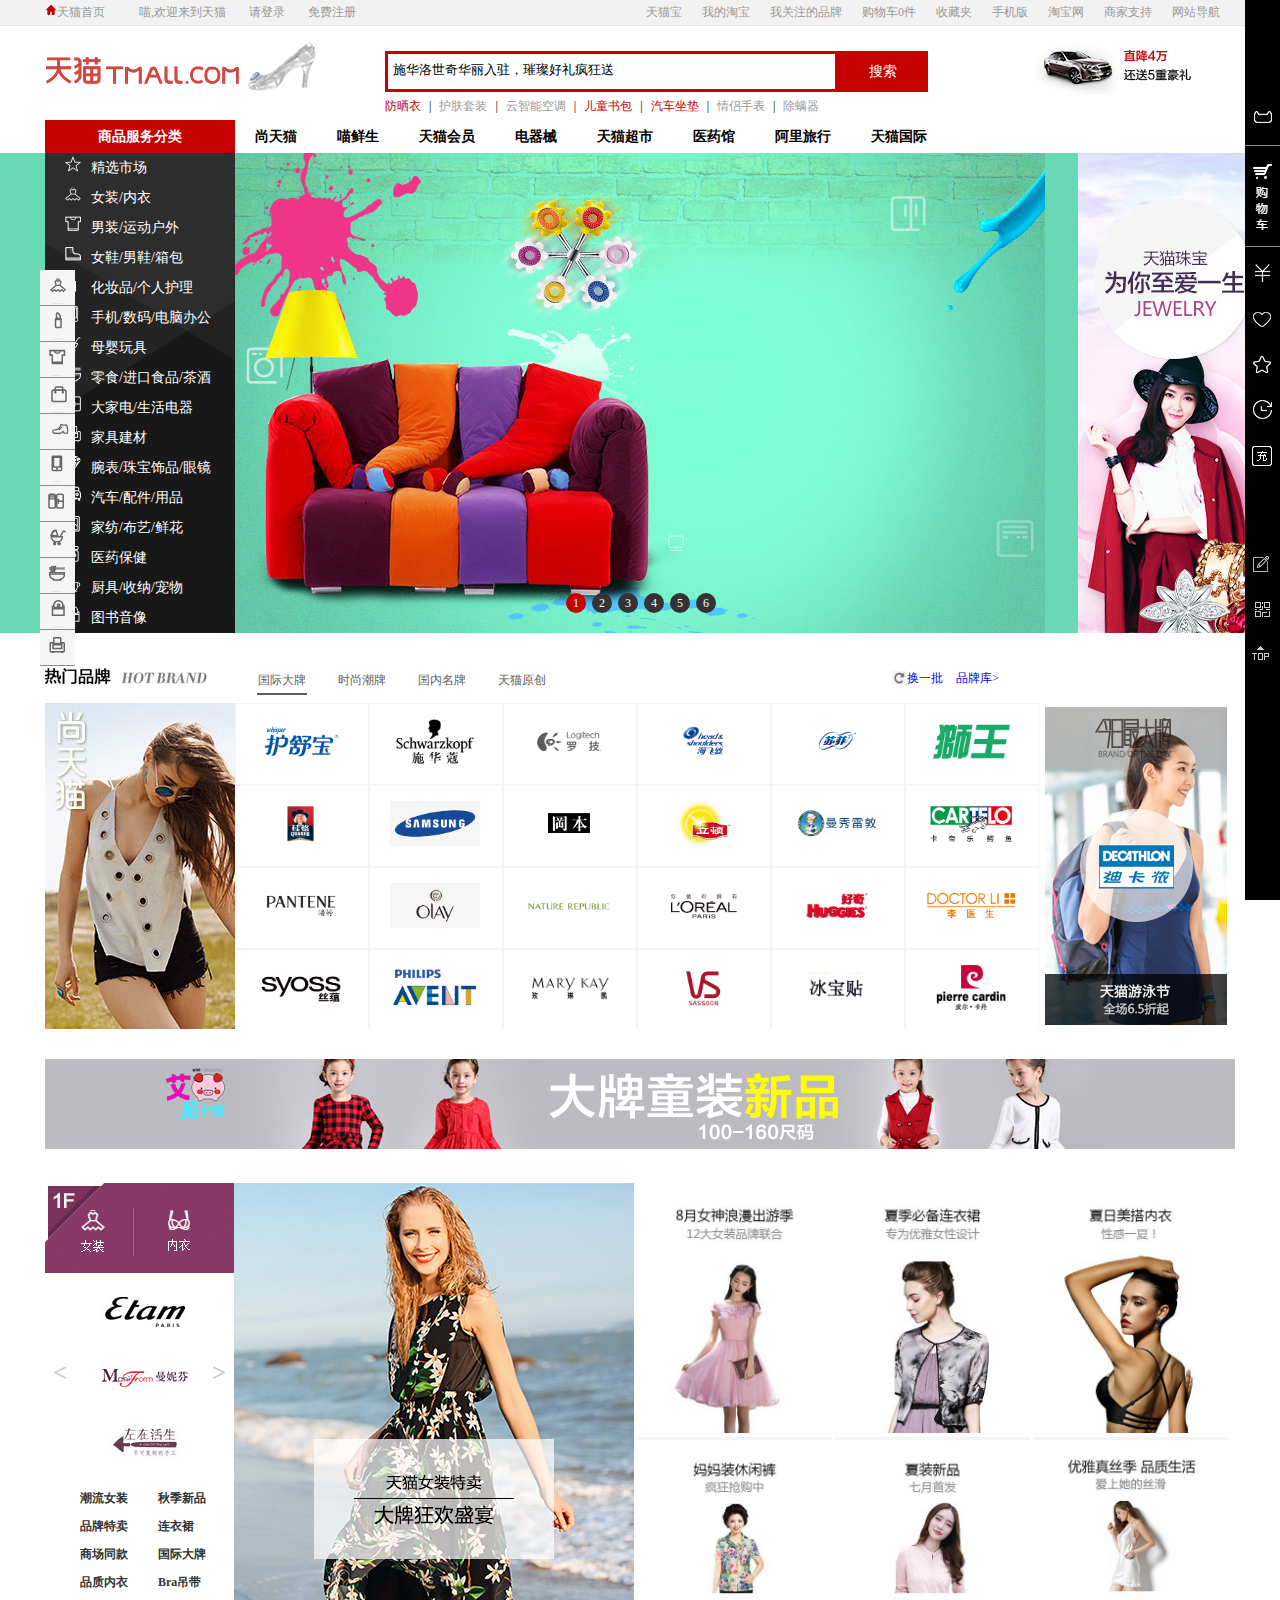
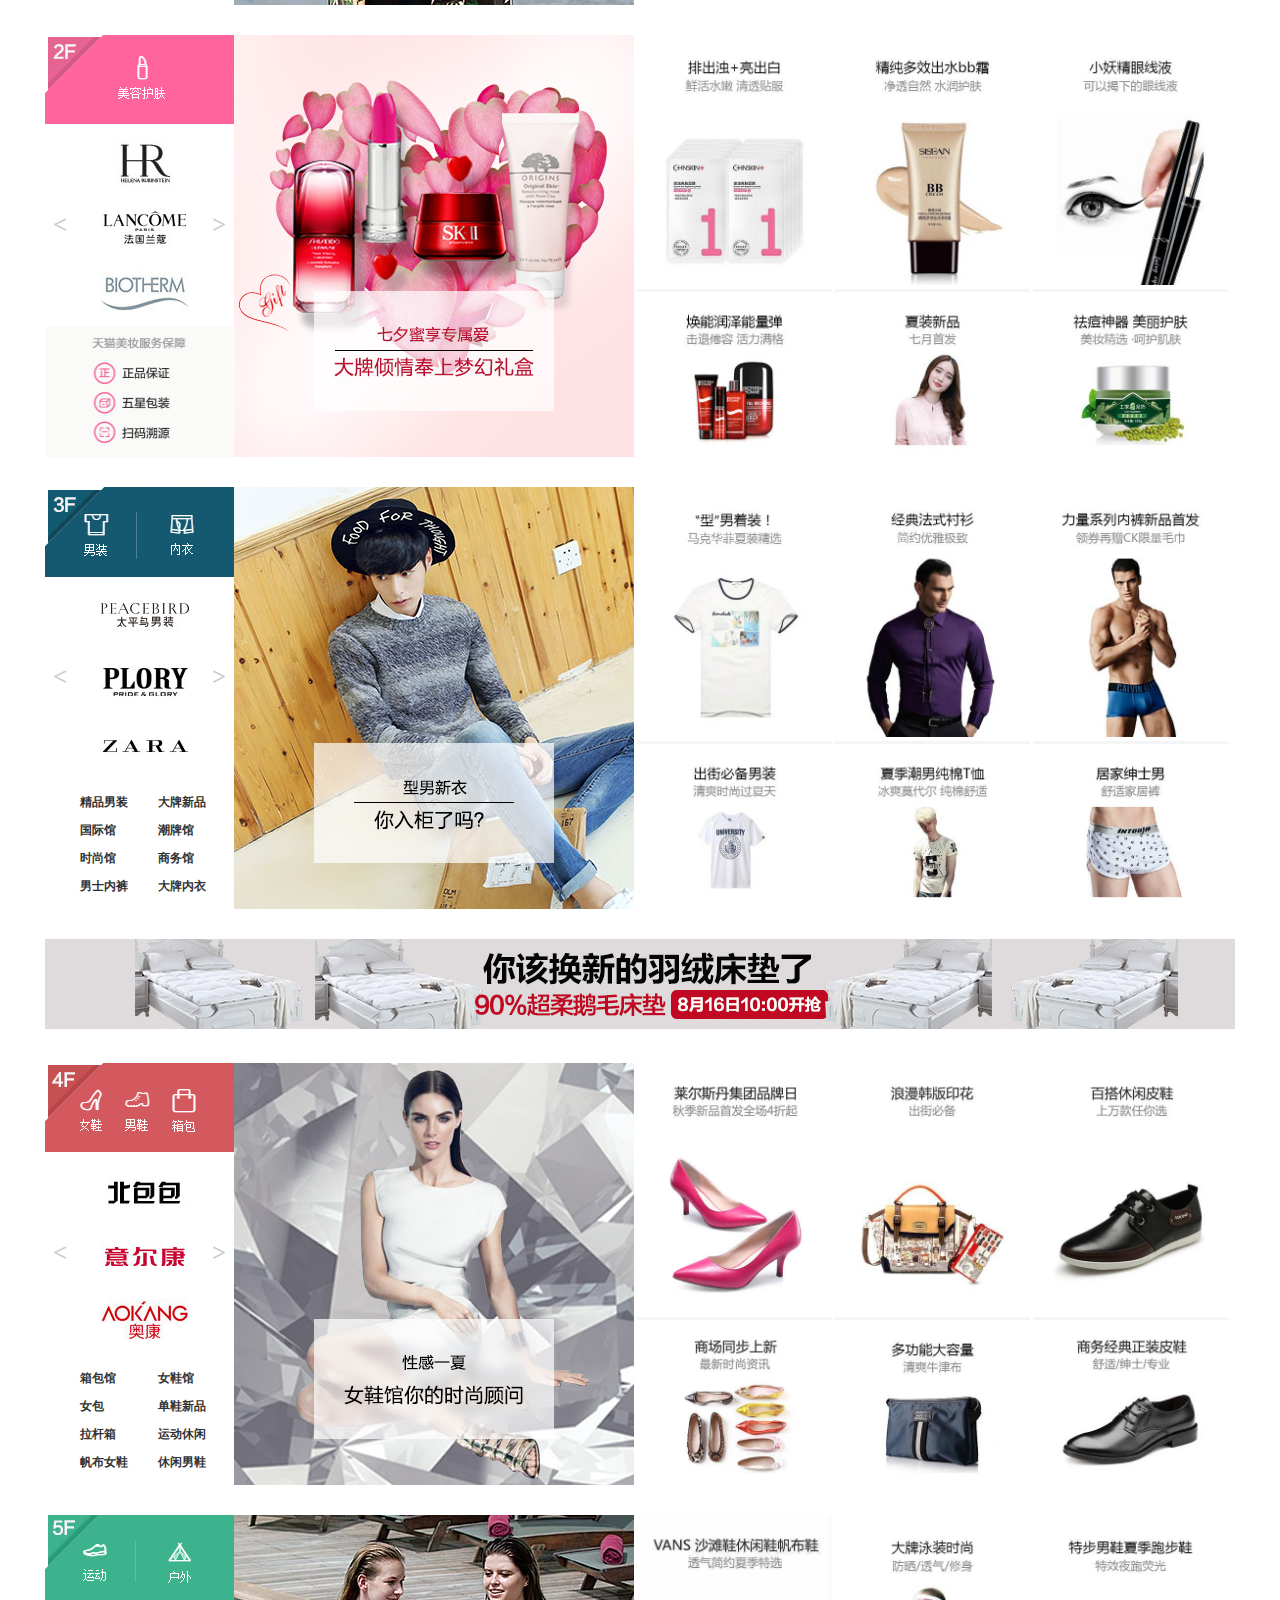
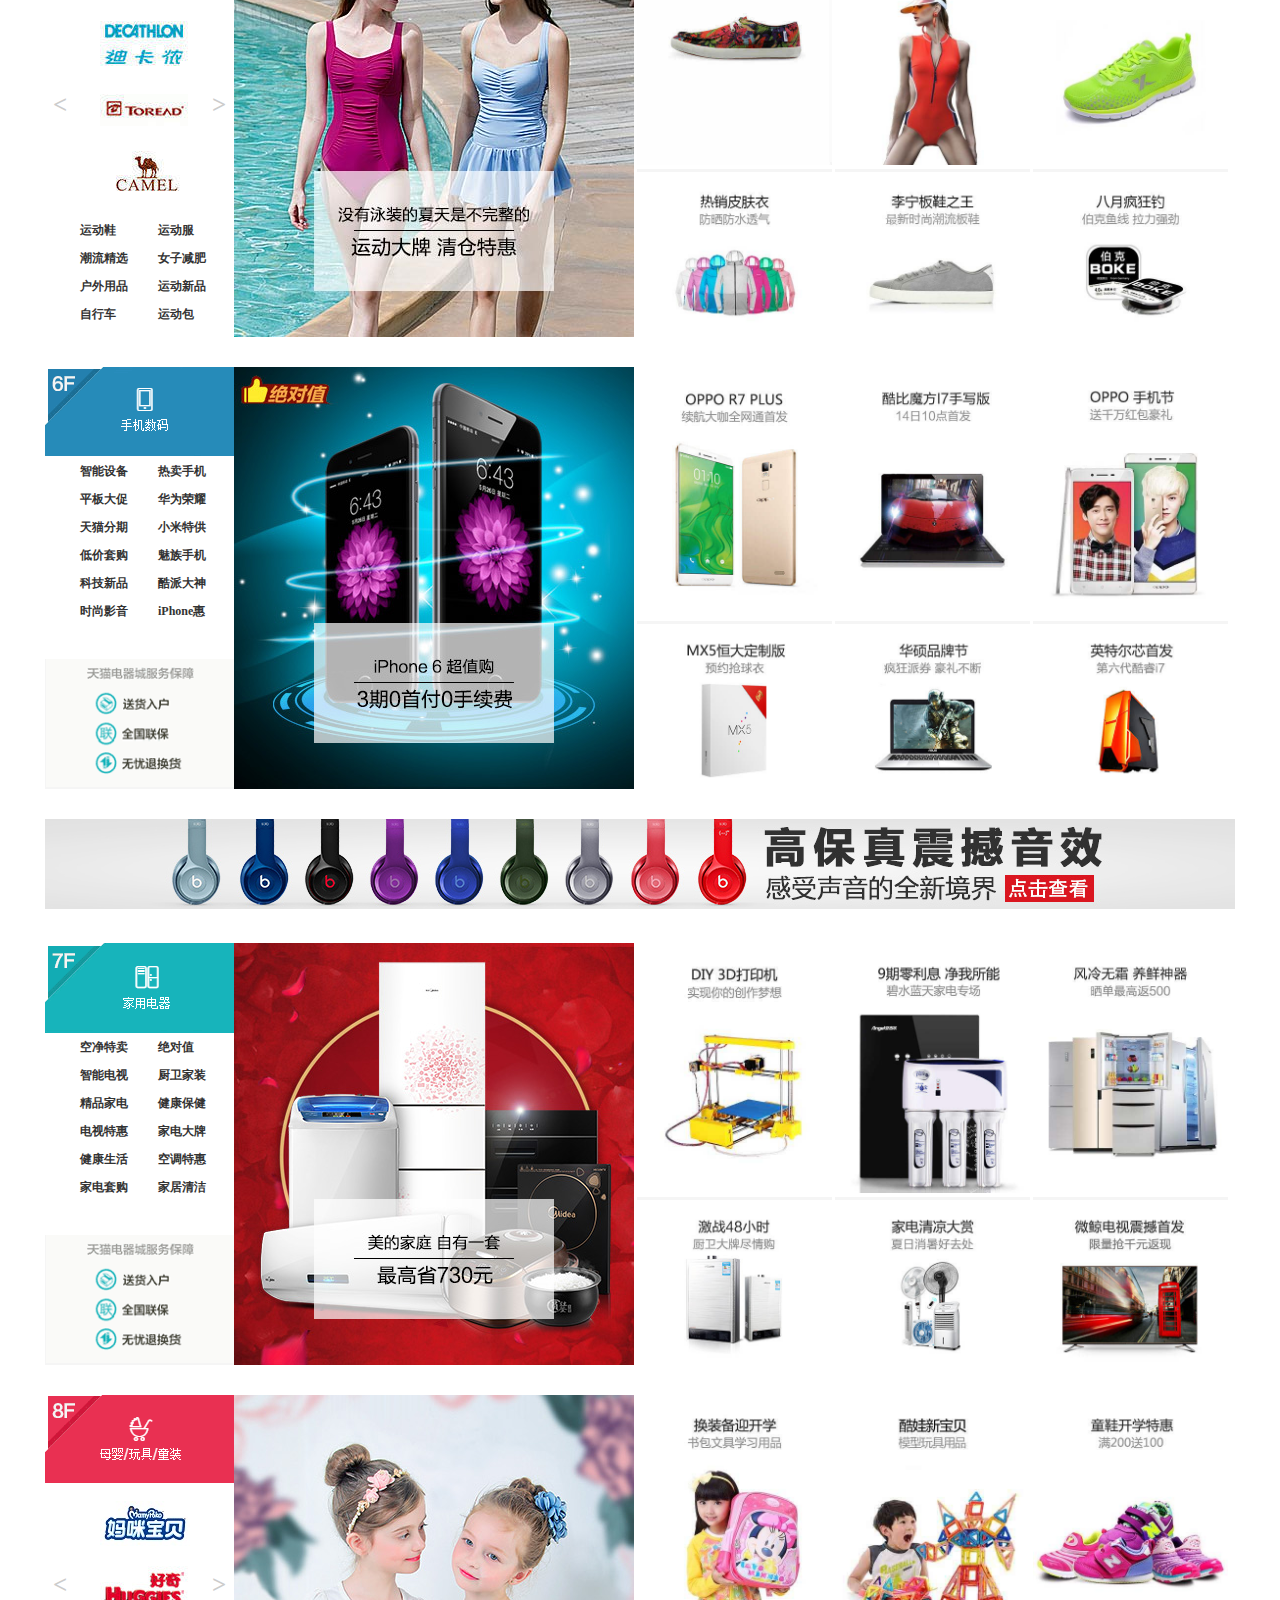
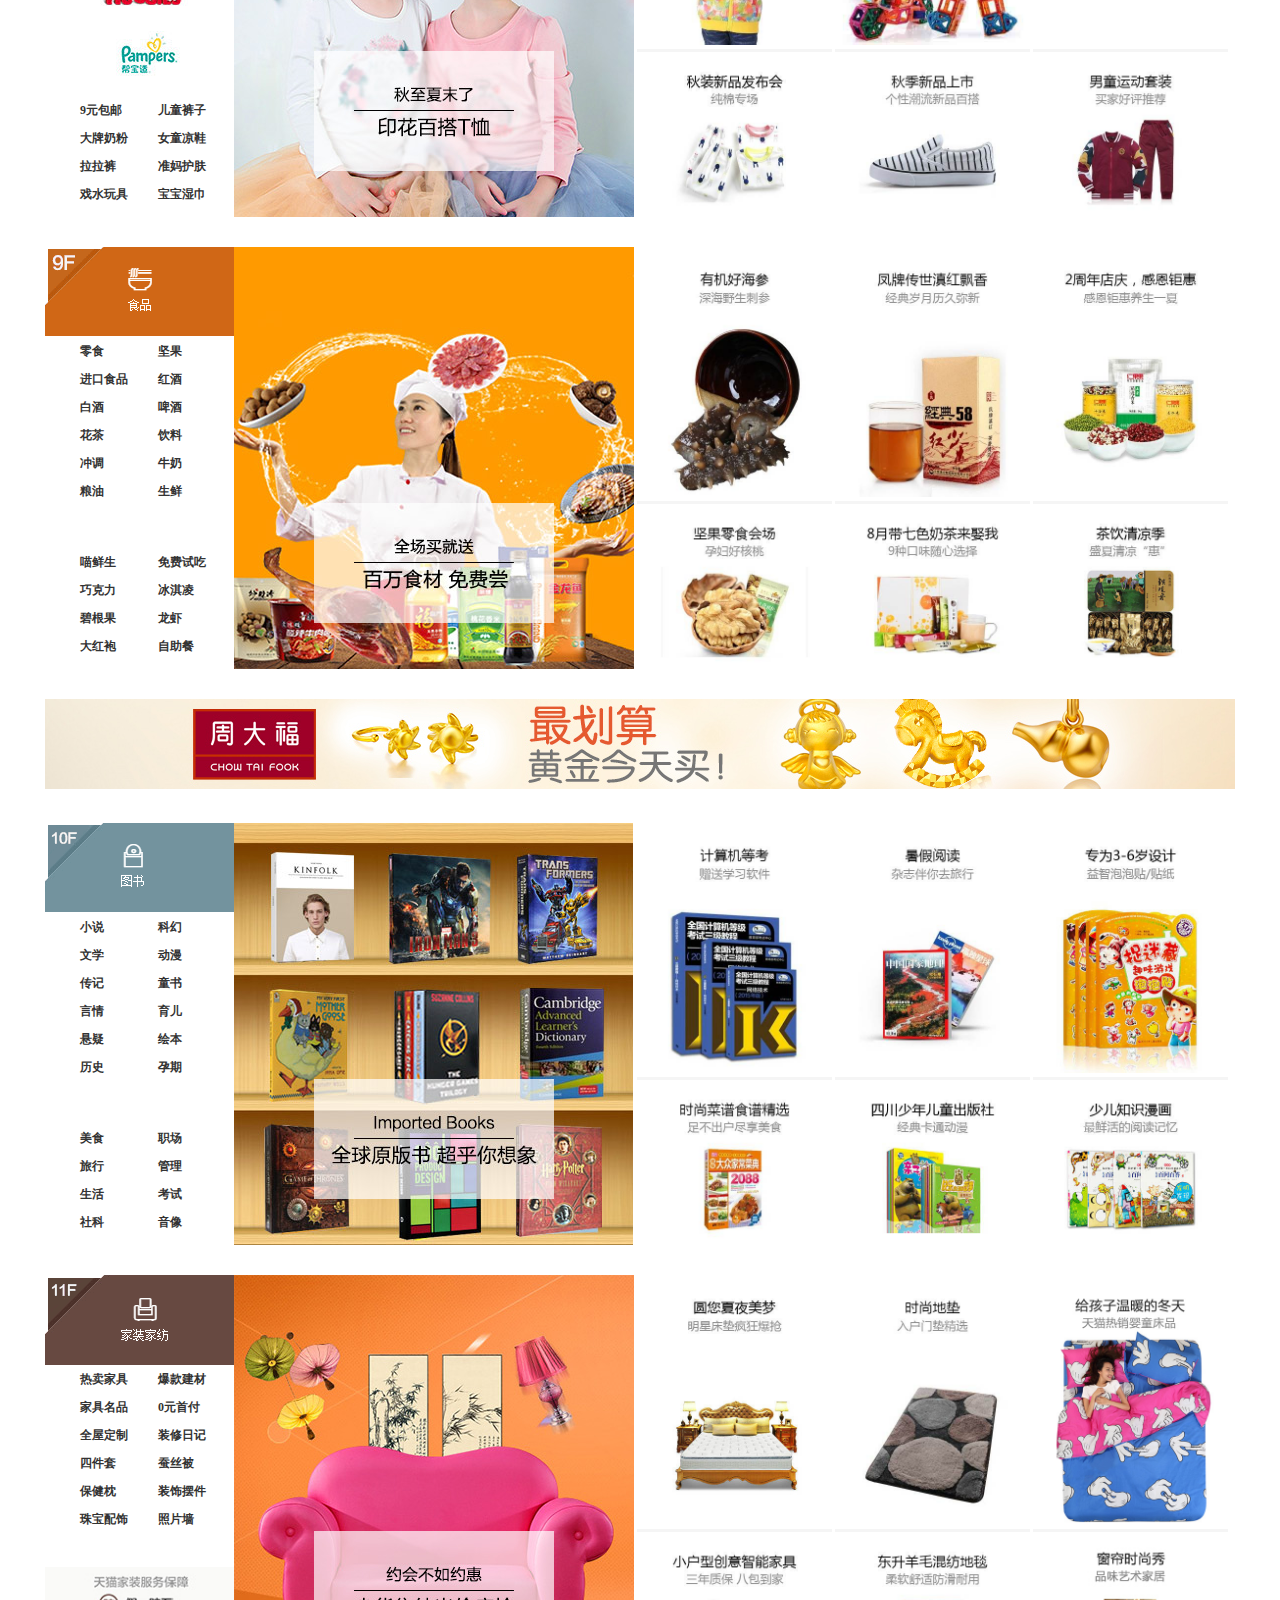
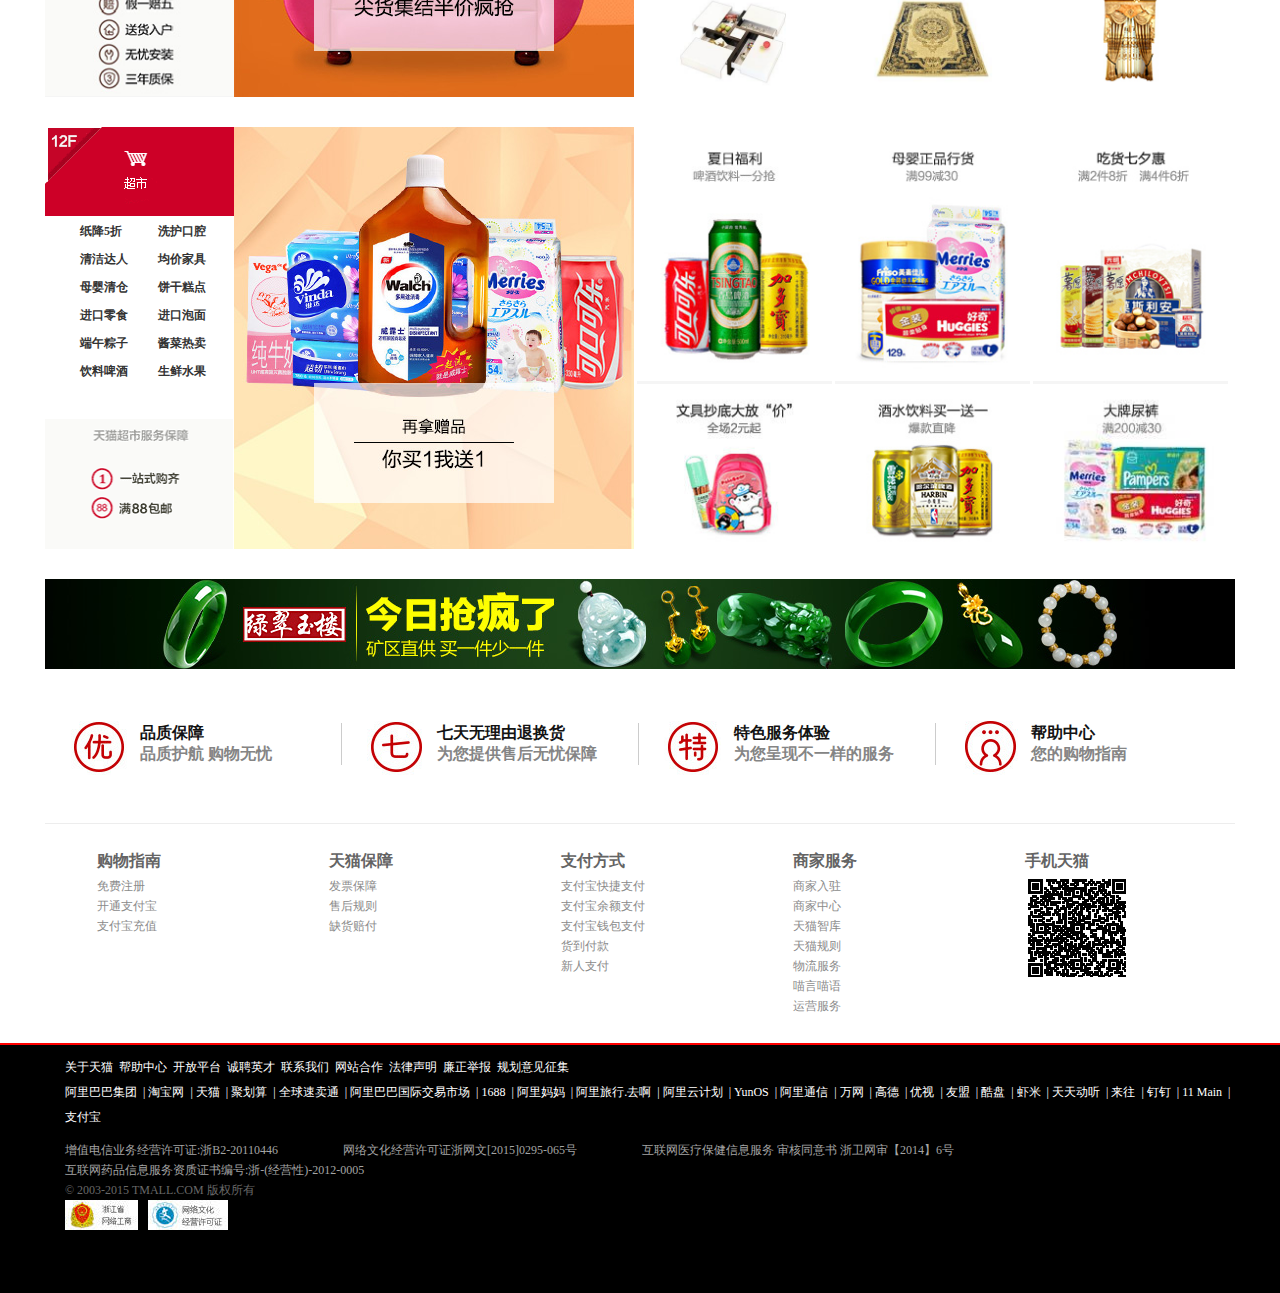
<file: index.html>
<!doctype html>
<html>
<head>
	<meta charset="utf-8"/>
	<title>尚天猫就购了</title>
	<link rel="stylesheet" href="./css/index.css"/>

<!-- <script src="http://localhost:8888/livereload.js"></script> -->
<script src="./scripts/jQuery.js"></script>

<script src="./scripts/index.js"></script>
</head>
<body>
	<div class="header">
			<div class="heads">
				<div class="container">
					<p class="tmsy  sy "><img src="./img/head/(4).png">天猫首页</p>
						
					<p class="tmsy">
						<span class="welcome">喵,欢迎来到天猫</span>
						<a href="#" class="welcome">请登录</a>
						<a href="#" class="welcome">免费注册</a>

					</p>
					<ul class="tmsy tmb">

						<li><a href="#">天猫宝</a></li>

						<li class="tb yinc">
							<a href="#" class="tao">我的淘宝</a>
							<div class="wdtb  tao1">
								<p class="bb"><a href="#">已买到的宝贝</a></p>
								<p class="bb"><a href="#">已卖出的宝贝</a></p>

							</div>
						</li>


						<li><a href="#">我关注的品牌</a></li>
						<li><a href="#">购物车0件</a></li>


						<li class="sc yinc">
							<a href="#" class="tao">收藏夹</a>
							<div class="scj tao1">
								<p class="shoucang"><a href="#">收藏的宝贝</a></p>
								<p class="shoucang"><a href="#">收藏的店铺</a></p>
							</div>
						</li>


						<li class="sjb yinc">
							<a href="#" class="tao">手机版</a>
							<div class="wxer tao1">
								<img src="./img/er.png"/>

							</div>
						</li>


						<li><a href="#">淘宝网</a></li>


						<li class="sjzc yinc">
							<a href="#" class="tao">商家支持</a>
							<div class="shangjiazhichi tao1">
								<div class="sjshangjia">
									<p class="p">商家:</p>
									<ul>
										<li>商家中心</li>
										<li>运营服务</li>
										<li>商家工具</li>
										<li>天猫智库</li>
									</ul>
									<ul>
										<li>商家入驻</li>
										<li>商家品控</li>
										<li>商家规则</li>
										<li>喵言喵语</li>
									</ul>
									<div class="clear"></div>
								</div>
								<div class="sjbangzhu">
									<p class="p">帮助:</p>
									<p class="zx">帮助中心</p>
								</div>

							</div>
						</li>
						


						<li class="wzdh yinc">
							<a href="#" class="tao" id="wangzhandaohang">网站导航</a>
							<div class="inter tao1" id="wdao1">
								<div class="rhpf hot">
									<p class="p menu">热点推荐 Hot</p>
									<ul>
										<li><a href="#">天猫超市</a></li>
										<li><a href="#">酷玩街</a></li>
										<li><a href="#">时尚先生</a></li>
										<li><a href="#">企业采购</a></li>
									</ul>
									<ul>
										<li><a href="#">喵鲜生</a></li>
										<li><a href="#">内衣新品</a></li>
										<li><a href="#">户外名品</a></li>
										<li><a href="#">会员积分</a></li>
									</ul>
									<ul>
										<li><a href="#">科技新品</a></li>
										<li><a href="#">试美妆</a></li>
										<li><a href="#">精明妈咪</a></li>
										<li><a href="#">天猫国际</a></li>
									</ul>
									<ul>
										<li><a href="#">女装新品</a></li>
										<li><a href="#">运动新品</a></li>
										<li><a href="#">吃乐会</a></li>
									</ul>
									<div class="clear"></div>
								</div>
								<div class="rhpf market">
									<p class="p menu">行业市场 Market</p>
									<ul>
										<li><a href="#">美妆</a></li>
										<li><a href="#">女鞋</a></li>
										<li><a href="#">运动  </a></li>
										<li><a href="#">医药</a></li>
									</ul>
									<ul>
										<li><a href="#">电器</a></li>
										<li><a href="#">男鞋</a></li>
										<li><a href="#">户外</a></li>
										<li><a href="#">食品</a></li>
									</ul>
									<ul>
										<li><a href="#">女装</a></li>
										<li><a href="#">内衣</a></li>
										<li><a href="#">母婴</a></li>
										<li><a href="#">配饰</a></li>
									</ul><ul>         
										<li><a href="#">男装</a></li>
										<li><a href="#">箱包</a></li>
										<li><a href="#">家装</a></li>
										<li><a href="#">骑车</a></li>
									</ul>
									<div class="clear"></div>
								</div>
								<div class="rhpf brand">
									<p class="p menu">品牌风尚 Brand</p>
									<ul>
										<li><a href="#">大牌街   </a></li>
										<li><a href="#">天猫原创</a></li>
										<li><a href="#">一周新发现</a></li>
									</ul>
									<ul>
										<li><a href="#">潮牌街</a></li>
										<li><a href="#">今日最大牌</a></li>
										<li><a href="#">全球至尚</a></li>
									</ul>
									<div class="clear"></div>
								</div>
								<div class="rhpf help">
									<p class="p menu">服务指南 Help</p>
									<ul>
										<li><a href="#">帮助中心</a></li>
										<li><a href="#">品牌保障</a></li>
										<li><a href="#">特色服务</a></li>
										<li><a href="#">7天退换货</a></li>
									</ul>
									<div class="clear"></div>
								</div>
								

							</div>
						</li>

					</ul>
				</div>
			</div>
			<div class="headx">
				<div class="container">
					<div class="tmlogo"></div>
					<div class="hxy">
						
						<div class="search">
							<div class="ssk">
								<input type="text" value="施华洛世奇华丽入驻，璀璨好礼疯狂送" class="shl">
								<div class="btn1">搜索</div>
							</div>
							<div class="ssz">
							
								<a href="#" class="hongzi">防晒衣</a>
								<span>|</span>
								<a href="#" class="huizi">护肤套装</a>
								<span>|</span>
								<a href="#" class="huizi">云智能空调</a>
								<span>|</span>
								<a href="#" class="hongzi">儿童书包</a>
								<span>|</span>
								<a href="#" class="hongzi">汽车坐垫</a>
								<span>|</span>
								<a href="#" class="huizi">情侣手表 </a>
								<span>|</span>
								<a href="#" class="huizi">除螨器</a>
							</div>


							
						</div>
						<div class="haoli hov"></div>
					</div>

				</div>

			</div>
	</div>


	<div class="banner">

		<div class="stm">
			<div class="container">
				<div class="fenlei">商品服务分类</div>
				<ul>
					<li><a href="#">尚天猫</a></li>
					<li><a href="#">喵鲜生</a></li>
					<li><a href="#">天猫会员</a></li>
					<li><a href="#">电器械</a></li>
					<li><a href="#">天猫超市</a></li>
					<li><a href="#">医药馆</a></li>
					<li><a href="#">阿里旅行</a></li>
					<li><a href="#">天猫国际</a></li>
					<div class="clear"></div>

				</ul>
				<div class="clear"></div>
			</div>
		</div>
		<div class="jtfl" id="huanse">
			<div class="container">
				<div class="jtflz">
					<ul>
						<li class="jxsc">
							<a href="#" class="jjxx" class="mov"><img src="./img/91.png"/>精选市场</a>
							<div class="cldh shichang">
								<ul>
									<li><a href="#">男装</a></li>
									<li><a href="#">电器 </a></li>
									<li><a href="#">女装</a></li>
									<li><a href="#">鞋包</a></li>
									<li><a href="#">男鞋</a></li>
									<li><a href="#">美妆</a></li>
									<li><a href="#">女鞋</a></li>
									<li><a href="#">汽车</a></li>
									<li><a href="#">运动</a></li> 
									<li><a href="#">内衣</a></li>
									<li><a href="#">母婴</a></li>
									<li><a href="#">腕表</a></li>
								</ul>
							</div>
						</li>
						<li class="jxsc tutu">
							<a href="#" class="mov"><img src="./img/92.png"/>女装/内衣</a>
							<div class="cldh nvzhuan">
								<div class="kk">
									<h2><a href="#">女装</a></h2>
									<h3><a href="#">更多></a></h3>
								</div>
								<ul class="ppnz">
									<li>
										<a href="#">品牌女装</a><span>|</span>
										<a href="#">秋装新品</a><span>|</span>
										<a href="#">品牌特卖</a><span>|</span>
										<a href="#">商场同款</a><span>|</span>
										<a href="#">国际大牌</a><span>|</span>
									</li>
									<li>
										<a href="#">时尚女装</a><span>|</span>
										<a href="#">设计师</a><span>|</span>
										<a href="#">连衣裙</a><span>|</span>
										<a href="#">T恤</a><span>|</span>
										<a href="#">雪纺衫</a><span>|</span>
										<a href="#">半身裙</a><span>|</span>   
										<a href="#">短裤</a><span>|</span>
									</li>
									<li>
										<a href="#">百搭衬衫</a><span>|</span>
										<a href="#">蕾丝衫</a><span>|</span>
										<a href="#">背心吊带</a><span>|</span>
										<a href="#">牛仔裤</a><span>|</span>
										<a href="#">短外套</a><span>|</span>
										<a href="#">针织衫</a><span>|</span>
									</li>
							</ul>
							<ul class="ppnz">
								<li>

									<a href="#">真丝连衣裙</a><span>|</span>
									<a href="#">印花连衣裙</a><span>|</span>
									<a href="#">蕾丝连衣裙</a><span>|</span>
									<a href="#">纯棉T恤</a><span>|</span>
									<a href="#">棉麻T恤</a><span>|</span>
								</li>
								<li>
									<a href="#">亚麻衬衫</a><span>|</span>
									<a href="#">真丝衬衫</a><span>|</span>
									<a href="#">连体裤</a><span>|</span>
									<a href="#">甜美少女</a><span>|</span>
									<a href="#">优雅名媛</a><span>|</span>
									<a href="#">小清新</a><span>|</span>
								</li>
								<li>
									<a href="#">性感欧美</a><span>|</span>
									<a href="#">棉麻连衣裙</a><span>|</span>
									<a href="#">雪纺长裙</a><span>|</span>     
									<a href="#">通勤百搭</a><span>|</span>
									<a href="#">防晒衫</a><span>|</span>
								</li>
								<li>	
									<a href="#"> 百褶裙</a><span>|</span>
									<a href="#">雪纺衬衫</a><span>|</span>
									<a href="#">背带裤</a><span>|</span>
									<a href="#">青春学院</a><span>|</span>
									<a href="#">文艺范儿</a><span>|</span>

								</li>
							</ul>

							<ul class="ppnz lala">
								<li>
									<a href="#">时尚套装</a><span>|</span>
									<a href="#">运动套装</a><span>|</span>
									<a href="#">休闲裤</a><span>|</span>
									<a href="#">妈妈装</a><span>|</span>
									<a href="#">阔腿裤</a><span>|</span>
									<a href="#">大码女装</a><span>|</span>
								</li>
								<li>
									<a href="#">小脚裤</a><span>|</span>
									<a href="#">哈伦裤</a><span>|</span>
									<a href="#">小西装</a><span>|</span>
									<a href="#">气质风衣</a><span>|</span>
									<a href="#">打底衫</a><span>|</span>
									<a href="#">复古旗袍</a><span>|</span>
								</li>
							</ul>
							<div class="kk">
											<h2><a href="#">精品内衣</a></h2>
											<h3><a href="#">更多></a></h3>
										</div>
		     	    
					<ul class="ppnz lala">
						<li>		    
							<a href="#">品牌内衣</a><span>|</span>
							<a href="#">文胸</a><span>|</span>
							<a href="#">聚拢文胸</a><span>|</span>
							<a href="#">薄款文胸</a><span>|</span>
							<a href="#">无钢圈文胸</a><span>|</span>
						</li>
						<li>
							<a href="#">女士内裤</a><span>|</span>
							<a href="#">男士内裤</a><span>|</span>
							<a href="#">夏季睡衣</a><span>|</span>
							<a href="#">性感睡衣</a><span>|</span>
							<a href="#">休闲风睡衣</a><span>|</span>
						</li>
						<li>
							<a href="#">情侣大码睡衣</a><span>|</span>
							<a href="#">纯棉睡衣</a><span>|</span>
							<a href="#">睡裙</a><span>|</span>
							<a href="#">吊带瘦腿袜夏</a><span>|</span>
							<a href="#">bra吊带</a><span>|</span>
						</li>
						<li>
							<a href="#">运动休闲睡衣</a><span>|</span>
							<a href="#">甜美睡衣</a><span>|</span>
							<a href="#">真丝睡衣</a><span>|</span>
							<a href="#">打底裤</a><span>|</span>
							<a href="#">船袜</a><span>|</span>
						</li>
					</ul>
							</div>
						</li>
						<li class="jxsc tutu">
							<a href="#" class="mov"><img src="./img/93.png"/>男装/运动户外</a>
							<div class="cldh nvzhuan">
								<div class="kk">
									<h2><a href="#">精品男装</a></h2>
									<h3><a href="#">更多></a></h3>
								</div>
					<ul class="ppnz lala">
						<li>
							<a href="#">秋季新品</a><span>|</span>
							<a href="#">夏季清仓</a><span>|</span>
							<a href="#">商场同款</a><span>|</span>
							<a href="#">休闲裤</a><span>|</span>
							<a href="#">牛仔裤</a><span>|</span>
							<a href="#">夹克</a>
						</li>   
						<li>
							<a href="#">风衣</a><span>|</span>
							<a href="#">单西服</a><span>|</span>
							<a href="#">卫衣 </a><span>|</span>
							<a href="#">针织衫</a><span>|</span>
							<a href="#">长袖衬衫</a><span>|</span>
							<a href="#">商务衬衫</a>
						</li> 
						<li>
							<a href="#">拼接衬衫 </a><span>|</span>
							<a href="#">亚麻衬衫</a><span>|</span>
							<a href="#">短袖衬衫</a><span>|</span>
							<a href="#">休闲短裤</a><span>|</span>
							<a href="#">牛仔短裤</a>
						</li>      
						<li>
							<a href="#">短袖T恤</a><span>|</span>
							<a href="#">棉麻T恤</a><span>|</span>
							<a href="#">文艺T恤</a><span>|</span>
							<a href="#">纯色T恤</a><span>|</span>
							<a href="#">POLO衫</a>
						</li>
					</ul>
       
   					<div class="kk">
									<h2><a href="#">运动/户外鞋服</a></h2>
									<h3><a href="#">更多></a></h3>
								</div>
					<ul class="ppnz lala">
						<li>
							<a href="#">跑步鞋</a><span>|</span>
							<a href="#">板鞋</a><span>|</span>
							<a href="#">篮球鞋</a><span>|</span>
							<a href="#">足球鞋</a><span>|</span>
							<a href="#">帆布鞋</a><span>|</span>
							<a href="#">短袖T</a><span>|</span>
							<a href="#">羽毛球鞋</a>
						</li>
						<li>	
							<a href="#">女子运动</a><span>|</span>
							<a href="#">运动外套</a><span>|</span>
							<a href="#">运动长裤</a><span>|</span>
							<a href="#">运动短裤</a><span>|</span>
							<a href="#">套装 </a><span>|</span>
							<a href="#"> 皮肤衣</a>
						 </li>    
						<li>	
							<a href="#">冲锋衣</a><span>|</span>
							<a href="#">速干裤 </a><span>|</span>
							<a href="#">速干T</a><span>|</span>
							<a href="#">迷彩裤</a><span>|</span>
							<a href="#">休闲服</a><span>|</span>
							<a href="#">钓鱼服</a><span>|</span>
							<a href="#">沙滩服</a>
					    </li>
						<li>
							<a href="#">溯溪鞋 </a><span>|</span>
							<a href="#">徙步鞋</a><span>|</span>
							<a href="#">登山鞋</a><span>|</span>
							<a href="#">休闲鞋</a>
						</li>	
					</ul>

					<div class="kk">
						<h2><a href="#">运动/户外用品</a></h2>
						<h3><a href="#">更多></a></h3>
					</div>
      
					<ul class="ppnz lala">
						<li>
							<a href="#">跑步机</a><span>|</span>
							<a href="#">健身车</a><span>|</span>
							<a href="#">仰卧板</a><span>|</span>
							<a href="#">哑铃</a><span>|</span>
							<a href="#">瑜伽垫</a><span>|</span>
							<a href="#">瑜伽服</a><span>|</span>
							<a href="#">泳衣</a>
						</li>
						<li>		
							<a href="#">直排轮</a><span>|</span>
							<a href="#">羽毛球</a><span>|</span>
							<a href="#">篮球</a><span>|</span>
							<a href="#">乒乓球</a><span>|</span>
							<a href="#">舞蹈鞋</a><span>|</span>
							<a href="#">跆拳道</a><span>|</span>
							<a href="#">拳击</a>
						</li>
						<li>		
							<a href="#">护具</a><span>|</span>
							<a href="#">山地车</a><span>|</span>
							<a href="#">折叠车</a><span>|</span>
							<a href="#">双肩包</a><span>|</span>
							<a href="#">钓竿</a><span>|</span>
							<a href="#">钓箱</a><span>|</span>
							<a href="#">功能手表</a>

						</li>
						<li>
						   
							<a href="#">手电筒</a><span>|</span>
							<a href="#">帐篷</a><span>|</span>
							<a href="#">烧烤炉</a><span>|</span>
							<a href="#">防潮垫</a>
						</li>
					</ul>
							</div>
						</li>
						<li class="jxsc tutu">
							<a href="#" class="mov"><img src="./img/94.png"/>女鞋/男鞋/箱包</a>
							<div class="cldh nvzhuan">
								<div class="kk">
									<h2><a href="#">女鞋馆</a></h2>
									<h3><a href="#">更多></a></h3>
								</div>
								<ul class="ppnz lala">
					<li>
						<a href="#">秋季单品</a><span>|</span>
						<a href="#">夏季特卖</a><span>|</span>
						<a href="#">平底鞋</a><span>|</span>
						<a href="#">高跟鞋</a><span>|</span>
						<a href="#">坡跟单鞋</a><span>|</span>
						<a href="#">浅口单鞋</a>
					</li>
					<li>
						<a href="#">鱼嘴单鞋</a><span>|</span>
						<a href="#">尖头单鞋</a><span>|</span>
						<a href="#">圆头单鞋 </a><span>|</span>
						<a href="#">帆布鞋</a><span>|</span>
						<a href="#">乐福鞋</a><span>|</span>
						<a href="#">牛津鞋</a>
					</li>
					<li>
						<a href="#">豆豆鞋</a><span>|</span>
						<a href="#">松糕鞋</a><span>|</span>
						<a href="#">内增高跟鞋</a><span>|</span>
						<a href="#">平底凉鞋</a><span>|</span>
						<a href="#">高跟凉鞋</a>
					</li>	    
					<li>
						<a href="#">鱼嘴凉鞋 </a><span>|</span>
						<a href="#">包头凉鞋</a><span>|</span>
						<a href="#">平底凉拖</a><span>|</span>
						<a href="#">高跟凉拖</a><span>|</span>
						<a href="#">人字拖</a><span>|</span>
						<a href="#">妈妈鞋</a>
					</li>
				</ul>
				<div class="kk">
					<h2><a href="#">男鞋馆</a></h2>
					<h3><a href="#">更多></a></h3>
				</div>
    <!-- 男鞋馆 -->
				<ul class="ppnz lala">
					<li>
						<a href="#">凉鞋</a><span>|</span>
						<a href="#">凉拖</a><span>|</span>
						<a href="#">休闲鞋</a><span>|</span>
						<a href="#"> 网面鞋</a><span>|</span>
						<a href="#">打孔皮鞋</a><span>|</span>
						<a href="#">新品男鞋 </a>
					</li>
					   
					<li>
						<a href="#">流行男鞋</a><span>|</span>
						<a href="#">商场同款</a><span>|</span>
						<a href="#">时尚朝鞋</a><span>|</span>
						<a href="#">休闲皮鞋 </a><span>|</span>
						<a href="#">板鞋</a><span>|</span>
						<a href="#">正装皮鞋</a>
					</li>
					     
					<li>
						<a href="#">布洛克</a><span>|</span>
						<a href="#">户外休闲</a><span>|</span>
						<a href="#">帆布鞋</a><span>|</span>
						<a href="#">豆豆鞋</a><span>|</span>
						<a href="#">帆船鞋</a><span>|</span>
						<a href="#">步鞋</a>
					</li>
					      
					<li>
						<a href="#">内增高</a><span>|</span>
						<a href="#">工装鞋</a><span>|</span>
						<a href="#">伐木鞋</a><span>|</span>
						<a href="#">乐福鞋</a><span>|</span>
						<a href="#">运动休闲</a><span>|</span>
						<a href="#">软轻风</a>
					</li>
				</ul>
				<div class="kk">
						<h2><a href="#">箱包馆</a></h2>
						<h3><a href="#">更多></a></h3>
				</div>
				<!-- 箱包 -->
				<ul class="ppnz lala">  
					<li>   
						<a href="#">箱包馆 </a><span>|</span>
						<a href="#">2015新品</a><span>|</span>
						<a href="#">商场同款</a><span>|</span>
						<a href="#">国际名品</a><span>|</span>
						<a href="#">单肩女包</a>
					</li>

					<li>
						<a href="#">手提女包</a><span>|</span>
						<a href="#">斜跨女包</a><span>|</span>
						<a href="#">女士双肩</a><span>|</span>
						<a href="#">女士钱包</a><span>|</span>
						<a href="#">真皮男包</a>
					</li>   
					     
					<li>  
						<a href="#">帆布男包</a><span>|</span>
						<a href="#">商务男包</a><span>|</span>
						<a href="#">男士双肩</a><span>|</span>
						<a href="#">男士钱包</a><span>|</span>
						<a href="#">旅行箱</a><span>|</span>
						<a href="#">拉杆箱</a>
					 </li>     
					<li>   

						<a href="#">拉杆包</a><span>|</span>
						<a href="#">Coach</a><span>|</span>
						<a href="#">Fendi</a><span>|</span>
						<a href="#">Longchamp</a><span>|</span>
						<a href="#">Gucci</a><span>|</span>
						<a href="#">Prada</a>
					</li>
				</ul> 
							</div>
						</li>
						<li class="jxsc tutu">
							<a href="#" class="mov"><img src="./img/95.png"/>化妆品/个人护理</a>
							<div class="cldh nvzhuan">
								  <!--化妆品  -->     
								  <div class="kk">
									<h2><a href="#">天猫美妆</a></h2>
									<h3><a href="#">更多></a></h3>
								</div>
			<ul class="ppnz lala">
				<li>
					<a href="#">官方直售</a><span>|</span>
					<a href="#">面膜</a><span>|</span>
					<a href="#">防晒霜</a><span>|</span>
					<a href="#">护肤套装</a><span>|</span>
					<a href="#">乳液面霜</a><span>|</span>
					<a href="#">精华液</a>
				</li>
				<li>

					<a href="#">爽肤水</a><span>|</span>
					<a href="#">洁面</a><span>|</span>
					<a href="#"> 眼霜</a><span>|</span>
					<a href="#">身体乳</a><span>|</span>
					<a href="#">卸妆</a><span>|</span>
					<a href="#">身体护理</a><span>|</span>
					<a href="#">脱毛膏</a>
				</li>
				<li>
					<a href="#">男士护理</a><span>|</span>
					<a href="#">精油芳疗</a><span>|</span>
					<a href="#"> 丰胸</a><span>|</span>
					<a href="#"> 面部喷雾</a><span>|</span>
					<a href="#">止汗露</a><span>|</span>
					<a href="#">T区护理</a>
				</li>
				<li>
					<a href="#">去角质</a><span>|</span>
					<a href="#">补水</a><span>|</span>
					<a href="#">芦荟胶</a><span>|</span>
					<a href="#">祛痘 </a><span>|</span>
					<a href="#">免费试用</a><span>|</span>
					<a href="#">专柜积分</a>
				</li>
			</ul>
			<div class="kk">
				<h2><a href="#">彩妆</a></h2>
				<h3><a href="#">更多></a></h3>
			</div>
    <!-- 彩妆 -->
				<ul class="ppnz lala">  
					<li> 
						<a href="#">时尚彩妆</a><span>|</span>
						<a href="#">香水</a><span>|</span>
						<a href="#"> BB霜 </a><span>|</span>
						<a href="#">美容工具</a><span>|</span>
						<a href="#">口红</a><span>|</span>
						<a href="#">隔离</a><span>|</span>
						<a href="#">粉底</a>
					</li>
					<li>
						<a href="#">粉饼</a><span>|</span>
						<a href="#">气垫BB</a><span>|</span>
						<a href="#"> 指甲油</a><span>|</span>
						<a href="#">美甲工具</a><span>|</span>
						<a href="#">眉笔</a><span>|</span>
						<a href="#">睫毛膏</a><span>|</span>
						<a href="#">眼线</a>
					</li>
					<li>  
						<a href="#">唇彩</a><span>|</span>
						<a href="#">眼影</a><span>|</span>
						<a href="#">蜜粉</a><span>|</span>
						<a href="#">彩妆套装</a><span>|</span>
						<a href="#">彩妆盘</a><span>|</span>
						<a href="#">遮瑕</a><span>|</span>
						<a href="#">腮红</a>
					</li>
					<li>
						<a href="#">假睫毛</a><span>|</span>
						<a href="#">化妆刷</a><span>|</span>
						<a href="#">双眼皮贴</a><span>|</span>
						<a href="#">高光阴影</a>
					</li>
				</ul>  	
		

  				<div class="kk">
					<h2><a href="#">个人护理</a></h2>
					<h3><a href="#">更多></a></h3>
				</div>
<!-- 个人护理 -->

				<ul class="ppnz lala">
					<li>
						<a href="#">洗发水</a><span>|</span>
						<a href="#">护发素</a><span>|</span>
						<a href="#">洗护套装</a><span>|</span>
						<a href="#">头发造型</a><span>|</span>
						<a href="#"> 烫发染发 </a><span>|</span>
						<a href="#"> 假发</a>
					</li>
					<li>
						<a href="#">卫生巾</a><span>|</span>
						<a href="#">护垫</a><span>|</span>
						<a href="#">牙膏</a><span>|</span>
						<a href="#">牙刷</a><span>|</span>
						<a href="#">漱口水</a><span>|</span>
						<a href="#">牙线</a><span>|</span>
						<a href="#">口腔美白</a>
					</li>		
					<li>
						<a href="#">沐浴露</a><span>|</span>
						<a href="#">香皂 </a><span>|</span>
						<a href="#">泡澡浴盐</a><span>|</span>
						<a href="#">护足</a><span>|</span>
						<a href="#">洗手液</a><span>|</span>
						<a href="#">剃须刀</a>
					</li>
					<li>
						<a href="#">私处护理</a>
					</li>
				</ul>	

							</div>
						</li>
						<li class="jxsc tutu">
							<a href="#" class="mov"><img src="./img/96.png"/>手机/数码/电脑办公</a>
							<div class="cldh nvzhuan">
								 <div class="kk">
									<h2><a href="#">热卖手机</a></h2>
									<h3><a href="#">更多></a></h3>
								</div>
				<ul class="ppnz lala">
					<li>
						<a href="#">手机狂欢</a><span>|</span>
						<a href="#">天猫分期</a><span>|</span>
						<a href="#">手机 </a><span>|</span>
						<a href="#">魅族手机</a><span>|</span>
						<a href="#">小米特供</a><span>|</span>
						<a href="#">华为荣耀</a>
					</li>
					<li>
						<a href="#">大神F2</a><span>|</span>
						<a href="#">手机特惠</a><span>|</span>
						<a href="#">好货返场</a><span>|</span>
						<a href="#">特色手机</a><span>|</span>
						<a href="#">三星盖乐世 </a>
					</li>
					<li>
						<a href="#">iPhone</a><span>|</span>
						<a href="#">纽曼纽扣</a><span>|</span>
						<a href="#">双卡双待</a><span>|</span>
						<a href="#"> 高清大屏</a><span>|</span>
						<a href="#">阿里手机卡</a>
					</li>
					<li>
						<a href="#">自拍神器</a><span>|</span>
						<a href="#">高清拍摄</a><span>|</span>
						<a href="#">移动4G</a><span>|</span>
						<a href="#">电信4G</a><span>|</span>
						<a href="#">合约机</a>
					</li>
				</ul>
<!--  -->
 				<div class="kk">
					<h2><a href="#">电脑办公</a></h2>
					<h3><a href="#">更多></a></h3>
				</div>
				<ul class="ppnz lala">
				    <li>
						<a href="#">8.17大促</a><span>|</span>
						<a href="#">有习惯 </a><span>|</span>
						<a href="#">电玩游戏</a><span>|</span>
						<a href="#">天猫分期</a><span>|</span>
						<a href="#">笔记本</a><span>|</span>
						<a href="#">游戏本</a>
				    </li>
				    <li>
						<a href="#">PC平板二合一</a><span>|</span>
						<a href="#">平板电脑</a><span>|</span>
						<a href="#">品牌台式机</a><span>|</span>
						<a href="#"一体机></a><span>|</span>
						<a href="#">DIY电脑</a>
					</li>
				    
				    <li>
						<a href="#">电脑硬件</a><span>|</span>
						<a href="#">显示器</a><span>|</span>
						<a href="#"> 机械键盘</a><span>|</span>
						<a href="#">鼠标</a><span>|</span>
						<a href="#">显卡</a><span>|</span>
						<a href="#">路由器</a>
					</li>
					<li>
						<a href="#">企业采购</a><span>|</span>
						<a href="#">投影仪</a><span>|</span>
						<a href="#">打印机</a><span>|</span>
						<a href="#">办公耗材</a><span>|</span>
						<a href="#">电教文具</a>
					</li>
				</ul>
     
     <!--  -->
      			<div class="kk">
					<h2><a href="#">数码影音</a></h2>
					<h3><a href="#">更多></a></h3>
				</div>
				<ul class="ppnz lala">
					<li>
						<a href="#">智能数码设备</a><span>|</span>
						<a href="#">天猫分期</a><span>|</span>
						<a href="#">数码相机</a><span>|</span>
						<a href="#">自拍神器</a><span>|</span>
						<a href="#">单反</a><span>|</span>
						<a href="#">微单</a>
					</li>
					<li>
						<a href="#">镜头</a><span>|</span>
						<a href="#">拍立得</a><span>|</span>
						<a href="#">相机配件</a><span>|</span>
						<a href="#">耳机耳麦</a><span>|</span>
						<a href="#">音箱音响</a><span>|</span>
						<a href="#">高清盒子</a>
					</li>
					<li>
						<a href="#">移动电源</a><span>|</span>
						<a href="#">蓝牙耳机</a><span>|</span>
						<a href="#">手机配件</a><span>|</span>
						<a href="#">苹果配件</a><span>|</span>
						<a href="#">移动硬盘</a><span>|</span>
						<a href="#">U盘</a>
					</li>
					<li>

						<a href="#">闪存卡</a>
					</li>
				</ul>
							</div>
						</li>
						<li class="jxsc tutu">
							<a href="#" class="mov"><img src="./img/97.png"/>母婴玩具</a>
							<div class="cldh nvzhuan">
								 <ul class="kk">
                        <h2><a href="">童装童鞋</a></h2>
                    <h3><a href="">更多></a></h3>
                </ul>
                <ul class="ppnz lala">
                    <li><a href="#">童装</a><span>|</span>
                    <a href="#">女童T恤</a><span>|</span>
                    <a href="#">连衣裙</a><span>|</span>
                    <a href="#">打底裤</a><span>|</span>
                    <a href="#">男童T恤</a><span>|</span>
                    <a href="#">防晒衣</a><span>|</span>
                    <a href="#">泳装</a></li>
                    <li><a href="#">亲子装</a><span>|</span>
                    <a href="#">套装</a><span>|</span>
                    <a href="#">裤子</a><span>|</span>
                    <a href="#">家居服</a><span>|</span>
                    <a href="#">婴儿衣服</a><span>|</span>
                    <a href="#">爬服</a><span>|</span>
                    <a href="#">牛仔</a></li>
                    <li><a href="#">卡通</a><span>|</span>
                    <a href="#">凉鞋</a><span>|</span>
                    <a href="#">学步鞋</a><span>|</span>
                    <a href="#">运动鞋</a><span>|</span>
                    <a href="#">帆布鞋</a><span>|</span>
                    <a href="#">皮鞋</a></li>
                </ul>
                <ul class="kk">
                        <h2><a href="">车床玩具</a></h2>
                    <h3><a href="">更多></a></h3>
                </ul>
                <ul class="ppnz lala">
                    <li><a href="#">婴儿玩具</a><span>|</span>
                    <a href="#">早教益智</a><span>|</span>
                    <a href="#">儿童帐篷</a><span>|</span>
                    <a href="#">爬行健身</a><span>|</span>
                    <a href="#">模型</a><span>|</span>
                    <a href="#">沙滩玩具</a></li>
                    <li><a href="#">童车轮滑</a><span>|</span>
                    <a href="#">电动遥控</a><span>|</span>
                    <a href="#">积木拼图</a><span>|</span>
                    <a href="#">儿童箱包</a><span>|</span>
                    <a href="#">运动户外</a></li>
                    <li><a href="#">宝宝用品</a><span>|</span>
                    <a href="#">婴儿推车</a><span>|</span>
                    <a href="#">安全座椅</a><span>|</span>
                    <a href="#">背带出行</a><span>|</span>
                    <a href="#">婴儿床/椅</a></li>
                </ul>
                <ul class="kk">
                        <h2><a href="">孕婴用品</a></h2>
                    <h3><a href="">更多></a></h3>
                </ul>
                 <ul class="ppnz lala">
                    <li><a href="#">孕妈防晒</a><span>|</span>
                    <a href="#">孕产用品</a><span>|</span>
                    <a href="#">孕妈裤</a><span>|</span>
                    <a href="#">哺乳服</a><span>|</span>
                    <a href="#">防辐射</a><span>|</span>
                    <a href="#">湿巾洗涤</a></li>
                    <li>
                    	<a href="#">宝宝洗护</a><span>|</span>
                    <a href="#">尿裤</a><span>|</span>
                    <a href="#">凉席蚊帐</a><span>|</span>
                    <a href="#">奶瓶水杯</a><span>|</span>
                    <a href="#">消毒暖奶</a><span>|</span>
                    <a href="#">防虫驱蚊</a></li>
                </ul>
                <ul class="kk">
                        <h2><a href="">宝宝营养</a></h2>
                    <h3><a href="">更多></a></h3>
                </ul>
                <ul class="ppnz lala">
                    <li><a href="#">牛奶粉</a><span>|</span>
                    <a href="#">1段奶粉</a><span>|</span>
                    <a href="#">2段奶粉</a><span>|</span>
                    <a href="#">3段奶粉</a><span>|</span>
                    <a href="#">4段奶粉</a><span>|</span>
                    <a href="#">新妈五折</a></li>
                    <li><a href="#">羊奶粉</a><span>|</span>
                    <a href="#">特配奶粉</a><span>|</span>
                    <a href="#">宝宝营养</a><span>|</span>
                    <a href="#">婴儿辅食</a><span>|</span>
                    <a href="#">宝宝零食</a></li>
                </ul>
							</div>
						</li>
						<li class="jxsc tutu">
							<a href="#" class="mov"><img src="./img/98.png"/>零食/进口食品/茶酒 </a>
							<div class="cldh nvzhuan">
								<ul class="kk">
                        <h2><a href="">食品酒水</a></h2>
                    <h3><a href="">更多></a></h3>
                </ul>
                <ul class="ppnz">
                    <li><a href="#">零食</a><span>|</span>
                    <a href="#">坚果</a><span>|</span>
                    <a href="#">蜜饯</a><span>|</span>
                    <a href="#">红枣</a><span>|</span>
                    <a href="#">饼干</a><span>|</span>
                    <a href="#">糕点</a><span>|</span>
                    <a href="#">肉松饼</a><span>|</span>
                    <a href="#">糖果</a></li>
                    <li><a href="#">巧克力</a><span>|</span>
                    <a href="#">牛肉干</a><span>|</span>
                    <a href="#">猪肉脯</a><span>|</span>
                    <a href="#">鱿鱼丝</a><span>|</span>
                    <a href="#">鸭脖</a><span>|</span>
                    <a href="#">膨化</a><span>|</span>
                    <a href="#">海苔</a></li>
                    <li><a href="#">豆干</a><span>|</span>
                    <a href="#">曲奇</a><span>|</span>
                    <a href="#">膨化食品</a><span>|</span>
                    <a href="#">糕点</a></li>
                </ul>
                <ul class="ppnz ">
                    <li><a href="#">酸奶</a><span>|</span>
                    <a href="#">纯牛奶</a><span>|</span>
                    <a href="#">麦片</a><span>|</span>
                    <a href="#">矿泉水</a><span>|</span>
                    <a href="#">柚子茶</a><span>|</span>
                    <a href="#">绿茶</a><span>|</span>
                    <a href="#">花草茶</a></li>
                    <li><a href="#">普洱</a><span>|</span>
                    <a href="#">红茶</a><span>|</span>
                    <a href="#">铁观音</a><span>|</span>
                    <a href="#">金骏眉</a><span>|</span>
                    <a href="#">茶叶</a><span>|</span>
                    <a href="#">啤酒</a><span>|</span>
                    <a href="#">白酒</a><span>|</span>
                    <a href="#">红酒</a></li>
                    <li><a href="#">洋酒</a><span>|</span>
                    <a href="#">果汁</a><span>|</span>
                    <a href="#">饮料</a><span>|</span>
                    <a href="#">成人奶粉</a><span>|</span>
                    <a href="#">纯牛奶</a></li>
                </ul>
                 <ul class="ppnz">
                    <li>
                    	<a href="#">进口牛奶</a><span>|</span>
                    <a href="#">进口饼干</a><span>|</span>
                    <a href="#">进口糕点</a><span>|</span>
                    <a href="#">进口巧克力</a><span>|</span>
                    <a href="#">进口糖</a>
                </li>
                    <li>
                    	<a href="#">进口零食</a><span>|</span>
                    <a href="#">进口咖啡</a><span>|</span>
                    <a href="#">进口饮料</a><span>|</span>
                    <a href="#">进口麦片</a><span>|</span>
                    <a href="#">进口酒</a>
                </li>
                    <li>
                    	<a href="#">进口罐头</a><span>|</span>
                    <a href="#">进口水果</a><span>|</span>
                    <a href="#">进口肉类</a>
                </li>
                </ul>

                <ul class="ppnz lala">
                    <li><a href="#">柠檬</a><span>|</span>
                    <a href="#">牛排</a><span>|</span>
                    <a href="#">北极贝</a><span>|</span>
                    <a href="#">猪排</a><span>|</span>
                    <a href="#">芒果</a><span>|</span>
                    <a href="#">奇异果</a><span>|</span>
                    <a href="#">橙</a><span>|</span>
                    <a href="#">榴莲</a></li>
                    <li><a href="#">三文鱼</a><span>|</span>
                    <a href="#">蟹类美食</a><span>|</span>
                    <a href="#">全球海虾</a><span>|</span>
                    <a href="#">鳕鱼</a><span>|</span>
                    <a href="#">牛肉</a><span>|</span>
                    <a href="#">牛油果</a><span>|</span>
                    <a href="#">土鸡</a></li>
                    <li><a href="#">苹果</a><span>|</span>
                    <a href="#">土鸡蛋</a><span>|</span>
                    <a href="#">大米</a><span>|</span>
                    <a href="#">厨房调料</a><span>|</span>
                    <a href="#">烘培原料</a><span>|</span>
                    <a href="#">寿司</a><span>|</span>
                    <a href="#">方便面</a></li>
                    <li><a href="#">南北干货</a><span>|</span>
                    <a href="#">冰激凌粉</a><span>|</span>
                    <a href="#">新鲜蛋糕</a><span>|</span>
                    <a href="#">私房熟食</a><span>|</span>
                    <a href="#">食用油</a></li>
                </ul>
							</div>

						</li>
						<li class="jxsc tutu">
							<a href="#" class="mov"><img src="./img/99.png"/>大家电/生活电器</a>
							<div class="cldh nvzhuan">
								<ul class="kk">
                        <h2><a href="">大家电</a></h2>
                    <h3><a href="">更多></a></h3>
                </ul>
                <ul class="ppnz lala">
                    <li><a href="#">家电防爆</a><span>|</span>
                    <a href="#">大家电馆</a><span>|</span>
                    <a href="#">平板电视</a><span>|</span>
                    <a href="#">4K超清</a><span>|</span>
                    <a href="#">洗衣机</a><span>|</span>
                    <a href="#">滚筒</a></li>
                    <li><a href="#">全自动</a><span>|</span>
                    <a href="#">冰箱</a><span>|</span>
                    <a href="#">三门</a><span>|</span>
                    <a href="#">对开门</a><span>|</span>
                    <a href="#">空调</a><span>|</span>
                    <a href="#">变频</a><span>|</span>
                    <a href="#">1.5匹</a><span>|</span>
                    <a href="#">单冷机</a></li>
                    <li><a href="#">电热水器</a><span>|</span>
                    <a href="#">燃气热水器</a><span>|</span>
                    <a href="#">烟灶套装</a><span>|</span>
                    <a href="#">油烟机</a><span>|</span>
                    <a href="#">燃气灶</a><span>|</span>
                    <a href="#">消毒柜</a></li>
                    <li><a href="#">洗碗机</a><span>|</span>
                    <a href="#">冷柜</a><span>|</span>
                    <a href="#">酒柜</a><span>|</span>
                    <a href="#">家庭影院</a><span>|</span>
                    <a href="#">厨宝</a></li>
                </ul>
                <ul class="kk">
                        <h2><a href="">厨房生活</a></h2>
                    <h3><a href="">更多></a></h3>
                </ul>
                <ul class="ppnz lala">
                    <li><a href="#">绝对值</a><span>|</span>
                    <a href="#">电压力锅</a><span>|</span>
                    <a href="#">电磁炉</a><span>|</span>
                    <a href="#">电饼铛</a><span>|</span>
                    <a href="#">豆浆机</a><span>|</span>
                    <a href="#">电热水壶</a></li>
                    <li><a href="#">电烤箱</a><span>|</span>
                    <a href="#">微波炉</a><span>|</span>
                    <a href="#">面包机</a><span>|</span>
                    <a href="#">咖啡机</a><span>|</span>
                    <a href="#">榨汁机</a><span>|</span>
                    <a href="#">科理机</a></li>
                    <li><a href="#">电饭煲</a><span>|</span>
                    <a href="#">饮水机</a><span>|</span>
                    <a href="#">扫地机</a><span>|</span>
                    <a href="#">电风扇</a><span>|</span>
                    <a href="#">吸尘器</a><span>|</span>
                    <a href="#">挂烫机</a></li>
                    <li><a href="#">除螨仪</a><span>|</span>
                    <a href="#">干衣机</a><span>|</span>
                    <a href="#">美的</a><span>|</span>
                    <a href="#">飞利浦</a><span>|</span>
                    <a href="#">苏泊尔</a></li>
                </ul>
                <ul class="kk">
                        <h2><a href="">美容健康</a></h2>
                    <h3><a href="">更多></a></h3>
                </ul>
                 <ul class="ppnz lala">
                    <li><a href="#">99元封顶</a><span>|</span>
                    <a href="#">净水器</a><span>|</span>
                    <a href="#">纯水机</a><span>|</span>
                    <a href="#">空气净化器</a><span>|</span>
                    <a href="#">抽湿机</a></li>
                    <li><a href="#">家用氧吧</a><span>|</span>
                    <a href="#">剃须刀</a><span>|</span>
                    <a href="#">电吹风</a><span>|</span>
                    <a href="#">电动牙刷</a><span>|</span>
                    <a href="#">美容仪</a><span>|</span>
                    <a href="#">卷/直发机</a></li>
                    <li><a href="#">体重秤</a><span>|</span>
                    <a href="#">按摩椅</a><span>|</span>
                    <a href="#">按摩靠垫</a><span>|</span>
                    <a href="#">按摩披肩</a><span>|</span>
                    <a href="#">足浴器</a><span>|</span>
                    <a href="#">理发器</a></li>
                    <li><a href="#">瘦身腰带</a><span>|</span>
                    <a href="#">美容喷雾机</a><span>|</span>
                    <a href="#">飞利浦</a><span>|</span>
                    <a href="#">飞科</a><span>|</span>
                    <a href="#">乐尔康</a></li>
                </ul>
							</div>
						</li>
						<li class="jxsc tutu">
							<a href="#" class="mov"><img src="./img/100.png"/>家具建材  </a>
							<div class="cldh nvzhuan">
								 <ul class="kk">
                        <h2><a href="">天猫家装</a></h2>
                    <h3><a href="">更多></a></h3>
                </ul>
                <ul class="ppnz">
                    <li><a href="#">家装首页</a><span>|</span>
                    <a href="#">8月盛夏约惠日</a><span>|</span>
                    <a href="#">家具约惠日</a><span>|</span>
                    <a href="#">建材约惠日</a></li>
                    <li><a href="#">家具尖货预售</a><span>|</span>
                    <a href="#">爆款建材预售</a><span>|</span>
                    <a href="#">沙发</a><span>|</span>
                    <a href="#">欧式沙发</a><span>|</span>
                    <a href="#">沙发床</a></li>
                    <li><a href="#">真皮沙发</a><span>|</span>
                    <a href="#">布艺沙发</a><span>|</span>
                    <a href="#">实木沙发</a><span>|</span>
                    <a href="#">单人沙发</a><span>|</span>
                    <a href="#">懒人沙发</a><span>|</span>
                    <a href="#">床</a></li>
                    <li><a href="#">欧式床</a><span>|</span>
                    <a href="#">实木床</a><span>|</span>
                    <a href="#">皮床</a><span>|</span>
                    <a href="#">折叠床</a><span>|</span>
                    <a href="#">单人床</a><span>|</span>
                    <a href="#">榻榻米床</a></li>
                </ul>
                <ul class="ppnz">
                    <li><a href="#">衣柜</a><span>|</span>
                    <a href="#">成套家具</a><span>|</span>
                    <a href="#">床垫</a><span>|</span>
                    <a href="#">乳胶床垫</a><span>|</span>
                    <a href="#">电视柜</a><span>|</span>
                    <a href="#">床头柜</a></li>
                    <li><a href="#">简易衣柜</a><span>|</span>
                    <a href="#">鞋柜</a><span>|</span>
                    <a href="#">椅子</a><span>|</span>
                    <a href="#">餐桌椅</a><span>|</span>
                    <a href="#">办公椅</a><span>|</span>
                    <a href="#">户外家具</a></li>
                    <li><a href="#">办公家具</a><span>|</span>
                    <a href="#">实木沙发</a></li>
                </ul>
                 <ul class="ppnz">
                    <li><a href="#">全屋定制</a><span>|</span>
                    <a href="#">装修设计</a><span>|</span>
                    <a href="#">施工服务</a><span>|</span>
                    <a href="#">水晶吊灯</a><span>|</span>
                    <a href="#">吸顶灯</a></li>
                    <li><a href="#">led灯泡</a><span>|</span>
                    <a href="#">灯带</a><span>|</span>
                    <a href="#">台灯</a><span>|</span>
                    <a href="#">花洒</a><span>|</span>
                    <a href="#">水槽</a><span>|</span>
                    <a href="#">马桶</a><span>|</span>
                    <a href="#">智能盖板</a></li>
                    <li><a href="#">淋浴房</a><span>|</span>
                    <a href="#">浴巾架</a><span>|</span>
                    <a href="#">地漏</a><span>|</span>
                    <a href="#">角阀</a><span>|</span>
                    <a href="#">浴室柜</a><span>|</span>
                    <a href="#">复合地板</a></li>
                    <li><a href="#">实木地板</a></li>
                </ul>
                <ul class="ppnz">
                    <li><a href="#">墙纸</a><span>|</span>
                    <a href="#">浴霸</a><span>|</span>
                    <a href="#">集成吊顶</a><span>|</span>
                    <a href="#">整体厨柜</a><span>|</span>
                    <a href="#">油漆</a><span>|</span>
                    <a href="#">涂料</a><span>|</span>
                    <a href="#">瓷砖</a></li>
                    <li><a href="#">马赛克</a><span>|</span>
                    <a href="#">环保除味</a><span>|</span>
                    <a href="#">室内门</a><span>|</span>
                    <a href="#">门锁</a><span>|</span>
                    <a href="#">接线板</a><span>|</span>
                    <a href="#">电线</a><span>|</span>
                    <a href="#">铰链</a></li>
                    <li><a href="#">开关</a><span>|</span>
                    <a href="#">电钻</a><span>|</span>
                    <a href="#">工具套装</a><span>|</span>
                    <a href="#">ppr水管</a></li>
                </ul>
							</div>
						</li>
						<li class="jxsc tutu">
							<a href="#" class="mov"><img src="./img/101.png"/>腕表/珠宝饰品/眼镜</a>
							<div class="cldh nvzhuan">
								 <ul class="kk">
                        <h2><a href="">珠宝饰品</a></h2>
                    <h3><a href="">更多></a></h3>
                </ul>
                <ul class="ppnz">
                    <li><a href="#">七夕珠宝首选</a><span>|</span>
                    <a href="#">转运珠</a><span>|</span>
                    <a href="#">珠宝</a><span>|</span>
                    <a href="#">黄金</a><span>|</span>
                    <a href="#">钻石</a><span>|</span>
                    <a href="#">珍珠</a><span>|</span>
                    <a href="#">翡翠</a></li>
                    <li><a href="#">彩宝</a><span>|</span>
                    <a href="#">黄金项链</a><span>|</span>
                    <a href="#">黄金戒指</a><span>|</span>
                    <a href="#">铂金项链</a><span>|</span>
                    <a href="#">钻石吊坠</a></li>
                    <li><a href="#">玉镯</a><span>|</span>
                    <a href="#">珍珠项链</a><span>|</span>
                    <a href="#">翡翠项链</a><span>|</span>
                    <a href="#">坦桑石</a></li>
                </ul>
                 
                <ul class="ppnz lala">
                    <li><a href="#">施华洛世奇饰品炫彩首发</a><span>|</span>
                    <a href="#">七夕送礼饰品精选</a><span>|</span>
                    <a href="#">项链</a><span>|</span>
                    <a href="#">吊坠</a></li>
                    <li><a href="#">手链</a><span>|</span>
                    <a href="#">手镯</a><span>|</span>
                    <a href="#">手串</a><span>|</span>
                    <a href="#">把件</a><span>|</span>
                    <a href="#">发饰</a><span>|</span>
                    <a href="#">戒指</a><span>|</span>
                    <a href="#">耳饰</a><span>|</span>
                    <a href="#">银手镯</a></li>
                    <li><a href="#">碧玺手链</a><span>|</span>
                    <a href="#">锁骨链</a><span>|</span>
                    <a href="#">菩提</a><span>|</span>
                    <a href="#">小叶紫檀</a></li>
                </ul>
                <ul class="kk">
                        <h2><a href="">腕表眼镜</a></h2>
                    <h3><a href="">更多></a></h3>
                </ul>
                 <ul class="ppnz">
                    <li><a href="#">七夕爱手表</a>
                    <a href="#">大牌手表</a><span>|</span>
                    <a href="#">瑞士名表</a><span>|</span>
                    <a href="#">欧美手表</a><span>|</span>
                    <a href="#">经典国表</a></li>
                    <li><a href="#">日韩港表</a><span>|</span>
                    <a href="#">男表</a><span>|</span>
                    <a href="#">女表</a><span>|</span>
                    <a href="#">情侣表</a><span>|</span>
                    <a href="#">儿童手表</a><span>|</span>
                    <a href="#">机械表</a></li>
                    <li><a href="#">石英表</a><span>|</span>
                    <a href="#">光能表</a><span>|</span>
                    <a href="#">防水表</a><span>|</span>
                    <a href="#">运动表</a><span>|</span>
                    <a href="#">学生表</a><span>|</span>
                    <a href="#">军表</a></li>
                </ul>
                <ul class="ppnz lala">
                    <li><a href="#">七夕爱眼镜</a><span>|</span>
                    <a href="#">太阳眼镜</a><span>|</span>
                    <a href="#">男士墨镜</a><span>|</span>
                    <a href="#">女太阳镜</a><span>|</span>
                    <a href="#">车用太阳镜</a></li>
                    <li><a href="#">儿童太阳镜</a><span>|</span>
                    <a href="#">潮人墨镜</a><span>|</span>
                    <a href="#">偏光镜</a><span>|</span>
                    <a href="#">近视墨镜</a><span>|</span>
                    <a href="#">3D眼镜</a></li>
                    <li><a href="#">护目镜</a><span>|</span>
                    <a href="#">老花镜</a><span>|</span>
                    <a href="#">防辐射眼镜</a><span>|</span>
                    <a href="#">眼镜框</a><span>|</span>
                    <a href="#">眼镜架</a><span>|</span>
                    <a href="#">近视镜</a></li>
                    <li><a href="#">光学配镜</a><span>|</span>
                    <a href="#">电子烟</a><span>|</span>
                    <a href="#">烟嘴</a><span>|</span>
                    <a href="#">打火机</a><span>|</span>
                    <a href="#">瑞士军刀</a></li>
                </ul>
							</div>
						</li>
						<li class="jxsc tutu">
							<a href="#" class="mov"><img src="./img/102.png"/>汽车/配件/用品</a>
							<div class="cldh nvzhuan">
								 <ul class="kk">
                        <h2><a href="">汽车生活馆</a></h2>
                    <h3><a href="">更多></a></h3>
                </ul>
                <ul class="ppnz ">
                    <li><a href="#">阿里88汽车节</a><span>|</span>
                    <a href="#">车秒贷</a><span>|</span>
                    <a href="#">车海淘</a><span>|</span>
                    <a href="#">4S保养</a><span>|</span>
                    <a href="#">宝马养</a><span>|</span>
                    <a href="#">MINI</a></li>
                    <li><a href="#">沃尔沃</a><span>|</span>
                    <a href="#">路虎</a><span>|</span>
                    <a href="#">凯迪拉克</a><span>|</span>
                    <a href="#">讴歌</a><span>|</span>
                    <a href="#">奥迪</a><span>|</span>
                    <a href="#">雪佛兰</a><span>|</span>
                    <a href="#">别克</a></li>
                    <li><a href="#">日产</a><span>|</span>
                    <a href="#">本田</a><span>|</span>
                    <a href="#">丰田</a><span>|</span>
                    <a href="#">马自达</a><span>|</span>
                    <a href="#">大众</a><span>|</span>
                    <a href="#">斯柯达</a><span>|</span>
                    <a href="#">标致</a><span>|</span>
                    <a href="#">雪铁龙</a></li>
                    <li><a href="#">现代</a><span>|</span>
                    <a href="#">起亚</a><span>|</span>
                    <a href="#">MG</a><span>|</span>
                    <a href="#">长安</a><span>|</span>
                    <a href="#">吉利</a><span>|</span>
                    <a href="#">北京汽车</a><span>|</span>
                    <a href="#">观致</a></li>
                </ul>
                <ul class="ppnz">
                    <li><a href="#">爱车必备</a><span>|</span>
                    <a href="#">养车必选</a><span>|</span>
                    <a href="#">品质内饰</a><span>|</span>
                    <a href="#">四季坐垫</a><span>|</span>
                    <a href="#">脚垫</a><span>|</span>
                    <a href="#">座套</a></li>
                    <li><a href="#">座垫</a><span>|</span>
                    <a href="#">夏季坐垫</a><span>|</span>
                    <a href="#">后备箱垫</a><span>|</span>
                    <a href="#">设计师座垫</a><span>|</span>
                    <a href="#">儿童安全座椅</a></li>
                    <li><a href="#">专车专用坐垫</a><span>|</span>
                    <a href="#">专车专用座套</a><span>|</span>
                    <a href="#">腰靠</a><span>|</span>
                    <a href="#">洗车水枪</a><span>|</span>
                    <a href="#">玻璃水</a></li>
                    <li><a href="#">方向盘套</a><span>|</span>
                    <a href="#">车用香水</a><span>|</span>
                    <a href="#">丝圈脚垫</a><span>|</span>
                    <a href="#">洗车机</a><span>|</span>
                    <a href="#">车震床</a></li>
                </ul>
                 <ul class="ppnz">
                    <li><a href="#">行车记录仪</a><span>|</span>
                    <a href="#">智能车机</a><span>|</span>
                    <a href="#">智能后视镜</a><span>|</span>
                    <a href="#">空气净化</a><span>|</span>
                    <a href="#">跟踪器</a></li>
                    <li><a href="#">充气泵</a><span>|</span>
                    <a href="#">胎压监测</a><span>|</span>
                    <a href="#">吸尘器</a><span>|</span>
                    <a href="#">MP3</a><span>|</span>
                    <a href="#">GPS导航</a><span>|</span>
                    <a href="#">蓝牙</a></li>
                    <li><a href="#">防盗器</a><span>|</span>
                    <a href="#">倒车雷达</a><span>|</span>
                    <a href="#">预警仪</a><span>|</span>
                    <a href="#">路畅T800 智能车机 首发!</a></li>
                </ul>
                <ul class="ppnz lala">
                    <li>
                    	<a href="#">品质汽配</a><span>|</span>
                    <a href="#">4s保养</a><span>|</span>
                    <a href="#">轮胎</a><span>|</span>
                    <a href="#">机油</a><span>|</span>
                    <a href="#">改装升级</a><span>|</span>
                    <a href="#">电瓶</a>
                </li>
                    <li>
                    	<a href="#">空气滤芯</a><span>|</span>
                    <a href="#">机油滤芯</a><span>|</span>
                    <a href="#">空调滤芯</a><span>|</span>
                    <a href="#">雨刮器</a><span>|</span>
                    <a href="#">大灯总成</a><span>|</span>
                    <a href="#">火花塞</a>
                </li>
                    <li><a href="#">疝气灯</a><span>|</span>
                    <a href="#">雨刷精</a><span>|</span>
                    <a href="#">改装饰条</a><span>|</span>
                    <a href="#">汽车贴膜</a><span>|</span>
                    <a href="#">刹车片</a><span>|</span>
                    <a href="#">SUV踏板</a></li>
                    <li><a href="#">刹车盘</a><span>|</span>
                    <a href="#">皮带</a><span>|</span>
                    <a href="#">发动机护板</a><span>|</span>
                    <a href="#">车顶架</a><span>|</span>
                    <a href="#">轮毂</a><span>|</span>
                    <a href="#">车蜡</a><span>|</span>
                    <a href="#">添加剂</a></li>
                </ul>
							</div>
						</li>
						<li class="jxsc tutu">
							<a href="#" class="mov"><img src="./img/103.png"/>家纺/布艺/鲜花</a>
							<div class="cldh nvzhuan">
								 <ul class="kk">
                        <h2><a href="">天猫home</a></h2>
                    <h3><a href="">更多></a></h3>
                </ul>
                <ul class="ppnz">
                    <li><a href="#">夏凉品</a><span>|</span>
                    <a href="#">凉席</a><span>|</span>
                    <a href="#">冰丝席</a><span>|</span>
                    <a href="#">藤席</a><span>|</span>
                    <a href="#">竹席</a><span>|</span>
                    <a href="#">牛皮席</a><span>|</span>
                    <a href="#">大促爆款</a></li>
                    <li><a href="#">童席</a><span>|</span>
                    <a href="#">蚊帐</a><span>|</span>
                    <a href="#">蒙古包</a><span>|</span>
                    <a href="#">宫廷蚊帐</a><span>|</span>
                    <a href="#">夏凉被</a><span>|</span>
                    <a href="#">空调毯</a></li>
                    <li><a href="#">反季清仓</a><span>|</span>
                    <a href="#">蚕丝夏被</a><span>|</span>
                    <a href="#">纯棉夏被</a><span>|</span>
                    <a href="#">天丝套件</a><span>|</span>
                    <a href="#">纯棉套件</a></li>
                     <li><a href="#">真丝套件</a><span>|</span>
                    <a href="#">罗莱</a><span>|</span>
                    <a href="#">富安娜</a><span>|</span>
                    <a href="#">梦洁</a><span>|</span>
                    <a href="#">水星</a><span>|</span>
                    <a href="#">多喜爱</a><span>|</span>
                    <a href="#">金号</a></li>
                </ul>
                <ul class="ppnz">
                    <li><a href="#">四件套</a><span>|</span>
                    <a href="#">条格</a><span>|</span>
                    <a href="#">卡通</a><span>|</span>
                    <a href="#">纯棉</a><span>|</span>
                    <a href="#">天丝</a><span>|</span>
                    <a href="#">韩版</a><span>|</span>
                    <a href="#">欧美</a><span>|</span>
                    <a href="#">田园</a></li>
                    <li><a href="#">美式</a><span>|</span>
                    <a href="#">三件套</a><span>|</span>
                    <a href="#">八件套</a><span>|</span>
                    <a href="#">十件套</a><span>|</span>
                    <a href="#">被子</a><span>|</span>
                    <a href="#">蚕丝被</a><span>|</span>
                    <a href="#">羽绒被</a></li>
                    <li><a href="#">纤维被</a><span>|</span>
                    <a href="#">羊毛被</a><span>|</span>
                    <a href="#">子母被</a><span>|</span>
                    <a href="#">枕头</a><span>|</span>
                    <a href="#">记忆枕</a><span>|</span>
                    <a href="#">保健枕</a><span>|</span>
                    <a href="#">乳胶枕</a></li>
                    <li><a href="#">U型枕</a><span>|</span>
                    <a href="#">真丝枕套</a><span>|</span>
                    <a href="#">床笠</a><span>|</span>
                    <a href="#">床垫</a><span>|</span>
                    <a href="#">老粗布</a><span>|</span>
                    <a href="#">毯子</a></li>
                </ul>
                <ul class="ppnz">
                    <li><a href="#">毛巾</a><span>|</span>
                    <a href="#">纯棉</a><span>|</span>
                    <a href="#">竹纤维</a><span>|</span>
                    <a href="#">毛巾礼盒</a><span>|</span>
                    <a href="#">三件套</a><span>|</span>
                    <a href="#">童巾</a><span>|</span>
                    <a href="#">浴巾</a></li>
                    <li><a href="#">酒店毛巾</a><span>|</span>
                    <a href="#">手帕</a><span>|</span>
                    <a href="#">拖鞋</a><span>|</span>
                    <a href="#">夏凉拖</a><span>|</span>
                    <a href="#">浴室拖</a><span>|</span>
                    <a href="#">居家拖</a><span>|</span>
                    <a href="#">儿童拖</a></li>
                    <li><a href="#">亚麻拖</a><span>|</span>
                    <a href="#">地毯</a><span>|</span>
                    <a href="#">欧美风</a><span>|</span>
                    <a href="#">田园风</a><span>|</span>
                    <a href="#">波斯地毯</a><span>|</span>
                    <a href="#">羊毛地毯</a></li>
                    <li><a href="#">卧室地毯</a><span>|</span>
                    <a href="#">茶几地毯</a><span>|</span>
                    <a href="#">地垫</a><span>|</span>
                    <a href="#">拼接地垫</a><span>|</span>
                    <a href="#">防滑垫</a><span>|</span>
                    <a href="#">脚垫</a></li>
                </ul>
                <ul class="ppnz lala">
                    <li><a href="#">坐垫</a><span>|</span>
                    <a href="#">沙发垫</a><span>|</span>
                    <a href="#">飘窗垫</a><span>|</span>
                    <a href="#">蒲团垫</a><span>|</span>
                    <a href="#">靠垫</a><span>|</span>
                    <a href="#">冰丝沙发垫</a><span>|</span>
                    <a href="#">抱枕</a></li>
                    <li><a href="#">十字绣</a><span>|</span>
                    <a href="#">百叶窗</a><span>|</span>
                    <a href="#">卷帘</a><span>|</span>
                    <a href="#">窗帘</a><span>|</span>
                    <a href="#">珠帘</a><span>|</span>
                    <a href="#">桌布</a><span>|</span>
                    <a href="#">沙发套</a><span>|</span>
                    <a href="#">椅套</a></li>
                    <li><a href="#">餐桌布艺</a><span>|</span>
                    <a href="#">鲜花绿植</a><span>|</span>
                    <a href="#">家庭鲜花</a><span>|</span>
                    <a href="#">绿植盆栽</a><span>|</span>
                    <a href="#">多肉植物</a><span>|</span>
                    <a href="#">玫瑰</a></li>
                </ul>
							</div>
						</li>
						<li class="jxsc tutu">
							<a href="#" class="mov"><img src="./img/104.png"/>医药保健 </a>
							<div class="cldh nvzhuan">
								<ul class="kk">
                        <h2><a href="">医药健康</a></h2>
                    <h3><a href="">更多></a></h3>
                </ul>
                <ul class="ppnz">
                    <li><a href="#">天猫医药</a><span>|</span>
                    <a href="#">防暑解暑</a><span>|</span>
                    <a href="#">感冒咳嗽</a><span>|</span>
                    <a href="#">皮肤瘙痒</a><span>|</span>
                    <a href="#">腰腿疼痛</a></li>
                    <li><a href="#">男科用药</a><span>|</span>
                    <a href="#">妇科用药</a><span>|</span>
                    <a href="#">肠胃用药</a><span>|</span>
                    <a href="#">皮肤用药</a><span>|</span>
                    <a href="#">生发脱发</a></li>
                    <li><a href="#">脚气脚臭</a><span>|</span>
                    <a href="#">减肥瘦身</a><span>|</span>
                    <a href="#">补肾壮阳</a><span>|</span>
                    <a href="#">滋补养生</a><span>|</span>
                    <a href="#">美容养颜</a></li>
                </ul>
                <ul class="ppnz">
                    <li><a href="#">家用器械</a><span>|</span>
                    <a href="#">血压计</a><span>|</span>
                    <a href="#">血糖仪</a><span>|</span>
                    <a href="#">保健理疗</a><span>|</span>
                    <a href="#">按摩器材</a><span>|</span>
                    <a href="#">针灸拔罐</a></li>
                    <li><a href="#">体温计</a><span>|</span>
                    <a href="#">隐形眼镜</a><span>|</span>
                    <a href="#">博士伦</a><span>|</span>
                    <a href="#">成人用品</a><span>|</span>
                    <a href="#">男用延时</a><span>|</span>
                    <a href="#">女用情趣</a></li>
                    <li><a href="#">避孕套</a><span>|</span>
                    <a href="#">润滑剂</a><span>|</span>
                    <a href="#">情趣跳蛋</a><span>|</span>
                    <a href="#">飞机环</a><span>|</span>
                    <a href="#">缩阴球</a><span>|</span>
                    <a href="#">震动棒</a></li>
                    <li><a href="#">男用延时</a><span>|</span>
                    <a href="#">女用自慰器</a><span>|</span>
                    <a href="#">肾宝片</a><span>|</span>
                    <a href="#">东阿阿胶</a><span>|</span>
                    <a href="#">同仁堂</a></li>

                </ul>
                <ul class="ppnz">
                    <li><a href="#">营养补充剂</a><span>|</span>
                    <a href="#">芦荟</a><span>|</span>
                    <a href="#">玛卡</a><span>|</span>
                    <a href="#">减肥</a><span>|</span>
                    <a href="#">胶原蛋白</a><span>|</span>
                    <a href="#">蛋白粉</a></li>
                    <li><a href="#">血钻野燕麦</a><span>|</span>
                    <a href="#">钙片</a><span>|</span>
                    <a href="#">维生素e</a><span>|</span>
                    <a href="#">维生素c</a><span>|</span>
                    <a href="#">鱼油</a><span>|</span>
                    <a href="#">美容养颜</a></li>
                    <li><a href="#">保健食品</a><span>|</span>
                    <a href="#">增强免疫力</a><span>|</span>
                    <a href="#">缓解体力疲劳</a><span>|</span>
                    <a href="#">辅助降血脂</a></li>
                    <li><a href="#">增加骨骼密度</a><span>|</span>
                    <a href="#">护肝</a><span>|</span>
                    <a href="#">减肥</a><span>|</span>
                    <a href="#">通便</a><span>|</span>
                    <a href="#">抗氧化</a><span>|</span>
                    <a href="#">改善睡眠</a></li>

                </ul>
                <ul class="ppnz lala">
                    <li><a href="#">滋补养生</a><span>|</span>
                    <a href="#">蜂蜜</a><span>|</span>
                    <a href="#">石斛</a><span>|</span>
                    <a href="#">阿胶</a><span>|</span>
                    <a href="#">黑枸杞</a><span>|</span>
                    <a href="#">冬虫夏草</a><span>|</span>
                    <a href="#">青钱柳</a></li>
                    <li><a href="#">西洋参</a><span>|</span>
                    <a href="#">人参</a><span>|</span>
                    <a href="#">藏红花</a><span>|</span>
                    <a href="#">蜂胶</a><span>|</span>
                    <a href="#">阿胶糕</a><span>|</span>
                    <a href="#">灵芝孢子粉</a><span>|</span>

                    <a href="#">黄芪</a></li>
                    <li><a href="#">阿胶块</a><span>|</span>
                    <a href="#">燕窝</a><span>|</span>
                    <a href="#">三七粉</a><span>|</span>
                    <a href="#">蜂王浆</a><span>|</span>
                    <a href="#">雪蛤</a><span>|</span>
                    <a href="#">四物汤</a><span>|</span>
                    <a href="#">虫草</a></li>
                    <li><a href="#">鹿茸</a><span>|</span>
                    <a href="#">固元膏</a><span>|</span>
                    <a href="#">西洋参片</a></li>
                </ul>
							</div>
						</li >
						<li class="jxsc tutu">
							<a href="#" class="mov"><img src="./img/105.png"/>厨具/收纳/宠物</a>
							<div class="cldh nvzhuan">
								 <ul class="kk">
                        <h2><a href="">厨房餐饮</a></h2>
                    <h3><a href="">更多></a></h3>
                </ul>
                <ul class="ppnz lala">
                    <li><a href="#">水杯</a><span>|</span>
                    <a href="#">玻璃杯</a><span>|</span>
                    <a href="#">柠檬杯</a><span>|</span>
                    <a href="#">锅</a><span>|</span>
                    <a href="#">炒锅</a><span>|</span>
                    <a href="#">刀具套装</a><span>|</span>
                    <a href="#">刀具</a></li>
                    <li><a href="#">置物架</a><span>|</span>
                    <a href="#">饭盒</a><span>|</span>
                    <a href="#">保鲜盒</a><span>|</span>
                    <a href="#">厨房小工具</a><span>|</span>
                    <a href="#">烧烤用具</a><span>|</span>
                    <a href="#">烘焙用具</a></li>
                    <li><a href="#">茶具</a><span>|</span>
                    <a href="#">整套茶具</a><span>|</span>
                    <a href="#">餐具</a><span>|</span>
                    <a href="#">酒具</a><span>|</span>
                    <a href="#">咖啡具</a><span>|</span>
                    <a href="#">厨房清洗</a><span>|</span>
                    <a href="#">紫砂壶</a></li>
                </ul>
                <ul class="kk">
                        <h2><a href="">居家收纳</a></h2>
                    <h3><a href="">更多></a></h3>
                </ul>
                <ul class="ppnz lala">
                    <li><a href="#">出口优品</a><span>|</span>
                    <a href="#">收纳箱</a><span>|</span>
                    <a href="#">晾衣架</a><span>|</span>
                    <a href="#">收纳箱</a><span>|</span>
                    <a href="#">收纳柜</a><span>|</span>
                    <a href="#">收纳袋</a><span>|</span>
                    <a href="#">收纳盒</a></li>
                    <li><a href="#">压缩袋</a><span>|</span>
                    <a href="#">置物架</a><span>|</span>
                    <a href="#">旋转拖把</a><span>|</span>
                    <a href="#">平板拖把</a><span>|</span>
                    <a href="#">胶棉拖把</a><span>|</span>
                    <a href="#">垃圾桶</a></li>
                    <li><a href="#">儿童家居</a><span>|</span>
                    <a href="#">伞</a><span>|</span>
                    <a href="#">驱蚊</a><span>|</span>
                    <a href="#">钟</a><span>|</span>
                    <a href="#">创意礼品</a><span>|</span>
                    <a href="#">婚庆</a><span>|</span>
                    <a href="#">家用五金</a></li>
                </ul>
                <ul class="kk">
                        <h2><a href="">纸品家清</a></h2>
                    <h3><a href="">更多></a></h3>
                </ul>
                 <ul class="ppnz lala">
                    <li><a href="#">软包抽纸</a><span>|</span>
                    <a href="#">卷筒纸</a><span>|</span>
                    <a href="#">手帕纸</a><span>|</span>
                    <a href="#">厨房用纸</a><span>|</span>
                    <a href="#">湿厕纸</a><span>|</span>
                    <a href="#">湿巾纸</a></li>
                    <li><a href="#">洗衣液</a><span>|</span>
                    <a href="#">衣物除菌液</a><span>|</span>
                    <a href="#">消毒液</a><span>|</span>
                    <a href="#">洗洁精</a><span>|</span>
                    <a href="#">油污净</a></li>
                </ul>
                <ul class="kk">
                        <h2><a href="">宠物食品用品</a></h2>
                    <h3><a href="">更多></a></h3>
                </ul>
                <ul class="ppnz lala">
                    <li><a href="#">狗粮</a><span>|</span>
                    <a href="#">猫粮</a><span>|</span>
                    <a href="#">狗零食</a><span>|</span>
                    <a href="#">猫零食</a><span>|</span>
                    <a href="#">窝/笼</a><span>|</span>
                    <a href="#">宠物衣服</a><span>|</span>
                    <a href="#">鱼缸</a></li>
                    <li><a href="#">水族世界</a><span>|</span>
                    <a href="#">医疗保障</a><span>|</span>
                    <a href="#">宠物玩具</a><span>|</span>
                    <a href="#">猫砂</a><span>|</span>
                    <a href="#">生活用品</a></li>
                </ul>
							</div>
						</li>
						<li class="jxsc tutu">
							<a href="#" class="mov"><img src="./img/106.png"/>图书音像</a>
							<div class="cldh nvzhuan">
								  <ul class="kk">
                        <h2><a href="">天猫书城</a></h2>
                    <h3><a href="">更多></a></h3>
                </ul>
                <ul class="ppnz">
                    <li><a href="#">小说</a><span>|</span>
                    <a href="#">言情</a><span>|</span>
                    <a href="#">悬疑</a><span>|</span>
                    <a href="#">历史</a><span>|</span>
                    <a href="#">文学</a><span>|</span>
                    <a href="#">科幻</a><span>|</span>
                    <a href="#">传记</a><span>|</span>
                    <a href="#">动漫</a><span>|</span>
                    <a href="#">传记</a></li>
                    <li><a href="#">古籍</a><span>|</span>
                    <a href="#">哲学宗教</a><span>|</span>
                    <a href="#">心理</a><span>|</span>
                    <a href="#">文化</a><span>|</span>
                    <a href="#">免费试读</a><span>|</span>
                    <a href="#">周二秒杀</a></li>
                    <li><a href="#">名人堂</a><span>|</span>
                    <a href="#">小时代</a><span>|</span>
                    <a href="#">韩寒</a><span>|</span>
                    <a href="#">小说畅销榜</a></li>

                </ul>
                <ul class="ppnz">
                    <li><a href="#">绘本</a><span>|</span>
                    <a href="#">手工</a><span>|</span>
                    <a href="#">百科</a><span>|</span>
                    <a href="#">亲子</a><span>|</span>
                    <a href="#">儿童文学</a><span>|</span>
                    <a href="#">启蒙</a><span>|</span>
                    <a href="#">少儿英语</a></li>
                    <li><a href="#">孕产保健</a><span>|</span>
                    <a href="#">母婴喂养</a><span>|</span>
                    <a href="#">好家长</a><span>|</span>
                    <a href="#">家庭教育</a><span>|</span>
                    <a href="#">卡梅拉</a><span>|</span>
                    <a href="#">好妈妈</a></li>
                    <li><a href="#">育儿百科</a><span>|</span>
                    <a href="#">郑玉巧</a><span>|</span>
                    <a href="#">杨红樱</a><span>|</span>
                    <a href="#">童书畅销榜</a></li>
                </ul>
                 <ul class="ppnz">
                    <li><a href="#">营销</a><span>|</span>
                    <a href="#">励志</a><span>|</span>
                    <a href="#">经济</a><span>|</span>
                    <a href="#">中医</a><span>|</span>
                    <a href="#">养生</a><span>|</span>
                    <a href="#">计算机</a><span>|</span>
                    <a href="#">境外旅游</a></li>
                    <li><a href="#">国内旅游</a><span>|</span>
                    <a href="#">美容</a><span>|</span>
                    <a href="#">进口图书</a><span>|</span>
                    <a href="#">瑜伽</a><span>|</span>
                    <a href="#">旅游杂志</a><span>|</span>
                    <a href="#">健身</a><span>|</span>
                    <a href="#">食谱</a></li>
                    <li><a href="#">励志</a><span>|</span>
                    <a href="#">职场</a><span>|</span>
                    <a href="#">时尚杂志</a><span>|</span>
                    <a href="#">经营畅销榜</a></li>
                </ul>
                <ul class="ppnz lala">
                    <li><a href="#">考研</a><span>|</span>
                    <a href="#">英语四级</a><span>|</span>
                    <a href="#">英语六级</a><span>|</span>
                    <a href="#">公务员</a><span>|</span>
                    <a href="#">计算机</a><span>|</span>
                    <a href="#">会计职称</a></li>
                    <li><a href="#">建造师</a><span>|</span>
                    <a href="#">注册会计</a><span>|</span>
                    <a href="#">MBA</a><span>|</span>
                    <a href="#">雅思</a><span>|</span>
                    <a href="#">托福</a><span>|</span>
                    <a href="#">GRE</a><span>|</span>
                    <a href="#">自学考试</a></li>
                    <li><a href="#">星火英语</a><span>|</span>
                    <a href="#">新东方</a><span>|</span>
                    <a href="#">作文辅导</a><span>|</span>
                    <a href="#">会计从业</a><span>|</span>
                    <a href="#">证券从业</a></li>
                    <li><a href="#">银行从业</a><span>|</span>
                    <a href="#">执业医师</a><span>|</span>
                    <a href="#">事业单位</a><span>|</span>
                    <a href="#">汉字听写大会</a></li>
                </ul>
							</div>
						</li>
						

					</ul>
				</div>
				<div class="jtflcen">
					<div class="lunbo">
						<div class="lunbo-item"><img src="./img/banner/banner1.jpg"/></div>
						<div class="lunbo-item"><img src="./img/banner/banner2.jpg"/></div>
						<div class="lunbo-item"><img src="./img/banner/banner3.jpg"/></div>
						<div class="lunbo-item"><img src="./img/banner/banner4.jpg"/></div>
						<div class="lunbo-item"><img src="./img/banner/banner5.jpg"/></div>
						<div class="lunbo-item"><img src="./img/banner/banner6.jpg"/></div>

					</div>
					<div class="xysz">
						<ul class="shuzi">
							<li class="yuan">1</li>
							<li class="yuan">2</li>
							<li class="yuan">3</li>
							<li class="yuan">4</li>
							<li class="yuan">5</li>
							<li class="yuan">6</li>

						</ul>
					</div>
				</div>
				<div class="jtfly">
					<img src="./img/zb.jpg"/>
				</div>
				<div class="clear"></div>
			</div>
		</div>
				
		<div class="remen">
			<div class="container">
				<div class="rmdh">
					<img src="./img/rm.png">
					<ul >

						<li class="remclick gj">国际大牌</li>
						<li class="remclick">时尚潮牌</li>
						<li class="remclick">国内名牌</li>
						<li class="remclick">天猫原创</li>
					<div class="clear"></div>

					</ul>
					<div class="change">
						<a href=#><img src="./img/huan.png"/>
						换一批</a>
						<a href=#>品牌库></a>

					</div>
					<div class="clear"></div>
				</div>
				<div class="rmtu">
					<div class="rez"><img src="./img/rm1.jpg"/></div>
					<div class="recen">
						<ul>
							<li><img src="./img/rmgj1.jpg"/></li>
							<li><img src="./img/rmgj2.jpg"/></li>
							<li><img src="./img/rmgj3.jpg"/></li>
							<li><img src="./img/rmgj4.jpg"/></li>
							<li><img src="./img/rmgj5.jpg"/></li>
							<li><img src="./img/rmgj6.jpg"/></li>
							<li><img src="./img/rmgj7.jpg"/></li>
							<li><img src="./img/rmgj8.jpg"/></li>

							<li><img src="./img/rmgj9.jpg"/></li>
							<li><img src="./img/rmgj10.jpg"/></li>
							<li><img src="./img/rmgj11.jpg"/></li>
							<li><img src="./img/rmgj12.jpg"/></li>
							<li><img src="./img/rmgj13.jpg"/></li>
							<li><img src="./img/rmgj14.jpg"/></li>
							<li><img src="./img/rmgj15.jpg"/></li>
							<li><img src="./img/rmgj16.jpg"/></li>

							<li><img src="./img/rmgj17.jpg"/></li>
							<li><img src="./img/rmgj18.jpg"/></li>
							<li><img src="./img/rmgj19.jpg"/></li>
							<li><img src="./img/rmgj20.jpg"/></li>
							<li><img src="./img/rmgj21.jpg"/></li>
							<li><img src="./img/rmgj22.jpg"/></li>
							<li><img src="./img/rmgj23.jpg"/></li>
							<li><img src="./img/rmgj24.jpg"/></li>
							<div class="clear"></div>
						</ul>
						<ul>
							<li><img src="./img/pinpai/gjdp1.jpg"/></li>
							<li><img src="./img/pinpai/gjdp2.jpg"/></li>
							<li><img src="./img/pinpai/gjdp3.jpg"/></li>
							<li><img src="./img/pinpai/gjdp4.jpg"/></li>
							<li><img src="./img/pinpai/gjdp5.jpg"/></li>
							<li><img src="./img/pinpai/gjdp6.jpg"/></li>
							<li><img src="./img/pinpai/gjdp7.jpg"/></li>
							<li><img src="./img/pinpai/gjdp8.jpg"/></li>

							<li><img src="./img/pinpai/gjdp9.jpg"/></li>
							<li><img src="./img/pinpai/gjdp10.jpg"/></li>
							<li><img src="./img/pinpai/gjdp11.jpg"/></li>
							<li><img src="./img/pinpai/gjdp12.jpg"/></li>
							<li><img src="./img/pinpai/gjdp13.jpg"/></li>
							<li><img src="./img/pinpai/gjdp14.jpg"/></li>
							<li><img src="./img/pinpai/gjdp15.jpg"/></li>
							<li><img src="./img/pinpai/gjdp16.jpg"/></li>

							<li><img src="./img/pinpai/gjdp17.jpg"/></li>
							<li><img src="./img/pinpai/gjdp18.jpg"/></li>
							<li><img src="./img/pinpai/gjdp19.jpg"/></li>
							<li><img src="./img/pinpai/gjdp20.jpg"/></li>
							<li><img src="./img/pinpai/gjdp21.jpg"/></li>
							<li><img src="./img/pinpai/gjdp22.jpg"/></li>
							<li><img src="./img/pinpai/gjdp23.jpg"/></li>
							<li><img src="./img/pinpai/gjdp24.jpg"/></li>
							<div class="clear"></div>
						</ul>
						<ul>
							<li><img src="./img/pinpai/rmz1.jpg"/></li>
							<li><img src="./img/pinpai/rmz2.jpg"/></li>
							<li><img src="./img/pinpai/rmz3.jpg"/></li>
							<li><img src="./img/pinpai/rmz4.jpg"/></li>
							<li><img src="./img/pinpai/rmz5.jpg"/></li>
							<li><img src="./img/pinpai/rmz6.jpg"/></li>
							<li><img src="./img/pinpai/rmz7.jpg"/></li>
							<li><img src="./img/pinpai/rmz8.jpg"/></li>

							<li><img src="./img/pinpai/rmz9.jpg"/></li>
							<li><img src="./img/pinpai/rmz10.jpg"/></li>
							<li><img src="./img/pinpai/rmz11.jpg"/></li>
							<li><img src="./img/pinpai/rmz12.jpg"/></li>
							<li><img src="./img/pinpai/rmz13.jpg"/></li>
							<li><img src="./img/pinpai/rmz14.jpg"/></li>
							<li><img src="./img/pinpai/rmz15.jpg"/></li>
							<li><img src="./img/pinpai/rmz16.jpg"/></li>

							<li><img src="./img/pinpai/rmz17.jpg"/></li>
							<li><img src="./img/pinpai/rmz18.jpg"/></li>
							<li><img src="./img/pinpai/rmz19.jpg"/></li>
							<li><img src="./img/pinpai/rmz20.jpg"/></li>
							<li><img src="./img/pinpai/rmz21.jpg"/></li>
							<li><img src="./img/pinpai/rmz22.jpg"/></li>
							<li><img src="./img/pinpai/rmz23.jpg"/></li>
							<li><img src="./img/pinpai/rmz24.jpg"/></li>
							<div class="clear"></div>
						</ul>
						<ul>
							<li><img src="./img/pinpai/sscp1.jpg"/></li>
							<li><img src="./img/pinpai/sscp2.jpg"/></li>
							<li><img src="./img/pinpai/sscp3.jpg"/></li>
							<li><img src="./img/pinpai/sscp4.jpg"/></li>
							<li><img src="./img/pinpai/sscp5.jpg"/></li>
							<li><img src="./img/pinpai/sscp6.jpg"/></li>
							<li><img src="./img/pinpai/sscp7.jpg"/></li>
							<li><img src="./img/pinpai/sscp8.jpg"/></li>

							<li><img src="./img/pinpai/sscp9.jpg"/></li>
							<li><img src="./img/pinpai/sscp10.jpg"/></li>
							<li><img src="./img/pinpai/sscp11.jpg"/></li>
							<li><img src="./img/pinpai/sscp12.jpg"/></li>
							<li><img src="./img/pinpai/sscp13.jpg"/></li>
							<li><img src="./img/pinpai/sscp14.jpg"/></li>
							<li><img src="./img/pinpai/sscp15.jpg"/></li>
							<li><img src="./img/pinpai/sscp16.jpg"/></li>

							<li><img src="./img/pinpai/sscp17.jpg"/></li>
							<li><img src="./img/pinpai/sscp18.jpg"/></li>
							<li><img src="./img/pinpai/sscp19.jpg"/></li>
							<li><img src="./img/pinpai/sscp20.jpg"/></li>
							<li><img src="./img/pinpai/sscp21.jpg"/></li>
							<li><img src="./img/pinpai/sscp22.jpg"/></li>
							<li><img src="./img/pinpai/sscp23.jpg"/></li>
							<li><img src="./img/pinpai/sscp24.jpg"/></li>
							<div class="clear"></div>
						</ul>
					</div>
					<div class="rey"><img src="./img/rm2.jpg"></div>
				</div>
			</div>
		</div>


		<!-- 长图一 -->
		<div class="ct">
			<div class="container">
				<a href="#">
					<img src="./img/ct1.jpg">
				</a>
			</div>
		</div>
		<!-- 1F  女装 -->
		<div class="section nvzhuang">
			<div class="container">
				<div class="nz">
					<div class="fz">
						<div class="ceng" id="nvzhuang">
							<img id="nvz" src="./img/1f1.png"/>
							<img id="nei" src="./img/1f2.png"/>

						</div>
						<div class="ppm">
							<div class="fzda">
								<ul>
									<li class="lunb1">
										<a href="#"><img src="./img/nvp1.jpg"></a>
										<a href="#"><img src="./img/nvp2.jpg"></a>
										<a href="#"><img src="./img/nvp3.jpg"></a>
									</li>
									<li class="lunb1">
										<a href="#"><img src="./img/nvp4.jpg"></a>
										<a href="#"><img src="./img/nvp5.jpg"></a>
										<a href="#"><img src="./img/nvp6.jpg"></a>
									</li>
									<li class="lunb1">
										<a href="#"><img src="./img/nvp7.jpg"></a>
										<a href="#"><img src="./img/nvp8.jpg"></a>
										<a href="#"><img src="./img/nvp9.jpg"></a>
									</li>

								</ul>
							</div>
							<div class="zanniu zan1"><</div>
							<div class="yanniu yan1">></div>

						</div>
						<div class="pplist">
							<ul>
								<li>
									<a href="#">潮流女装</a>
									<a href="#">秋季新品</a>
								</li>
								<li>
									<a href="#">品牌特卖</a>
									<a href="#">连衣裙</a>
								</li>
								<li>
									<a href="#">商场同款</a>
									<a href="#">国际大牌</a> 
								</li>
								<li>
									<a href="#">品质内衣</a>
									<a href="#">Bra吊带</a>
								</li>

							</ul>
							
						</div>


					</div>
					<div class="fy">
						<div class="nvz" id="nztemai">
							<img src="./img/nz1.jpg">
						</div>
						<div class="nvz nzxiaotu">
							
							<img class="hov1 " src="./img/nz2.jpg">
							<div class="hui"></div>
							<img class="hov1 " src="./img/nz3.jpg" class="xx">
						
						</div>
						<div class="nvz nzxiaotu">
							<img class="hov1 " src="./img/nz4.jpg">
							<div class="hui"></div>

							<img class="hov1 " src="./img/nz5.jpg" class="xx">
						</div>
						<div class="nvz nzxiaotu">

							<img class="hov1 " src="./img/nz6.jpg">
							<div class="hui"></div>

							<img class="hov1 " src="./img/nz7.jpg" class="xx">
						</div>
						<div class="clear"></div>

					</div>
					<div class="clear"></div>
				</div>
			</div>

		</div>
		<!-- 2F  美容护肤 -->
		<div class="section meirong">
			<div class="container">
				<div class="nz">
					<div class="fz">
						<div class="ceng biaoti">
							<img src="./img/mr.png"/>
						</div>
						<div class="ppm">
							
							<div class="fzda">
								<ul>
									<li class="lunb2">
										<a href="#"><img src="./img/mzp1.jpg"></a>
										<a href="#"><img src="./img/mzp2.jpg"></a>
										<a href="#"><img src="./img/mzp3.jpg"></a>

									</li>
									<li class="lunb2">
										<a href="#"><img src="./img/mzp4.jpg"></a>
										<a href="#"><img src="./img/mzp5.jpg"></a>
										<a href="#"><img src="./img/mzp6.jpg"></a>
									

									</li>
									<li class="lunb2"> 
										<a href="#"><img src="./img/mzp7.jpg"></a>
										<a href="#"><img src="./img/mzp8.jpg"></a>
										<a href="#"><img src="./img/mzp9.jpg"></a>
									</li>

								</ul>
							</div>
							<div class="zanniu zan2"><</div>
							<div class="yanniu yan2">></div>

						</div>
						
						<div class="pplist">
							<a href="#"><img id="tmbz" src="./img/tmbz.jpg"/></a>
						</div>


					</div>
					<div class="fy">
						<div class="nvz" id="mzqixi">
							<img src="./img/mz1.jpg">
						</div>
						<div class="nvz nzxiaotu">
							<img class="hov1 " src="./img/mz2.jpg">
							<div class="hui"></div>
							<img class="hov1 " src="./img/mz3.jpg" class="xx">
						
						</div>
						<div class="nvz nzxiaotu">
							<img class="hov1 " src="./img/mz4.jpg">
							<div class="hui"></div>

							<img class="hov1 " src="./img/nz5.jpg" class="xx">
						</div>
						<div class="nvz nzxiaotu">

							<img class="hov1 " src="./img/mz6.jpg">
							<div class="hui"></div>

							<img class="hov1 " src="./img/mz7.jpg" class="xx">
						</div>
						<div class="clear"></div>

					</div>
				</div>
			</div>
		</div>
		<!-- 3F  男装 -->
		<div class="section nanzhuang">
			<div class="container">
				<div class="nz">
					<div class="fz">
						<div class="ceng"id="nanzhuang">
							<img id="nanz"src="./img/3f1.png"/>
							<img id="neiyi"src="./img/3f2.png"/>

						</div>
						<div class="ppm">
							<div class="fzda">
								<ul>
									<li class="lunb3">
										<a href="#"><img src="./img/nanp1.jpg"></a>
										<a href="#"><img src="./img/nanp2.jpg"></a>
										<a href="#"><img src="./img/nanp3.jpg"></a>

									</li>
									<li class="lunb3">
										<a href="#"><img src="./img/nanp4.jpg"></a>
										<a href="#"><img src="./img/nanp5.jpg"></a>
										<a href="#"><img src="./img/nanp6.jpg"></a>
									

									</li>
									<li class="lunb3">
										<a href="#"><img src="./img/nanp7.jpg"></a>
										<a href="#"><img src="./img/nanp8.jpg"></a>
										<a href="#"><img src="./img/nanp9.jpg"></a>
									</li>

								</ul>
							</div>
							<div class="zanniu zan3"><</div>
							<div class="yanniu yan3">></div>
						</div>
						<div class="pplist">
							<ul>
								<li>
									
									<a href="#">精品男装</a>
									<a href="#">大牌新品</a>
								</li>
								<li>
									
									<a href="#">国际馆 </a>
									<a href="#">潮牌馆</a>
								</li>
								<li>
									
									<a href="#">时尚馆</a>
									<a href="#">商务馆</a>
								</li>
								<li>
									
									<a href="#">男士内裤</a>
									<a href="#"> 大牌内衣</a>
								</li>

							</ul>
						</div>


					</div>
					<div class="fy">
						<div class="nvz" id="mzqixi">
							<img src="./img/nan1.jpg">
						</div>
						<div class="nvz nzxiaotu">
							
							<img class="hov1" src="./img/nan2.jpg">
							<div class="hui"></div>
							<img class="hov1" src="./img/nan3.jpg" class="xx">
						
						</div>
						<div class="nvz nzxiaotu">
							
							<img class="hov1" src="./img/nan4.jpg">
							<div class="hui"></div>
							<img class="hov1" src="./img/nan5.jpg" class="xx">
						</div>
						<div class="nvz nzxiaotu">

							<img class="hov1" src="./img/nan6.jpg">
							<div class="hui"></div>

							<img class="hov1" src="./img/nan7.jpg" class="xx">
						</div>
						<div class="clear"></div>


					</div>
				</div>
			</div>
		</div>


		<!-- 长图二 -->
		<div class="ct">
			<div class="container">
				<a href="#">
					<img src="./img/ct2.jpg">
				</a>
			</div>
		</div>

		<!-- 4F  鞋包 -->
		<div class="section xiebao">
			<div class="container">
				<div class="nz">
					<div class="fz">
						<div class="ceng" id="xb">
							<img id="nvxie" src="./img/4f1.png">
							<img id="nanxie" src="./img/4f2.png">
							<img id="xiebao" src="./img/4f3.png">
						</div>
						<div class="ppm">
							<div class="fzda">
								<ul>
									<li class="lunb4">
										<a href="#"><img src="./img/xbp7.jpg"></a>
										<a href="#"><img src="./img/xbp8.jpg"></a>
										<a href="#"><img src="./img/xbp9.jpg"></a>

									</li>
									<li class="lunb4">
										<a href="#"><img src="./img/xbp1.jpg"></a>
										<a href="#"><img src="./img/xbp2.jpg"></a>
										<a href="#"><img src="./img/xbp3.jpg"></a>
									

									</li>
									<li class="lunb4">
										<a href="#"><img src="./img/xbp7.jpg"></a>
										<a href="#"><img src="./img/xbp8.jpg"></a>
										<a href="#"><img src="./img/xbp9.jpg"></a>
									</li>

								</ul>
							</div>
							<div class="zanniu zan4"><</div>
							<div class="yanniu yan4">></div>
						</div>
						<div class="pplist">
							<ul>
								<li>
									
									<a href="#">箱包馆</a>
									<a href="#">女鞋馆</a>
								</li>
								<li>
									
									<a href="#">女包 </a>
									<a href="#">单鞋新品</a>
								</li>
								<li>
									
									<a href="#">拉杆箱</a>
									<a href="#">运动休闲</a> 
								</li>
								<li>
									<a href="#">帆布女鞋</a>
									<a href="#">休闲男鞋</a>
								</li>

							</ul>
						</div>


					</div>
					<div class="fy">
						<div class="nvz" id="mzqixi">
							<img src="./img/xb1.jpg">
						</div>
						<div class="nvz nzxiaotu">
							<img class="hov1" src="./img/xb2.jpg">
							<div class="hui"></div>
							<img class="hov1" src="./img/xb3.jpg" class="xx">
						
						</div>
						<div class="nvz nzxiaotu">
							<img class="hov1" src="./img/xb4.jpg">
							<div class="hui"></div>
							<img class="hov1" src="./img/xb5.jpg" class="xx">
						</div>
						<div class="nvz nzxiaotu">

							<img class="hov1" src="./img/xb6.jpg">
							<div class="hui"></div>
							<img class="hov1" src="./img/xb7.jpg" class="xx">
						</div>
						<div class="clear"></div>

					</div>
				</div>
			</div>
		</div>
		<!-- 5F  运动户外 -->
		<div class="section yundong">
			<div class="container">
				<div class="nz">
					<div class="fz">
						<div class="ceng ydf">
							<img id="yundong"src="./img/5f1.png"/>
							<img id="huwai"src="./img/5f2.png"/>
						</div>
						<div class="ppm">
							<div class="fzda">
								<ul>
									<li class="lunb5">
										<a href="#"><img src="./img/ydp1.jpg"></a>
										<a href="#"><img src="./img/ydp2.jpg"></a>
										<a href="#"><img src="./img/ydp3.jpg"></a>

									</li>
									<li class="lunb5">
										<a href="#"><img src="./img/ydp4.jpg"></a>
										<a href="#"><img src="./img/ydp5.jpg"></a>
										<a href="#"><img src="./img/ydp6.jpg"></a>
									

									</li>
									<li class="lunb5">
										<a href="#"><img src="./img/ydp7.jpg"></a>
										<a href="#"><img src="./img/ydp8.jpg"></a>
										<a href="#"><img src="./img/ydp9.jpg"></a>
									</li>

								</ul>
							</div>
							<div class="zanniu zan5"><</div>
							<div class="yanniu yan5" >></div>
						</div>
						<div class="pplist">
							<ul>
								<li>
									<a href="#">运动鞋       </a>
									<a href="#">运动服</a>
								</li>
								<li>
									
									<a href="#">潮流精选</a>
									<a href="#">女子减肥</a>
								</li>
								<li>
									
									<a href="#">户外用品</a>
									<a href="#">运动新品</a> 
								</li>
								<li>
									
									<a href="#">自行车</a>
									<a href="#">运动包</a>
								</li>

							</ul>
						</div>


					</div>
					<div class="fy">
						<div class="nvz" id="mzqixi">
							<img src="./img/yd1.jpg">
						</div>
						<div class="nvz nzxiaotu">
							<img class="hov1" src="./img/yd2.jpg">
							<div class="hui"></div>
							<img class="hov1" src="./img/yd3.jpg" class="xx">
						
						</div>
						<div class="nvz nzxiaotu">
							<img class="hov1" src="./img/yd4.jpg">
							<div class="hui"></div>
							<img class="hov1" src="./img/yd5.jpg" class="xx">
						</div>
						<div class="nvz nzxiaotu">

							<img class="hov1" src="./img/yd6.jpg">
							<div class="hui"></div>
							<img class="hov1" src="./img/yd7.jpg" class="xx">
						</div>
						<div class="clear"></div>

					</div>
				</div>
			</div>
		</div>


		<!-- 6F  手机数码 -->
		<div class="section shouji">
			<div class="container">
				<div class="nz">
					<div class="fz">
						<div class="ceng biaoti">
							<img src="./img/6f.png"/>
						</div>
						<div class="ppm shebei">
							<ul>
								<li >
									<a href="#">智能设备</a>
									<a href="#">热卖手机</a>
								</li>
								<li>
									<a href="#">平板大促</a>
									<a href="#">华为荣耀</a>
								</li>
								<li>
									<a href="#">天猫分期 </a>
									<a href="#">小米特供</a>
								</li>  
								<li>
									<a href="#">低价套购</a>
									<a href="#">魅族手机</a>
								<li>
									
									<a href="#">科技新品</a>
									<a href="#">酷派大神</a> 
								</li>
								<li>
									
									<a href="#">时尚影音</a>
									<a href="#">iPhone惠</a>
								</li>

							</ul>
						</div>
						<div class="pplist">
							<img src="./img/dqbz.png"/>
						</div>


					</div>
					<div class="fy">
						<div class="nvz" id="mzqixi">
							<img src="./img/sm1.jpg">
						</div>
						<div class="nvz nzxiaotu">
							<img class="hov1" src="./img/sm2.jpg">
							<div class="hui"></div>

							<img class="hov1" src="./img/sm3.jpg" class="xx">
						
						</div>
						<div class="nvz nzxiaotu">
							<img class="hov1" src="./img/sm4.jpg">
							<div class="hui"></div>

							<img class="hov1" src="./img/sm5.jpg" class="xx">
						</div>
						<div class="nvz nzxiaotu">

							<img class="hov1" src="./img/sm6.jpg">
							<div class="hui"></div>

							<img class="hov1" src="./img/sm7.jpg" class="xx">
						</div>
						<div class="clear"></div>

					</div>
				</div>
			</div>
		</div>


		<!-- 长图三 -->
		<div class="ct">
			<div class="container">
				<a href="#">
					<img src="./img/ct3.jpg">
				</a>
			</div>
		</div>

		<!-- 7F  家用电器 -->
		<div class="section dianqi">
			<div class="container">
				<div class="nz">
					<div class="fz">
						<div class="ceng biaoti">
							<img src="./img/7f.png"/>
						</div>
						<div class="ppm shebei">
							<ul>
								<li>
									<a href="#">空净特卖</a>
									<a href="#">绝对值</a>
								</li>
								<li>
									<a href="#">智能电视 </a>
									<a href="#">厨卫家装</a>
								</li>
								<li>
									<a href="#">精品家电  </a>
									<a href="#">健康保健</a>
								</li>
								<li>
									<a href="#">电视特惠</a>
									<a href="#">家电大牌</a>
								<li>
									<a href="#">健康生活</a>
									<a href="#">空调特惠 </a> 
								</li>
								<li>
									<a href="#">家电套购</a>
									<a href="#">家居清洁</a>
								</li>

							</ul>
						</div>
						<div class="pplist dian">
							<img src="./img/dqbz.png"/>
						</div>


					</div>
					<div class="fy">
						<div class="nvz" id="mzqixi">
							<img src="./img/dq1.jpg">
						</div>
						<div class="nvz nzxiaotu">
							<img class="hov1" src="./img/dq2.jpg">
							<div class="hui"></div>
							<img class="hov1" src="./img/dq3.jpg" class="xx">
						
						</div>
						<div class="nvz nzxiaotu">
							<img class="hov1" src="./img/dq4.jpg">
							<div class="hui"></div>
							<img class="hov1" src="./img/dq5.jpg" class="xx">
						</div>
						<div class="nvz nzxiaotu">
							<img class="hov1" src="./img/dq6.jpg">
							<div class="hui"></div>
							<img class="hov1" src="./img/dq7.jpg" class="xx">
						</div>
						<div class="clear"></div>

					</div>
				</div>
			</div>
		</div>
		<!-- 8f  母婴玩具 -->
		<div class="section muying">
			<div class="container">
				<div class="nz">
					<div class="fz">
						<div class="ceng biaoti">
							<img id="xiaohai"src="./img/8f.png"/>
						</div>
						<div class="ppm">
							<div class="fzda">
								<ul>
									<li class="lunb8">
										<a href="#"><img src="./img/wjp1.jpg"></a>
										<a href="#"><img src="./img/wjp2.jpg"></a>
										<a href="#"><img src="./img/wjp3.jpg"></a>

									</li>
									<li class="lunb8">
										<a href="#"><img src="./img/wjp4.jpg"></a>
										<a href="#"><img src="./img/wjp5.jpg"></a>
										<a href="#"><img src="./img/wjp6.jpg"></a>
									

									</li>
									<li class="lunb8">
										<a href="#"><img src="./img/wjp7.jpg"></a>
										<a href="#"><img src="./img/wjp8.jpg"></a>
										<a href="#"><img src="./img/wjp9.jpg"></a>
									</li>

								</ul>
							</div>
							<div class="zanniu zan8"><</div>
							<div class="yanniu yan8">></div>
						</div>
						<div class="pplist">
							<ul>
								
								<li>
									<a href="#">9元包邮</a>
									<a href="#">儿童裤子</a> 
								</li>
								<li>
									<a href="#">大牌奶粉</a>
									<a href="#">女童凉鞋</a>
								<li>
									<a href="#">拉拉裤 </a>
									<a href="#">准妈护肤</a> 
								</li>
								<li>
									<a href="#">戏水玩具</a>
									<a href="#">宝宝湿巾</a>
								</li>

							</ul>
						</div>


					</div>
					<div class="fy">
						<div class="nvz" id="mzqixi">
							<img src="./img/my1.jpg">
						</div>
						<div class="nvz nzxiaotu">
							<img class="hov1" src="./img/my2.jpg">
							<div class="hui"></div>

							<img class="hov1" src="./img/my3.jpg" class="xx">
						
						</div>
						<div class="nvz nzxiaotu">
							<img class="hov1" src="./img/my4.jpg">
							<div class="hui"></div>
							<img class="hov1" src="./img/my5.jpg" class="xx">
						</div>
						<div class="nvz nzxiaotu">
							<img class="hov1" src="./img/my6.jpg">
							<div class="hui"></div>
							<img class="hov1" src="./img/my7.jpg" class="xx">
						</div>
						<div class="clear"></div>

					</div>
				</div>
			</div>
		</div>
		<!-- 9F  食品 -->
		<div class="section shipin">
			<div class="container">
				<div class="nz">
					<div class="fz">
						<div class="ceng biaoti">
							<img src="./img/9f.png"/>
						</div>
						<div class="ppm shebei">
							<ul>
								
								<li>
									<a href="#"> 零食          </a>
									<a href="#">坚果</a> 
								</li>
								<li>
									<a href="#">进口食品</a>
									<a href="#">红酒</a>
								</li>
								<li>
									<a href="#">白酒</a>
									<a href="#">啤酒</a> 
								</li>
								<li>
									<a href="#">花茶</a>
									<a href="#">饮料</a>
								</li>
								<li>
									<a href="#">冲调</a>
									<a href="#">牛奶 </a> 
								</li>
								<li>
									<a href="#">粮油</a>
									<a href="#">生鲜</a>
								</li>

							</ul>
						</div>
						<div class="pplist">

							<ul>
								
								<li>
									<a href="#">喵鲜生</a>
									<a href="#">免费试吃</a> 
								</li>
								<li>
									<a href="#">巧克力</a>
									<a href="#">冰淇凌</a>
								<li>
									<a href="#">碧根果</a>
									<a href="#">龙虾</a>
								</li>
								<li>
									<a href="#">大红袍</a>
									<a href="#">自助餐</a>
								</li>

							</ul>
						</div>


					</div>
					<div class="fy">
						<div class="nvz" id="mzqixi">
							<img src="./img/sp1.jpg">
						</div>
						<div class="nvz nzxiaotu">
							<img class="hov1" src="./img/sp2.jpg">
							<div class="hui"></div>
							<img class="hov1" src="./img/sp3.jpg" class="xx">
						
						</div>
						<div class="nvz nzxiaotu">
							<img class="hov1" src="./img/sp4.jpg">
							<div class="hui"></div>
							<img class="hov1" src="./img/sp5.jpg" class="xx">
						</div>
						<div class="nvz nzxiaotu">
							<img class="hov1" src="./img/sp6.jpg">
							<div class="hui"></div>
							<img class="hov1" src="./img/sp7.jpg" class="xx">
						</div>
						<div class="clear"></div>
					</div>
				</div>
			</div>
		</div>


		<!-- 长图四 -->
		<div class="ct">
			<div class="container">
				<a href="#">
					<img src="./img/ct4.jpg">
				</a>
			</div>
		</div>
		<!-- 10F  图书 -->
		<div class="section tushu">
			<div class="container">
				<div class="nz">
					<div class="fz">
						<div class="ceng biaoti">
							<img src="./img/10f.png"/>
						</div>
						<div class="ppm shebei">
							<ul>
								
								<li>
									<a href="#">小说</a>
									<a href="#">科幻</a> 
								</li>
								<li>
									<a href="#">文学</a>
									<a href="#">动漫</a>
								<li>
									<a href="#">传记</a>
									<a href="#">童书</a> 
								</li>
								<li>
									<a href="#">言情</a>
									<a href="#">育儿</a>
								</li>
								<li>
									<a href="#">悬疑</a>
									<a href="#">绘本</a> 
								</li>
								<li>
									<a href="#">历史</a>
									<a href="#">孕期</a>
								</li>

							</ul>
						</div>
						<div class="pplist">
							<ul>
								
								<li>
									<a href="#">美食</a>
									<a href="#"> 职场</a> 
								</li>
								<li>
									<a href="#">旅行</a>
									<a href="#">管理</a>
								<li>
									<a href="#">生活</a>
									<a href="#">考试</a> 
								</li>
								<li>
									<a href="#">社科</a>
									<a href="#">音像</a>
								</li>

							</ul>
						</div>


					</div>
					<div class="fy">
						<div class="nvz" id="mzqixi">
							<img src="./img/ts1.jpg">
						</div>
						<div class="nvz nzxiaotu">
							<img class="hov1" src="./img/ts2.jpg">
							<div class="hui"></div>
							<img class="hov1" src="./img/ts3.jpg" class="xx">
						
						</div>
						<div class="nvz nzxiaotu">
							<img class="hov1" src="./img/ts4.jpg">
							<div class="hui"></div>
							<img class="hov1" src="./img/ts5.jpg" class="xx">
						</div>
						<div class="nvz nzxiaotu">
							<img class="hov1" src="./img/ts6.jpg">
							<div class="hui"></div>
							<img class="hov1" src="./img/ts7.jpg" class="xx">
						</div>
						<div class="clear"></div>

					</div>
				</div>
			</div>
		</div>
		<!-- 11F 家装家纺 -->
		<div class="section jiazhuang">
			<div class="container">
				<div class="nz">
					<div class="fz">
						<div class="ceng biaoti">
							<img src="./img/11f.png"/>
						</div>
						<div class="ppm shebei">
							<ul>
								
								<li>
									<a href="#">热卖家具</a>
									<a href="#">爆款建材</a> 
								</li>
								<li>
									<a href="#">家具名品</a>
									<a href="#">0元首付</a>
								<li>
									<a href="#">全屋定制</a>
									<a href="#">装修日记</a> 
								</li>
								<li>
									<a href="#">四件套</a>
									<a href="#">蚕丝被</a>
								</li>
								<li>
									<a href="#">保健枕</a>
									<a href="#">装饰摆件</a> 
								</li>
								<li>
									<a href="#">珠宝配饰</a>
									<a href="#">照片墙</a>
								</li>

							</ul>
						</div>
						<div class="pplist">
							<img src="./img/jzbz.png"/>
						</div>


					</div>
					<div class="fy">
						<div class="nvz" id="mzqixi">
							<img src="./img/jz1.jpg">
						</div>
						<div class="nvz nzxiaotu">
							<img class="hov1" src="./img/jz2.jpg">
							<div class="hui"></div>
							<img class="hov1" src="./img/jz3.jpg" class="xx">
						
						</div>
						<div class="nvz nzxiaotu">
							<img class="hov1" src="./img/jz4.jpg">
							<div class="hui"></div>
							<img class="hov1" src="./img/jz5.jpg" class="xx">
						</div>
						<div class="nvz nzxiaotu">
							<img class="hov1" src="./img/jz6.jpg">
							<div class="hui"></div>
							<img class="hov1" src="./img/jz7.jpg" class="xx">
						</div>
						<div class="clear"></div>

					</div>
				</div>
			</div>
		</div>
		<!-- 12F 超市 -->
		<div class="section chaoshi">
			<div class="container">
				<div class="nz">
					<div class="fz">
						<div class="ceng biaoti">
							<img src="./img/12f.png"/>
						</div>
						<div class="ppm shebei">
							<ul>
								
								<li>
									<a href="#">纸降5折</a>
									<a href="#">洗护口腔</a> 
								</li>
								<li>
									<a href="#">清洁达人</a>
									<a href="#">均价家具</a>
								<li>
									<a href="#">母婴清仓</a>
									<a href="#">饼干糕点</a> 
								</li>
								<li>
									<a href="#">进口零食</a>
									<a href="#">进口泡面</a>
								</li>
								<li>
									<a href="#">端午粽子</a>
									<a href="#">酱菜热卖</a> 
								</li>
								<li>
									<a href="#">饮料啤酒</a>
									<a href="#">生鲜水果</a>
								</li>

							</ul>
						</div>
						<div class="pplist">
							<a href="#"><img id="tmbz" src="./img/csbz.png"></a>
						</div>


					</div>
					<div class="fy">
						<div class="nvz" id="mzqixi">
							<img src="./img/cs1.jpg">
						</div>
						<div class="nvz nzxiaotu">
							<img class="hov1" src="./img/cs2.jpg">
							<div class="hui"></div>
							<img class="hov1" src="./img/cs3.jpg" class="xx">
						
						</div>
						<div class="nvz nzxiaotu">
							<img class="hov1" src="./img/cs4.jpg">
							<div class="hui"></div>
							<img class="hov1" src="./img/cs5.jpg" class="xx">
						</div>
						<div class="nvz nzxiaotu">
							<img class="hov1" src="./img/cs6.jpg">
							<div class="hui"></div>
							<img class="hov1" src="./img/cs7.jpg" class="xx">
						</div>
						<div class="clear"></div>

					</div>
				</div>
			</div>
		</div>

		<!-- 长图五 -->
		<div class="ct">
			<div class="container">
				<a href="#"><img src="./img/ct5.jpg">
				</a>
			</div>
		</div>
	</div>
	

	<div class="yq">
		<div class="container">
			<div class="yqs">

				
				<a href="#" class="pzhi qi">
					<img src="./img/you.png"/>
					<div class="pzk">
						<h3>品质保障</h3>
						<h4>品质护航 购物无忧</h4>
					</div>
				</a>

				<a href="#" class="pzhi qi">
					<img src="./img/qi.png"/>
					<div class="pzk">
						<h3>七天无理由退换货</h3>
						<h4>为您提供售后无忧保障</h4>
					</div>
				</a>

				<a href="#" class="pzhi qi">
					<img src="./img/te.png"/>
					<div class="pzk">
						<h3>特色服务体验</h3>
						<h4>为您呈现不一样的服务</h4>
					</div>
				</a>

				<a href="#" class="pzhi">
					<img src="./img/bangzhu.png"/>
					<div class="pzk pzkk">
						<h3>帮助中心</h3>
						<h4>您的购物指南</h4>
					</div>
				</a>

				<div class="clear"></div>

			</div>
			<div class="yqx">
				<ul>
					<li class="tmgw">购物指南</li>
					<li><a href="#">免费注册</a></li>
					<li><a href="#">开通支付宝</a></li>
					<li><a href="#">支付宝充值</a></li>

				</ul>
				<ul>
					<li class="tmgw">天猫保障</a></li>
					<li><a href="#">发票保障</a></li>
					<li><a href="#">售后规则</a></li>
					<li><a href="#">缺货赔付</a></li>
				</ul>
				<ul>
					<li class="tmgw">支付方式</li>
					<li><a href="#">支付宝快捷支付 </a></li>
					<li><a href="#">支付宝余额支付</a></li>
					<li><a href="#">支付宝钱包支付</a></li>
					<li><a href="#">货到付款</a></li>
					<li><a href="#">新人支付</a></li>
					
					
				</ul>
				<ul>
					<li class="tmgw">商家服务 </li>
					<li><a href="#">商家入驻</a></li>
					<li><a href="#">商家中心</a></li>
					<li><a href="#">天猫智库</a></li>
					<li><a href="#">天猫规则</a></li>
					<li><a href="#">物流服务</a></li>
					<li><a href="#">喵言喵语</a></li>
					<li><a href="#">运营服务</a></li>
					
				</ul>
				<ul>
					<li class="tmgw">手机天猫</li>
					<li><img src="./img/tmewm.png"/></li>

				</ul>
				<div class="clear"></div>
			</div>
		</div>
	</div>





	<div class="foot">
		<div class="container">
			<div class="guanyu">
				<a href="#">关于天猫</a>
				<a href="#">帮助中心</a>
				<a href="#">开放平台</a>
				<a href="#">诚聘英才</a>
				<a href="#">联系我们</a>
				<a href="#">网站合作</a>
				<a href="#">法律声明</a>
				<a href="#">廉正举报</a>
				<a href="#">规划意见征集</a>
			</div>
			<div class="xgwangluo">
				<a href="#">阿里巴巴集团</a>
				<span>|<span>
				<a href="#">淘宝网</a>
				<span>|<span>
				<a href="#">天猫</a>
				<span>|<span>
				<a href="#">聚划算</a>
				<span>|<span>
				<a href="#">全球速卖通</a>
				<span>|<span>
				<a href="#">阿里巴巴国际交易市场</a>
				<span>|<span>
				<a href="#">1688</a>
				<span>|<span>
				<a href="#"> 阿里妈妈 </a>
				<span>|<span>
				<a href="#">阿里旅行.去啊</a>
				<span>|<span>
				<a href="#">阿里云计划</a>
				<span>|<span>
				<a href="#">YunOS </a>
				<span>|<span>
			
			    <a href="#">阿里通信</a>
				<span>|<span>
				<a href="#">万网</a>
				<span>|<span>
				<a href="#"> 高德</a>
				<span>|<span>
				<a href="#">优视</a>
				<span>|<span>
				<a href="#">友盟</a>
				<span>|<span>
				<a href="#">酷盘</a>
				<span>|<span>
			    <a href="#"> 虾米</a>
				<span>|<span>
				<a href="#">天天动听</a>
				<span>|<span>
				<a href="#">来往   </a>
				<span>|<span>
					<a href="#">钉钉</a>
				<span>|<span>
				<a href="#">11 Main</a>
				<span>|<span>
				<a href="#">支付宝</a>
			</div>
			<div class="jingying">
				<div class="zhe zheb2">
					<span>增值电信业务经营许可证:</span><a href="#">浙B2-20110446</a>
				</div>
				<div class="zhe zhewang">
					<span>网络文化经营许可证</span><a href="#">浙网文[2015]0295-065号</a>
				</div>
				<div class="zhe zhewei">
					<span>互联网医疗保健信息服务 审核同意书 浙卫网审【2014】6号</span>
				</div>
				<div class="zhe zheyi">
					<span>互联网药品信息服务资质证书编号:浙-(经营性)-2012-0005</span>
				</div>
				
			</div>
			<p>© 2003-2015 TMALL.COM 版权所有</p>
			<div class="foottu">
				<div class="ftuz"><img src="./img/f1.jpg"></div>
				<div class="ftuz"><img src="./img/f2.jpg"></div>

			</div>
		</div>
	</div>
	<div class="xuanfu1" id="xfcs">
		<div class="container">
			<img src="./img/logo.png"/>
			<input type="text" value="梦想改造家  让你有新家" class="ssl">
			<div class="shousuo">搜索</div>
		</div>
        
    </div>
    <div class="youcetub">
        <div class="youcee yi tao yinc">
            <div class="heik tequan tao1">我的特权</div>
            <div class="kuai"></div>
        </div>
        <!-- <div class="tequan tao1"></div> -->
        <div class="youcee er ">
        	<!-- <div class="zizi">购</br>物</br>车</div> -->
        </div>
        <div class="youcee san tao yinc"><div class="heik tao1">我的资产</div></div>
        <div class="youcee si tao yinc"><div class="heik tao1">我关注的品牌</div></div>
        <div class="youcee wu tao yinc"><div class="heik tao1">我的收藏</div></div>
        <div class="youcee liu tao yinc"><div class="heik tao1">我看过的</div></div>
        <div class="youcee qi1 tao yinc" ><div class="heik tao1">我要充值</div></div>
        <div class="youcee ba tao yinc"><div class="heik tao1">用户反馈</div></div>
        <div class="youcee jiu tao yinc"><div class="heik tututu tao1"><img src="./img/12345.png"></div></div>
        <div class="youcee shi tao yinc" id="fanhuidingbu"><div class="heik tao1">返回顶部</div></div>
    </div>
    <div class="zuoce">
        <div class="zcc y"></div>
        <div class="zcc e"></div>
        <div class="zcc s"></div>
        <div class="zcc i"></div>
        <div class="zcc w"></div>
        <div class="zcc l"></div>
        <div class="zcc q"></div>
        <div class="zcc b"></div>
        <div class="zcc j"></div>
        <div class="zcc h"></div>
        <div class="zcc z"></div>
    </div>
</body>
</html>
</file>
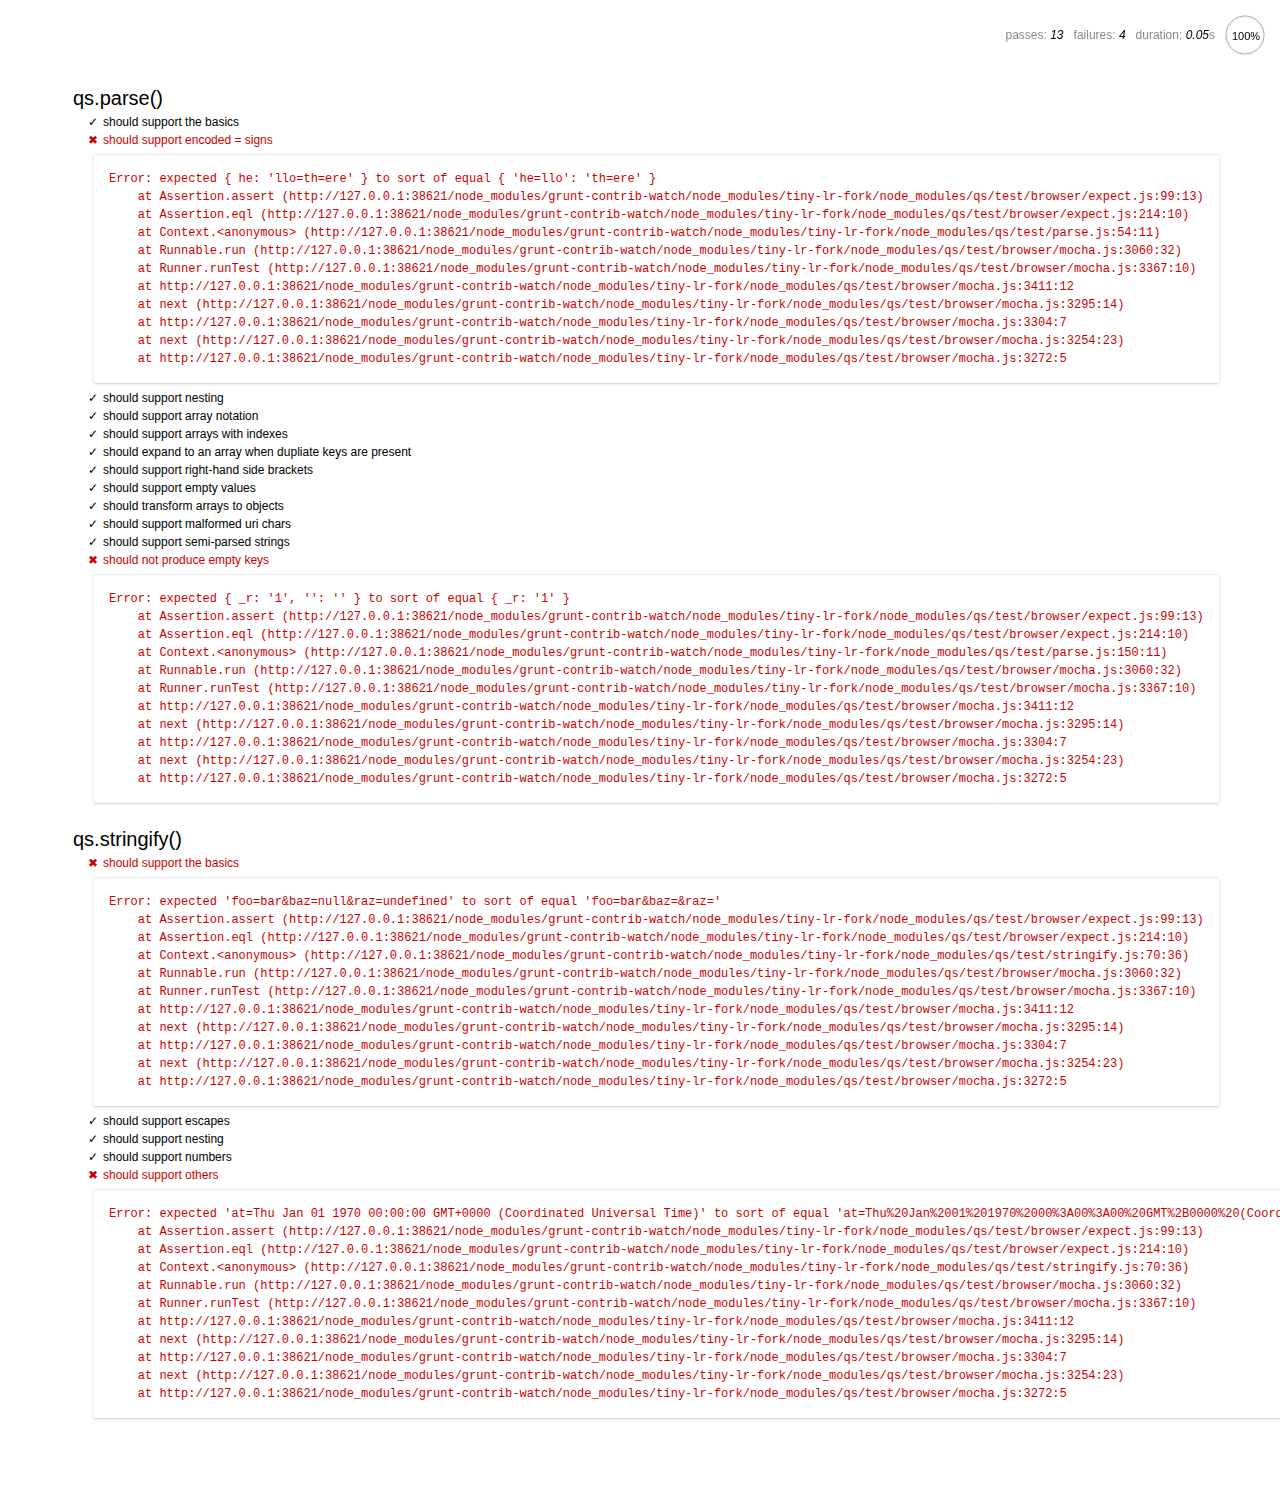
<file: node_modules/grunt-contrib-watch/node_modules/tiny-lr-fork/node_modules/qs/test/browser/index.html>
<html>
  <head>
    <title>Mocha</title>
    <meta http-equiv="Content-Type" content="text/html; charset=UTF-8">
    <link rel="stylesheet" href="mocha.css" />
    <script src="jquery.js" type="text/javascript"></script>
    <script src="expect.js"></script>
    <script src="mocha.js"></script>
    <script>mocha.setup('bdd')</script>
    <script src="qs.js"></script>
    <script src="../parse.js"></script>
    <script src="../stringify.js"></script>
    <script>onload = mocha.run;</script>
  </head>
  <body>
    <div id="mocha"></div>
  </body>
</html>
</file>
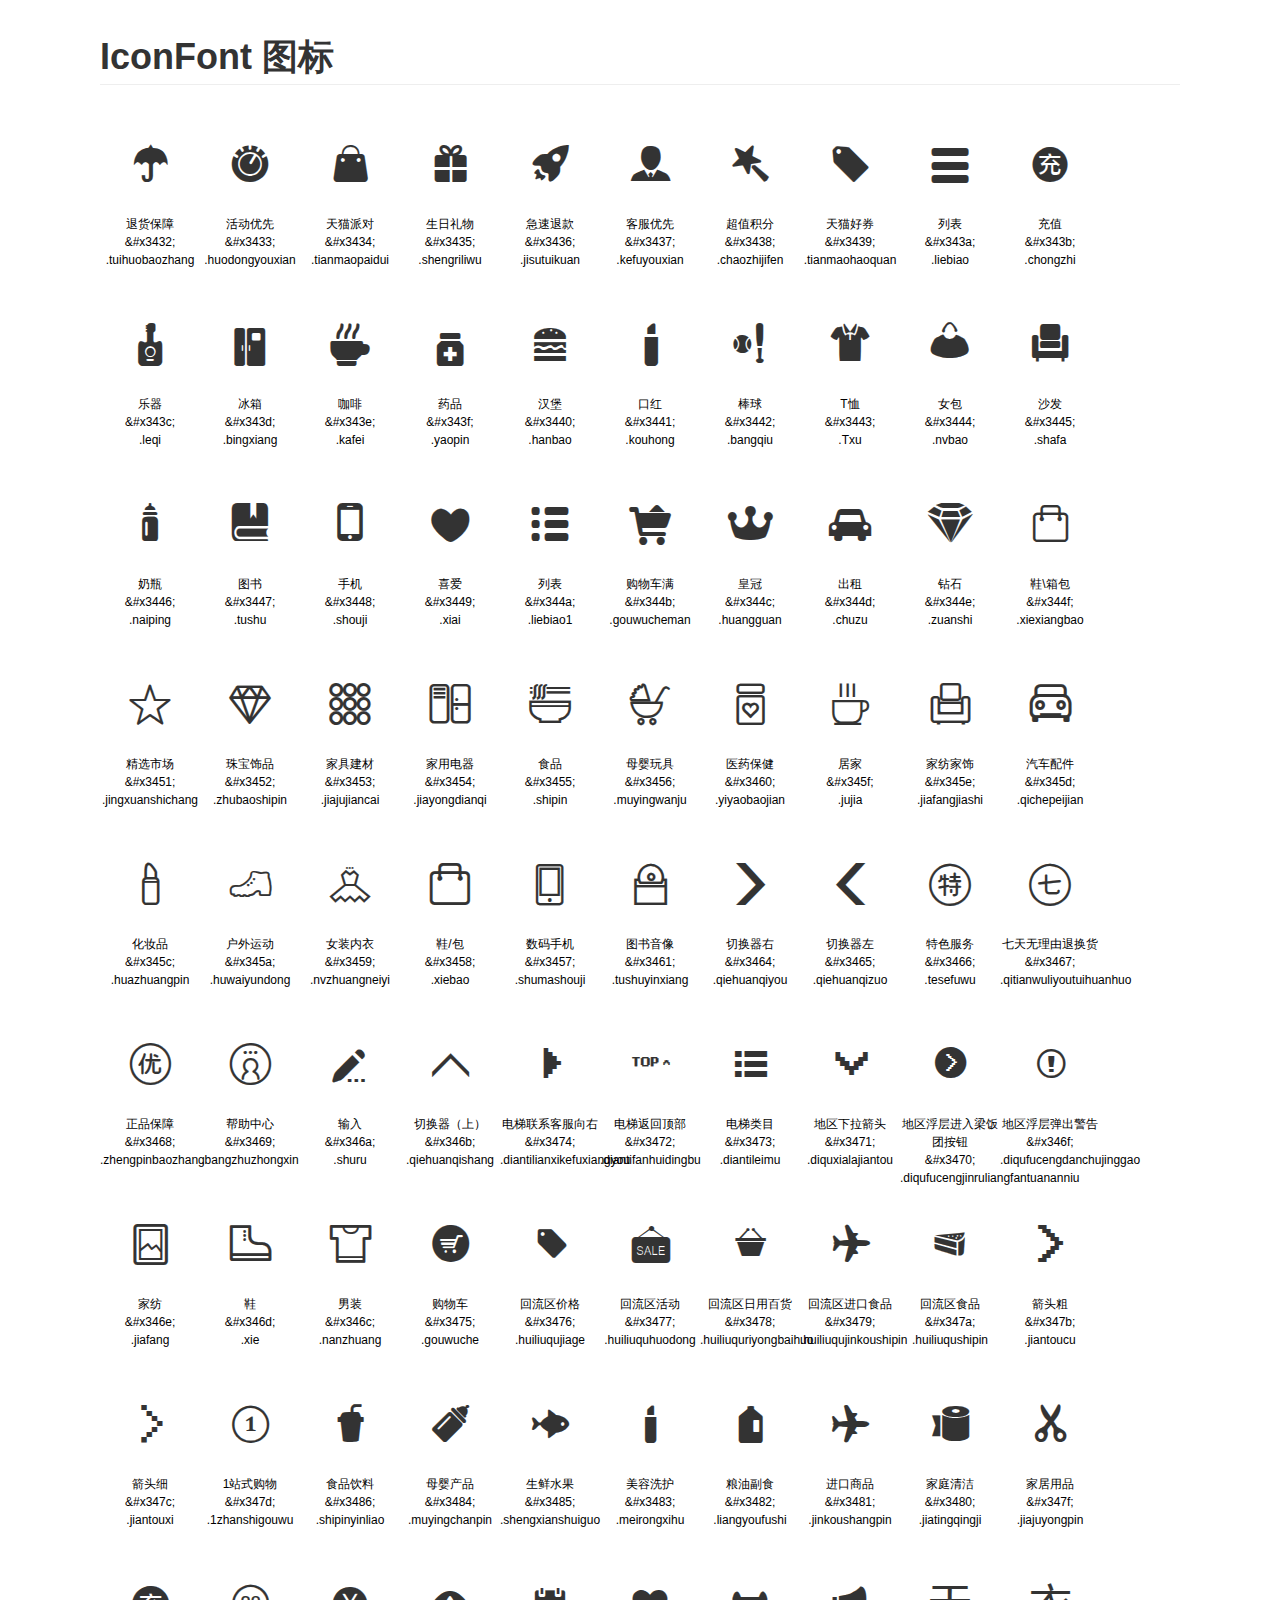
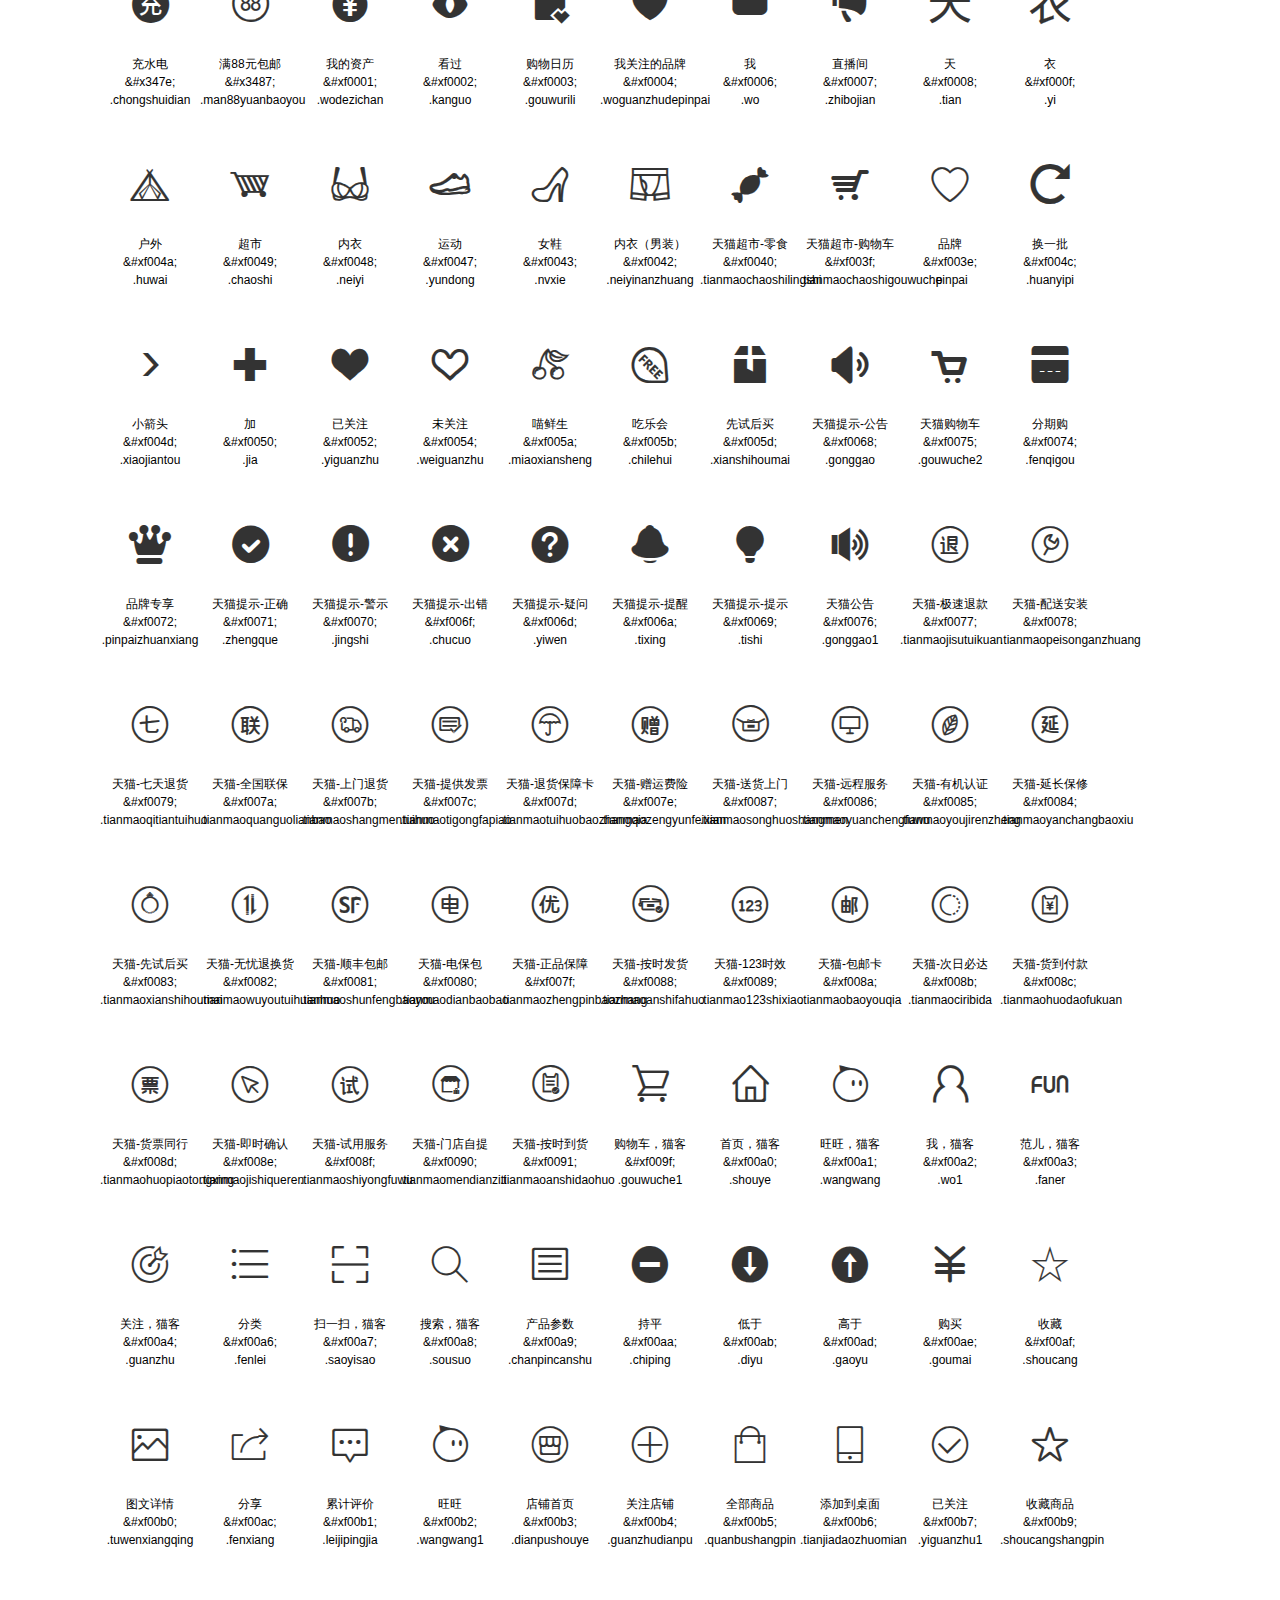
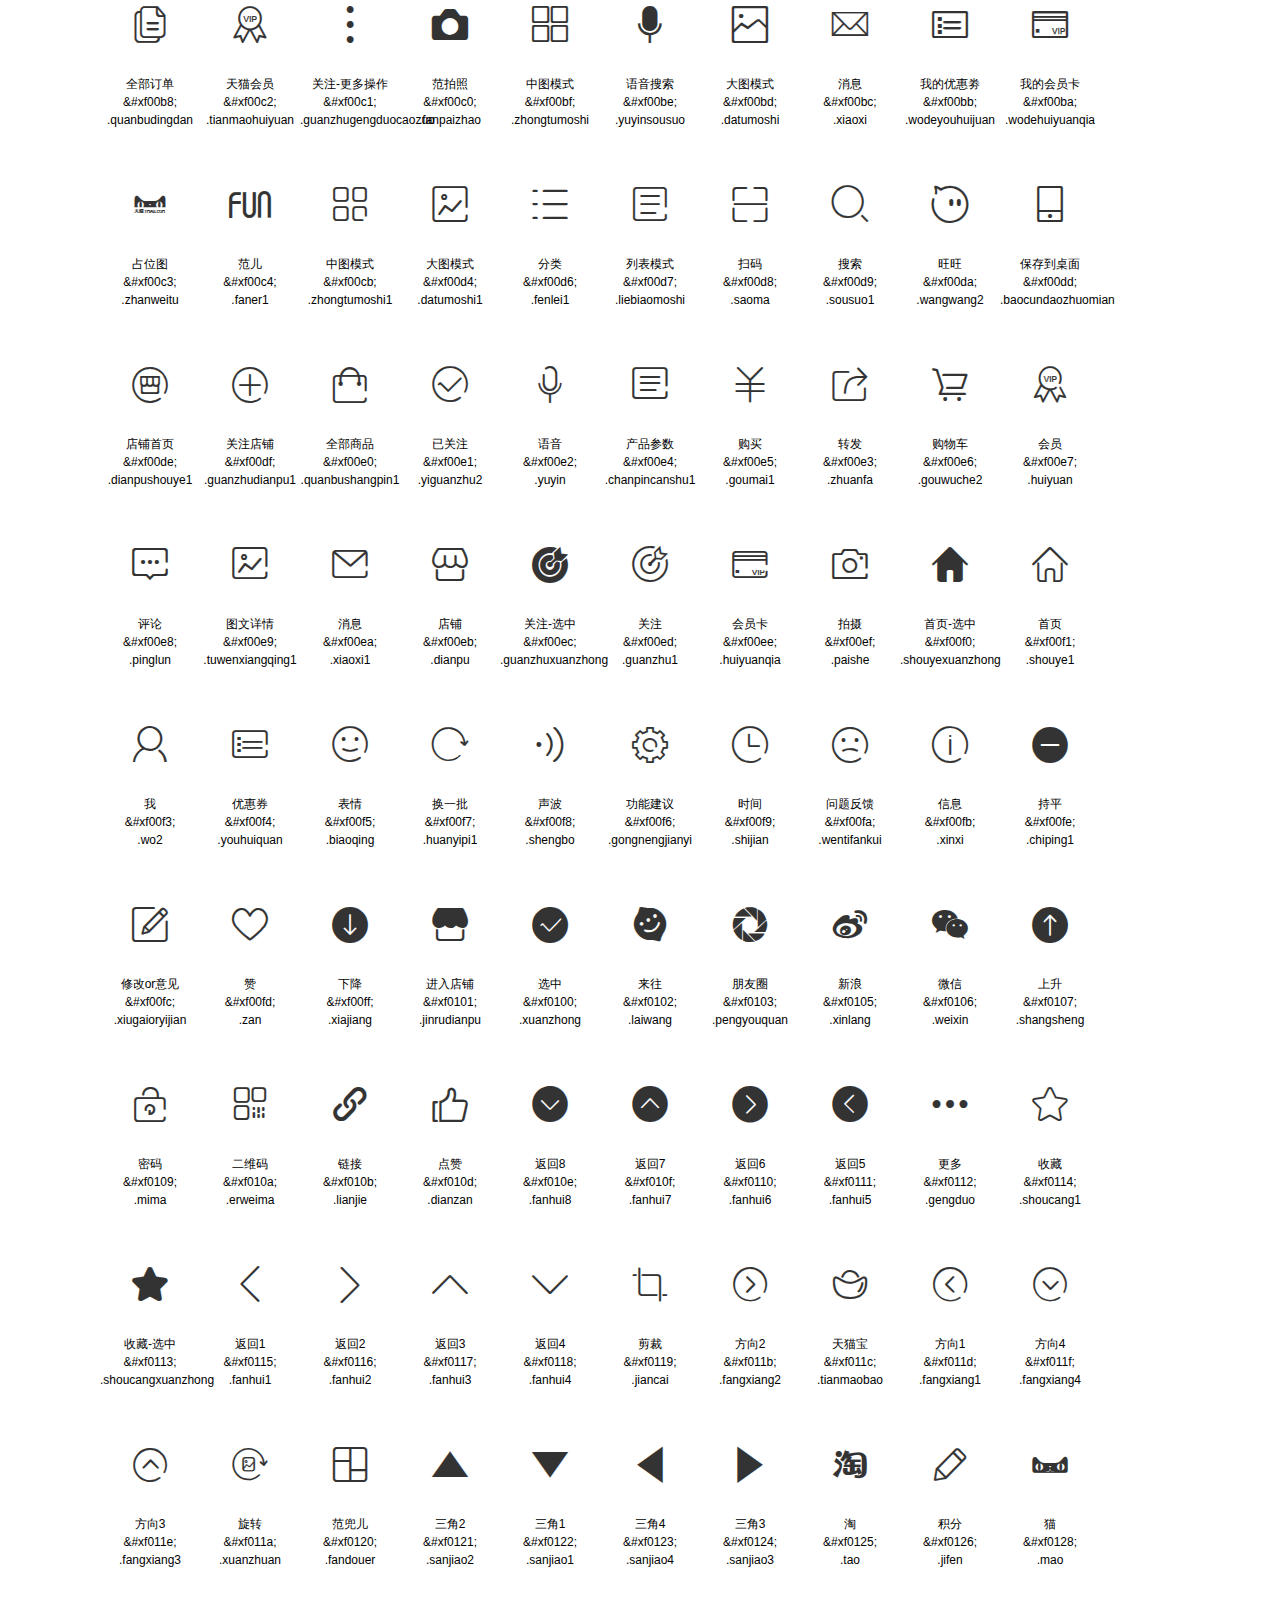
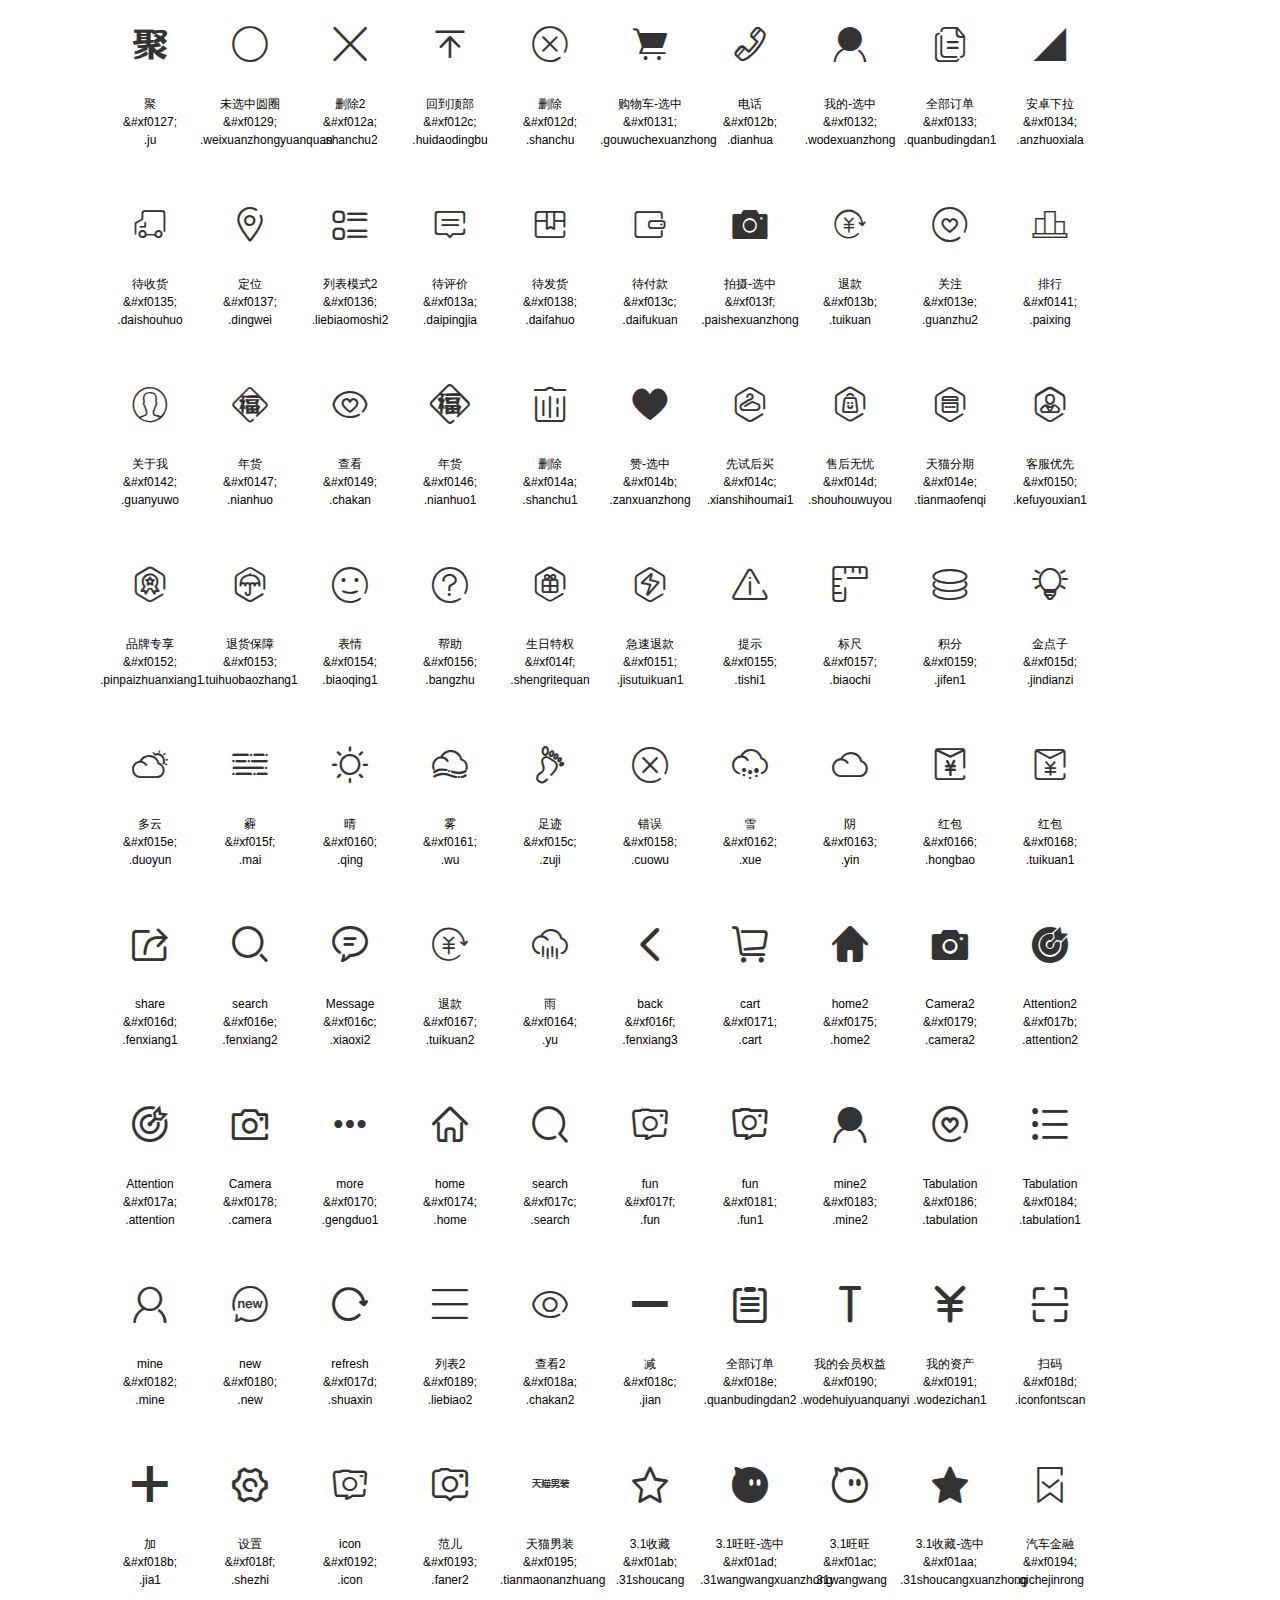
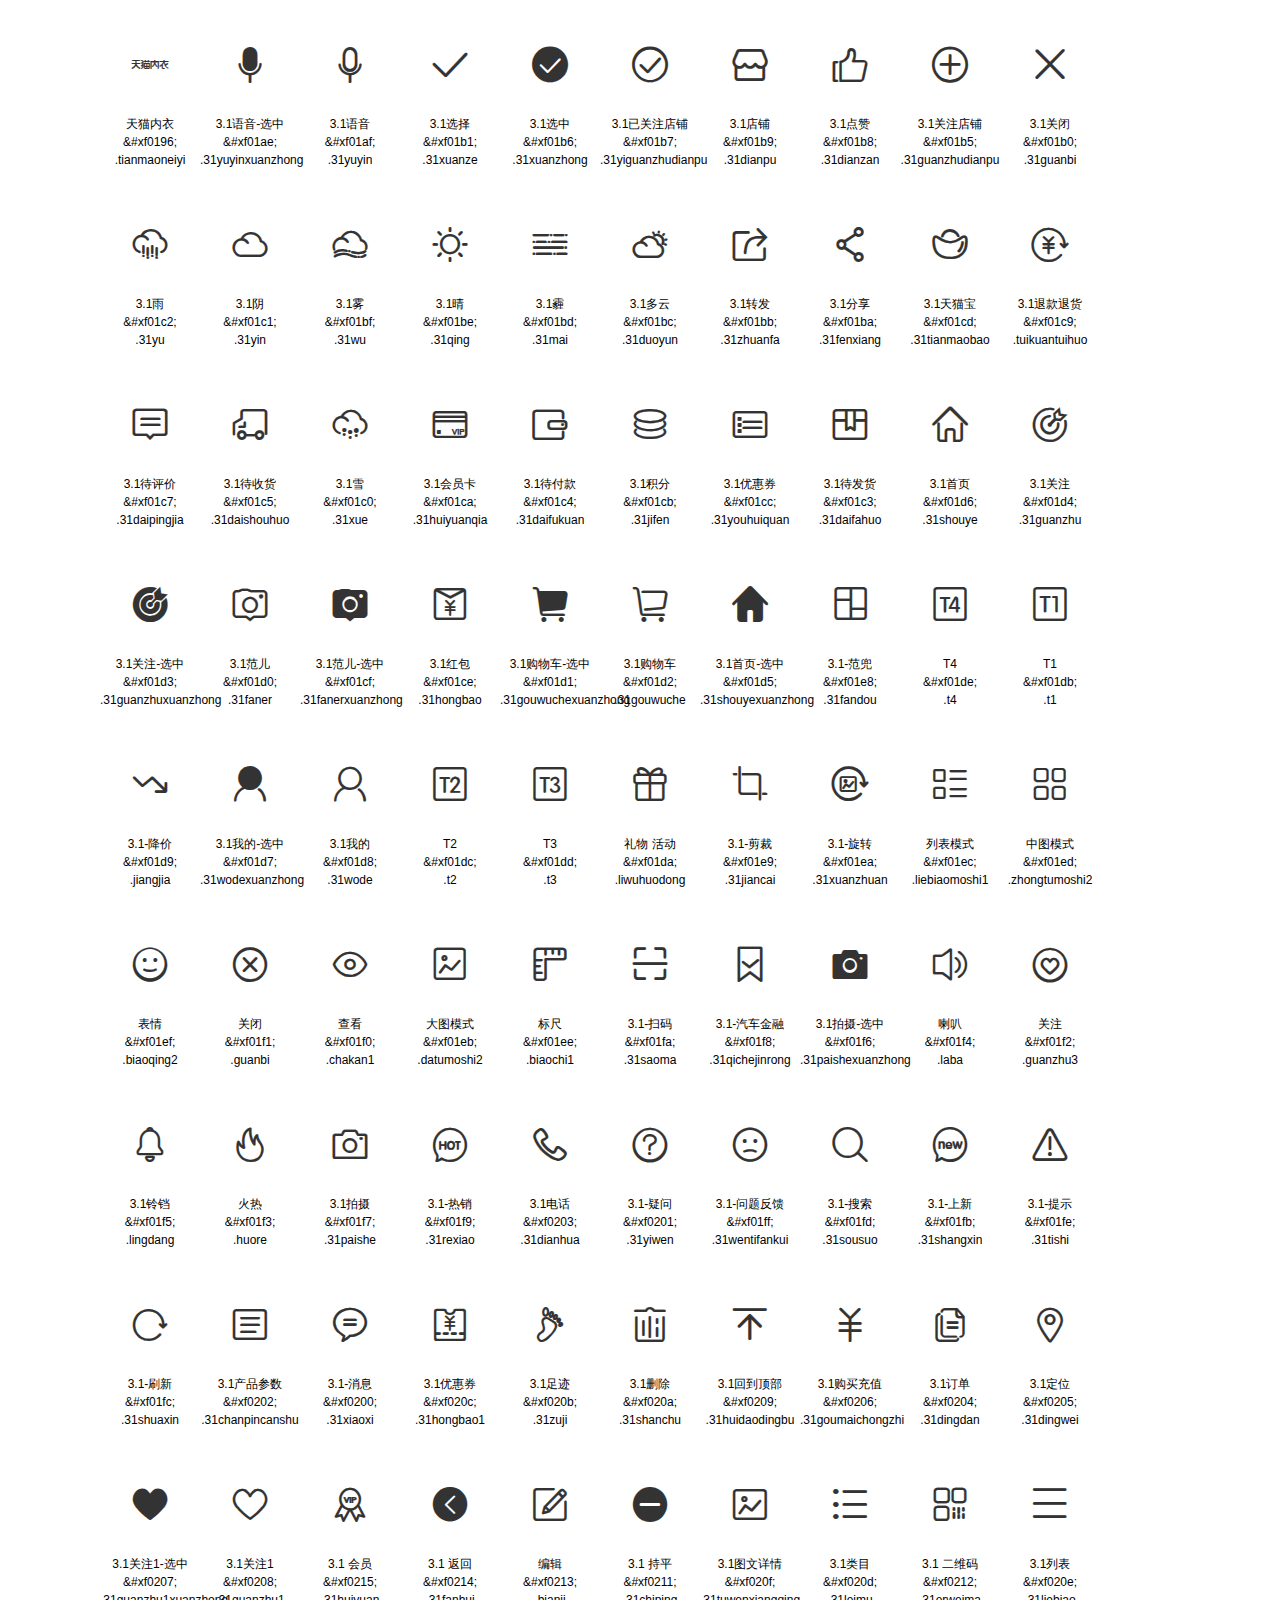
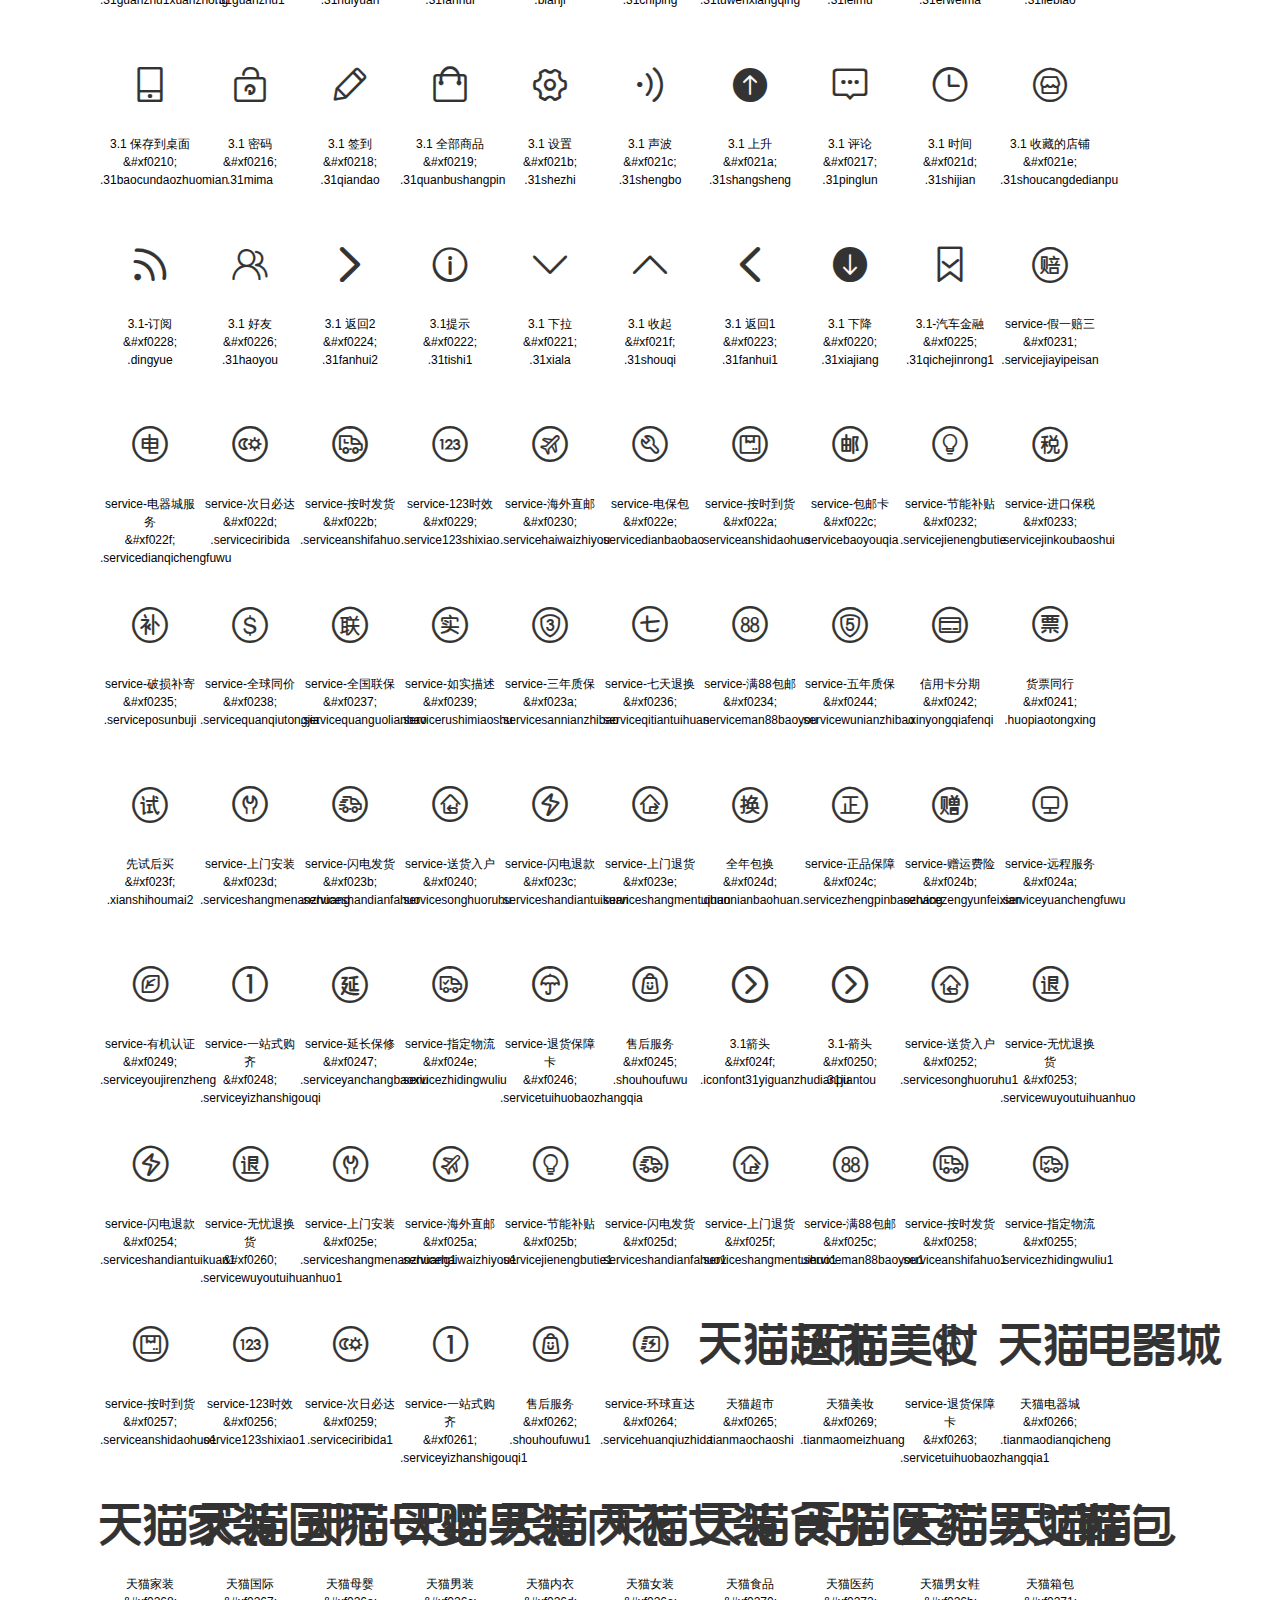
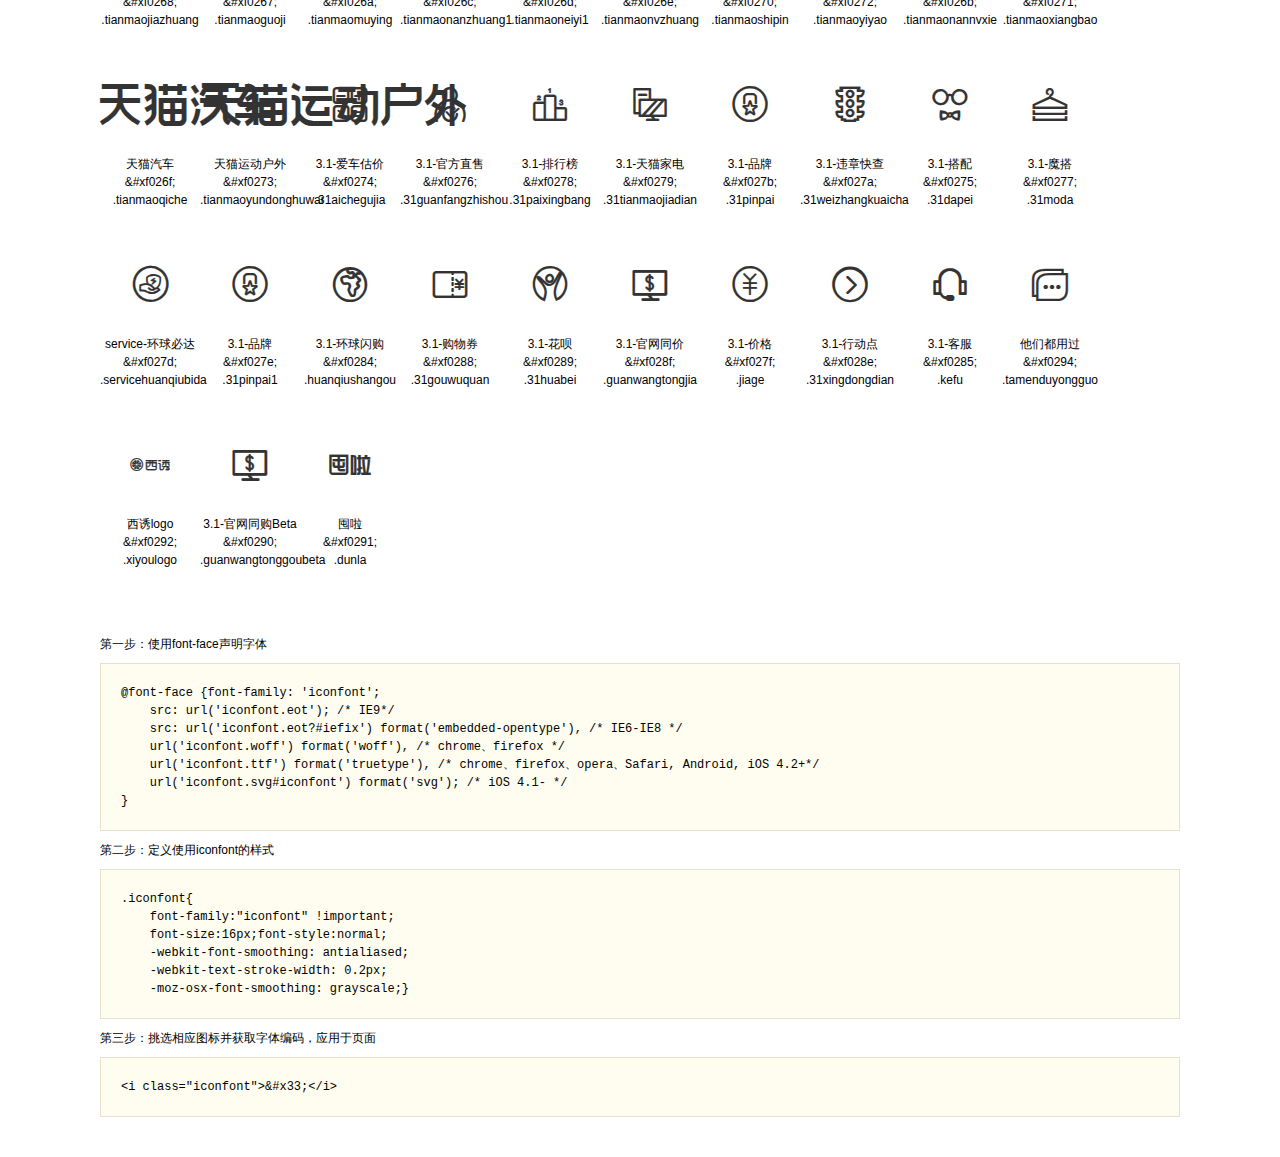
<file: demo.html>
<!DOCTYPE html>
<html>
<head>
    <meta charset="utf-8"/>
    <title>IconFont</title>
    <link rel="stylesheet" href="demo.css">
    <link rel="stylesheet" href="iconfont.css">
</head>
<body>
    <div class="main">
        <h1>IconFont 图标</h1>
        <ul class="icon_lists clear">
            
                <li>
                <i class="icon iconfont">&#x3432;</i>
                    <div class="name">退货保障</div>
                    <div class="code">&amp;#x3432;</div>
                    <div class="fontclass">.tuihuobaozhang</div>
                </li>
            
                <li>
                <i class="icon iconfont">&#x3433;</i>
                    <div class="name">活动优先</div>
                    <div class="code">&amp;#x3433;</div>
                    <div class="fontclass">.huodongyouxian</div>
                </li>
            
                <li>
                <i class="icon iconfont">&#x3434;</i>
                    <div class="name">天猫派对</div>
                    <div class="code">&amp;#x3434;</div>
                    <div class="fontclass">.tianmaopaidui</div>
                </li>
            
                <li>
                <i class="icon iconfont">&#x3435;</i>
                    <div class="name">生日礼物</div>
                    <div class="code">&amp;#x3435;</div>
                    <div class="fontclass">.shengriliwu</div>
                </li>
            
                <li>
                <i class="icon iconfont">&#x3436;</i>
                    <div class="name">急速退款</div>
                    <div class="code">&amp;#x3436;</div>
                    <div class="fontclass">.jisutuikuan</div>
                </li>
            
                <li>
                <i class="icon iconfont">&#x3437;</i>
                    <div class="name">客服优先</div>
                    <div class="code">&amp;#x3437;</div>
                    <div class="fontclass">.kefuyouxian</div>
                </li>
            
                <li>
                <i class="icon iconfont">&#x3438;</i>
                    <div class="name">超值积分</div>
                    <div class="code">&amp;#x3438;</div>
                    <div class="fontclass">.chaozhijifen</div>
                </li>
            
                <li>
                <i class="icon iconfont">&#x3439;</i>
                    <div class="name">天猫好券</div>
                    <div class="code">&amp;#x3439;</div>
                    <div class="fontclass">.tianmaohaoquan</div>
                </li>
            
                <li>
                <i class="icon iconfont">&#x343a;</i>
                    <div class="name">列表</div>
                    <div class="code">&amp;#x343a;</div>
                    <div class="fontclass">.liebiao</div>
                </li>
            
                <li>
                <i class="icon iconfont">&#x343b;</i>
                    <div class="name">充值</div>
                    <div class="code">&amp;#x343b;</div>
                    <div class="fontclass">.chongzhi</div>
                </li>
            
                <li>
                <i class="icon iconfont">&#x343c;</i>
                    <div class="name">乐器</div>
                    <div class="code">&amp;#x343c;</div>
                    <div class="fontclass">.leqi</div>
                </li>
            
                <li>
                <i class="icon iconfont">&#x343d;</i>
                    <div class="name">冰箱</div>
                    <div class="code">&amp;#x343d;</div>
                    <div class="fontclass">.bingxiang</div>
                </li>
            
                <li>
                <i class="icon iconfont">&#x343e;</i>
                    <div class="name">咖啡</div>
                    <div class="code">&amp;#x343e;</div>
                    <div class="fontclass">.kafei</div>
                </li>
            
                <li>
                <i class="icon iconfont">&#x343f;</i>
                    <div class="name">药品</div>
                    <div class="code">&amp;#x343f;</div>
                    <div class="fontclass">.yaopin</div>
                </li>
            
                <li>
                <i class="icon iconfont">&#x3440;</i>
                    <div class="name">汉堡</div>
                    <div class="code">&amp;#x3440;</div>
                    <div class="fontclass">.hanbao</div>
                </li>
            
                <li>
                <i class="icon iconfont">&#x3441;</i>
                    <div class="name">口红</div>
                    <div class="code">&amp;#x3441;</div>
                    <div class="fontclass">.kouhong</div>
                </li>
            
                <li>
                <i class="icon iconfont">&#x3442;</i>
                    <div class="name">棒球</div>
                    <div class="code">&amp;#x3442;</div>
                    <div class="fontclass">.bangqiu</div>
                </li>
            
                <li>
                <i class="icon iconfont">&#x3443;</i>
                    <div class="name">T恤</div>
                    <div class="code">&amp;#x3443;</div>
                    <div class="fontclass">.Txu</div>
                </li>
            
                <li>
                <i class="icon iconfont">&#x3444;</i>
                    <div class="name">女包</div>
                    <div class="code">&amp;#x3444;</div>
                    <div class="fontclass">.nvbao</div>
                </li>
            
                <li>
                <i class="icon iconfont">&#x3445;</i>
                    <div class="name">沙发</div>
                    <div class="code">&amp;#x3445;</div>
                    <div class="fontclass">.shafa</div>
                </li>
            
                <li>
                <i class="icon iconfont">&#x3446;</i>
                    <div class="name">奶瓶</div>
                    <div class="code">&amp;#x3446;</div>
                    <div class="fontclass">.naiping</div>
                </li>
            
                <li>
                <i class="icon iconfont">&#x3447;</i>
                    <div class="name">图书</div>
                    <div class="code">&amp;#x3447;</div>
                    <div class="fontclass">.tushu</div>
                </li>
            
                <li>
                <i class="icon iconfont">&#x3448;</i>
                    <div class="name">手机</div>
                    <div class="code">&amp;#x3448;</div>
                    <div class="fontclass">.shouji</div>
                </li>
            
                <li>
                <i class="icon iconfont">&#x3449;</i>
                    <div class="name">喜爱</div>
                    <div class="code">&amp;#x3449;</div>
                    <div class="fontclass">.xiai</div>
                </li>
            
                <li>
                <i class="icon iconfont">&#x344a;</i>
                    <div class="name">列表</div>
                    <div class="code">&amp;#x344a;</div>
                    <div class="fontclass">.liebiao1</div>
                </li>
            
                <li>
                <i class="icon iconfont">&#x344b;</i>
                    <div class="name">购物车满</div>
                    <div class="code">&amp;#x344b;</div>
                    <div class="fontclass">.gouwucheman</div>
                </li>
            
                <li>
                <i class="icon iconfont">&#x344c;</i>
                    <div class="name">皇冠</div>
                    <div class="code">&amp;#x344c;</div>
                    <div class="fontclass">.huangguan</div>
                </li>
            
                <li>
                <i class="icon iconfont">&#x344d;</i>
                    <div class="name">出租</div>
                    <div class="code">&amp;#x344d;</div>
                    <div class="fontclass">.chuzu</div>
                </li>
            
                <li>
                <i class="icon iconfont">&#x344e;</i>
                    <div class="name">钻石</div>
                    <div class="code">&amp;#x344e;</div>
                    <div class="fontclass">.zuanshi</div>
                </li>
            
                <li>
                <i class="icon iconfont">&#x344f;</i>
                    <div class="name">鞋\箱包</div>
                    <div class="code">&amp;#x344f;</div>
                    <div class="fontclass">.xiexiangbao</div>
                </li>
            
                <li>
                <i class="icon iconfont">&#x3451;</i>
                    <div class="name">精选市场</div>
                    <div class="code">&amp;#x3451;</div>
                    <div class="fontclass">.jingxuanshichang</div>
                </li>
            
                <li>
                <i class="icon iconfont">&#x3452;</i>
                    <div class="name">珠宝饰品</div>
                    <div class="code">&amp;#x3452;</div>
                    <div class="fontclass">.zhubaoshipin</div>
                </li>
            
                <li>
                <i class="icon iconfont">&#x3453;</i>
                    <div class="name">家具建材</div>
                    <div class="code">&amp;#x3453;</div>
                    <div class="fontclass">.jiajujiancai</div>
                </li>
            
                <li>
                <i class="icon iconfont">&#x3454;</i>
                    <div class="name">家用电器</div>
                    <div class="code">&amp;#x3454;</div>
                    <div class="fontclass">.jiayongdianqi</div>
                </li>
            
                <li>
                <i class="icon iconfont">&#x3455;</i>
                    <div class="name">食品</div>
                    <div class="code">&amp;#x3455;</div>
                    <div class="fontclass">.shipin</div>
                </li>
            
                <li>
                <i class="icon iconfont">&#x3456;</i>
                    <div class="name">母婴玩具</div>
                    <div class="code">&amp;#x3456;</div>
                    <div class="fontclass">.muyingwanju</div>
                </li>
            
                <li>
                <i class="icon iconfont">&#x3460;</i>
                    <div class="name">医药保健</div>
                    <div class="code">&amp;#x3460;</div>
                    <div class="fontclass">.yiyaobaojian</div>
                </li>
            
                <li>
                <i class="icon iconfont">&#x345f;</i>
                    <div class="name">居家</div>
                    <div class="code">&amp;#x345f;</div>
                    <div class="fontclass">.jujia</div>
                </li>
            
                <li>
                <i class="icon iconfont">&#x345e;</i>
                    <div class="name">家纺家饰</div>
                    <div class="code">&amp;#x345e;</div>
                    <div class="fontclass">.jiafangjiashi</div>
                </li>
            
                <li>
                <i class="icon iconfont">&#x345d;</i>
                    <div class="name">汽车配件</div>
                    <div class="code">&amp;#x345d;</div>
                    <div class="fontclass">.qichepeijian</div>
                </li>
            
                <li>
                <i class="icon iconfont">&#x345c;</i>
                    <div class="name">化妆品</div>
                    <div class="code">&amp;#x345c;</div>
                    <div class="fontclass">.huazhuangpin</div>
                </li>
            
                <li>
                <i class="icon iconfont">&#x345a;</i>
                    <div class="name">户外运动</div>
                    <div class="code">&amp;#x345a;</div>
                    <div class="fontclass">.huwaiyundong</div>
                </li>
            
                <li>
                <i class="icon iconfont">&#x3459;</i>
                    <div class="name">女装内衣</div>
                    <div class="code">&amp;#x3459;</div>
                    <div class="fontclass">.nvzhuangneiyi</div>
                </li>
            
                <li>
                <i class="icon iconfont">&#x3458;</i>
                    <div class="name">鞋/包</div>
                    <div class="code">&amp;#x3458;</div>
                    <div class="fontclass">.xiebao</div>
                </li>
            
                <li>
                <i class="icon iconfont">&#x3457;</i>
                    <div class="name">数码手机</div>
                    <div class="code">&amp;#x3457;</div>
                    <div class="fontclass">.shumashouji</div>
                </li>
            
                <li>
                <i class="icon iconfont">&#x3461;</i>
                    <div class="name">图书音像</div>
                    <div class="code">&amp;#x3461;</div>
                    <div class="fontclass">.tushuyinxiang</div>
                </li>
            
                <li>
                <i class="icon iconfont">&#x3464;</i>
                    <div class="name">切换器右</div>
                    <div class="code">&amp;#x3464;</div>
                    <div class="fontclass">.qiehuanqiyou</div>
                </li>
            
                <li>
                <i class="icon iconfont">&#x3465;</i>
                    <div class="name">切换器左</div>
                    <div class="code">&amp;#x3465;</div>
                    <div class="fontclass">.qiehuanqizuo</div>
                </li>
            
                <li>
                <i class="icon iconfont">&#x3466;</i>
                    <div class="name">特色服务</div>
                    <div class="code">&amp;#x3466;</div>
                    <div class="fontclass">.tesefuwu</div>
                </li>
            
                <li>
                <i class="icon iconfont">&#x3467;</i>
                    <div class="name">七天无理由退换货</div>
                    <div class="code">&amp;#x3467;</div>
                    <div class="fontclass">.qitianwuliyoutuihuanhuo</div>
                </li>
            
                <li>
                <i class="icon iconfont">&#x3468;</i>
                    <div class="name">正品保障</div>
                    <div class="code">&amp;#x3468;</div>
                    <div class="fontclass">.zhengpinbaozhang</div>
                </li>
            
                <li>
                <i class="icon iconfont">&#x3469;</i>
                    <div class="name">帮助中心</div>
                    <div class="code">&amp;#x3469;</div>
                    <div class="fontclass">.bangzhuzhongxin</div>
                </li>
            
                <li>
                <i class="icon iconfont">&#x346a;</i>
                    <div class="name">输入</div>
                    <div class="code">&amp;#x346a;</div>
                    <div class="fontclass">.shuru</div>
                </li>
            
                <li>
                <i class="icon iconfont">&#x346b;</i>
                    <div class="name">切换器（上）</div>
                    <div class="code">&amp;#x346b;</div>
                    <div class="fontclass">.qiehuanqishang</div>
                </li>
            
                <li>
                <i class="icon iconfont">&#x3474;</i>
                    <div class="name">电梯联系客服向右</div>
                    <div class="code">&amp;#x3474;</div>
                    <div class="fontclass">.diantilianxikefuxiangyou</div>
                </li>
            
                <li>
                <i class="icon iconfont">&#x3472;</i>
                    <div class="name">电梯返回顶部</div>
                    <div class="code">&amp;#x3472;</div>
                    <div class="fontclass">.diantifanhuidingbu</div>
                </li>
            
                <li>
                <i class="icon iconfont">&#x3473;</i>
                    <div class="name">电梯类目</div>
                    <div class="code">&amp;#x3473;</div>
                    <div class="fontclass">.diantileimu</div>
                </li>
            
                <li>
                <i class="icon iconfont">&#x3471;</i>
                    <div class="name">地区下拉箭头</div>
                    <div class="code">&amp;#x3471;</div>
                    <div class="fontclass">.diquxialajiantou</div>
                </li>
            
                <li>
                <i class="icon iconfont">&#x3470;</i>
                    <div class="name">地区浮层进入梁饭团按钮</div>
                    <div class="code">&amp;#x3470;</div>
                    <div class="fontclass">.diqufucengjinruliangfantuananniu</div>
                </li>
            
                <li>
                <i class="icon iconfont">&#x346f;</i>
                    <div class="name">地区浮层弹出警告</div>
                    <div class="code">&amp;#x346f;</div>
                    <div class="fontclass">.diqufucengdanchujinggao</div>
                </li>
            
                <li>
                <i class="icon iconfont">&#x346e;</i>
                    <div class="name">家纺</div>
                    <div class="code">&amp;#x346e;</div>
                    <div class="fontclass">.jiafang</div>
                </li>
            
                <li>
                <i class="icon iconfont">&#x346d;</i>
                    <div class="name">鞋</div>
                    <div class="code">&amp;#x346d;</div>
                    <div class="fontclass">.xie</div>
                </li>
            
                <li>
                <i class="icon iconfont">&#x346c;</i>
                    <div class="name">男装</div>
                    <div class="code">&amp;#x346c;</div>
                    <div class="fontclass">.nanzhuang</div>
                </li>
            
                <li>
                <i class="icon iconfont">&#x3475;</i>
                    <div class="name">购物车</div>
                    <div class="code">&amp;#x3475;</div>
                    <div class="fontclass">.gouwuche</div>
                </li>
            
                <li>
                <i class="icon iconfont">&#x3476;</i>
                    <div class="name">回流区价格</div>
                    <div class="code">&amp;#x3476;</div>
                    <div class="fontclass">.huiliuqujiage</div>
                </li>
            
                <li>
                <i class="icon iconfont">&#x3477;</i>
                    <div class="name">回流区活动</div>
                    <div class="code">&amp;#x3477;</div>
                    <div class="fontclass">.huiliuquhuodong</div>
                </li>
            
                <li>
                <i class="icon iconfont">&#x3478;</i>
                    <div class="name">回流区日用百货</div>
                    <div class="code">&amp;#x3478;</div>
                    <div class="fontclass">.huiliuquriyongbaihuo</div>
                </li>
            
                <li>
                <i class="icon iconfont">&#x3479;</i>
                    <div class="name">回流区进口食品</div>
                    <div class="code">&amp;#x3479;</div>
                    <div class="fontclass">.huiliuqujinkoushipin</div>
                </li>
            
                <li>
                <i class="icon iconfont">&#x347a;</i>
                    <div class="name">回流区食品</div>
                    <div class="code">&amp;#x347a;</div>
                    <div class="fontclass">.huiliuqushipin</div>
                </li>
            
                <li>
                <i class="icon iconfont">&#x347b;</i>
                    <div class="name">箭头粗</div>
                    <div class="code">&amp;#x347b;</div>
                    <div class="fontclass">.jiantoucu</div>
                </li>
            
                <li>
                <i class="icon iconfont">&#x347c;</i>
                    <div class="name">箭头细</div>
                    <div class="code">&amp;#x347c;</div>
                    <div class="fontclass">.jiantouxi</div>
                </li>
            
                <li>
                <i class="icon iconfont">&#x347d;</i>
                    <div class="name">1站式购物</div>
                    <div class="code">&amp;#x347d;</div>
                    <div class="fontclass">.1zhanshigouwu</div>
                </li>
            
                <li>
                <i class="icon iconfont">&#x3486;</i>
                    <div class="name">食品饮料</div>
                    <div class="code">&amp;#x3486;</div>
                    <div class="fontclass">.shipinyinliao</div>
                </li>
            
                <li>
                <i class="icon iconfont">&#x3484;</i>
                    <div class="name">母婴产品</div>
                    <div class="code">&amp;#x3484;</div>
                    <div class="fontclass">.muyingchanpin</div>
                </li>
            
                <li>
                <i class="icon iconfont">&#x3485;</i>
                    <div class="name">生鲜水果</div>
                    <div class="code">&amp;#x3485;</div>
                    <div class="fontclass">.shengxianshuiguo</div>
                </li>
            
                <li>
                <i class="icon iconfont">&#x3483;</i>
                    <div class="name">美容洗护</div>
                    <div class="code">&amp;#x3483;</div>
                    <div class="fontclass">.meirongxihu</div>
                </li>
            
                <li>
                <i class="icon iconfont">&#x3482;</i>
                    <div class="name">粮油副食</div>
                    <div class="code">&amp;#x3482;</div>
                    <div class="fontclass">.liangyoufushi</div>
                </li>
            
                <li>
                <i class="icon iconfont">&#x3481;</i>
                    <div class="name">进口商品</div>
                    <div class="code">&amp;#x3481;</div>
                    <div class="fontclass">.jinkoushangpin</div>
                </li>
            
                <li>
                <i class="icon iconfont">&#x3480;</i>
                    <div class="name">家庭清洁</div>
                    <div class="code">&amp;#x3480;</div>
                    <div class="fontclass">.jiatingqingji</div>
                </li>
            
                <li>
                <i class="icon iconfont">&#x347f;</i>
                    <div class="name">家居用品</div>
                    <div class="code">&amp;#x347f;</div>
                    <div class="fontclass">.jiajuyongpin</div>
                </li>
            
                <li>
                <i class="icon iconfont">&#x347e;</i>
                    <div class="name">充水电</div>
                    <div class="code">&amp;#x347e;</div>
                    <div class="fontclass">.chongshuidian</div>
                </li>
            
                <li>
                <i class="icon iconfont">&#x3487;</i>
                    <div class="name">满88元包邮</div>
                    <div class="code">&amp;#x3487;</div>
                    <div class="fontclass">.man88yuanbaoyou</div>
                </li>
            
                <li>
                <i class="icon iconfont">&#xf0001;</i>
                    <div class="name">我的资产</div>
                    <div class="code">&amp;#xf0001;</div>
                    <div class="fontclass">.wodezichan</div>
                </li>
            
                <li>
                <i class="icon iconfont">&#xf0002;</i>
                    <div class="name">看过</div>
                    <div class="code">&amp;#xf0002;</div>
                    <div class="fontclass">.kanguo</div>
                </li>
            
                <li>
                <i class="icon iconfont">&#xf0003;</i>
                    <div class="name">购物日历</div>
                    <div class="code">&amp;#xf0003;</div>
                    <div class="fontclass">.gouwurili</div>
                </li>
            
                <li>
                <i class="icon iconfont">&#xf0004;</i>
                    <div class="name">我关注的品牌</div>
                    <div class="code">&amp;#xf0004;</div>
                    <div class="fontclass">.woguanzhudepinpai</div>
                </li>
            
                <li>
                <i class="icon iconfont">&#xf0006;</i>
                    <div class="name">我</div>
                    <div class="code">&amp;#xf0006;</div>
                    <div class="fontclass">.wo</div>
                </li>
            
                <li>
                <i class="icon iconfont">&#xf0007;</i>
                    <div class="name">直播间</div>
                    <div class="code">&amp;#xf0007;</div>
                    <div class="fontclass">.zhibojian</div>
                </li>
            
                <li>
                <i class="icon iconfont">&#xf0008;</i>
                    <div class="name">天</div>
                    <div class="code">&amp;#xf0008;</div>
                    <div class="fontclass">.tian</div>
                </li>
            
                <li>
                <i class="icon iconfont">&#xf000f;</i>
                    <div class="name">衣</div>
                    <div class="code">&amp;#xf000f;</div>
                    <div class="fontclass">.yi</div>
                </li>
            
                <li>
                <i class="icon iconfont">&#xf004a;</i>
                    <div class="name">户外</div>
                    <div class="code">&amp;#xf004a;</div>
                    <div class="fontclass">.huwai</div>
                </li>
            
                <li>
                <i class="icon iconfont">&#xf0049;</i>
                    <div class="name">超市</div>
                    <div class="code">&amp;#xf0049;</div>
                    <div class="fontclass">.chaoshi</div>
                </li>
            
                <li>
                <i class="icon iconfont">&#xf0048;</i>
                    <div class="name">内衣</div>
                    <div class="code">&amp;#xf0048;</div>
                    <div class="fontclass">.neiyi</div>
                </li>
            
                <li>
                <i class="icon iconfont">&#xf0047;</i>
                    <div class="name">运动</div>
                    <div class="code">&amp;#xf0047;</div>
                    <div class="fontclass">.yundong</div>
                </li>
            
                <li>
                <i class="icon iconfont">&#xf0043;</i>
                    <div class="name">女鞋</div>
                    <div class="code">&amp;#xf0043;</div>
                    <div class="fontclass">.nvxie</div>
                </li>
            
                <li>
                <i class="icon iconfont">&#xf0042;</i>
                    <div class="name">内衣（男装）</div>
                    <div class="code">&amp;#xf0042;</div>
                    <div class="fontclass">.neiyinanzhuang</div>
                </li>
            
                <li>
                <i class="icon iconfont">&#xf0040;</i>
                    <div class="name">天猫超市-零食</div>
                    <div class="code">&amp;#xf0040;</div>
                    <div class="fontclass">.tianmaochaoshilingshi</div>
                </li>
            
                <li>
                <i class="icon iconfont">&#xf003f;</i>
                    <div class="name">天猫超市-购物车</div>
                    <div class="code">&amp;#xf003f;</div>
                    <div class="fontclass">.tianmaochaoshigouwuche</div>
                </li>
            
                <li>
                <i class="icon iconfont">&#xf003e;</i>
                    <div class="name">品牌</div>
                    <div class="code">&amp;#xf003e;</div>
                    <div class="fontclass">.pinpai</div>
                </li>
            
                <li>
                <i class="icon iconfont">&#xf004c;</i>
                    <div class="name">换一批</div>
                    <div class="code">&amp;#xf004c;</div>
                    <div class="fontclass">.huanyipi</div>
                </li>
            
                <li>
                <i class="icon iconfont">&#xf004d;</i>
                    <div class="name">小箭头</div>
                    <div class="code">&amp;#xf004d;</div>
                    <div class="fontclass">.xiaojiantou</div>
                </li>
            
                <li>
                <i class="icon iconfont">&#xf0050;</i>
                    <div class="name">加</div>
                    <div class="code">&amp;#xf0050;</div>
                    <div class="fontclass">.jia</div>
                </li>
            
                <li>
                <i class="icon iconfont">&#xf0052;</i>
                    <div class="name">已关注</div>
                    <div class="code">&amp;#xf0052;</div>
                    <div class="fontclass">.yiguanzhu</div>
                </li>
            
                <li>
                <i class="icon iconfont">&#xf0054;</i>
                    <div class="name">未关注</div>
                    <div class="code">&amp;#xf0054;</div>
                    <div class="fontclass">.weiguanzhu</div>
                </li>
            
                <li>
                <i class="icon iconfont">&#xf005a;</i>
                    <div class="name">喵鲜生</div>
                    <div class="code">&amp;#xf005a;</div>
                    <div class="fontclass">.miaoxiansheng</div>
                </li>
            
                <li>
                <i class="icon iconfont">&#xf005b;</i>
                    <div class="name">吃乐会</div>
                    <div class="code">&amp;#xf005b;</div>
                    <div class="fontclass">.chilehui</div>
                </li>
            
                <li>
                <i class="icon iconfont">&#xf005d;</i>
                    <div class="name">先试后买</div>
                    <div class="code">&amp;#xf005d;</div>
                    <div class="fontclass">.xianshihoumai</div>
                </li>
            
                <li>
                <i class="icon iconfont">&#xf0068;</i>
                    <div class="name">天猫提示-公告</div>
                    <div class="code">&amp;#xf0068;</div>
                    <div class="fontclass">.gonggao</div>
                </li>
            
                <li>
                <i class="icon iconfont">&#xf0075;</i>
                    <div class="name">天猫购物车 </div>
                    <div class="code">&amp;#xf0075;</div>
                    <div class="fontclass">.gouwuche2</div>
                </li>
            
                <li>
                <i class="icon iconfont">&#xf0074;</i>
                    <div class="name">分期购</div>
                    <div class="code">&amp;#xf0074;</div>
                    <div class="fontclass">.fenqigou</div>
                </li>
            
                <li>
                <i class="icon iconfont">&#xf0072;</i>
                    <div class="name">品牌专享</div>
                    <div class="code">&amp;#xf0072;</div>
                    <div class="fontclass">.pinpaizhuanxiang</div>
                </li>
            
                <li>
                <i class="icon iconfont">&#xf0071;</i>
                    <div class="name">天猫提示-正确</div>
                    <div class="code">&amp;#xf0071;</div>
                    <div class="fontclass">.zhengque</div>
                </li>
            
                <li>
                <i class="icon iconfont">&#xf0070;</i>
                    <div class="name">天猫提示-警示</div>
                    <div class="code">&amp;#xf0070;</div>
                    <div class="fontclass">.jingshi</div>
                </li>
            
                <li>
                <i class="icon iconfont">&#xf006f;</i>
                    <div class="name">天猫提示-出错</div>
                    <div class="code">&amp;#xf006f;</div>
                    <div class="fontclass">.chucuo</div>
                </li>
            
                <li>
                <i class="icon iconfont">&#xf006d;</i>
                    <div class="name">天猫提示-疑问</div>
                    <div class="code">&amp;#xf006d;</div>
                    <div class="fontclass">.yiwen</div>
                </li>
            
                <li>
                <i class="icon iconfont">&#xf006a;</i>
                    <div class="name">天猫提示-提醒</div>
                    <div class="code">&amp;#xf006a;</div>
                    <div class="fontclass">.tixing</div>
                </li>
            
                <li>
                <i class="icon iconfont">&#xf0069;</i>
                    <div class="name">天猫提示-提示</div>
                    <div class="code">&amp;#xf0069;</div>
                    <div class="fontclass">.tishi</div>
                </li>
            
                <li>
                <i class="icon iconfont">&#xf0076;</i>
                    <div class="name">天猫公告</div>
                    <div class="code">&amp;#xf0076;</div>
                    <div class="fontclass">.gonggao1</div>
                </li>
            
                <li>
                <i class="icon iconfont">&#xf0077;</i>
                    <div class="name">天猫-极速退款</div>
                    <div class="code">&amp;#xf0077;</div>
                    <div class="fontclass">.tianmaojisutuikuan</div>
                </li>
            
                <li>
                <i class="icon iconfont">&#xf0078;</i>
                    <div class="name">天猫-配送安装</div>
                    <div class="code">&amp;#xf0078;</div>
                    <div class="fontclass">.tianmaopeisonganzhuang</div>
                </li>
            
                <li>
                <i class="icon iconfont">&#xf0079;</i>
                    <div class="name">天猫-七天退货</div>
                    <div class="code">&amp;#xf0079;</div>
                    <div class="fontclass">.tianmaoqitiantuihuo</div>
                </li>
            
                <li>
                <i class="icon iconfont">&#xf007a;</i>
                    <div class="name">天猫-全国联保</div>
                    <div class="code">&amp;#xf007a;</div>
                    <div class="fontclass">.tianmaoquanguolianbao</div>
                </li>
            
                <li>
                <i class="icon iconfont">&#xf007b;</i>
                    <div class="name">天猫-上门退货</div>
                    <div class="code">&amp;#xf007b;</div>
                    <div class="fontclass">.tianmaoshangmentuihuo</div>
                </li>
            
                <li>
                <i class="icon iconfont">&#xf007c;</i>
                    <div class="name">天猫-提供发票</div>
                    <div class="code">&amp;#xf007c;</div>
                    <div class="fontclass">.tianmaotigongfapiao</div>
                </li>
            
                <li>
                <i class="icon iconfont">&#xf007d;</i>
                    <div class="name">天猫-退货保障卡</div>
                    <div class="code">&amp;#xf007d;</div>
                    <div class="fontclass">.tianmaotuihuobaozhangqia</div>
                </li>
            
                <li>
                <i class="icon iconfont">&#xf007e;</i>
                    <div class="name">天猫-赠运费险</div>
                    <div class="code">&amp;#xf007e;</div>
                    <div class="fontclass">.tianmaozengyunfeixian</div>
                </li>
            
                <li>
                <i class="icon iconfont">&#xf0087;</i>
                    <div class="name">天猫-送货上门</div>
                    <div class="code">&amp;#xf0087;</div>
                    <div class="fontclass">.tianmaosonghuoshangmen</div>
                </li>
            
                <li>
                <i class="icon iconfont">&#xf0086;</i>
                    <div class="name">天猫-远程服务</div>
                    <div class="code">&amp;#xf0086;</div>
                    <div class="fontclass">.tianmaoyuanchengfuwu</div>
                </li>
            
                <li>
                <i class="icon iconfont">&#xf0085;</i>
                    <div class="name">天猫-有机认证</div>
                    <div class="code">&amp;#xf0085;</div>
                    <div class="fontclass">.tianmaoyoujirenzheng</div>
                </li>
            
                <li>
                <i class="icon iconfont">&#xf0084;</i>
                    <div class="name">天猫-延长保修</div>
                    <div class="code">&amp;#xf0084;</div>
                    <div class="fontclass">.tianmaoyanchangbaoxiu</div>
                </li>
            
                <li>
                <i class="icon iconfont">&#xf0083;</i>
                    <div class="name">天猫-先试后买</div>
                    <div class="code">&amp;#xf0083;</div>
                    <div class="fontclass">.tianmaoxianshihoumai</div>
                </li>
            
                <li>
                <i class="icon iconfont">&#xf0082;</i>
                    <div class="name">天猫-无忧退换货</div>
                    <div class="code">&amp;#xf0082;</div>
                    <div class="fontclass">.tianmaowuyoutuihuanhuo</div>
                </li>
            
                <li>
                <i class="icon iconfont">&#xf0081;</i>
                    <div class="name">天猫-顺丰包邮</div>
                    <div class="code">&amp;#xf0081;</div>
                    <div class="fontclass">.tianmaoshunfengbaoyou</div>
                </li>
            
                <li>
                <i class="icon iconfont">&#xf0080;</i>
                    <div class="name">天猫-电保包</div>
                    <div class="code">&amp;#xf0080;</div>
                    <div class="fontclass">.tianmaodianbaobao</div>
                </li>
            
                <li>
                <i class="icon iconfont">&#xf007f;</i>
                    <div class="name">天猫-正品保障</div>
                    <div class="code">&amp;#xf007f;</div>
                    <div class="fontclass">.tianmaozhengpinbaozhang</div>
                </li>
            
                <li>
                <i class="icon iconfont">&#xf0088;</i>
                    <div class="name">天猫-按时发货</div>
                    <div class="code">&amp;#xf0088;</div>
                    <div class="fontclass">.tianmaoanshifahuo</div>
                </li>
            
                <li>
                <i class="icon iconfont">&#xf0089;</i>
                    <div class="name">天猫-123时效</div>
                    <div class="code">&amp;#xf0089;</div>
                    <div class="fontclass">.tianmao123shixiao</div>
                </li>
            
                <li>
                <i class="icon iconfont">&#xf008a;</i>
                    <div class="name">天猫-包邮卡</div>
                    <div class="code">&amp;#xf008a;</div>
                    <div class="fontclass">.tianmaobaoyouqia</div>
                </li>
            
                <li>
                <i class="icon iconfont">&#xf008b;</i>
                    <div class="name">天猫-次日必达</div>
                    <div class="code">&amp;#xf008b;</div>
                    <div class="fontclass">.tianmaociribida</div>
                </li>
            
                <li>
                <i class="icon iconfont">&#xf008c;</i>
                    <div class="name">天猫-货到付款</div>
                    <div class="code">&amp;#xf008c;</div>
                    <div class="fontclass">.tianmaohuodaofukuan</div>
                </li>
            
                <li>
                <i class="icon iconfont">&#xf008d;</i>
                    <div class="name">天猫-货票同行</div>
                    <div class="code">&amp;#xf008d;</div>
                    <div class="fontclass">.tianmaohuopiaotongxing</div>
                </li>
            
                <li>
                <i class="icon iconfont">&#xf008e;</i>
                    <div class="name">天猫-即时确认</div>
                    <div class="code">&amp;#xf008e;</div>
                    <div class="fontclass">.tianmaojishiqueren</div>
                </li>
            
                <li>
                <i class="icon iconfont">&#xf008f;</i>
                    <div class="name">天猫-试用服务</div>
                    <div class="code">&amp;#xf008f;</div>
                    <div class="fontclass">.tianmaoshiyongfuwu</div>
                </li>
            
                <li>
                <i class="icon iconfont">&#xf0090;</i>
                    <div class="name">天猫-门店自提</div>
                    <div class="code">&amp;#xf0090;</div>
                    <div class="fontclass">.tianmaomendianziti</div>
                </li>
            
                <li>
                <i class="icon iconfont">&#xf0091;</i>
                    <div class="name">天猫-按时到货</div>
                    <div class="code">&amp;#xf0091;</div>
                    <div class="fontclass">.tianmaoanshidaohuo</div>
                </li>
            
                <li>
                <i class="icon iconfont">&#xf009f;</i>
                    <div class="name">购物车，猫客</div>
                    <div class="code">&amp;#xf009f;</div>
                    <div class="fontclass">.gouwuche1</div>
                </li>
            
                <li>
                <i class="icon iconfont">&#xf00a0;</i>
                    <div class="name">首页，猫客</div>
                    <div class="code">&amp;#xf00a0;</div>
                    <div class="fontclass">.shouye</div>
                </li>
            
                <li>
                <i class="icon iconfont">&#xf00a1;</i>
                    <div class="name">旺旺，猫客</div>
                    <div class="code">&amp;#xf00a1;</div>
                    <div class="fontclass">.wangwang</div>
                </li>
            
                <li>
                <i class="icon iconfont">&#xf00a2;</i>
                    <div class="name">我，猫客</div>
                    <div class="code">&amp;#xf00a2;</div>
                    <div class="fontclass">.wo1</div>
                </li>
            
                <li>
                <i class="icon iconfont">&#xf00a3;</i>
                    <div class="name">范儿，猫客</div>
                    <div class="code">&amp;#xf00a3;</div>
                    <div class="fontclass">.faner</div>
                </li>
            
                <li>
                <i class="icon iconfont">&#xf00a4;</i>
                    <div class="name">关注，猫客</div>
                    <div class="code">&amp;#xf00a4;</div>
                    <div class="fontclass">.guanzhu</div>
                </li>
            
                <li>
                <i class="icon iconfont">&#xf00a6;</i>
                    <div class="name">分类</div>
                    <div class="code">&amp;#xf00a6;</div>
                    <div class="fontclass">.fenlei</div>
                </li>
            
                <li>
                <i class="icon iconfont">&#xf00a7;</i>
                    <div class="name">扫一扫，猫客</div>
                    <div class="code">&amp;#xf00a7;</div>
                    <div class="fontclass">.saoyisao</div>
                </li>
            
                <li>
                <i class="icon iconfont">&#xf00a8;</i>
                    <div class="name">搜索，猫客</div>
                    <div class="code">&amp;#xf00a8;</div>
                    <div class="fontclass">.sousuo</div>
                </li>
            
                <li>
                <i class="icon iconfont">&#xf00a9;</i>
                    <div class="name">产品参数</div>
                    <div class="code">&amp;#xf00a9;</div>
                    <div class="fontclass">.chanpincanshu</div>
                </li>
            
                <li>
                <i class="icon iconfont">&#xf00aa;</i>
                    <div class="name">持平</div>
                    <div class="code">&amp;#xf00aa;</div>
                    <div class="fontclass">.chiping</div>
                </li>
            
                <li>
                <i class="icon iconfont">&#xf00ab;</i>
                    <div class="name">低于</div>
                    <div class="code">&amp;#xf00ab;</div>
                    <div class="fontclass">.diyu</div>
                </li>
            
                <li>
                <i class="icon iconfont">&#xf00ad;</i>
                    <div class="name">高于</div>
                    <div class="code">&amp;#xf00ad;</div>
                    <div class="fontclass">.gaoyu</div>
                </li>
            
                <li>
                <i class="icon iconfont">&#xf00ae;</i>
                    <div class="name">购买</div>
                    <div class="code">&amp;#xf00ae;</div>
                    <div class="fontclass">.goumai</div>
                </li>
            
                <li>
                <i class="icon iconfont">&#xf00af;</i>
                    <div class="name">收藏</div>
                    <div class="code">&amp;#xf00af;</div>
                    <div class="fontclass">.shoucang</div>
                </li>
            
                <li>
                <i class="icon iconfont">&#xf00b0;</i>
                    <div class="name">图文详情</div>
                    <div class="code">&amp;#xf00b0;</div>
                    <div class="fontclass">.tuwenxiangqing</div>
                </li>
            
                <li>
                <i class="icon iconfont">&#xf00ac;</i>
                    <div class="name">分享</div>
                    <div class="code">&amp;#xf00ac;</div>
                    <div class="fontclass">.fenxiang</div>
                </li>
            
                <li>
                <i class="icon iconfont">&#xf00b1;</i>
                    <div class="name">累计评价</div>
                    <div class="code">&amp;#xf00b1;</div>
                    <div class="fontclass">.leijipingjia</div>
                </li>
            
                <li>
                <i class="icon iconfont">&#xf00b2;</i>
                    <div class="name">旺旺</div>
                    <div class="code">&amp;#xf00b2;</div>
                    <div class="fontclass">.wangwang1</div>
                </li>
            
                <li>
                <i class="icon iconfont">&#xf00b3;</i>
                    <div class="name">店铺首页</div>
                    <div class="code">&amp;#xf00b3;</div>
                    <div class="fontclass">.dianpushouye</div>
                </li>
            
                <li>
                <i class="icon iconfont">&#xf00b4;</i>
                    <div class="name">关注店铺</div>
                    <div class="code">&amp;#xf00b4;</div>
                    <div class="fontclass">.guanzhudianpu</div>
                </li>
            
                <li>
                <i class="icon iconfont">&#xf00b5;</i>
                    <div class="name">全部商品</div>
                    <div class="code">&amp;#xf00b5;</div>
                    <div class="fontclass">.quanbushangpin</div>
                </li>
            
                <li>
                <i class="icon iconfont">&#xf00b6;</i>
                    <div class="name">添加到桌面</div>
                    <div class="code">&amp;#xf00b6;</div>
                    <div class="fontclass">.tianjiadaozhuomian</div>
                </li>
            
                <li>
                <i class="icon iconfont">&#xf00b7;</i>
                    <div class="name">已关注</div>
                    <div class="code">&amp;#xf00b7;</div>
                    <div class="fontclass">.yiguanzhu1</div>
                </li>
            
                <li>
                <i class="icon iconfont">&#xf00b9;</i>
                    <div class="name">收藏商品</div>
                    <div class="code">&amp;#xf00b9;</div>
                    <div class="fontclass">.shoucangshangpin</div>
                </li>
            
                <li>
                <i class="icon iconfont">&#xf00b8;</i>
                    <div class="name">全部订单</div>
                    <div class="code">&amp;#xf00b8;</div>
                    <div class="fontclass">.quanbudingdan</div>
                </li>
            
                <li>
                <i class="icon iconfont">&#xf00c2;</i>
                    <div class="name">天猫会员</div>
                    <div class="code">&amp;#xf00c2;</div>
                    <div class="fontclass">.tianmaohuiyuan</div>
                </li>
            
                <li>
                <i class="icon iconfont">&#xf00c1;</i>
                    <div class="name">关注-更多操作</div>
                    <div class="code">&amp;#xf00c1;</div>
                    <div class="fontclass">.guanzhugengduocaozuo</div>
                </li>
            
                <li>
                <i class="icon iconfont">&#xf00c0;</i>
                    <div class="name">范拍照</div>
                    <div class="code">&amp;#xf00c0;</div>
                    <div class="fontclass">.fanpaizhao</div>
                </li>
            
                <li>
                <i class="icon iconfont">&#xf00bf;</i>
                    <div class="name">中图模式</div>
                    <div class="code">&amp;#xf00bf;</div>
                    <div class="fontclass">.zhongtumoshi</div>
                </li>
            
                <li>
                <i class="icon iconfont">&#xf00be;</i>
                    <div class="name">语音搜索</div>
                    <div class="code">&amp;#xf00be;</div>
                    <div class="fontclass">.yuyinsousuo</div>
                </li>
            
                <li>
                <i class="icon iconfont">&#xf00bd;</i>
                    <div class="name">大图模式</div>
                    <div class="code">&amp;#xf00bd;</div>
                    <div class="fontclass">.datumoshi</div>
                </li>
            
                <li>
                <i class="icon iconfont">&#xf00bc;</i>
                    <div class="name">消息</div>
                    <div class="code">&amp;#xf00bc;</div>
                    <div class="fontclass">.xiaoxi</div>
                </li>
            
                <li>
                <i class="icon iconfont">&#xf00bb;</i>
                    <div class="name">我的优惠劵</div>
                    <div class="code">&amp;#xf00bb;</div>
                    <div class="fontclass">.wodeyouhuijuan</div>
                </li>
            
                <li>
                <i class="icon iconfont">&#xf00ba;</i>
                    <div class="name">我的会员卡</div>
                    <div class="code">&amp;#xf00ba;</div>
                    <div class="fontclass">.wodehuiyuanqia</div>
                </li>
            
                <li>
                <i class="icon iconfont">&#xf00c3;</i>
                    <div class="name">占位图</div>
                    <div class="code">&amp;#xf00c3;</div>
                    <div class="fontclass">.zhanweitu</div>
                </li>
            
                <li>
                <i class="icon iconfont">&#xf00c4;</i>
                    <div class="name">范儿</div>
                    <div class="code">&amp;#xf00c4;</div>
                    <div class="fontclass">.faner1</div>
                </li>
            
                <li>
                <i class="icon iconfont">&#xf00cb;</i>
                    <div class="name">中图模式</div>
                    <div class="code">&amp;#xf00cb;</div>
                    <div class="fontclass">.zhongtumoshi1</div>
                </li>
            
                <li>
                <i class="icon iconfont">&#xf00d4;</i>
                    <div class="name">大图模式</div>
                    <div class="code">&amp;#xf00d4;</div>
                    <div class="fontclass">.datumoshi1</div>
                </li>
            
                <li>
                <i class="icon iconfont">&#xf00d6;</i>
                    <div class="name">分类</div>
                    <div class="code">&amp;#xf00d6;</div>
                    <div class="fontclass">.fenlei1</div>
                </li>
            
                <li>
                <i class="icon iconfont">&#xf00d7;</i>
                    <div class="name">列表模式</div>
                    <div class="code">&amp;#xf00d7;</div>
                    <div class="fontclass">.liebiaomoshi</div>
                </li>
            
                <li>
                <i class="icon iconfont">&#xf00d8;</i>
                    <div class="name">扫码</div>
                    <div class="code">&amp;#xf00d8;</div>
                    <div class="fontclass">.saoma</div>
                </li>
            
                <li>
                <i class="icon iconfont">&#xf00d9;</i>
                    <div class="name">搜索</div>
                    <div class="code">&amp;#xf00d9;</div>
                    <div class="fontclass">.sousuo1</div>
                </li>
            
                <li>
                <i class="icon iconfont">&#xf00da;</i>
                    <div class="name">旺旺</div>
                    <div class="code">&amp;#xf00da;</div>
                    <div class="fontclass">.wangwang2</div>
                </li>
            
                <li>
                <i class="icon iconfont">&#xf00dd;</i>
                    <div class="name">保存到桌面</div>
                    <div class="code">&amp;#xf00dd;</div>
                    <div class="fontclass">.baocundaozhuomian</div>
                </li>
            
                <li>
                <i class="icon iconfont">&#xf00de;</i>
                    <div class="name">店铺首页</div>
                    <div class="code">&amp;#xf00de;</div>
                    <div class="fontclass">.dianpushouye1</div>
                </li>
            
                <li>
                <i class="icon iconfont">&#xf00df;</i>
                    <div class="name">关注店铺</div>
                    <div class="code">&amp;#xf00df;</div>
                    <div class="fontclass">.guanzhudianpu1</div>
                </li>
            
                <li>
                <i class="icon iconfont">&#xf00e0;</i>
                    <div class="name">全部商品</div>
                    <div class="code">&amp;#xf00e0;</div>
                    <div class="fontclass">.quanbushangpin1</div>
                </li>
            
                <li>
                <i class="icon iconfont">&#xf00e1;</i>
                    <div class="name">已关注</div>
                    <div class="code">&amp;#xf00e1;</div>
                    <div class="fontclass">.yiguanzhu2</div>
                </li>
            
                <li>
                <i class="icon iconfont">&#xf00e2;</i>
                    <div class="name">语音</div>
                    <div class="code">&amp;#xf00e2;</div>
                    <div class="fontclass">.yuyin</div>
                </li>
            
                <li>
                <i class="icon iconfont">&#xf00e4;</i>
                    <div class="name">产品参数</div>
                    <div class="code">&amp;#xf00e4;</div>
                    <div class="fontclass">.chanpincanshu1</div>
                </li>
            
                <li>
                <i class="icon iconfont">&#xf00e5;</i>
                    <div class="name">购买</div>
                    <div class="code">&amp;#xf00e5;</div>
                    <div class="fontclass">.goumai1</div>
                </li>
            
                <li>
                <i class="icon iconfont">&#xf00e3;</i>
                    <div class="name">转发</div>
                    <div class="code">&amp;#xf00e3;</div>
                    <div class="fontclass">.zhuanfa</div>
                </li>
            
                <li>
                <i class="icon iconfont">&#xf00e6;</i>
                    <div class="name">购物车</div>
                    <div class="code">&amp;#xf00e6;</div>
                    <div class="fontclass">.gouwuche2</div>
                </li>
            
                <li>
                <i class="icon iconfont">&#xf00e7;</i>
                    <div class="name">会员</div>
                    <div class="code">&amp;#xf00e7;</div>
                    <div class="fontclass">.huiyuan</div>
                </li>
            
                <li>
                <i class="icon iconfont">&#xf00e8;</i>
                    <div class="name">评论</div>
                    <div class="code">&amp;#xf00e8;</div>
                    <div class="fontclass">.pinglun</div>
                </li>
            
                <li>
                <i class="icon iconfont">&#xf00e9;</i>
                    <div class="name">图文详情</div>
                    <div class="code">&amp;#xf00e9;</div>
                    <div class="fontclass">.tuwenxiangqing1</div>
                </li>
            
                <li>
                <i class="icon iconfont">&#xf00ea;</i>
                    <div class="name">消息</div>
                    <div class="code">&amp;#xf00ea;</div>
                    <div class="fontclass">.xiaoxi1</div>
                </li>
            
                <li>
                <i class="icon iconfont">&#xf00eb;</i>
                    <div class="name">店铺</div>
                    <div class="code">&amp;#xf00eb;</div>
                    <div class="fontclass">.dianpu</div>
                </li>
            
                <li>
                <i class="icon iconfont">&#xf00ec;</i>
                    <div class="name">关注-选中</div>
                    <div class="code">&amp;#xf00ec;</div>
                    <div class="fontclass">.guanzhuxuanzhong</div>
                </li>
            
                <li>
                <i class="icon iconfont">&#xf00ed;</i>
                    <div class="name">关注</div>
                    <div class="code">&amp;#xf00ed;</div>
                    <div class="fontclass">.guanzhu1</div>
                </li>
            
                <li>
                <i class="icon iconfont">&#xf00ee;</i>
                    <div class="name">会员卡</div>
                    <div class="code">&amp;#xf00ee;</div>
                    <div class="fontclass">.huiyuanqia</div>
                </li>
            
                <li>
                <i class="icon iconfont">&#xf00ef;</i>
                    <div class="name">拍摄</div>
                    <div class="code">&amp;#xf00ef;</div>
                    <div class="fontclass">.paishe</div>
                </li>
            
                <li>
                <i class="icon iconfont">&#xf00f0;</i>
                    <div class="name">首页-选中</div>
                    <div class="code">&amp;#xf00f0;</div>
                    <div class="fontclass">.shouyexuanzhong</div>
                </li>
            
                <li>
                <i class="icon iconfont">&#xf00f1;</i>
                    <div class="name">首页</div>
                    <div class="code">&amp;#xf00f1;</div>
                    <div class="fontclass">.shouye1</div>
                </li>
            
                <li>
                <i class="icon iconfont">&#xf00f3;</i>
                    <div class="name">我</div>
                    <div class="code">&amp;#xf00f3;</div>
                    <div class="fontclass">.wo2</div>
                </li>
            
                <li>
                <i class="icon iconfont">&#xf00f4;</i>
                    <div class="name">优惠券</div>
                    <div class="code">&amp;#xf00f4;</div>
                    <div class="fontclass">.youhuiquan</div>
                </li>
            
                <li>
                <i class="icon iconfont">&#xf00f5;</i>
                    <div class="name">表情</div>
                    <div class="code">&amp;#xf00f5;</div>
                    <div class="fontclass">.biaoqing</div>
                </li>
            
                <li>
                <i class="icon iconfont">&#xf00f7;</i>
                    <div class="name">换一批</div>
                    <div class="code">&amp;#xf00f7;</div>
                    <div class="fontclass">.huanyipi1</div>
                </li>
            
                <li>
                <i class="icon iconfont">&#xf00f8;</i>
                    <div class="name">声波</div>
                    <div class="code">&amp;#xf00f8;</div>
                    <div class="fontclass">.shengbo</div>
                </li>
            
                <li>
                <i class="icon iconfont">&#xf00f6;</i>
                    <div class="name">功能建议</div>
                    <div class="code">&amp;#xf00f6;</div>
                    <div class="fontclass">.gongnengjianyi</div>
                </li>
            
                <li>
                <i class="icon iconfont">&#xf00f9;</i>
                    <div class="name">时间</div>
                    <div class="code">&amp;#xf00f9;</div>
                    <div class="fontclass">.shijian</div>
                </li>
            
                <li>
                <i class="icon iconfont">&#xf00fa;</i>
                    <div class="name">问题反馈</div>
                    <div class="code">&amp;#xf00fa;</div>
                    <div class="fontclass">.wentifankui</div>
                </li>
            
                <li>
                <i class="icon iconfont">&#xf00fb;</i>
                    <div class="name">信息</div>
                    <div class="code">&amp;#xf00fb;</div>
                    <div class="fontclass">.xinxi</div>
                </li>
            
                <li>
                <i class="icon iconfont">&#xf00fe;</i>
                    <div class="name">持平</div>
                    <div class="code">&amp;#xf00fe;</div>
                    <div class="fontclass">.chiping1</div>
                </li>
            
                <li>
                <i class="icon iconfont">&#xf00fc;</i>
                    <div class="name">修改or意见</div>
                    <div class="code">&amp;#xf00fc;</div>
                    <div class="fontclass">.xiugaioryijian</div>
                </li>
            
                <li>
                <i class="icon iconfont">&#xf00fd;</i>
                    <div class="name">赞</div>
                    <div class="code">&amp;#xf00fd;</div>
                    <div class="fontclass">.zan</div>
                </li>
            
                <li>
                <i class="icon iconfont">&#xf00ff;</i>
                    <div class="name">下降</div>
                    <div class="code">&amp;#xf00ff;</div>
                    <div class="fontclass">.xiajiang</div>
                </li>
            
                <li>
                <i class="icon iconfont">&#xf0101;</i>
                    <div class="name">进入店铺</div>
                    <div class="code">&amp;#xf0101;</div>
                    <div class="fontclass">.jinrudianpu</div>
                </li>
            
                <li>
                <i class="icon iconfont">&#xf0100;</i>
                    <div class="name">选中</div>
                    <div class="code">&amp;#xf0100;</div>
                    <div class="fontclass">.xuanzhong</div>
                </li>
            
                <li>
                <i class="icon iconfont">&#xf0102;</i>
                    <div class="name">来往</div>
                    <div class="code">&amp;#xf0102;</div>
                    <div class="fontclass">.laiwang</div>
                </li>
            
                <li>
                <i class="icon iconfont">&#xf0103;</i>
                    <div class="name">朋友圈</div>
                    <div class="code">&amp;#xf0103;</div>
                    <div class="fontclass">.pengyouquan</div>
                </li>
            
                <li>
                <i class="icon iconfont">&#xf0105;</i>
                    <div class="name">新浪</div>
                    <div class="code">&amp;#xf0105;</div>
                    <div class="fontclass">.xinlang</div>
                </li>
            
                <li>
                <i class="icon iconfont">&#xf0106;</i>
                    <div class="name">微信</div>
                    <div class="code">&amp;#xf0106;</div>
                    <div class="fontclass">.weixin</div>
                </li>
            
                <li>
                <i class="icon iconfont">&#xf0107;</i>
                    <div class="name">上升</div>
                    <div class="code">&amp;#xf0107;</div>
                    <div class="fontclass">.shangsheng</div>
                </li>
            
                <li>
                <i class="icon iconfont">&#xf0109;</i>
                    <div class="name">密码</div>
                    <div class="code">&amp;#xf0109;</div>
                    <div class="fontclass">.mima</div>
                </li>
            
                <li>
                <i class="icon iconfont">&#xf010a;</i>
                    <div class="name">二维码</div>
                    <div class="code">&amp;#xf010a;</div>
                    <div class="fontclass">.erweima</div>
                </li>
            
                <li>
                <i class="icon iconfont">&#xf010b;</i>
                    <div class="name">链接</div>
                    <div class="code">&amp;#xf010b;</div>
                    <div class="fontclass">.lianjie</div>
                </li>
            
                <li>
                <i class="icon iconfont">&#xf010d;</i>
                    <div class="name">点赞</div>
                    <div class="code">&amp;#xf010d;</div>
                    <div class="fontclass">.dianzan</div>
                </li>
            
                <li>
                <i class="icon iconfont">&#xf010e;</i>
                    <div class="name">返回8</div>
                    <div class="code">&amp;#xf010e;</div>
                    <div class="fontclass">.fanhui8</div>
                </li>
            
                <li>
                <i class="icon iconfont">&#xf010f;</i>
                    <div class="name">返回7</div>
                    <div class="code">&amp;#xf010f;</div>
                    <div class="fontclass">.fanhui7</div>
                </li>
            
                <li>
                <i class="icon iconfont">&#xf0110;</i>
                    <div class="name">返回6</div>
                    <div class="code">&amp;#xf0110;</div>
                    <div class="fontclass">.fanhui6</div>
                </li>
            
                <li>
                <i class="icon iconfont">&#xf0111;</i>
                    <div class="name">返回5</div>
                    <div class="code">&amp;#xf0111;</div>
                    <div class="fontclass">.fanhui5</div>
                </li>
            
                <li>
                <i class="icon iconfont">&#xf0112;</i>
                    <div class="name">更多</div>
                    <div class="code">&amp;#xf0112;</div>
                    <div class="fontclass">.gengduo</div>
                </li>
            
                <li>
                <i class="icon iconfont">&#xf0114;</i>
                    <div class="name">收藏</div>
                    <div class="code">&amp;#xf0114;</div>
                    <div class="fontclass">.shoucang1</div>
                </li>
            
                <li>
                <i class="icon iconfont">&#xf0113;</i>
                    <div class="name">收藏-选中</div>
                    <div class="code">&amp;#xf0113;</div>
                    <div class="fontclass">.shoucangxuanzhong</div>
                </li>
            
                <li>
                <i class="icon iconfont">&#xf0115;</i>
                    <div class="name">返回1</div>
                    <div class="code">&amp;#xf0115;</div>
                    <div class="fontclass">.fanhui1</div>
                </li>
            
                <li>
                <i class="icon iconfont">&#xf0116;</i>
                    <div class="name">返回2</div>
                    <div class="code">&amp;#xf0116;</div>
                    <div class="fontclass">.fanhui2</div>
                </li>
            
                <li>
                <i class="icon iconfont">&#xf0117;</i>
                    <div class="name">返回3</div>
                    <div class="code">&amp;#xf0117;</div>
                    <div class="fontclass">.fanhui3</div>
                </li>
            
                <li>
                <i class="icon iconfont">&#xf0118;</i>
                    <div class="name">返回4</div>
                    <div class="code">&amp;#xf0118;</div>
                    <div class="fontclass">.fanhui4</div>
                </li>
            
                <li>
                <i class="icon iconfont">&#xf0119;</i>
                    <div class="name">剪裁</div>
                    <div class="code">&amp;#xf0119;</div>
                    <div class="fontclass">.jiancai</div>
                </li>
            
                <li>
                <i class="icon iconfont">&#xf011b;</i>
                    <div class="name">方向2</div>
                    <div class="code">&amp;#xf011b;</div>
                    <div class="fontclass">.fangxiang2</div>
                </li>
            
                <li>
                <i class="icon iconfont">&#xf011c;</i>
                    <div class="name">天猫宝</div>
                    <div class="code">&amp;#xf011c;</div>
                    <div class="fontclass">.tianmaobao</div>
                </li>
            
                <li>
                <i class="icon iconfont">&#xf011d;</i>
                    <div class="name">方向1</div>
                    <div class="code">&amp;#xf011d;</div>
                    <div class="fontclass">.fangxiang1</div>
                </li>
            
                <li>
                <i class="icon iconfont">&#xf011f;</i>
                    <div class="name">方向4</div>
                    <div class="code">&amp;#xf011f;</div>
                    <div class="fontclass">.fangxiang4</div>
                </li>
            
                <li>
                <i class="icon iconfont">&#xf011e;</i>
                    <div class="name">方向3</div>
                    <div class="code">&amp;#xf011e;</div>
                    <div class="fontclass">.fangxiang3</div>
                </li>
            
                <li>
                <i class="icon iconfont">&#xf011a;</i>
                    <div class="name">旋转</div>
                    <div class="code">&amp;#xf011a;</div>
                    <div class="fontclass">.xuanzhuan</div>
                </li>
            
                <li>
                <i class="icon iconfont">&#xf0120;</i>
                    <div class="name">范兜儿</div>
                    <div class="code">&amp;#xf0120;</div>
                    <div class="fontclass">.fandouer</div>
                </li>
            
                <li>
                <i class="icon iconfont">&#xf0121;</i>
                    <div class="name">三角2</div>
                    <div class="code">&amp;#xf0121;</div>
                    <div class="fontclass">.sanjiao2</div>
                </li>
            
                <li>
                <i class="icon iconfont">&#xf0122;</i>
                    <div class="name">三角1</div>
                    <div class="code">&amp;#xf0122;</div>
                    <div class="fontclass">.sanjiao1</div>
                </li>
            
                <li>
                <i class="icon iconfont">&#xf0123;</i>
                    <div class="name">三角4</div>
                    <div class="code">&amp;#xf0123;</div>
                    <div class="fontclass">.sanjiao4</div>
                </li>
            
                <li>
                <i class="icon iconfont">&#xf0124;</i>
                    <div class="name">三角3</div>
                    <div class="code">&amp;#xf0124;</div>
                    <div class="fontclass">.sanjiao3</div>
                </li>
            
                <li>
                <i class="icon iconfont">&#xf0125;</i>
                    <div class="name">淘</div>
                    <div class="code">&amp;#xf0125;</div>
                    <div class="fontclass">.tao</div>
                </li>
            
                <li>
                <i class="icon iconfont">&#xf0126;</i>
                    <div class="name">积分</div>
                    <div class="code">&amp;#xf0126;</div>
                    <div class="fontclass">.jifen</div>
                </li>
            
                <li>
                <i class="icon iconfont">&#xf0128;</i>
                    <div class="name">猫</div>
                    <div class="code">&amp;#xf0128;</div>
                    <div class="fontclass">.mao</div>
                </li>
            
                <li>
                <i class="icon iconfont">&#xf0127;</i>
                    <div class="name">聚</div>
                    <div class="code">&amp;#xf0127;</div>
                    <div class="fontclass">.ju</div>
                </li>
            
                <li>
                <i class="icon iconfont">&#xf0129;</i>
                    <div class="name">未选中圆圈</div>
                    <div class="code">&amp;#xf0129;</div>
                    <div class="fontclass">.weixuanzhongyuanquan</div>
                </li>
            
                <li>
                <i class="icon iconfont">&#xf012a;</i>
                    <div class="name">删除2</div>
                    <div class="code">&amp;#xf012a;</div>
                    <div class="fontclass">.shanchu2</div>
                </li>
            
                <li>
                <i class="icon iconfont">&#xf012c;</i>
                    <div class="name">回到顶部</div>
                    <div class="code">&amp;#xf012c;</div>
                    <div class="fontclass">.huidaodingbu</div>
                </li>
            
                <li>
                <i class="icon iconfont">&#xf012d;</i>
                    <div class="name">删除</div>
                    <div class="code">&amp;#xf012d;</div>
                    <div class="fontclass">.shanchu</div>
                </li>
            
                <li>
                <i class="icon iconfont">&#xf0131;</i>
                    <div class="name">购物车-选中</div>
                    <div class="code">&amp;#xf0131;</div>
                    <div class="fontclass">.gouwuchexuanzhong</div>
                </li>
            
                <li>
                <i class="icon iconfont">&#xf012b;</i>
                    <div class="name">电话</div>
                    <div class="code">&amp;#xf012b;</div>
                    <div class="fontclass">.dianhua</div>
                </li>
            
                <li>
                <i class="icon iconfont">&#xf0132;</i>
                    <div class="name">我的-选中</div>
                    <div class="code">&amp;#xf0132;</div>
                    <div class="fontclass">.wodexuanzhong</div>
                </li>
            
                <li>
                <i class="icon iconfont">&#xf0133;</i>
                    <div class="name">全部订单</div>
                    <div class="code">&amp;#xf0133;</div>
                    <div class="fontclass">.quanbudingdan1</div>
                </li>
            
                <li>
                <i class="icon iconfont">&#xf0134;</i>
                    <div class="name">安卓下拉</div>
                    <div class="code">&amp;#xf0134;</div>
                    <div class="fontclass">.anzhuoxiala</div>
                </li>
            
                <li>
                <i class="icon iconfont">&#xf0135;</i>
                    <div class="name">待收货</div>
                    <div class="code">&amp;#xf0135;</div>
                    <div class="fontclass">.daishouhuo</div>
                </li>
            
                <li>
                <i class="icon iconfont">&#xf0137;</i>
                    <div class="name">定位</div>
                    <div class="code">&amp;#xf0137;</div>
                    <div class="fontclass">.dingwei</div>
                </li>
            
                <li>
                <i class="icon iconfont">&#xf0136;</i>
                    <div class="name">列表模式2</div>
                    <div class="code">&amp;#xf0136;</div>
                    <div class="fontclass">.liebiaomoshi2</div>
                </li>
            
                <li>
                <i class="icon iconfont">&#xf013a;</i>
                    <div class="name">待评价</div>
                    <div class="code">&amp;#xf013a;</div>
                    <div class="fontclass">.daipingjia</div>
                </li>
            
                <li>
                <i class="icon iconfont">&#xf0138;</i>
                    <div class="name">待发货</div>
                    <div class="code">&amp;#xf0138;</div>
                    <div class="fontclass">.daifahuo</div>
                </li>
            
                <li>
                <i class="icon iconfont">&#xf013c;</i>
                    <div class="name">待付款</div>
                    <div class="code">&amp;#xf013c;</div>
                    <div class="fontclass">.daifukuan</div>
                </li>
            
                <li>
                <i class="icon iconfont">&#xf013f;</i>
                    <div class="name">拍摄-选中</div>
                    <div class="code">&amp;#xf013f;</div>
                    <div class="fontclass">.paishexuanzhong</div>
                </li>
            
                <li>
                <i class="icon iconfont">&#xf013b;</i>
                    <div class="name">退款</div>
                    <div class="code">&amp;#xf013b;</div>
                    <div class="fontclass">.tuikuan</div>
                </li>
            
                <li>
                <i class="icon iconfont">&#xf013e;</i>
                    <div class="name">关注</div>
                    <div class="code">&amp;#xf013e;</div>
                    <div class="fontclass">.guanzhu2</div>
                </li>
            
                <li>
                <i class="icon iconfont">&#xf0141;</i>
                    <div class="name">排行</div>
                    <div class="code">&amp;#xf0141;</div>
                    <div class="fontclass">.paixing</div>
                </li>
            
                <li>
                <i class="icon iconfont">&#xf0142;</i>
                    <div class="name">关于我</div>
                    <div class="code">&amp;#xf0142;</div>
                    <div class="fontclass">.guanyuwo</div>
                </li>
            
                <li>
                <i class="icon iconfont">&#xf0147;</i>
                    <div class="name">年货</div>
                    <div class="code">&amp;#xf0147;</div>
                    <div class="fontclass">.nianhuo</div>
                </li>
            
                <li>
                <i class="icon iconfont">&#xf0149;</i>
                    <div class="name">查看</div>
                    <div class="code">&amp;#xf0149;</div>
                    <div class="fontclass">.chakan</div>
                </li>
            
                <li>
                <i class="icon iconfont">&#xf0146;</i>
                    <div class="name">年货</div>
                    <div class="code">&amp;#xf0146;</div>
                    <div class="fontclass">.nianhuo1</div>
                </li>
            
                <li>
                <i class="icon iconfont">&#xf014a;</i>
                    <div class="name">删除</div>
                    <div class="code">&amp;#xf014a;</div>
                    <div class="fontclass">.shanchu1</div>
                </li>
            
                <li>
                <i class="icon iconfont">&#xf014b;</i>
                    <div class="name">赞-选中</div>
                    <div class="code">&amp;#xf014b;</div>
                    <div class="fontclass">.zanxuanzhong</div>
                </li>
            
                <li>
                <i class="icon iconfont">&#xf014c;</i>
                    <div class="name">先试后买</div>
                    <div class="code">&amp;#xf014c;</div>
                    <div class="fontclass">.xianshihoumai1</div>
                </li>
            
                <li>
                <i class="icon iconfont">&#xf014d;</i>
                    <div class="name">售后无忧</div>
                    <div class="code">&amp;#xf014d;</div>
                    <div class="fontclass">.shouhouwuyou</div>
                </li>
            
                <li>
                <i class="icon iconfont">&#xf014e;</i>
                    <div class="name">天猫分期</div>
                    <div class="code">&amp;#xf014e;</div>
                    <div class="fontclass">.tianmaofenqi</div>
                </li>
            
                <li>
                <i class="icon iconfont">&#xf0150;</i>
                    <div class="name">客服优先</div>
                    <div class="code">&amp;#xf0150;</div>
                    <div class="fontclass">.kefuyouxian1</div>
                </li>
            
                <li>
                <i class="icon iconfont">&#xf0152;</i>
                    <div class="name">品牌专享</div>
                    <div class="code">&amp;#xf0152;</div>
                    <div class="fontclass">.pinpaizhuanxiang1</div>
                </li>
            
                <li>
                <i class="icon iconfont">&#xf0153;</i>
                    <div class="name">退货保障</div>
                    <div class="code">&amp;#xf0153;</div>
                    <div class="fontclass">.tuihuobaozhang1</div>
                </li>
            
                <li>
                <i class="icon iconfont">&#xf0154;</i>
                    <div class="name">表情</div>
                    <div class="code">&amp;#xf0154;</div>
                    <div class="fontclass">.biaoqing1</div>
                </li>
            
                <li>
                <i class="icon iconfont">&#xf0156;</i>
                    <div class="name">帮助</div>
                    <div class="code">&amp;#xf0156;</div>
                    <div class="fontclass">.bangzhu</div>
                </li>
            
                <li>
                <i class="icon iconfont">&#xf014f;</i>
                    <div class="name">生日特权</div>
                    <div class="code">&amp;#xf014f;</div>
                    <div class="fontclass">.shengritequan</div>
                </li>
            
                <li>
                <i class="icon iconfont">&#xf0151;</i>
                    <div class="name">急速退款</div>
                    <div class="code">&amp;#xf0151;</div>
                    <div class="fontclass">.jisutuikuan1</div>
                </li>
            
                <li>
                <i class="icon iconfont">&#xf0155;</i>
                    <div class="name">提示</div>
                    <div class="code">&amp;#xf0155;</div>
                    <div class="fontclass">.tishi1</div>
                </li>
            
                <li>
                <i class="icon iconfont">&#xf0157;</i>
                    <div class="name">标尺</div>
                    <div class="code">&amp;#xf0157;</div>
                    <div class="fontclass">.biaochi</div>
                </li>
            
                <li>
                <i class="icon iconfont">&#xf0159;</i>
                    <div class="name">积分</div>
                    <div class="code">&amp;#xf0159;</div>
                    <div class="fontclass">.jifen1</div>
                </li>
            
                <li>
                <i class="icon iconfont">&#xf015d;</i>
                    <div class="name">金点子</div>
                    <div class="code">&amp;#xf015d;</div>
                    <div class="fontclass">.jindianzi</div>
                </li>
            
                <li>
                <i class="icon iconfont">&#xf015e;</i>
                    <div class="name">多云</div>
                    <div class="code">&amp;#xf015e;</div>
                    <div class="fontclass">.duoyun</div>
                </li>
            
                <li>
                <i class="icon iconfont">&#xf015f;</i>
                    <div class="name">霾</div>
                    <div class="code">&amp;#xf015f;</div>
                    <div class="fontclass">.mai</div>
                </li>
            
                <li>
                <i class="icon iconfont">&#xf0160;</i>
                    <div class="name">晴</div>
                    <div class="code">&amp;#xf0160;</div>
                    <div class="fontclass">.qing</div>
                </li>
            
                <li>
                <i class="icon iconfont">&#xf0161;</i>
                    <div class="name">雾</div>
                    <div class="code">&amp;#xf0161;</div>
                    <div class="fontclass">.wu</div>
                </li>
            
                <li>
                <i class="icon iconfont">&#xf015c;</i>
                    <div class="name">足迹</div>
                    <div class="code">&amp;#xf015c;</div>
                    <div class="fontclass">.zuji</div>
                </li>
            
                <li>
                <i class="icon iconfont">&#xf0158;</i>
                    <div class="name">错误</div>
                    <div class="code">&amp;#xf0158;</div>
                    <div class="fontclass">.cuowu</div>
                </li>
            
                <li>
                <i class="icon iconfont">&#xf0162;</i>
                    <div class="name">雪</div>
                    <div class="code">&amp;#xf0162;</div>
                    <div class="fontclass">.xue</div>
                </li>
            
                <li>
                <i class="icon iconfont">&#xf0163;</i>
                    <div class="name">阴</div>
                    <div class="code">&amp;#xf0163;</div>
                    <div class="fontclass">.yin</div>
                </li>
            
                <li>
                <i class="icon iconfont">&#xf0166;</i>
                    <div class="name">红包</div>
                    <div class="code">&amp;#xf0166;</div>
                    <div class="fontclass">.hongbao</div>
                </li>
            
                <li>
                <i class="icon iconfont">&#xf0168;</i>
                    <div class="name">红包</div>
                    <div class="code">&amp;#xf0168;</div>
                    <div class="fontclass">.tuikuan1</div>
                </li>
            
                <li>
                <i class="icon iconfont">&#xf016d;</i>
                    <div class="name">share</div>
                    <div class="code">&amp;#xf016d;</div>
                    <div class="fontclass">.fenxiang1</div>
                </li>
            
                <li>
                <i class="icon iconfont">&#xf016e;</i>
                    <div class="name">search</div>
                    <div class="code">&amp;#xf016e;</div>
                    <div class="fontclass">.fenxiang2</div>
                </li>
            
                <li>
                <i class="icon iconfont">&#xf016c;</i>
                    <div class="name">Message</div>
                    <div class="code">&amp;#xf016c;</div>
                    <div class="fontclass">.xiaoxi2</div>
                </li>
            
                <li>
                <i class="icon iconfont">&#xf0167;</i>
                    <div class="name">退款</div>
                    <div class="code">&amp;#xf0167;</div>
                    <div class="fontclass">.tuikuan2</div>
                </li>
            
                <li>
                <i class="icon iconfont">&#xf0164;</i>
                    <div class="name">雨</div>
                    <div class="code">&amp;#xf0164;</div>
                    <div class="fontclass">.yu</div>
                </li>
            
                <li>
                <i class="icon iconfont">&#xf016f;</i>
                    <div class="name">back</div>
                    <div class="code">&amp;#xf016f;</div>
                    <div class="fontclass">.fenxiang3</div>
                </li>
            
                <li>
                <i class="icon iconfont">&#xf0171;</i>
                    <div class="name">cart</div>
                    <div class="code">&amp;#xf0171;</div>
                    <div class="fontclass">.cart</div>
                </li>
            
                <li>
                <i class="icon iconfont">&#xf0175;</i>
                    <div class="name">home2</div>
                    <div class="code">&amp;#xf0175;</div>
                    <div class="fontclass">.home2</div>
                </li>
            
                <li>
                <i class="icon iconfont">&#xf0179;</i>
                    <div class="name">Camera2</div>
                    <div class="code">&amp;#xf0179;</div>
                    <div class="fontclass">.camera2</div>
                </li>
            
                <li>
                <i class="icon iconfont">&#xf017b;</i>
                    <div class="name">Attention2</div>
                    <div class="code">&amp;#xf017b;</div>
                    <div class="fontclass">.attention2</div>
                </li>
            
                <li>
                <i class="icon iconfont">&#xf017a;</i>
                    <div class="name">Attention</div>
                    <div class="code">&amp;#xf017a;</div>
                    <div class="fontclass">.attention</div>
                </li>
            
                <li>
                <i class="icon iconfont">&#xf0178;</i>
                    <div class="name">Camera</div>
                    <div class="code">&amp;#xf0178;</div>
                    <div class="fontclass">.camera</div>
                </li>
            
                <li>
                <i class="icon iconfont">&#xf0170;</i>
                    <div class="name">more</div>
                    <div class="code">&amp;#xf0170;</div>
                    <div class="fontclass">.gengduo1</div>
                </li>
            
                <li>
                <i class="icon iconfont">&#xf0174;</i>
                    <div class="name">home</div>
                    <div class="code">&amp;#xf0174;</div>
                    <div class="fontclass">.home</div>
                </li>
            
                <li>
                <i class="icon iconfont">&#xf017c;</i>
                    <div class="name">search</div>
                    <div class="code">&amp;#xf017c;</div>
                    <div class="fontclass">.search</div>
                </li>
            
                <li>
                <i class="icon iconfont">&#xf017f;</i>
                    <div class="name">fun</div>
                    <div class="code">&amp;#xf017f;</div>
                    <div class="fontclass">.fun</div>
                </li>
            
                <li>
                <i class="icon iconfont">&#xf0181;</i>
                    <div class="name">fun</div>
                    <div class="code">&amp;#xf0181;</div>
                    <div class="fontclass">.fun1</div>
                </li>
            
                <li>
                <i class="icon iconfont">&#xf0183;</i>
                    <div class="name">mine2</div>
                    <div class="code">&amp;#xf0183;</div>
                    <div class="fontclass">.mine2</div>
                </li>
            
                <li>
                <i class="icon iconfont">&#xf0186;</i>
                    <div class="name">Tabulation</div>
                    <div class="code">&amp;#xf0186;</div>
                    <div class="fontclass">.tabulation</div>
                </li>
            
                <li>
                <i class="icon iconfont">&#xf0184;</i>
                    <div class="name">Tabulation</div>
                    <div class="code">&amp;#xf0184;</div>
                    <div class="fontclass">.tabulation1</div>
                </li>
            
                <li>
                <i class="icon iconfont">&#xf0182;</i>
                    <div class="name">mine</div>
                    <div class="code">&amp;#xf0182;</div>
                    <div class="fontclass">.mine</div>
                </li>
            
                <li>
                <i class="icon iconfont">&#xf0180;</i>
                    <div class="name">new</div>
                    <div class="code">&amp;#xf0180;</div>
                    <div class="fontclass">.new</div>
                </li>
            
                <li>
                <i class="icon iconfont">&#xf017d;</i>
                    <div class="name">refresh</div>
                    <div class="code">&amp;#xf017d;</div>
                    <div class="fontclass">.shuaxin</div>
                </li>
            
                <li>
                <i class="icon iconfont">&#xf0189;</i>
                    <div class="name">列表2</div>
                    <div class="code">&amp;#xf0189;</div>
                    <div class="fontclass">.liebiao2</div>
                </li>
            
                <li>
                <i class="icon iconfont">&#xf018a;</i>
                    <div class="name">查看2</div>
                    <div class="code">&amp;#xf018a;</div>
                    <div class="fontclass">.chakan2</div>
                </li>
            
                <li>
                <i class="icon iconfont">&#xf018c;</i>
                    <div class="name">减</div>
                    <div class="code">&amp;#xf018c;</div>
                    <div class="fontclass">.jian</div>
                </li>
            
                <li>
                <i class="icon iconfont">&#xf018e;</i>
                    <div class="name">全部订单</div>
                    <div class="code">&amp;#xf018e;</div>
                    <div class="fontclass">.quanbudingdan2</div>
                </li>
            
                <li>
                <i class="icon iconfont">&#xf0190;</i>
                    <div class="name">我的会员权益</div>
                    <div class="code">&amp;#xf0190;</div>
                    <div class="fontclass">.wodehuiyuanquanyi</div>
                </li>
            
                <li>
                <i class="icon iconfont">&#xf0191;</i>
                    <div class="name">我的资产</div>
                    <div class="code">&amp;#xf0191;</div>
                    <div class="fontclass">.wodezichan1</div>
                </li>
            
                <li>
                <i class="icon iconfont">&#xf018d;</i>
                    <div class="name">扫码</div>
                    <div class="code">&amp;#xf018d;</div>
                    <div class="fontclass">.iconfontscan</div>
                </li>
            
                <li>
                <i class="icon iconfont">&#xf018b;</i>
                    <div class="name">加</div>
                    <div class="code">&amp;#xf018b;</div>
                    <div class="fontclass">.jia1</div>
                </li>
            
                <li>
                <i class="icon iconfont">&#xf018f;</i>
                    <div class="name">设置</div>
                    <div class="code">&amp;#xf018f;</div>
                    <div class="fontclass">.shezhi</div>
                </li>
            
                <li>
                <i class="icon iconfont">&#xf0192;</i>
                    <div class="name">icon</div>
                    <div class="code">&amp;#xf0192;</div>
                    <div class="fontclass">.icon</div>
                </li>
            
                <li>
                <i class="icon iconfont">&#xf0193;</i>
                    <div class="name">范儿</div>
                    <div class="code">&amp;#xf0193;</div>
                    <div class="fontclass">.faner2</div>
                </li>
            
                <li>
                <i class="icon iconfont">&#xf0195;</i>
                    <div class="name">天猫男装</div>
                    <div class="code">&amp;#xf0195;</div>
                    <div class="fontclass">.tianmaonanzhuang</div>
                </li>
            
                <li>
                <i class="icon iconfont">&#xf01ab;</i>
                    <div class="name">3.1收藏</div>
                    <div class="code">&amp;#xf01ab;</div>
                    <div class="fontclass">.31shoucang</div>
                </li>
            
                <li>
                <i class="icon iconfont">&#xf01ad;</i>
                    <div class="name">3.1旺旺-选中</div>
                    <div class="code">&amp;#xf01ad;</div>
                    <div class="fontclass">.31wangwangxuanzhong</div>
                </li>
            
                <li>
                <i class="icon iconfont">&#xf01ac;</i>
                    <div class="name">3.1旺旺</div>
                    <div class="code">&amp;#xf01ac;</div>
                    <div class="fontclass">.31wangwang</div>
                </li>
            
                <li>
                <i class="icon iconfont">&#xf01aa;</i>
                    <div class="name">3.1收藏-选中</div>
                    <div class="code">&amp;#xf01aa;</div>
                    <div class="fontclass">.31shoucangxuanzhong</div>
                </li>
            
                <li>
                <i class="icon iconfont">&#xf0194;</i>
                    <div class="name">汽车金融</div>
                    <div class="code">&amp;#xf0194;</div>
                    <div class="fontclass">.qichejinrong</div>
                </li>
            
                <li>
                <i class="icon iconfont">&#xf0196;</i>
                    <div class="name">天猫内衣</div>
                    <div class="code">&amp;#xf0196;</div>
                    <div class="fontclass">.tianmaoneiyi</div>
                </li>
            
                <li>
                <i class="icon iconfont">&#xf01ae;</i>
                    <div class="name">3.1语音-选中</div>
                    <div class="code">&amp;#xf01ae;</div>
                    <div class="fontclass">.31yuyinxuanzhong</div>
                </li>
            
                <li>
                <i class="icon iconfont">&#xf01af;</i>
                    <div class="name">3.1语音</div>
                    <div class="code">&amp;#xf01af;</div>
                    <div class="fontclass">.31yuyin</div>
                </li>
            
                <li>
                <i class="icon iconfont">&#xf01b1;</i>
                    <div class="name">3.1选择</div>
                    <div class="code">&amp;#xf01b1;</div>
                    <div class="fontclass">.31xuanze</div>
                </li>
            
                <li>
                <i class="icon iconfont">&#xf01b6;</i>
                    <div class="name">3.1选中</div>
                    <div class="code">&amp;#xf01b6;</div>
                    <div class="fontclass">.31xuanzhong</div>
                </li>
            
                <li>
                <i class="icon iconfont">&#xf01b7;</i>
                    <div class="name">3.1已关注店铺</div>
                    <div class="code">&amp;#xf01b7;</div>
                    <div class="fontclass">.31yiguanzhudianpu</div>
                </li>
            
                <li>
                <i class="icon iconfont">&#xf01b9;</i>
                    <div class="name">3.1店铺</div>
                    <div class="code">&amp;#xf01b9;</div>
                    <div class="fontclass">.31dianpu</div>
                </li>
            
                <li>
                <i class="icon iconfont">&#xf01b8;</i>
                    <div class="name">3.1点赞</div>
                    <div class="code">&amp;#xf01b8;</div>
                    <div class="fontclass">.31dianzan</div>
                </li>
            
                <li>
                <i class="icon iconfont">&#xf01b5;</i>
                    <div class="name">3.1关注店铺</div>
                    <div class="code">&amp;#xf01b5;</div>
                    <div class="fontclass">.31guanzhudianpu</div>
                </li>
            
                <li>
                <i class="icon iconfont">&#xf01b0;</i>
                    <div class="name">3.1关闭</div>
                    <div class="code">&amp;#xf01b0;</div>
                    <div class="fontclass">.31guanbi</div>
                </li>
            
                <li>
                <i class="icon iconfont">&#xf01c2;</i>
                    <div class="name">3.1雨</div>
                    <div class="code">&amp;#xf01c2;</div>
                    <div class="fontclass">.31yu</div>
                </li>
            
                <li>
                <i class="icon iconfont">&#xf01c1;</i>
                    <div class="name">3.1阴</div>
                    <div class="code">&amp;#xf01c1;</div>
                    <div class="fontclass">.31yin</div>
                </li>
            
                <li>
                <i class="icon iconfont">&#xf01bf;</i>
                    <div class="name">3.1雾</div>
                    <div class="code">&amp;#xf01bf;</div>
                    <div class="fontclass">.31wu</div>
                </li>
            
                <li>
                <i class="icon iconfont">&#xf01be;</i>
                    <div class="name">3.1晴</div>
                    <div class="code">&amp;#xf01be;</div>
                    <div class="fontclass">.31qing</div>
                </li>
            
                <li>
                <i class="icon iconfont">&#xf01bd;</i>
                    <div class="name">3.1霾</div>
                    <div class="code">&amp;#xf01bd;</div>
                    <div class="fontclass">.31mai</div>
                </li>
            
                <li>
                <i class="icon iconfont">&#xf01bc;</i>
                    <div class="name">3.1多云</div>
                    <div class="code">&amp;#xf01bc;</div>
                    <div class="fontclass">.31duoyun</div>
                </li>
            
                <li>
                <i class="icon iconfont">&#xf01bb;</i>
                    <div class="name">3.1转发</div>
                    <div class="code">&amp;#xf01bb;</div>
                    <div class="fontclass">.31zhuanfa</div>
                </li>
            
                <li>
                <i class="icon iconfont">&#xf01ba;</i>
                    <div class="name">3.1分享</div>
                    <div class="code">&amp;#xf01ba;</div>
                    <div class="fontclass">.31fenxiang</div>
                </li>
            
                <li>
                <i class="icon iconfont">&#xf01cd;</i>
                    <div class="name">3.1天猫宝</div>
                    <div class="code">&amp;#xf01cd;</div>
                    <div class="fontclass">.31tianmaobao</div>
                </li>
            
                <li>
                <i class="icon iconfont">&#xf01c9;</i>
                    <div class="name">3.1退款退货</div>
                    <div class="code">&amp;#xf01c9;</div>
                    <div class="fontclass">.tuikuantuihuo</div>
                </li>
            
                <li>
                <i class="icon iconfont">&#xf01c7;</i>
                    <div class="name">3.1待评价</div>
                    <div class="code">&amp;#xf01c7;</div>
                    <div class="fontclass">.31daipingjia</div>
                </li>
            
                <li>
                <i class="icon iconfont">&#xf01c5;</i>
                    <div class="name">3.1待收货</div>
                    <div class="code">&amp;#xf01c5;</div>
                    <div class="fontclass">.31daishouhuo</div>
                </li>
            
                <li>
                <i class="icon iconfont">&#xf01c0;</i>
                    <div class="name">3.1雪</div>
                    <div class="code">&amp;#xf01c0;</div>
                    <div class="fontclass">.31xue</div>
                </li>
            
                <li>
                <i class="icon iconfont">&#xf01ca;</i>
                    <div class="name">3.1会员卡</div>
                    <div class="code">&amp;#xf01ca;</div>
                    <div class="fontclass">.31huiyuanqia</div>
                </li>
            
                <li>
                <i class="icon iconfont">&#xf01c4;</i>
                    <div class="name">3.1待付款</div>
                    <div class="code">&amp;#xf01c4;</div>
                    <div class="fontclass">.31daifukuan</div>
                </li>
            
                <li>
                <i class="icon iconfont">&#xf01cb;</i>
                    <div class="name">3.1积分</div>
                    <div class="code">&amp;#xf01cb;</div>
                    <div class="fontclass">.31jifen</div>
                </li>
            
                <li>
                <i class="icon iconfont">&#xf01cc;</i>
                    <div class="name">3.1优惠券</div>
                    <div class="code">&amp;#xf01cc;</div>
                    <div class="fontclass">.31youhuiquan</div>
                </li>
            
                <li>
                <i class="icon iconfont">&#xf01c3;</i>
                    <div class="name">3.1待发货</div>
                    <div class="code">&amp;#xf01c3;</div>
                    <div class="fontclass">.31daifahuo</div>
                </li>
            
                <li>
                <i class="icon iconfont">&#xf01d6;</i>
                    <div class="name">3.1首页</div>
                    <div class="code">&amp;#xf01d6;</div>
                    <div class="fontclass">.31shouye</div>
                </li>
            
                <li>
                <i class="icon iconfont">&#xf01d4;</i>
                    <div class="name">3.1关注</div>
                    <div class="code">&amp;#xf01d4;</div>
                    <div class="fontclass">.31guanzhu</div>
                </li>
            
                <li>
                <i class="icon iconfont">&#xf01d3;</i>
                    <div class="name">3.1关注-选中</div>
                    <div class="code">&amp;#xf01d3;</div>
                    <div class="fontclass">.31guanzhuxuanzhong</div>
                </li>
            
                <li>
                <i class="icon iconfont">&#xf01d0;</i>
                    <div class="name">3.1范儿</div>
                    <div class="code">&amp;#xf01d0;</div>
                    <div class="fontclass">.31faner</div>
                </li>
            
                <li>
                <i class="icon iconfont">&#xf01cf;</i>
                    <div class="name">3.1范儿-选中</div>
                    <div class="code">&amp;#xf01cf;</div>
                    <div class="fontclass">.31fanerxuanzhong</div>
                </li>
            
                <li>
                <i class="icon iconfont">&#xf01ce;</i>
                    <div class="name">3.1红包</div>
                    <div class="code">&amp;#xf01ce;</div>
                    <div class="fontclass">.31hongbao</div>
                </li>
            
                <li>
                <i class="icon iconfont">&#xf01d1;</i>
                    <div class="name">3.1购物车-选中</div>
                    <div class="code">&amp;#xf01d1;</div>
                    <div class="fontclass">.31gouwuchexuanzhong</div>
                </li>
            
                <li>
                <i class="icon iconfont">&#xf01d2;</i>
                    <div class="name">3.1购物车</div>
                    <div class="code">&amp;#xf01d2;</div>
                    <div class="fontclass">.31gouwuche</div>
                </li>
            
                <li>
                <i class="icon iconfont">&#xf01d5;</i>
                    <div class="name">3.1首页-选中</div>
                    <div class="code">&amp;#xf01d5;</div>
                    <div class="fontclass">.31shouyexuanzhong</div>
                </li>
            
                <li>
                <i class="icon iconfont">&#xf01e8;</i>
                    <div class="name">3.1-范兜</div>
                    <div class="code">&amp;#xf01e8;</div>
                    <div class="fontclass">.31fandou</div>
                </li>
            
                <li>
                <i class="icon iconfont">&#xf01de;</i>
                    <div class="name">T4</div>
                    <div class="code">&amp;#xf01de;</div>
                    <div class="fontclass">.t4</div>
                </li>
            
                <li>
                <i class="icon iconfont">&#xf01db;</i>
                    <div class="name">T1</div>
                    <div class="code">&amp;#xf01db;</div>
                    <div class="fontclass">.t1</div>
                </li>
            
                <li>
                <i class="icon iconfont">&#xf01d9;</i>
                    <div class="name">3.1-降价</div>
                    <div class="code">&amp;#xf01d9;</div>
                    <div class="fontclass">.jiangjia</div>
                </li>
            
                <li>
                <i class="icon iconfont">&#xf01d7;</i>
                    <div class="name">3.1我的-选中</div>
                    <div class="code">&amp;#xf01d7;</div>
                    <div class="fontclass">.31wodexuanzhong</div>
                </li>
            
                <li>
                <i class="icon iconfont">&#xf01d8;</i>
                    <div class="name">3.1我的</div>
                    <div class="code">&amp;#xf01d8;</div>
                    <div class="fontclass">.31wode</div>
                </li>
            
                <li>
                <i class="icon iconfont">&#xf01dc;</i>
                    <div class="name">T2</div>
                    <div class="code">&amp;#xf01dc;</div>
                    <div class="fontclass">.t2</div>
                </li>
            
                <li>
                <i class="icon iconfont">&#xf01dd;</i>
                    <div class="name">T3</div>
                    <div class="code">&amp;#xf01dd;</div>
                    <div class="fontclass">.t3</div>
                </li>
            
                <li>
                <i class="icon iconfont">&#xf01da;</i>
                    <div class="name">礼物 活动</div>
                    <div class="code">&amp;#xf01da;</div>
                    <div class="fontclass">.liwuhuodong</div>
                </li>
            
                <li>
                <i class="icon iconfont">&#xf01e9;</i>
                    <div class="name">3.1-剪裁</div>
                    <div class="code">&amp;#xf01e9;</div>
                    <div class="fontclass">.31jiancai</div>
                </li>
            
                <li>
                <i class="icon iconfont">&#xf01ea;</i>
                    <div class="name">3.1-旋转</div>
                    <div class="code">&amp;#xf01ea;</div>
                    <div class="fontclass">.31xuanzhuan</div>
                </li>
            
                <li>
                <i class="icon iconfont">&#xf01ec;</i>
                    <div class="name">列表模式</div>
                    <div class="code">&amp;#xf01ec;</div>
                    <div class="fontclass">.liebiaomoshi1</div>
                </li>
            
                <li>
                <i class="icon iconfont">&#xf01ed;</i>
                    <div class="name">中图模式</div>
                    <div class="code">&amp;#xf01ed;</div>
                    <div class="fontclass">.zhongtumoshi2</div>
                </li>
            
                <li>
                <i class="icon iconfont">&#xf01ef;</i>
                    <div class="name">表情</div>
                    <div class="code">&amp;#xf01ef;</div>
                    <div class="fontclass">.biaoqing2</div>
                </li>
            
                <li>
                <i class="icon iconfont">&#xf01f1;</i>
                    <div class="name">关闭</div>
                    <div class="code">&amp;#xf01f1;</div>
                    <div class="fontclass">.guanbi</div>
                </li>
            
                <li>
                <i class="icon iconfont">&#xf01f0;</i>
                    <div class="name">查看</div>
                    <div class="code">&amp;#xf01f0;</div>
                    <div class="fontclass">.chakan1</div>
                </li>
            
                <li>
                <i class="icon iconfont">&#xf01eb;</i>
                    <div class="name">大图模式</div>
                    <div class="code">&amp;#xf01eb;</div>
                    <div class="fontclass">.datumoshi2</div>
                </li>
            
                <li>
                <i class="icon iconfont">&#xf01ee;</i>
                    <div class="name">标尺</div>
                    <div class="code">&amp;#xf01ee;</div>
                    <div class="fontclass">.biaochi1</div>
                </li>
            
                <li>
                <i class="icon iconfont">&#xf01fa;</i>
                    <div class="name">3.1-扫码</div>
                    <div class="code">&amp;#xf01fa;</div>
                    <div class="fontclass">.31saoma</div>
                </li>
            
                <li>
                <i class="icon iconfont">&#xf01f8;</i>
                    <div class="name">3.1-汽车金融</div>
                    <div class="code">&amp;#xf01f8;</div>
                    <div class="fontclass">.31qichejinrong</div>
                </li>
            
                <li>
                <i class="icon iconfont">&#xf01f6;</i>
                    <div class="name">3.1拍摄-选中</div>
                    <div class="code">&amp;#xf01f6;</div>
                    <div class="fontclass">.31paishexuanzhong</div>
                </li>
            
                <li>
                <i class="icon iconfont">&#xf01f4;</i>
                    <div class="name">喇叭</div>
                    <div class="code">&amp;#xf01f4;</div>
                    <div class="fontclass">.laba</div>
                </li>
            
                <li>
                <i class="icon iconfont">&#xf01f2;</i>
                    <div class="name">关注</div>
                    <div class="code">&amp;#xf01f2;</div>
                    <div class="fontclass">.guanzhu3</div>
                </li>
            
                <li>
                <i class="icon iconfont">&#xf01f5;</i>
                    <div class="name">3.1铃铛</div>
                    <div class="code">&amp;#xf01f5;</div>
                    <div class="fontclass">.lingdang</div>
                </li>
            
                <li>
                <i class="icon iconfont">&#xf01f3;</i>
                    <div class="name">火热</div>
                    <div class="code">&amp;#xf01f3;</div>
                    <div class="fontclass">.huore</div>
                </li>
            
                <li>
                <i class="icon iconfont">&#xf01f7;</i>
                    <div class="name">3.1拍摄</div>
                    <div class="code">&amp;#xf01f7;</div>
                    <div class="fontclass">.31paishe</div>
                </li>
            
                <li>
                <i class="icon iconfont">&#xf01f9;</i>
                    <div class="name">3.1-热销</div>
                    <div class="code">&amp;#xf01f9;</div>
                    <div class="fontclass">.31rexiao</div>
                </li>
            
                <li>
                <i class="icon iconfont">&#xf0203;</i>
                    <div class="name">3.1电话</div>
                    <div class="code">&amp;#xf0203;</div>
                    <div class="fontclass">.31dianhua</div>
                </li>
            
                <li>
                <i class="icon iconfont">&#xf0201;</i>
                    <div class="name">3.1-疑问</div>
                    <div class="code">&amp;#xf0201;</div>
                    <div class="fontclass">.31yiwen</div>
                </li>
            
                <li>
                <i class="icon iconfont">&#xf01ff;</i>
                    <div class="name">3.1-问题反馈</div>
                    <div class="code">&amp;#xf01ff;</div>
                    <div class="fontclass">.31wentifankui</div>
                </li>
            
                <li>
                <i class="icon iconfont">&#xf01fd;</i>
                    <div class="name">3.1-搜索</div>
                    <div class="code">&amp;#xf01fd;</div>
                    <div class="fontclass">.31sousuo</div>
                </li>
            
                <li>
                <i class="icon iconfont">&#xf01fb;</i>
                    <div class="name">3.1-上新</div>
                    <div class="code">&amp;#xf01fb;</div>
                    <div class="fontclass">.31shangxin</div>
                </li>
            
                <li>
                <i class="icon iconfont">&#xf01fe;</i>
                    <div class="name">3.1-提示</div>
                    <div class="code">&amp;#xf01fe;</div>
                    <div class="fontclass">.31tishi</div>
                </li>
            
                <li>
                <i class="icon iconfont">&#xf01fc;</i>
                    <div class="name">3.1-刷新</div>
                    <div class="code">&amp;#xf01fc;</div>
                    <div class="fontclass">.31shuaxin</div>
                </li>
            
                <li>
                <i class="icon iconfont">&#xf0202;</i>
                    <div class="name">3.1产品参数</div>
                    <div class="code">&amp;#xf0202;</div>
                    <div class="fontclass">.31chanpincanshu</div>
                </li>
            
                <li>
                <i class="icon iconfont">&#xf0200;</i>
                    <div class="name">3.1-消息</div>
                    <div class="code">&amp;#xf0200;</div>
                    <div class="fontclass">.31xiaoxi</div>
                </li>
            
                <li>
                <i class="icon iconfont">&#xf020c;</i>
                    <div class="name">3.1优惠券</div>
                    <div class="code">&amp;#xf020c;</div>
                    <div class="fontclass">.31hongbao1</div>
                </li>
            
                <li>
                <i class="icon iconfont">&#xf020b;</i>
                    <div class="name">3.1足迹</div>
                    <div class="code">&amp;#xf020b;</div>
                    <div class="fontclass">.31zuji</div>
                </li>
            
                <li>
                <i class="icon iconfont">&#xf020a;</i>
                    <div class="name">3.1删除</div>
                    <div class="code">&amp;#xf020a;</div>
                    <div class="fontclass">.31shanchu</div>
                </li>
            
                <li>
                <i class="icon iconfont">&#xf0209;</i>
                    <div class="name">3.1回到顶部</div>
                    <div class="code">&amp;#xf0209;</div>
                    <div class="fontclass">.31huidaodingbu</div>
                </li>
            
                <li>
                <i class="icon iconfont">&#xf0206;</i>
                    <div class="name">3.1购买充值</div>
                    <div class="code">&amp;#xf0206;</div>
                    <div class="fontclass">.31goumaichongzhi</div>
                </li>
            
                <li>
                <i class="icon iconfont">&#xf0204;</i>
                    <div class="name">3.1订单</div>
                    <div class="code">&amp;#xf0204;</div>
                    <div class="fontclass">.31dingdan</div>
                </li>
            
                <li>
                <i class="icon iconfont">&#xf0205;</i>
                    <div class="name">3.1定位</div>
                    <div class="code">&amp;#xf0205;</div>
                    <div class="fontclass">.31dingwei</div>
                </li>
            
                <li>
                <i class="icon iconfont">&#xf0207;</i>
                    <div class="name">3.1关注1-选中</div>
                    <div class="code">&amp;#xf0207;</div>
                    <div class="fontclass">.31guanzhu1xuanzhong</div>
                </li>
            
                <li>
                <i class="icon iconfont">&#xf0208;</i>
                    <div class="name">3.1关注1</div>
                    <div class="code">&amp;#xf0208;</div>
                    <div class="fontclass">.31guanzhu1</div>
                </li>
            
                <li>
                <i class="icon iconfont">&#xf0215;</i>
                    <div class="name">3.1 会员</div>
                    <div class="code">&amp;#xf0215;</div>
                    <div class="fontclass">.31huiyuan</div>
                </li>
            
                <li>
                <i class="icon iconfont">&#xf0214;</i>
                    <div class="name">3.1 返回</div>
                    <div class="code">&amp;#xf0214;</div>
                    <div class="fontclass">.31fanhui</div>
                </li>
            
                <li>
                <i class="icon iconfont">&#xf0213;</i>
                    <div class="name">编辑</div>
                    <div class="code">&amp;#xf0213;</div>
                    <div class="fontclass">.bianji</div>
                </li>
            
                <li>
                <i class="icon iconfont">&#xf0211;</i>
                    <div class="name">3.1 持平</div>
                    <div class="code">&amp;#xf0211;</div>
                    <div class="fontclass">.31chiping</div>
                </li>
            
                <li>
                <i class="icon iconfont">&#xf020f;</i>
                    <div class="name">3.1图文详情</div>
                    <div class="code">&amp;#xf020f;</div>
                    <div class="fontclass">.31tuwenxiangqing</div>
                </li>
            
                <li>
                <i class="icon iconfont">&#xf020d;</i>
                    <div class="name">3.1类目</div>
                    <div class="code">&amp;#xf020d;</div>
                    <div class="fontclass">.31leimu</div>
                </li>
            
                <li>
                <i class="icon iconfont">&#xf0212;</i>
                    <div class="name">3.1 二维码</div>
                    <div class="code">&amp;#xf0212;</div>
                    <div class="fontclass">.31erweima</div>
                </li>
            
                <li>
                <i class="icon iconfont">&#xf020e;</i>
                    <div class="name">3.1列表</div>
                    <div class="code">&amp;#xf020e;</div>
                    <div class="fontclass">.31liebiao</div>
                </li>
            
                <li>
                <i class="icon iconfont">&#xf0210;</i>
                    <div class="name">3.1 保存到桌面</div>
                    <div class="code">&amp;#xf0210;</div>
                    <div class="fontclass">.31baocundaozhuomian</div>
                </li>
            
                <li>
                <i class="icon iconfont">&#xf0216;</i>
                    <div class="name">3.1 密码</div>
                    <div class="code">&amp;#xf0216;</div>
                    <div class="fontclass">.31mima</div>
                </li>
            
                <li>
                <i class="icon iconfont">&#xf0218;</i>
                    <div class="name">3.1 签到</div>
                    <div class="code">&amp;#xf0218;</div>
                    <div class="fontclass">.31qiandao</div>
                </li>
            
                <li>
                <i class="icon iconfont">&#xf0219;</i>
                    <div class="name">3.1 全部商品</div>
                    <div class="code">&amp;#xf0219;</div>
                    <div class="fontclass">.31quanbushangpin</div>
                </li>
            
                <li>
                <i class="icon iconfont">&#xf021b;</i>
                    <div class="name">3.1 设置</div>
                    <div class="code">&amp;#xf021b;</div>
                    <div class="fontclass">.31shezhi</div>
                </li>
            
                <li>
                <i class="icon iconfont">&#xf021c;</i>
                    <div class="name">3.1 声波</div>
                    <div class="code">&amp;#xf021c;</div>
                    <div class="fontclass">.31shengbo</div>
                </li>
            
                <li>
                <i class="icon iconfont">&#xf021a;</i>
                    <div class="name">3.1 上升</div>
                    <div class="code">&amp;#xf021a;</div>
                    <div class="fontclass">.31shangsheng</div>
                </li>
            
                <li>
                <i class="icon iconfont">&#xf0217;</i>
                    <div class="name">3.1 评论</div>
                    <div class="code">&amp;#xf0217;</div>
                    <div class="fontclass">.31pinglun</div>
                </li>
            
                <li>
                <i class="icon iconfont">&#xf021d;</i>
                    <div class="name">3.1 时间</div>
                    <div class="code">&amp;#xf021d;</div>
                    <div class="fontclass">.31shijian</div>
                </li>
            
                <li>
                <i class="icon iconfont">&#xf021e;</i>
                    <div class="name">3.1 收藏的店铺</div>
                    <div class="code">&amp;#xf021e;</div>
                    <div class="fontclass">.31shoucangdedianpu</div>
                </li>
            
                <li>
                <i class="icon iconfont">&#xf0228;</i>
                    <div class="name">3.1-订阅</div>
                    <div class="code">&amp;#xf0228;</div>
                    <div class="fontclass">.dingyue</div>
                </li>
            
                <li>
                <i class="icon iconfont">&#xf0226;</i>
                    <div class="name">3.1 好友</div>
                    <div class="code">&amp;#xf0226;</div>
                    <div class="fontclass">.31haoyou</div>
                </li>
            
                <li>
                <i class="icon iconfont">&#xf0224;</i>
                    <div class="name">3.1 返回2</div>
                    <div class="code">&amp;#xf0224;</div>
                    <div class="fontclass">.31fanhui2</div>
                </li>
            
                <li>
                <i class="icon iconfont">&#xf0222;</i>
                    <div class="name">3.1提示</div>
                    <div class="code">&amp;#xf0222;</div>
                    <div class="fontclass">.31tishi1</div>
                </li>
            
                <li>
                <i class="icon iconfont">&#xf0221;</i>
                    <div class="name">3.1 下拉</div>
                    <div class="code">&amp;#xf0221;</div>
                    <div class="fontclass">.31xiala</div>
                </li>
            
                <li>
                <i class="icon iconfont">&#xf021f;</i>
                    <div class="name">3.1 收起</div>
                    <div class="code">&amp;#xf021f;</div>
                    <div class="fontclass">.31shouqi</div>
                </li>
            
                <li>
                <i class="icon iconfont">&#xf0223;</i>
                    <div class="name">3.1 返回1</div>
                    <div class="code">&amp;#xf0223;</div>
                    <div class="fontclass">.31fanhui1</div>
                </li>
            
                <li>
                <i class="icon iconfont">&#xf0220;</i>
                    <div class="name">3.1 下降</div>
                    <div class="code">&amp;#xf0220;</div>
                    <div class="fontclass">.31xiajiang</div>
                </li>
            
                <li>
                <i class="icon iconfont">&#xf0225;</i>
                    <div class="name">3.1-汽车金融</div>
                    <div class="code">&amp;#xf0225;</div>
                    <div class="fontclass">.31qichejinrong1</div>
                </li>
            
                <li>
                <i class="icon iconfont">&#xf0231;</i>
                    <div class="name">service-假一赔三</div>
                    <div class="code">&amp;#xf0231;</div>
                    <div class="fontclass">.servicejiayipeisan</div>
                </li>
            
                <li>
                <i class="icon iconfont">&#xf022f;</i>
                    <div class="name">service-电器城服务</div>
                    <div class="code">&amp;#xf022f;</div>
                    <div class="fontclass">.servicedianqichengfuwu</div>
                </li>
            
                <li>
                <i class="icon iconfont">&#xf022d;</i>
                    <div class="name">service-次日必达</div>
                    <div class="code">&amp;#xf022d;</div>
                    <div class="fontclass">.serviceciribida</div>
                </li>
            
                <li>
                <i class="icon iconfont">&#xf022b;</i>
                    <div class="name">service-按时发货</div>
                    <div class="code">&amp;#xf022b;</div>
                    <div class="fontclass">.serviceanshifahuo</div>
                </li>
            
                <li>
                <i class="icon iconfont">&#xf0229;</i>
                    <div class="name">service-123时效</div>
                    <div class="code">&amp;#xf0229;</div>
                    <div class="fontclass">.service123shixiao</div>
                </li>
            
                <li>
                <i class="icon iconfont">&#xf0230;</i>
                    <div class="name">service-海外直邮</div>
                    <div class="code">&amp;#xf0230;</div>
                    <div class="fontclass">.servicehaiwaizhiyou</div>
                </li>
            
                <li>
                <i class="icon iconfont">&#xf022e;</i>
                    <div class="name">service-电保包</div>
                    <div class="code">&amp;#xf022e;</div>
                    <div class="fontclass">.servicedianbaobao</div>
                </li>
            
                <li>
                <i class="icon iconfont">&#xf022a;</i>
                    <div class="name">service-按时到货</div>
                    <div class="code">&amp;#xf022a;</div>
                    <div class="fontclass">.serviceanshidaohuo</div>
                </li>
            
                <li>
                <i class="icon iconfont">&#xf022c;</i>
                    <div class="name">service-包邮卡</div>
                    <div class="code">&amp;#xf022c;</div>
                    <div class="fontclass">.servicebaoyouqia</div>
                </li>
            
                <li>
                <i class="icon iconfont">&#xf0232;</i>
                    <div class="name">service-节能补贴</div>
                    <div class="code">&amp;#xf0232;</div>
                    <div class="fontclass">.servicejienengbutie</div>
                </li>
            
                <li>
                <i class="icon iconfont">&#xf0233;</i>
                    <div class="name">service-进口保税</div>
                    <div class="code">&amp;#xf0233;</div>
                    <div class="fontclass">.servicejinkoubaoshui</div>
                </li>
            
                <li>
                <i class="icon iconfont">&#xf0235;</i>
                    <div class="name">service-破损补寄</div>
                    <div class="code">&amp;#xf0235;</div>
                    <div class="fontclass">.serviceposunbuji</div>
                </li>
            
                <li>
                <i class="icon iconfont">&#xf0238;</i>
                    <div class="name">service-全球同价</div>
                    <div class="code">&amp;#xf0238;</div>
                    <div class="fontclass">.servicequanqiutongjia</div>
                </li>
            
                <li>
                <i class="icon iconfont">&#xf0237;</i>
                    <div class="name">service-全国联保</div>
                    <div class="code">&amp;#xf0237;</div>
                    <div class="fontclass">.servicequanguolianbao</div>
                </li>
            
                <li>
                <i class="icon iconfont">&#xf0239;</i>
                    <div class="name">service-如实描述</div>
                    <div class="code">&amp;#xf0239;</div>
                    <div class="fontclass">.servicerushimiaoshu</div>
                </li>
            
                <li>
                <i class="icon iconfont">&#xf023a;</i>
                    <div class="name">service-三年质保</div>
                    <div class="code">&amp;#xf023a;</div>
                    <div class="fontclass">.servicesannianzhibao</div>
                </li>
            
                <li>
                <i class="icon iconfont">&#xf0236;</i>
                    <div class="name">service-七天退换</div>
                    <div class="code">&amp;#xf0236;</div>
                    <div class="fontclass">.serviceqitiantuihuan</div>
                </li>
            
                <li>
                <i class="icon iconfont">&#xf0234;</i>
                    <div class="name">service-满88包邮</div>
                    <div class="code">&amp;#xf0234;</div>
                    <div class="fontclass">.serviceman88baoyou</div>
                </li>
            
                <li>
                <i class="icon iconfont">&#xf0244;</i>
                    <div class="name">service-五年质保</div>
                    <div class="code">&amp;#xf0244;</div>
                    <div class="fontclass">.servicewunianzhibao</div>
                </li>
            
                <li>
                <i class="icon iconfont">&#xf0242;</i>
                    <div class="name">信用卡分期</div>
                    <div class="code">&amp;#xf0242;</div>
                    <div class="fontclass">.xinyongqiafenqi</div>
                </li>
            
                <li>
                <i class="icon iconfont">&#xf0241;</i>
                    <div class="name">货票同行</div>
                    <div class="code">&amp;#xf0241;</div>
                    <div class="fontclass">.huopiaotongxing</div>
                </li>
            
                <li>
                <i class="icon iconfont">&#xf023f;</i>
                    <div class="name">先试后买</div>
                    <div class="code">&amp;#xf023f;</div>
                    <div class="fontclass">.xianshihoumai2</div>
                </li>
            
                <li>
                <i class="icon iconfont">&#xf023d;</i>
                    <div class="name">service-上门安装</div>
                    <div class="code">&amp;#xf023d;</div>
                    <div class="fontclass">.serviceshangmenanzhuang</div>
                </li>
            
                <li>
                <i class="icon iconfont">&#xf023b;</i>
                    <div class="name">service-闪电发货</div>
                    <div class="code">&amp;#xf023b;</div>
                    <div class="fontclass">.serviceshandianfahuo</div>
                </li>
            
                <li>
                <i class="icon iconfont">&#xf0240;</i>
                    <div class="name">service-送货入户</div>
                    <div class="code">&amp;#xf0240;</div>
                    <div class="fontclass">.servicesonghuoruhu</div>
                </li>
            
                <li>
                <i class="icon iconfont">&#xf023c;</i>
                    <div class="name">service-闪电退款</div>
                    <div class="code">&amp;#xf023c;</div>
                    <div class="fontclass">.serviceshandiantuikuan</div>
                </li>
            
                <li>
                <i class="icon iconfont">&#xf023e;</i>
                    <div class="name">service-上门退货</div>
                    <div class="code">&amp;#xf023e;</div>
                    <div class="fontclass">.serviceshangmentuihuo</div>
                </li>
            
                <li>
                <i class="icon iconfont">&#xf024d;</i>
                    <div class="name">全年包换</div>
                    <div class="code">&amp;#xf024d;</div>
                    <div class="fontclass">.quannianbaohuan</div>
                </li>
            
                <li>
                <i class="icon iconfont">&#xf024c;</i>
                    <div class="name">service-正品保障</div>
                    <div class="code">&amp;#xf024c;</div>
                    <div class="fontclass">.servicezhengpinbaozhang</div>
                </li>
            
                <li>
                <i class="icon iconfont">&#xf024b;</i>
                    <div class="name">service-赠运费险</div>
                    <div class="code">&amp;#xf024b;</div>
                    <div class="fontclass">.servicezengyunfeixian</div>
                </li>
            
                <li>
                <i class="icon iconfont">&#xf024a;</i>
                    <div class="name">service-远程服务</div>
                    <div class="code">&amp;#xf024a;</div>
                    <div class="fontclass">.serviceyuanchengfuwu</div>
                </li>
            
                <li>
                <i class="icon iconfont">&#xf0249;</i>
                    <div class="name">service-有机认证</div>
                    <div class="code">&amp;#xf0249;</div>
                    <div class="fontclass">.serviceyoujirenzheng</div>
                </li>
            
                <li>
                <i class="icon iconfont">&#xf0248;</i>
                    <div class="name">service-一站式购齐</div>
                    <div class="code">&amp;#xf0248;</div>
                    <div class="fontclass">.serviceyizhanshigouqi</div>
                </li>
            
                <li>
                <i class="icon iconfont">&#xf0247;</i>
                    <div class="name">service-延长保修</div>
                    <div class="code">&amp;#xf0247;</div>
                    <div class="fontclass">.serviceyanchangbaoxiu</div>
                </li>
            
                <li>
                <i class="icon iconfont">&#xf024e;</i>
                    <div class="name">service-指定物流</div>
                    <div class="code">&amp;#xf024e;</div>
                    <div class="fontclass">.servicezhidingwuliu</div>
                </li>
            
                <li>
                <i class="icon iconfont">&#xf0246;</i>
                    <div class="name">service-退货保障卡</div>
                    <div class="code">&amp;#xf0246;</div>
                    <div class="fontclass">.servicetuihuobaozhangqia</div>
                </li>
            
                <li>
                <i class="icon iconfont">&#xf0245;</i>
                    <div class="name">售后服务</div>
                    <div class="code">&amp;#xf0245;</div>
                    <div class="fontclass">.shouhoufuwu</div>
                </li>
            
                <li>
                <i class="icon iconfont">&#xf024f;</i>
                    <div class="name">3.1箭头</div>
                    <div class="code">&amp;#xf024f;</div>
                    <div class="fontclass">.iconfont31yiguanzhudianpu</div>
                </li>
            
                <li>
                <i class="icon iconfont">&#xf0250;</i>
                    <div class="name">3.1-箭头</div>
                    <div class="code">&amp;#xf0250;</div>
                    <div class="fontclass">.31jiantou</div>
                </li>
            
                <li>
                <i class="icon iconfont">&#xf0252;</i>
                    <div class="name">service-送货入户</div>
                    <div class="code">&amp;#xf0252;</div>
                    <div class="fontclass">.servicesonghuoruhu1</div>
                </li>
            
                <li>
                <i class="icon iconfont">&#xf0253;</i>
                    <div class="name">service-无忧退换货</div>
                    <div class="code">&amp;#xf0253;</div>
                    <div class="fontclass">.servicewuyoutuihuanhuo</div>
                </li>
            
                <li>
                <i class="icon iconfont">&#xf0254;</i>
                    <div class="name">service-闪电退款</div>
                    <div class="code">&amp;#xf0254;</div>
                    <div class="fontclass">.serviceshandiantuikuan1</div>
                </li>
            
                <li>
                <i class="icon iconfont">&#xf0260;</i>
                    <div class="name">service-无忧退换货</div>
                    <div class="code">&amp;#xf0260;</div>
                    <div class="fontclass">.servicewuyoutuihuanhuo1</div>
                </li>
            
                <li>
                <i class="icon iconfont">&#xf025e;</i>
                    <div class="name">service-上门安装</div>
                    <div class="code">&amp;#xf025e;</div>
                    <div class="fontclass">.serviceshangmenanzhuang1</div>
                </li>
            
                <li>
                <i class="icon iconfont">&#xf025a;</i>
                    <div class="name">service-海外直邮</div>
                    <div class="code">&amp;#xf025a;</div>
                    <div class="fontclass">.servicehaiwaizhiyou1</div>
                </li>
            
                <li>
                <i class="icon iconfont">&#xf025b;</i>
                    <div class="name">service-节能补贴</div>
                    <div class="code">&amp;#xf025b;</div>
                    <div class="fontclass">.servicejienengbutie1</div>
                </li>
            
                <li>
                <i class="icon iconfont">&#xf025d;</i>
                    <div class="name">service-闪电发货</div>
                    <div class="code">&amp;#xf025d;</div>
                    <div class="fontclass">.serviceshandianfahuo1</div>
                </li>
            
                <li>
                <i class="icon iconfont">&#xf025f;</i>
                    <div class="name">service-上门退货</div>
                    <div class="code">&amp;#xf025f;</div>
                    <div class="fontclass">.serviceshangmentuihuo1</div>
                </li>
            
                <li>
                <i class="icon iconfont">&#xf025c;</i>
                    <div class="name">service-满88包邮</div>
                    <div class="code">&amp;#xf025c;</div>
                    <div class="fontclass">.serviceman88baoyou1</div>
                </li>
            
                <li>
                <i class="icon iconfont">&#xf0258;</i>
                    <div class="name">service-按时发货</div>
                    <div class="code">&amp;#xf0258;</div>
                    <div class="fontclass">.serviceanshifahuo1</div>
                </li>
            
                <li>
                <i class="icon iconfont">&#xf0255;</i>
                    <div class="name">service-指定物流</div>
                    <div class="code">&amp;#xf0255;</div>
                    <div class="fontclass">.servicezhidingwuliu1</div>
                </li>
            
                <li>
                <i class="icon iconfont">&#xf0257;</i>
                    <div class="name">service-按时到货</div>
                    <div class="code">&amp;#xf0257;</div>
                    <div class="fontclass">.serviceanshidaohuo1</div>
                </li>
            
                <li>
                <i class="icon iconfont">&#xf0256;</i>
                    <div class="name">service-123时效</div>
                    <div class="code">&amp;#xf0256;</div>
                    <div class="fontclass">.service123shixiao1</div>
                </li>
            
                <li>
                <i class="icon iconfont">&#xf0259;</i>
                    <div class="name">service-次日必达</div>
                    <div class="code">&amp;#xf0259;</div>
                    <div class="fontclass">.serviceciribida1</div>
                </li>
            
                <li>
                <i class="icon iconfont">&#xf0261;</i>
                    <div class="name">service-一站式购齐</div>
                    <div class="code">&amp;#xf0261;</div>
                    <div class="fontclass">.serviceyizhanshigouqi1</div>
                </li>
            
                <li>
                <i class="icon iconfont">&#xf0262;</i>
                    <div class="name">售后服务</div>
                    <div class="code">&amp;#xf0262;</div>
                    <div class="fontclass">.shouhoufuwu1</div>
                </li>
            
                <li>
                <i class="icon iconfont">&#xf0264;</i>
                    <div class="name">service-环球直达</div>
                    <div class="code">&amp;#xf0264;</div>
                    <div class="fontclass">.servicehuanqiuzhida</div>
                </li>
            
                <li>
                <i class="icon iconfont">&#xf0265;</i>
                    <div class="name">天猫超市</div>
                    <div class="code">&amp;#xf0265;</div>
                    <div class="fontclass">.tianmaochaoshi</div>
                </li>
            
                <li>
                <i class="icon iconfont">&#xf0269;</i>
                    <div class="name">天猫美妆</div>
                    <div class="code">&amp;#xf0269;</div>
                    <div class="fontclass">.tianmaomeizhuang</div>
                </li>
            
                <li>
                <i class="icon iconfont">&#xf0263;</i>
                    <div class="name">service-退货保障卡</div>
                    <div class="code">&amp;#xf0263;</div>
                    <div class="fontclass">.servicetuihuobaozhangqia1</div>
                </li>
            
                <li>
                <i class="icon iconfont">&#xf0266;</i>
                    <div class="name">天猫电器城</div>
                    <div class="code">&amp;#xf0266;</div>
                    <div class="fontclass">.tianmaodianqicheng</div>
                </li>
            
                <li>
                <i class="icon iconfont">&#xf0268;</i>
                    <div class="name">天猫家装</div>
                    <div class="code">&amp;#xf0268;</div>
                    <div class="fontclass">.tianmaojiazhuang</div>
                </li>
            
                <li>
                <i class="icon iconfont">&#xf0267;</i>
                    <div class="name">天猫国际</div>
                    <div class="code">&amp;#xf0267;</div>
                    <div class="fontclass">.tianmaoguoji</div>
                </li>
            
                <li>
                <i class="icon iconfont">&#xf026a;</i>
                    <div class="name">天猫母婴</div>
                    <div class="code">&amp;#xf026a;</div>
                    <div class="fontclass">.tianmaomuying</div>
                </li>
            
                <li>
                <i class="icon iconfont">&#xf026c;</i>
                    <div class="name">天猫男装</div>
                    <div class="code">&amp;#xf026c;</div>
                    <div class="fontclass">.tianmaonanzhuang1</div>
                </li>
            
                <li>
                <i class="icon iconfont">&#xf026d;</i>
                    <div class="name">天猫内衣</div>
                    <div class="code">&amp;#xf026d;</div>
                    <div class="fontclass">.tianmaoneiyi1</div>
                </li>
            
                <li>
                <i class="icon iconfont">&#xf026e;</i>
                    <div class="name">天猫女装</div>
                    <div class="code">&amp;#xf026e;</div>
                    <div class="fontclass">.tianmaonvzhuang</div>
                </li>
            
                <li>
                <i class="icon iconfont">&#xf0270;</i>
                    <div class="name">天猫食品</div>
                    <div class="code">&amp;#xf0270;</div>
                    <div class="fontclass">.tianmaoshipin</div>
                </li>
            
                <li>
                <i class="icon iconfont">&#xf0272;</i>
                    <div class="name">天猫医药</div>
                    <div class="code">&amp;#xf0272;</div>
                    <div class="fontclass">.tianmaoyiyao</div>
                </li>
            
                <li>
                <i class="icon iconfont">&#xf026b;</i>
                    <div class="name">天猫男女鞋</div>
                    <div class="code">&amp;#xf026b;</div>
                    <div class="fontclass">.tianmaonannvxie</div>
                </li>
            
                <li>
                <i class="icon iconfont">&#xf0271;</i>
                    <div class="name">天猫箱包</div>
                    <div class="code">&amp;#xf0271;</div>
                    <div class="fontclass">.tianmaoxiangbao</div>
                </li>
            
                <li>
                <i class="icon iconfont">&#xf026f;</i>
                    <div class="name">天猫汽车</div>
                    <div class="code">&amp;#xf026f;</div>
                    <div class="fontclass">.tianmaoqiche</div>
                </li>
            
                <li>
                <i class="icon iconfont">&#xf0273;</i>
                    <div class="name">天猫运动户外</div>
                    <div class="code">&amp;#xf0273;</div>
                    <div class="fontclass">.tianmaoyundonghuwai</div>
                </li>
            
                <li>
                <i class="icon iconfont">&#xf0274;</i>
                    <div class="name">3.1-爱车估价</div>
                    <div class="code">&amp;#xf0274;</div>
                    <div class="fontclass">.31aichegujia</div>
                </li>
            
                <li>
                <i class="icon iconfont">&#xf0276;</i>
                    <div class="name">3.1-官方直售</div>
                    <div class="code">&amp;#xf0276;</div>
                    <div class="fontclass">.31guanfangzhishou</div>
                </li>
            
                <li>
                <i class="icon iconfont">&#xf0278;</i>
                    <div class="name">3.1-排行榜</div>
                    <div class="code">&amp;#xf0278;</div>
                    <div class="fontclass">.31paixingbang</div>
                </li>
            
                <li>
                <i class="icon iconfont">&#xf0279;</i>
                    <div class="name">3.1-天猫家电</div>
                    <div class="code">&amp;#xf0279;</div>
                    <div class="fontclass">.31tianmaojiadian</div>
                </li>
            
                <li>
                <i class="icon iconfont">&#xf027b;</i>
                    <div class="name">3.1-品牌</div>
                    <div class="code">&amp;#xf027b;</div>
                    <div class="fontclass">.31pinpai</div>
                </li>
            
                <li>
                <i class="icon iconfont">&#xf027a;</i>
                    <div class="name">3.1-违章快查</div>
                    <div class="code">&amp;#xf027a;</div>
                    <div class="fontclass">.31weizhangkuaicha</div>
                </li>
            
                <li>
                <i class="icon iconfont">&#xf0275;</i>
                    <div class="name">3.1-搭配</div>
                    <div class="code">&amp;#xf0275;</div>
                    <div class="fontclass">.31dapei</div>
                </li>
            
                <li>
                <i class="icon iconfont">&#xf0277;</i>
                    <div class="name">3.1-魔搭</div>
                    <div class="code">&amp;#xf0277;</div>
                    <div class="fontclass">.31moda</div>
                </li>
            
                <li>
                <i class="icon iconfont">&#xf027d;</i>
                    <div class="name">service-环球必达</div>
                    <div class="code">&amp;#xf027d;</div>
                    <div class="fontclass">.servicehuanqiubida</div>
                </li>
            
                <li>
                <i class="icon iconfont">&#xf027e;</i>
                    <div class="name">3.1-品牌</div>
                    <div class="code">&amp;#xf027e;</div>
                    <div class="fontclass">.31pinpai1</div>
                </li>
            
                <li>
                <i class="icon iconfont">&#xf0284;</i>
                    <div class="name">3.1-环球闪购</div>
                    <div class="code">&amp;#xf0284;</div>
                    <div class="fontclass">.huanqiushangou</div>
                </li>
            
                <li>
                <i class="icon iconfont">&#xf0288;</i>
                    <div class="name">3.1-购物券</div>
                    <div class="code">&amp;#xf0288;</div>
                    <div class="fontclass">.31gouwuquan</div>
                </li>
            
                <li>
                <i class="icon iconfont">&#xf0289;</i>
                    <div class="name">3.1-花呗</div>
                    <div class="code">&amp;#xf0289;</div>
                    <div class="fontclass">.31huabei</div>
                </li>
            
                <li>
                <i class="icon iconfont">&#xf028f;</i>
                    <div class="name">3.1-官网同价</div>
                    <div class="code">&amp;#xf028f;</div>
                    <div class="fontclass">.guanwangtongjia</div>
                </li>
            
                <li>
                <i class="icon iconfont">&#xf027f;</i>
                    <div class="name">3.1-价格</div>
                    <div class="code">&amp;#xf027f;</div>
                    <div class="fontclass">.jiage</div>
                </li>
            
                <li>
                <i class="icon iconfont">&#xf028e;</i>
                    <div class="name">3.1-行动点</div>
                    <div class="code">&amp;#xf028e;</div>
                    <div class="fontclass">.31xingdongdian</div>
                </li>
            
                <li>
                <i class="icon iconfont">&#xf0285;</i>
                    <div class="name">3.1-客服</div>
                    <div class="code">&amp;#xf0285;</div>
                    <div class="fontclass">.kefu</div>
                </li>
            
                <li>
                <i class="icon iconfont">&#xf0294;</i>
                    <div class="name">他们都用过</div>
                    <div class="code">&amp;#xf0294;</div>
                    <div class="fontclass">.tamenduyongguo</div>
                </li>
            
                <li>
                <i class="icon iconfont">&#xf0292;</i>
                    <div class="name">西诱logo</div>
                    <div class="code">&amp;#xf0292;</div>
                    <div class="fontclass">.xiyoulogo</div>
                </li>
            
                <li>
                <i class="icon iconfont">&#xf0290;</i>
                    <div class="name">3.1-官网同购Beta</div>
                    <div class="code">&amp;#xf0290;</div>
                    <div class="fontclass">.guanwangtonggoubeta</div>
                </li>
            
                <li>
                <i class="icon iconfont">&#xf0291;</i>
                    <div class="name">囤啦</div>
                    <div class="code">&amp;#xf0291;</div>
                    <div class="fontclass">.dunla</div>
                </li>
            
        </ul>


        <div class="helps">
            第一步：使用font-face声明字体
            <pre>
@font-face {font-family: 'iconfont';
    src: url('iconfont.eot'); /* IE9*/
    src: url('iconfont.eot?#iefix') format('embedded-opentype'), /* IE6-IE8 */
    url('iconfont.woff') format('woff'), /* chrome、firefox */
    url('iconfont.ttf') format('truetype'), /* chrome、firefox、opera、Safari, Android, iOS 4.2+*/
    url('iconfont.svg#iconfont') format('svg'); /* iOS 4.1- */
}
</pre>
第二步：定义使用iconfont的样式
            <pre>
.iconfont{
    font-family:"iconfont" !important;
    font-size:16px;font-style:normal;
    -webkit-font-smoothing: antialiased;
    -webkit-text-stroke-width: 0.2px;
    -moz-osx-font-smoothing: grayscale;}
</pre>
第三步：挑选相应图标并获取字体编码，应用于页面
<pre>
&lt;i class="iconfont"&gt;&amp;#x33;&lt;/i&gt;
</pre>
        </div>

    </div>
</body>
</html>
</file>
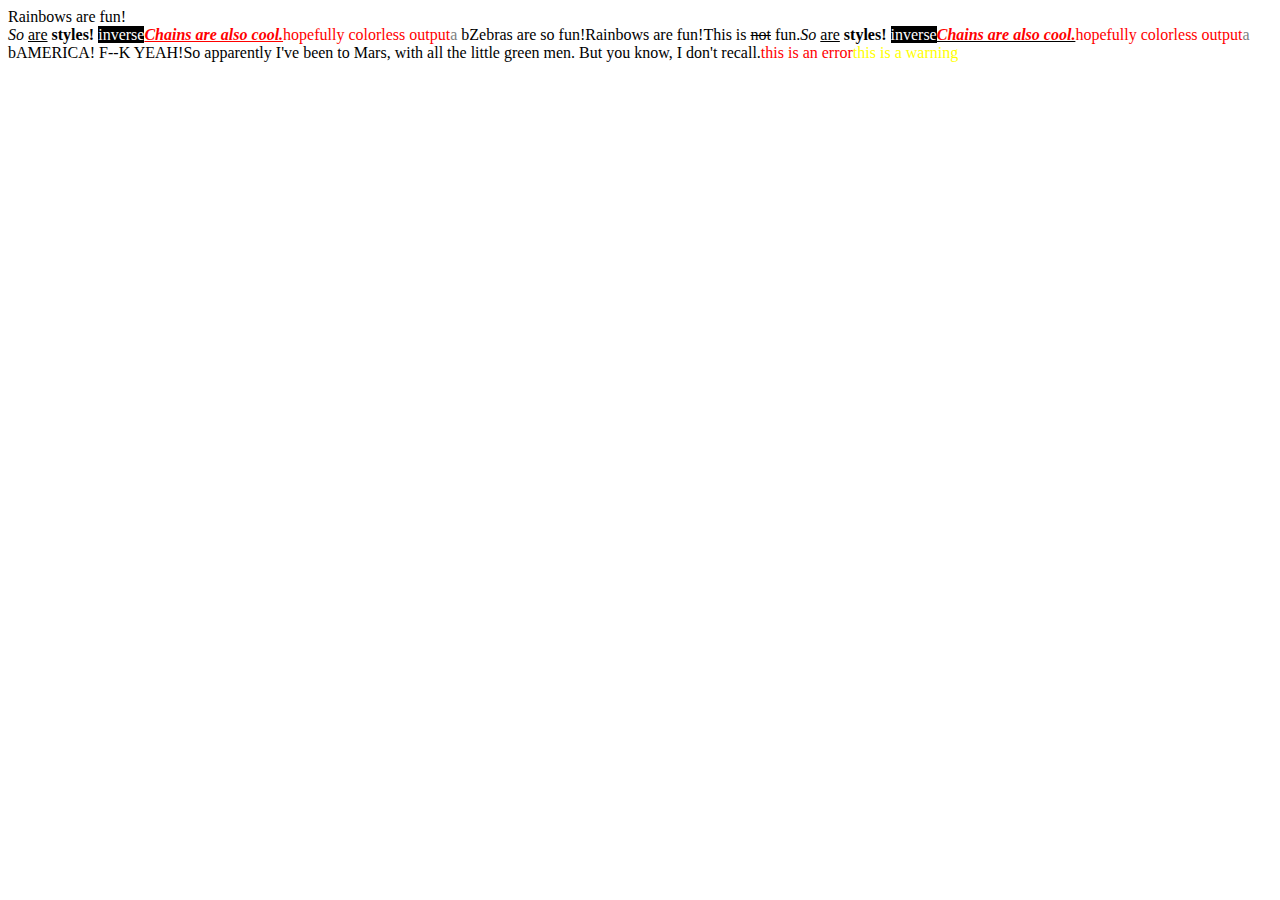
<file: node_modules/grunt/node_modules/colors/example.html>
<!DOCTYPE HTML>
<html lang="en-us">
  <head>
    <meta http-equiv="Content-type" content="text/html; charset=utf-8">
    <title>Colors Example</title>
    <script src="colors.js"></script>
  </head>
  <body>
    <script>

    var test = colors.red("hopefully colorless output");

    document.write('Rainbows are fun!'.rainbow + '<br/>');
    document.write('So '.italic + 'are'.underline + ' styles! '.bold + 'inverse'.inverse); // styles not widely supported
    document.write('Chains are also cool.'.bold.italic.underline.red); // styles not widely supported
    //document.write('zalgo time!'.zalgo);
    document.write(test.stripColors);
    document.write("a".grey + " b".black);

    document.write("Zebras are so fun!".zebra);

    document.write(colors.rainbow('Rainbows are fun!'));
    document.write("This is " + "not".strikethrough + " fun.");

    document.write(colors.italic('So ') + colors.underline('are') + colors.bold(' styles! ') + colors.inverse('inverse')); // styles not widely supported
    document.write(colors.bold(colors.italic(colors.underline(colors.red('Chains are also cool.'))))); // styles not widely supported
    //document.write(colors.zalgo('zalgo time!'));
    document.write(colors.stripColors(test));
    document.write(colors.grey("a") + colors.black(" b"));

    colors.addSequencer("america", function(letter, i, exploded) {
      if(letter === " ") return letter;
      switch(i%3) {
        case 0: return letter.red;
        case 1: return letter.white;
        case 2: return letter.blue;
      }
    });

    colors.addSequencer("random", (function() {
      var available = ['bold', 'underline', 'italic', 'inverse', 'grey', 'yellow', 'red', 'green', 'blue', 'white', 'cyan', 'magenta'];

      return function(letter, i, exploded) {
        return letter === " " ? letter : letter[available[Math.round(Math.random() * (available.length - 1))]];
      };
    })());

    document.write("AMERICA! F--K YEAH!".america);
    document.write("So apparently I've been to Mars, with all the little green men. But you know, I don't recall.".random);

    //
    // Custom themes
    //

    colors.setTheme({
      silly: 'rainbow',
      input: 'grey',
      verbose: 'cyan',
      prompt: 'grey',
      info: 'green',
      data: 'grey',
      help: 'cyan',
      warn: 'yellow',
      debug: 'blue',
      error: 'red'
    });

    // outputs red text
    document.write("this is an error".error);

    // outputs yellow text
    document.write("this is a warning".warn);

    </script>
  </body>
</html>
</file>
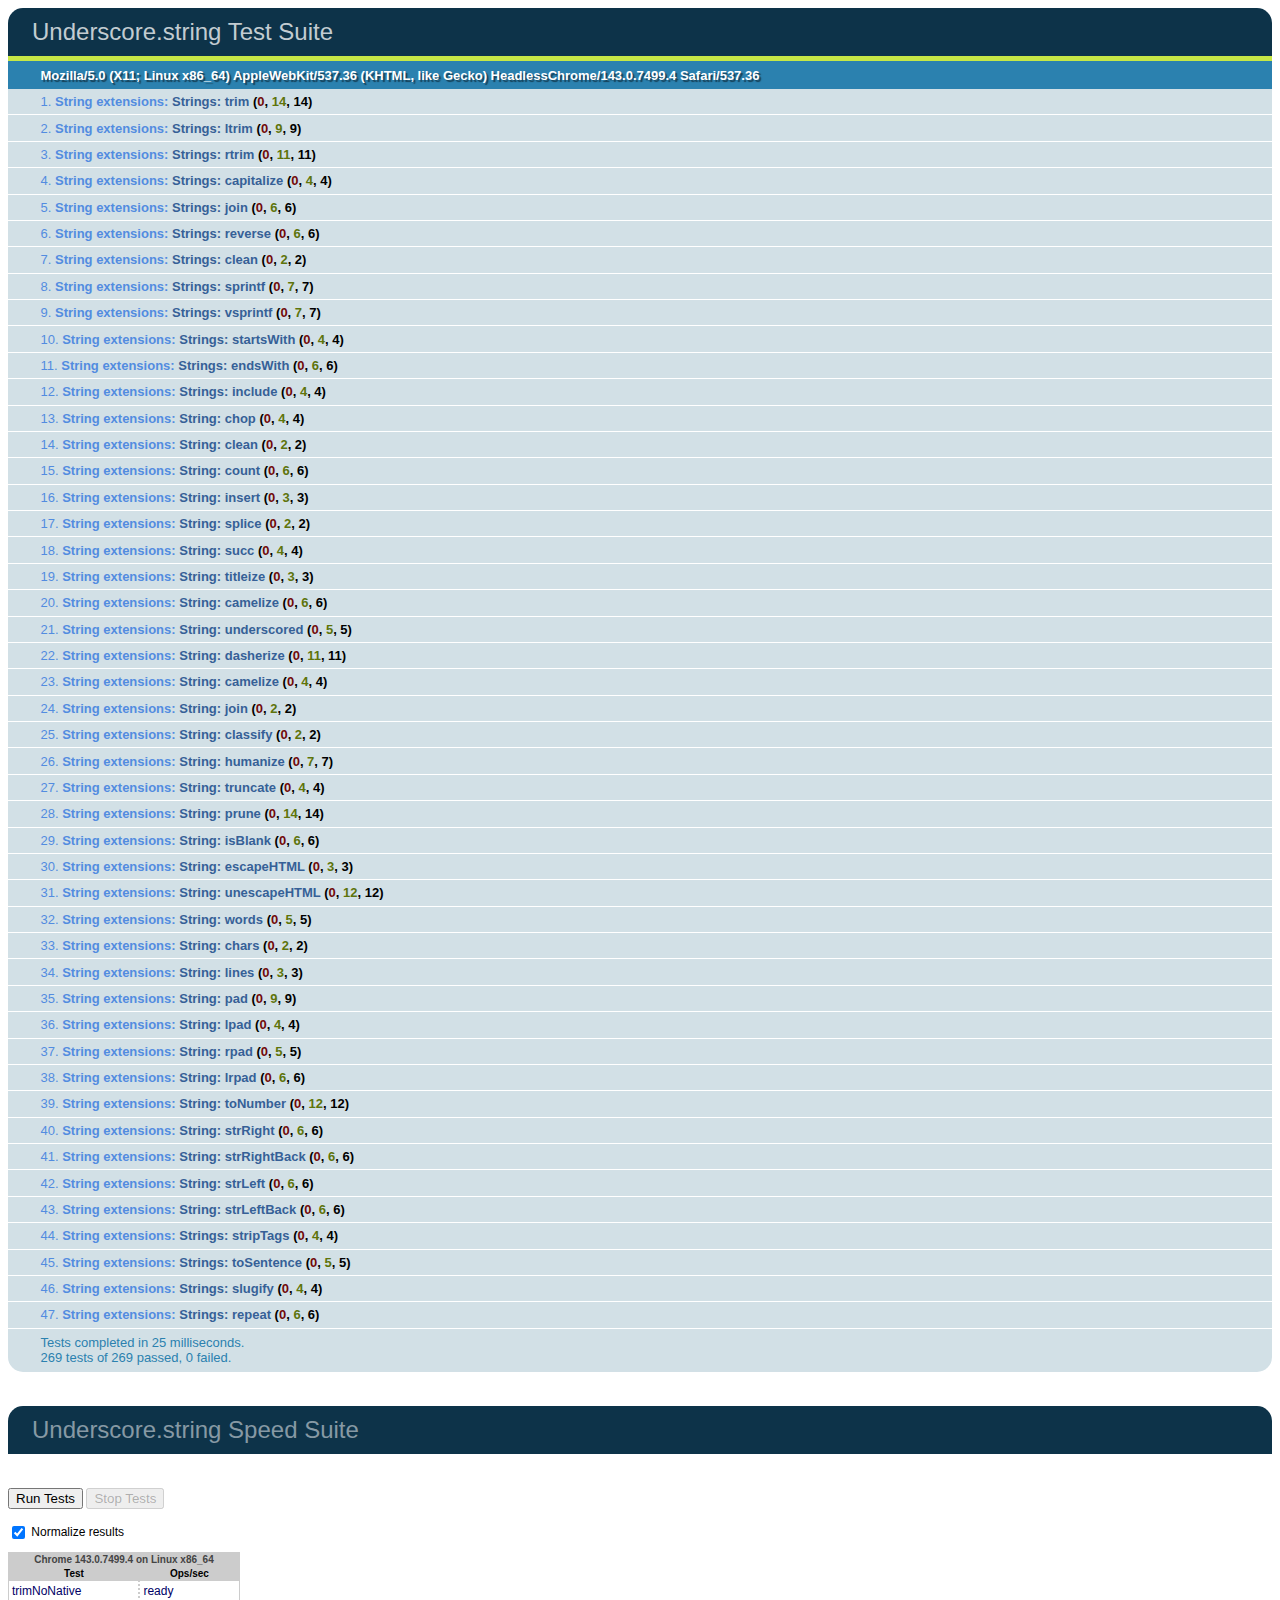
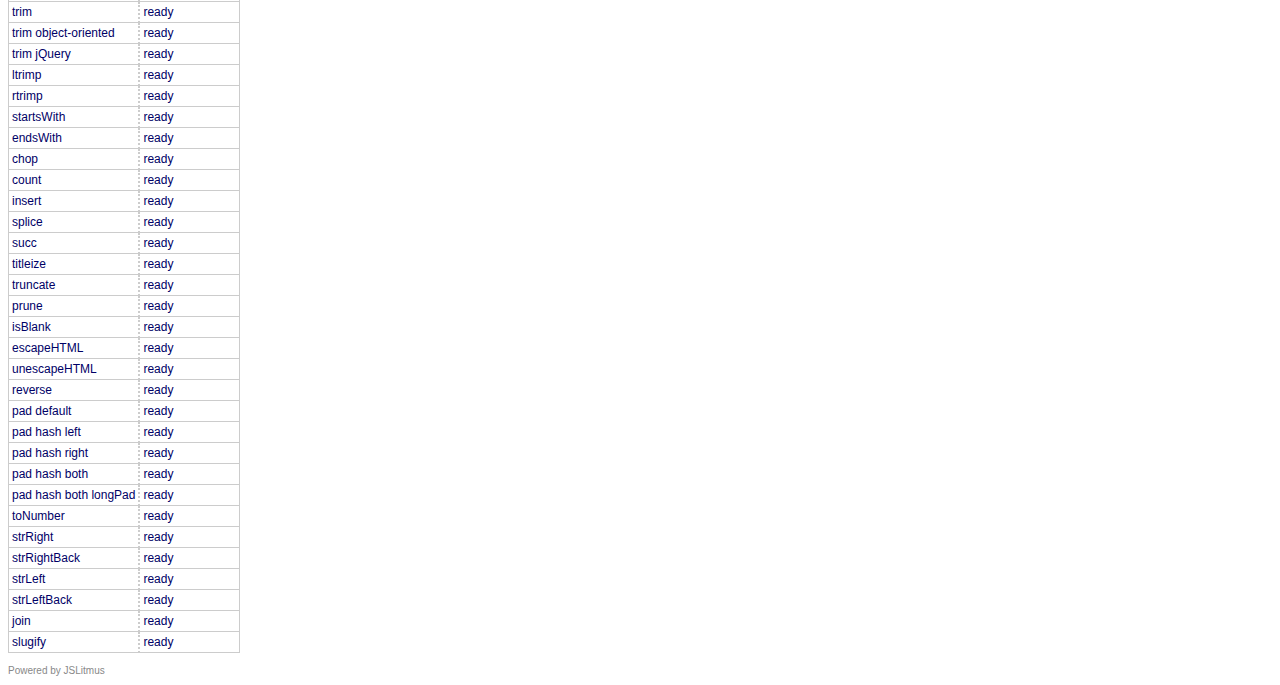
<file: node_modules/grunt/node_modules/underscore.string/test/test.html>
<!DOCTYPE HTML>
<html>
<head>
  <meta charset="utf-8">
  <title>Underscore.strings Test Suite</title>
  <link rel="stylesheet" href="test_underscore/vendor/qunit.css" type="text/css" media="screen" />
  <script type="text/javascript" src="test_underscore/vendor/jquery.js"></script>
  <script type="text/javascript" src="test_underscore/vendor/qunit.js"></script>
  <script type="text/javascript" src="test_underscore/vendor/jslitmus.js"></script>
  <script type="text/javascript" src="underscore.js"></script>
  <script type="text/javascript" src="../lib/underscore.string.js"></script>
  <script type="text/javascript" src="strings.js"></script>
  <script type="text/javascript" src="speed.js"></script>
</head>
<body>
  <h1 id="qunit-header">Underscore.string Test Suite</h1>
  <h2 id="qunit-banner"></h2>
  <h2 id="qunit-userAgent"></h2>
  <ol id="qunit-tests"></ol>
  <br />
  <h1 class="qunit-header">Underscore.string Speed Suite</h1>
  <!-- <h2 class="qunit-userAgent">
    A representative sample of the functions are benchmarked here, to provide
    a sense of how fast they might run in different browsers.
    Each iteration runs on an array of 1000 elements.<br /><br />
    For example, the 'intersect' test measures the number of times you can
    find the intersection of two thousand-element arrays in one second.
  </h2> -->
  <br />
</body>
</html>
</file>
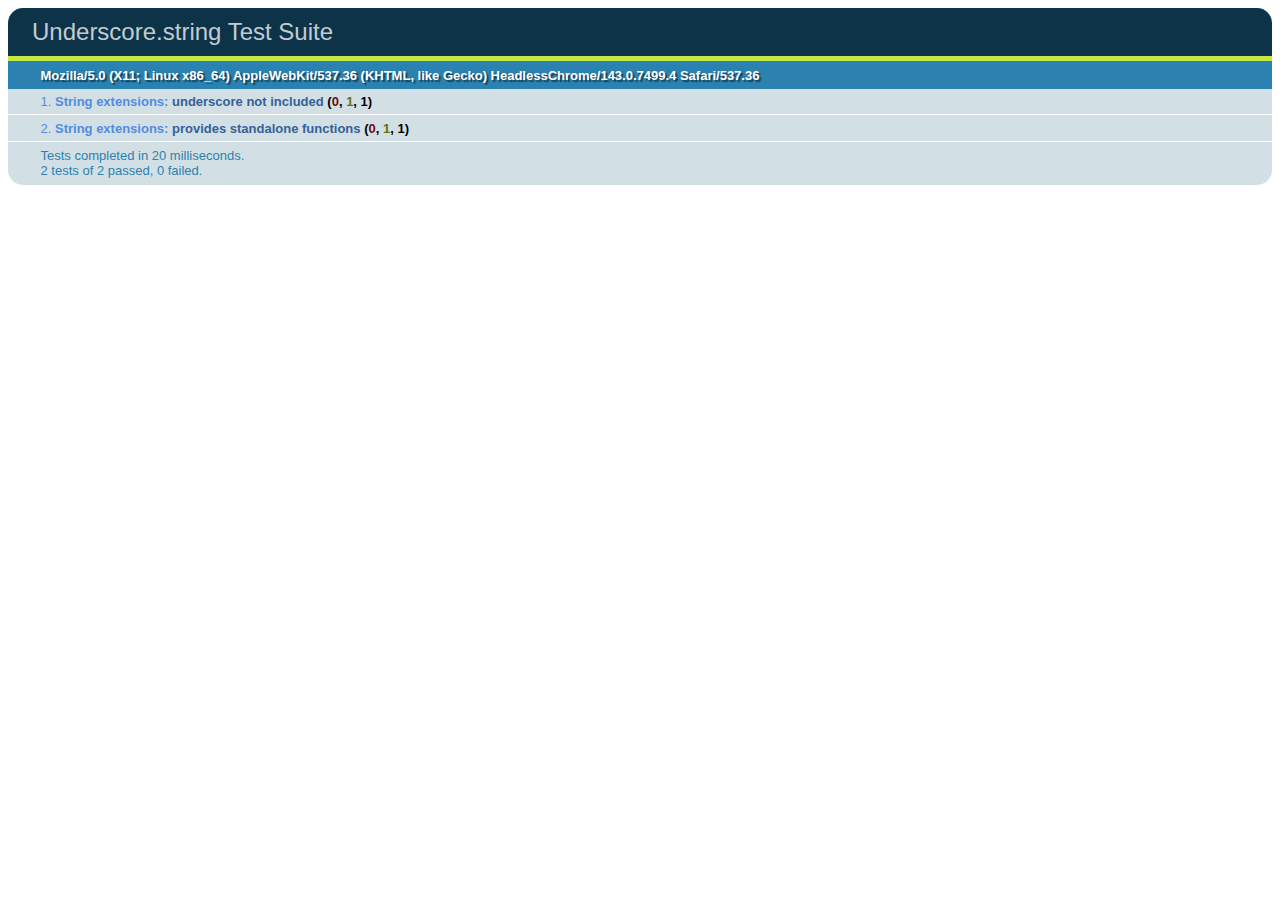
<file: node_modules/grunt/node_modules/underscore.string/test/test_standalone.html>
<!DOCTYPE HTML>
<html>
<head>
  <title>Underscore.strings Test Suite</title>
  <link rel="stylesheet" href="test_underscore/vendor/qunit.css" type="text/css" media="screen" />
  <script type="text/javascript" src="test_underscore/vendor/jquery.js"></script>
  <script type="text/javascript" src="test_underscore/vendor/qunit.js"></script>
  <script type="text/javascript" src="../lib/underscore.string.js"></script>
  <script type="text/javascript" src="strings_standalone.js"></script>

</head>
<body>
  <h1 id="qunit-header">Underscore.string Test Suite</h1>
  <h2 id="qunit-banner"></h2>
  <h2 id="qunit-userAgent"></h2>
  <ol id="qunit-tests"></ol>
</body>
</html>
</file>
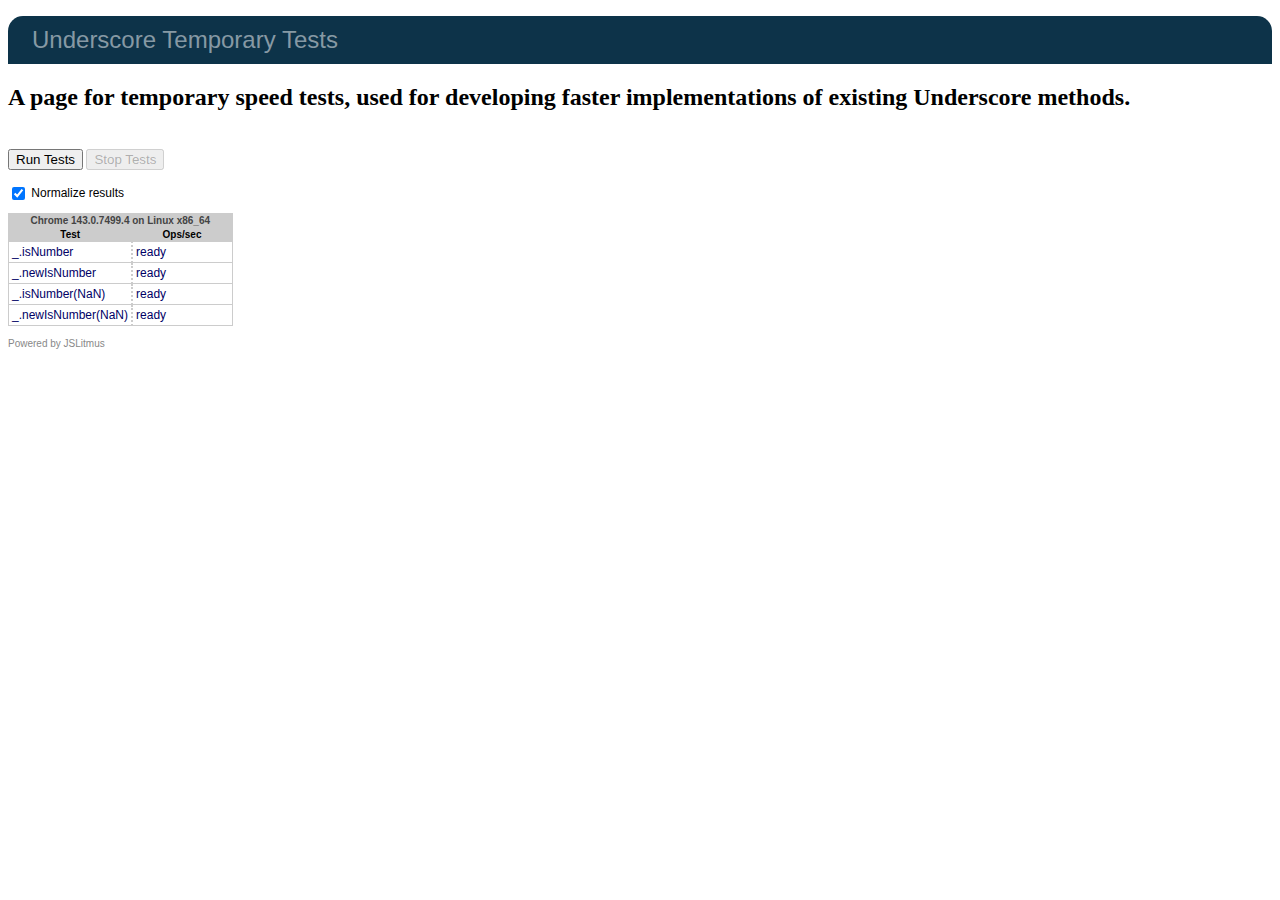
<file: node_modules/grunt/node_modules/underscore.string/test/test_underscore/temp_tests.html>
<!DOCTYPE HTML>
<html>
<head>
  <title>Underscore Temporary Tests</title>
  <link rel="stylesheet" href="vendor/qunit.css" type="text/css" media="screen" />
  <script type="text/javascript" src="vendor/jquery.js"></script>
  <script type="text/javascript" src="vendor/jslitmus.js"></script>
  <script type="text/javascript" src="../underscore.js"></script>
  <script type="text/javascript" src="temp.js"></script>
</head>
<body>
  <h1 class="qunit-header">Underscore Temporary Tests</h1>
  <h2 class="qunit-userAgent">
    A page for temporary speed tests, used for developing faster implementations
    of existing Underscore methods.
  </h2>
  <br />
</body>
</html>
</file>
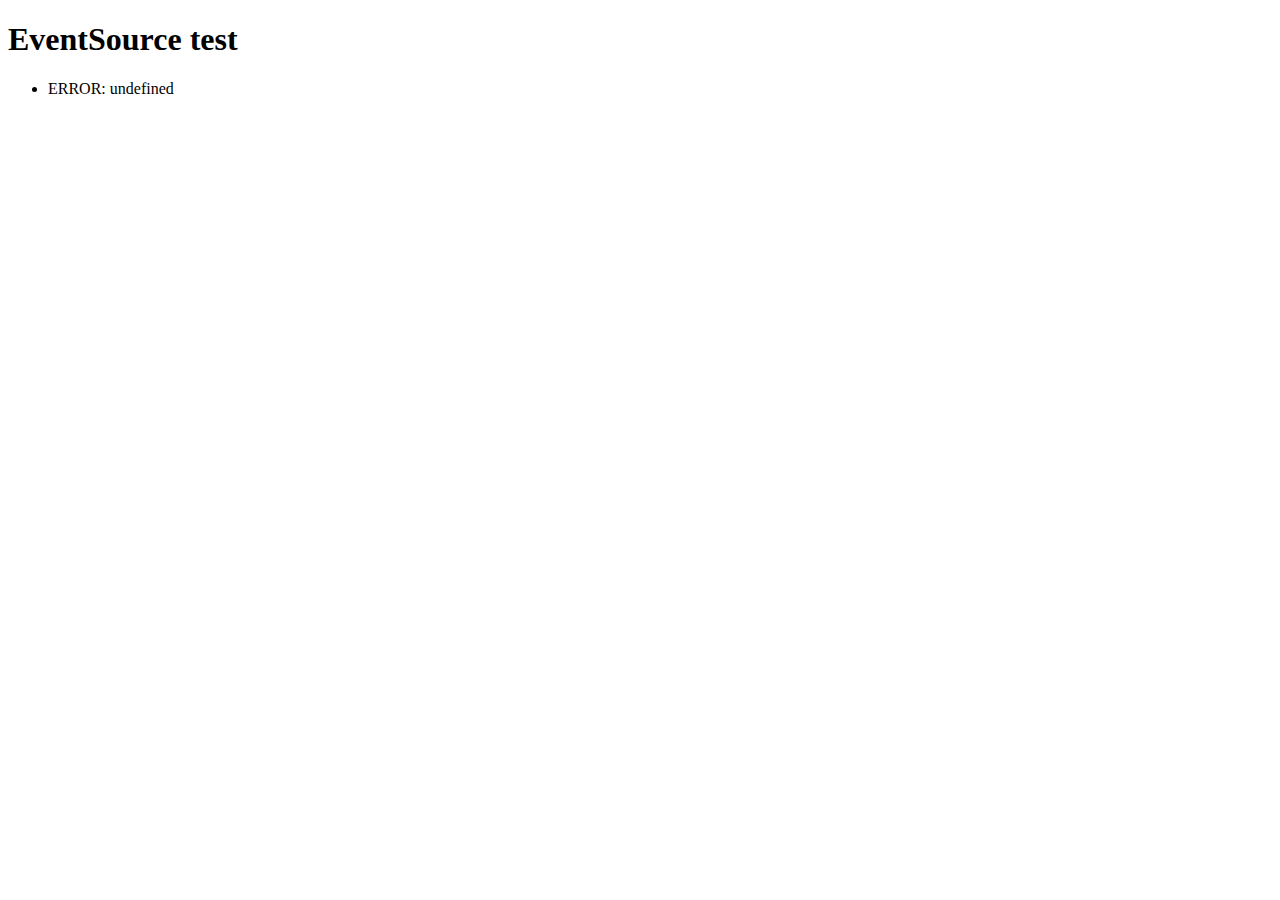
<file: node_modules/grunt-contrib-watch/node_modules/tiny-lr-fork/node_modules/faye-websocket/examples/sse.html>
<!doctype html>
<html>
  <head>
    <meta http-equiv="Content-type" content="text/html; charset=utf-8">
    <title>EventSource test</title>
  </head>
  <body>

    <h1>EventSource test</h1>
    <ul></ul>

    <script type="text/javascript">
      var logger = document.getElementsByTagName('ul')[0],
          socket = new EventSource('/');

      var log = function(text) {
        logger.innerHTML += '<li>' + text + '</li>';
      };

      socket.onopen = function() {
        log('OPEN');
      };

      socket.onmessage = function(event) {
        log('MESSAGE: ' + event.data);
      };

      socket.addEventListener('update', function(event) {
        log('UPDATE(' + event.lastEventId + '): ' + event.data);
      });

      socket.onerror = function(event) {
        log('ERROR: ' + event.message);
      };
    </script>

  </body>
</html>
</file>
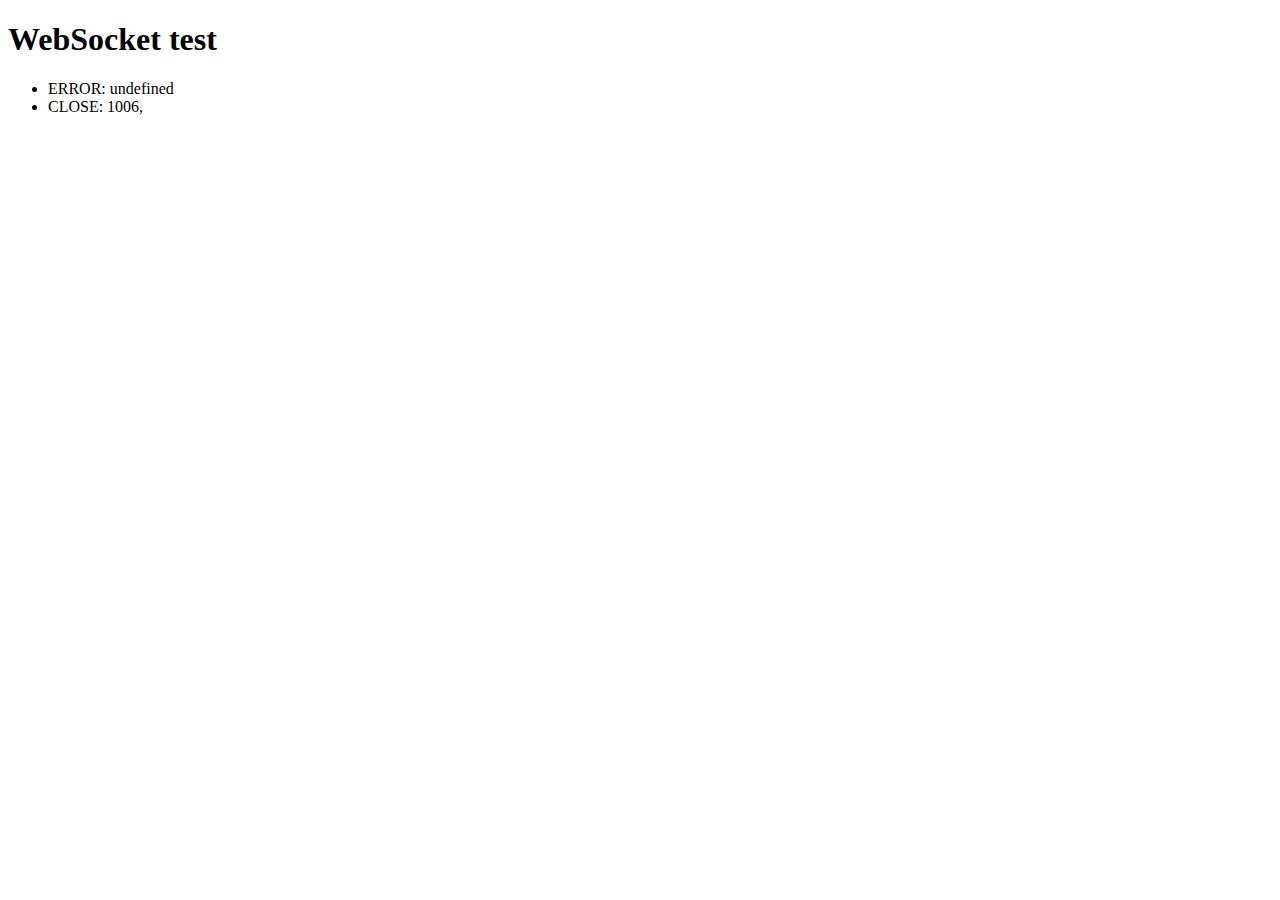
<file: node_modules/grunt-contrib-watch/node_modules/tiny-lr-fork/node_modules/faye-websocket/examples/ws.html>
<!doctype html>
<html>
  <head>
    <meta http-equiv="Content-type" content="text/html; charset=utf-8">
    <title>WebSocket test</title>
  </head>
  <body>

    <h1>WebSocket test</h1>
    <ul></ul>

    <script type="text/javascript">
      var logger = document.getElementsByTagName('ul')[0],
          Socket = window.MozWebSocket || window.WebSocket,
          protos = ['foo', 'bar', 'xmpp'],
          socket = new Socket('ws://' + location.hostname + ':' + location.port + '/', protos),
          index  = 0;

      var log = function(text) {
        logger.innerHTML += '<li>' + text + '</li>';
      };

      socket.addEventListener('open', function() {
        log('OPEN: ' + socket.protocol);
        socket.send('Hello, world');
      });

      socket.onerror = function(event) {
        log('ERROR: ' + event.message);
      };

      socket.onmessage = function(event) {
        log('MESSAGE: ' + event.data);
        setTimeout(function() { socket.send(++index + ' ' + event.data) }, 2000);
      };

      socket.onclose = function(event) {
        log('CLOSE: ' + event.code + ', ' + event.reason);
      };
    </script>

  </body>
</html>
</file>
<file: css/index.css>
body{
	font-family: "微软雅黑";
	/*font-family: "iconfont.ttf";*/
	margin: 0;
	padding:0;
	transition:all ,6s ease;
	font-size: 12px;

}

@font-face {
	font-family: "iconfont";
 	background:url(./iconfont.ttf);
}
.iconfont{
    font-family:"iconfont" ;
    font-size:12px;
    color:red;
    font-style:normal;
  }


h2,h3,h4,ul,li,p,a{
	text-decoration: none;
	list-style: none;
	margin: 0;
	padding: 0;
}
.banner{
	  /*background: #f5f5f5;*/
}
.header a:hover{
	text-decoration: underline;
	color:#C40000;

}
.container{
	width: 1190px;
	margin: 0 auto;
	/*height: 75px;*/
	/*border: 1px solid blue;*/
}
.clear{
	clear: both;
}
.header{
	width: 100%;
	height: 120px;
	/*border: 1px solid black;*/
	margin: 0 auto;	
}

.heads{
	font-size: 12px;
	font-weight: 1.5;

	color:#999;
	height: 25px;
	line-height: 25px;
	border-bottom:1px solid #e5e5e5;
	background: #f2f2f2;
}
.heads .sy{
	width:64px;
	/*border:1px solid black;*/
	margin-right: 20px;
}
.tmsy{
	float:left;
	/*font-family: "iconfont.ttf";*/
}
.tmsy .welcome{
	margin:0 10px;
}
.tmb{
	margin-left: 270px;
}
.heads a{
	color:#999;
}
.tmsy li{
	float: left;
	margin:0 10px;

}
.tmb .tb,.tmb .sc,.tmb .sjb{
	position: relative;

}
.tmb .wdtb{
	/*display:none;*/
	width:96px;
	/*height:40px;*/
	/*border:1px solid #e5e5e5;*/
	/*position: absolute;*/
	
	padding:9px 0;
}
.wdtb .bb,.tmb .shoucang{
	text-align: center;
	line-height: 20px;

}
.tmb .wdtb,.tmb .scj{
	/*opacity:0;*/
	display: none;
	background-color: white;
	height:40px;
	border:1px solid #e5e5e5;
	position: absolute;
	padding:9px 0;
	top:26;
	left:-10px;
	z-index:88;
}

.tmb .scj{
	padding:9px 0;
	width:80px;
	/*top:26;
	left:-10px;*/
}
.tmb .wxer{
	/*opacity: 0;*/
	display: none;
	width:177px;
	height: 229px;
	border:1px solid #e5e5e5;
	/*display:none;*/
	position: absolute;
	top:26px;
	left:-10px;
	overflow: hidden;
	background-color: white;
	z-index:88;

}
/*.wxer img{

}*/
.tmb .sjzc{

	position: relative;
	width: ;
	height:;
}
.shangjiazhichi{
	/*display: none;*/
	/*opacity: 0;*/
	display: none;
	background: white;
	width:143px;
	height:176px;
	font-size:12px; 
	position: absolute;
	border:1px solid #e5e5e5;
	top:26px;
	right:-10px;
	padding: 5px;
	z-index:88;
}
.sjshangjia ul{
	float: left;

}
.sjshangjia{
	/*width: 133px;*/

	border-bottom: 1px dotted black;
}
.sjshangjia li{
	float: none;
}
.shangjiazhichi .p{
	margin-left: 10px;
	font-weight: bold;
}
.sjbangzhu{
	/*width: 133px;*/

	border-bottom: 1px dotted black;

}
.sjbangzhu .zx{
	margin-left: 10px;

}
.tmb .wzdh{
	position: relative;
}
.inter{
	/*display: none;*/
	/*opacity: 0;*/
	display: none;
	background: white;
	width:1190px;
	height:160px;
	/*border:1px solid black;*/
	position: absolute;
	top:26px;
	right:-10px;
	/*margin-top: 20px;*/
	/*margin-bottom: 20px;*/
	z-index:88;
	padding:25px 0;

}
.inter .hot{
	width:410px;
	height:160px;

	border-right:1px solid #f5f5f5;
}
.hot .menu{
	color:#c40000;
}
.market .menu{
	color:#2263d4;
}
.help .menu{
	color:#666;
}
.brand .menu{
	color:#000;
}
.hot li{
	/*margin-right: 25px;*/
	margin: 0;
	padding: 0px 25px;
}
.inter .market{
	width:405px;
	height:160px;

	border-right:1px solid #f5f5f5;

}
.market li{
	margin: 0;
	padding: 0px 35px;
	/*margin-right: 40px;*/
}
.inter p{
	font-size: 16px;
	font-weight: bold;
	margin: 12px  20px 10px;
}
.rhpf{
	/*padding:5px 20px;*/
}
.inter .brand{
	height:160px;
	width:210px;
	border-right:1px solid #f5f5f5;
}
.brand li{
	/*margin-right: 10px;*/
	margin: 0;
	padding: 0px 22px;
}
.inter .help{
	width:160px;
	/*border:1px solid black;*/
}
.help li{
	/*margin-right: 10px;*/
	margin: 0;
	padding: 0px 25px;
}
.inter .rhpf{
	float: left;
	/*border:1px solid black;*/
}
.rhpf ul{
	float:left;
}
.rhpf li{
	float:none;
}




.headx{
	height: 93px;
	/*border:1px solid black;*/
}
.tmlogo{
	width:340px;
	height:85px;
	background: url(../img/1.gif) no-repeat;
	/*border:1px solid black;*/
	float: left;
}
.hxy{
	float: left;
	width:850px;
	height:85px;
	/*border:1px solid black;*/
}
.haoli,.search{
	float: left;
	height:85px;
	/*border:1px solid black;*/
}
.search{
	width: 560px;
}
.haoli{
	margin-left: 90px;
	width: 190px;
	background: url(../img/hl.png) no-repeat;
}
.ssz span{
	padding: 0 5px;
	/*margin-left: 30px;*/
	/*border:1px solid black;*/
}
.shl{
	width:439px;
	height:22px;
	padding:5px 3px 8px 5px;
	border:3px solid rgb(196, 0, 0);
	margin-top: 25px;
	line-height: 22px;
}
.ssk{
	position: relative;
	margin-bottom:6px; 
}
.ssk a{
	color: #c40000;
}
.ssk .btn1{
	width:90px;
	height:41px;
	line-height: 41px;
	background-color: rgb(196, 0, 0);
	color:white;
	text-align: center;
	position: absolute;
	top:25px;
	left:453px;
	font-size: 14px;
	cursor:pointer;
}

.stm .fenlei{
	width:190px;
	height:33px;
	text-align: center;
	line-height: 33px;
	font-size: 14px;
	font-weight: 700;
	color:#fff;
	background: #c40000;
	float: left;
}
.stm ul{
	float: left;
}
.stm li{
	float: left;
	line-height: 33px;
	font-size: 14px;
	font-weight: 700;
	padding: 0 20px;
	  color: #000;


}
.stm a{
	color:#000;cursor:pointer;
}
.stm a:hover{
	color:#c40000;
}
/*a.huizi {
    color: #999;
}*/
a.hongzi{
	color:#c40000;
}
a.hongzi:hover{
	text-decoration: underline;
}
a.huizi{
	color:#999;
}
a.huizi:hover{
	text-decoration: underline;
}

.jxsc{
	height:30px;
	width:180px;
	line-height:30px;
	/*background: #4a4a4a;*/
	color: #fff;
	font-size: 14px;

	padding-left: 10px;

}
.jxsc:hover{
	background-color: #a90000;
}
.jxsc a{
	color:#fff;
	padding-left: 10px;
}
.cldh{
	display: none;
	position: absolute;
	height:480px;
	/*border:1px solid black;*/
	top:0;
	left:190px;
	background-color: #fff;
    border-bottom: 1px solid #e5e5e5;

    color:rgb(246, 246, 246);
    opacity:0.8;
    font-weight: bold;
    z-index: 70;
}
.shichang a{
	color:black;
	
	
}
.jxsc .nvzhuan{
	width:335px;
	height: 460px;
	opacity: 0.8;
	font-weight: normal;
    z-index: 70;
	background-color: #fff;
	color:#e5e5e5;
	font-size: 12px;
	padding: 10px  20px;
}
.nvzhuan a{
	padding: 0;
	color: #5d5b5b;
}
.nvzhuan span{
	padding: 0 2px;
}
.nvzhuan .kk{
	width: 325px;
	height: 30px;
	border-bottom: 1px solid black;
}
.kk h2{
	float: left;
	color: #000;
	font-size: 12px;
	margin-left: 30px;
}
.kk h3{
	float: right;
	color: #000;
	font-size: 12px;
	margin-right: 20px;
}
.ppnz{
	border-bottom: 1px dashed black;
}
.ppnz li{
line-height: 28px;
}
.lala{
	border: none;
}
.shichang li{
	width: 50px;
	margin-left: 10px;
	margin-right: 10px;
	line-height: 39px;
	border-bottom: 1px dotted #d5d5d5;
	color: #363636;
	opacity: 0.7;
	/*width:100px;*/
}




.jtflz{
	float:left;
	background: url("../img/dhbj.png")  #181818 no-repeat;
 	position: relative;
}

.jtflcen{
	width:808px;
	height:480px;
	/*border:1px solid black;*/
	float: left;
	position: relative;
	/*background: url("../img/dbj1.jpg") no-repeat;*/

}
.jtflcen .xysz{
	position: absolute;
	width:160px;
	height:20px;
	/*border:1px solid black;*/
	bottom:20px;
	left:328px;
}
.jtflcen li{
	float:left;
	width:20px;
	height:20px;
	border-radius: 50%;
	background-color: #333;
	color: #fff;
	line-height: 20px;
	text-align: center;
	margin: 0 3px;
}
/*.jtflcen li:hover{
	background-color: #c40000;
}*/

.jtfly{
	width:190px;
	float:left;
	position: absolute;
	left:1078px;
}
.jtfl{
	width:100%;
	margin-bottom: 20px;
	height:480px;

  /*background: rgb(221, 8, 10);*/
}






.remen{
	height:376px;
	/*border:1px solid black;*/
}
.rmdh{
	height:50px;
	/*border:1px solid black;*/
	line-height: 50px;

}
.rmdh img{
	/*line-height: 50px;*/
	width: 167px;
	float: left;
	margin-top: 15px;

}
.rmdh ul{
	margin-left: 30px;
	width: 350px;
	float: left;
	/*border:1px solid black;*/
}
.rmdh li{
	width: 50px;
	float: left;
	margin-left: 15px;
	margin-right: 15px;
	text-align: center;
	/*margin-left: 20px;*/
}
.gj{
	border-bottom: 2px solid #615C5C;
}
.remclick{
	cursor:pointer;
	color:#615C5C;
	height:25px;
	line-height: 25px;
	margin-top: 15px;
}
.remclick:hover{
	border-bottom: 2px solid #615C5C;
	/*text-decoration: underline;*/
}
/*.rem-click:hover*/
.change{
	display: inline-block;
	/*float: left;*/
	width:150px;
	margin-left: 300px;
}
.change img{
	width:15px;
	height:14px;
	/*border:1px solid black;*/
	margin-top: 18px;
}
.change a{
	margin-right: 10px;
}

.rmtu{
	height: 326px;
	overflow: hidden;
}
.rmtu .rez{
	width: 190px;
	float: left;
}
.rmtu .recen{
	width: 806px;
	float: left;
	/*border:1px solid black;*/

}
.rmtu .rey{
	width:182px;
	background: #fff;
	float: left;
	padding:4px;

}

.recen li{
	width:132px;
	height:80px;
	border:1px solid #f5f5f5;
	float: left;

    background:#fff ;
    /*background:  url("../img/aa.png") no-repeat 105px 10px;*/
}
.recen li:hover{
    background: #fff url("../img/aa.png") no-repeat 105px 10px;

}

.recen li img{
	width:90px;
	height:45px;
	padding-top: 15px;
	padding-bottom:;
	margin: 0 20px;
}
.lunbo{

}
.shuzi .red{
	background:#C40000;
}
.ct{
	padding-top: 30px;
	height:94px;
}
.section{
	height:422px;
	padding-top: 30px;
	position: relative;
	top:0;


	/*border:1px solid black;*/

}
.lunbo-item{
	float: left;
	display: none;
}
.jxsc img{
	/*margin-top: 8px;*/
	margin-right: 10px;
	line-height: 30px;
}
.nz{
	/*border:1px solid black;*/
	float: left;

}
.fz{
	width:189px;
	/*border:1px solid black;*/
	float: left;
}
.ceng{
	height:90px;
	/*border:1px solid black;*/
	position: relative;
	text-align: center;
	background: url("../img/louceng.png") no-repeat;
}
.biaoti p{
	height:55px;
	line-height: 55px;
	margin-top: 35px;
	color: #fff;
	font-size: 12px;
	font-weight: 1.5; 

}
.biaoti a{
	color: #fff;
}
.fz .ceng img{
	position: absolute;
	top:20px;
	left:72px;
}
#xb, #ydf, #nanzhuang, #nvzhuang{
	position: relative;
}
#nvxie, #nanxie, #xiebao, #yundong, #huwai, #nanz, #neiyi, #nvz, #nei{
	position: absolute;
	/*float:left;*/
	
}
#nvxie{
	left:35px;top:25px;
}
#nanxie{

	left:78px;top:25px;
}
#xiebao{
	left: 125px;top:23px;
}
#yundong{
	top:25px;
	left:35px;padding-right: 25px;
	border-right: 1px solid #5EC0A1;
}
#huwai{
	top:23px;
	left:120px;

}
#nanz, #nvz{
	top:25px;
	left:35px;padding-right: 25px;
	border-right: 1px solid #4D8192;
}
#neiyi, #nei{
	top:23px;
	left:120px;
}
#nvzhuang #nvz{
	border-right: 1px solid #A5688B;
}
.nvzhuang .ceng{
	background-position: 0 0;
}
.meirong .ceng{
	background-position: 0 -110px;
}
.nanzhuang .ceng{
	background-position: 0 -220px;
}
.xiebao .ceng{
	background-position: 0 -335px;
}
.yundong .ceng{
	background-position: 0 -450px;
}
.shouji .ceng{
	background-position: 0 -557px;
}
.dianqi .ceng{
	background-position: 0 -670px;
}
.muying .ceng{
	background-position: 0 -788px;
}
.shipin .ceng{
	background-position: 0 -893px;
}
.tushu .ceng{
	background-position: 0 -1000px;
}
.jiazhuang .ceng{
	background-position: 0 -1110px;
}
.chaoshi .ceng{
	background-position: 0 -1222px;
}
.ppm{
	height:202px;
	position: relative;
	overflow: hidden;
	background-color: #ffffff;
}
#xiaohai{
	position: absolute;
	left:50px;
}
.pplist{
	height:130px;
	padding: 9px auto;
	position: relative;
}
.fy{
	width:997px;
	float: right;
	/*border:1px solid black;*/
}
.fy .nvz{
	float: left;
	width:195px;
	height:423px;
	margin-right: 3px;
	overflow: hidden;
	background: white;
	/*border:1px solid black;*/
}

.hui{
	width:100%;
	height:3px;
	background: #f5f5f5;
}
.fy #nztemai{
	width:400px;
}
.nzxiaotu img{
	width:195px;
}
.ceng li{
	line-height: 50px;
}

#mzqixi{
	width:400px;
}
.ppm .fzda{
	width:570px;
	height:200px;
	/*border:1px solid black;*/
	position: absolute;
	left:0;
	background-color: white;
}
.zanniu,.yanniu{
	width:30px ;
	height:200px;
	/*border:1px solid black;*/
	position: absolute;
	top:0px;
	font-size: 25px;
	line-height: 200px;
	text-align: center;
	font-weight: bold;
	color: #cccccc;
	background-color: white;
	cursor: pointer;
}
.zanniu{
	left:0px;
}
.yanniu{
	right:0px;
}
.fzda li{
	width: 90px;
	float: left;
	margin: 0px 50px;
}
.fzda img{
	padding:16px 5px 0;
}
.pplist ul{
	padding:9px 0;
}
.pplist li{
	padding-left: 35px;
}
.pplist{
	color: #fafaf8;
}
.pplist a{

  display: inline-block;
	width:55px;
	height:28px;
	margin-right: 20px;
	line-height: 28px;
	color: #333;
	font-weight: 700;
}
#tmbz{
	width: 188px;
	height:130px;
}
.shebei a{
	  display: inline-block;
  width: 55px;
  height: 28px;
  margin-right: 20px;
  line-height: 28px;
  color: #333;
  font-weight: 700;
}
.shebei li{

  padding-left: 35px;
}

/*------5F----*/
.ceng .yund, .ceng .huw{
	width:95px;
	height:45px;
	border-right: 1px solid whitesmoke;

}
/*------7F----*/
.pplist img{
	width:189px;
	height:130px;
}






/*youqi部分*/
.yq{
	height:370px;
	/*width: 1190px;*/
	/*border:1px solid black;*/
}
.pzhi{
	float: left;
	width: 297px;
	height:100px;
	position: relative;
}
.pzhi img{
	position: absolute;
	left:25px;
	top:45px;
}

.yqs a{
	text-decoration: none;
}
.pzk{
	font-size: 16px;
	margin-top: 50px;
	border-right: 1px solid rgb(204, 204, 204);
}
.pzkk{
	border:none;
}
.yqs{	
	padding-bottom: 50px;

}
.pzhi h3,.pzhi h4{
	padding-left: 95px;
	/*padding-top: 30px;*/
}
.pzhi h3{
	font-size: 16px;
	color:rgb(19, 19, 19);
}
.pzhi h4{
	font-size: 16px;

	color:rgb(133, 133, 133);
}
.yqx{
	padding-top: 22px;
	  border-top: 1px solid #ededed;
}
.yqx ul{
	float:left;
	padding-left: 52px;
}
.yqx li{
	width: 100px;
	padding-right: 80px;
	height:20px;
	line-height: 20px;
	color: #8b8b8b;
	font-size: 12px;
}

.yqx .tmgw{
	height:30px;
	font-size: 16px;
	line-height: 30px;
	color:#646464;
	  font-weight: 700;
}
.yqx a{
	text-decoration: none;
	color: #8b8b8b;
}
.yqx a:hover{
	text-decoration: underline;
}



/*foot部分*/
.foot{
	height:248px;
	width: 100%;
	border-top:2px solid red;
	background-color: #000;
}
.guanyu a,.xgwangluo a{
	font-size: 12px;
	line-height: 25px;
	margin-right: 3px;
	color: #fff;
	text-decoration: none;
}
.zhe a{
	text-decoration: none;
	color: #a4a4a4;

}
.zhe a:hover{
	text-decoration: underline;
}
.xgwangluo span{
	color: #fff;

}
.guanyu{
	padding: 10px 0 0 20px;
}
.xgwangluo{
	padding: 0 0 10px 20px;
}
.jingying{
	height: 40px;
	/*padding-left: 20px;*/
}
.zhe{
	float: left;
	color: #a4a4a4;
	font-size: 12px;
	padding-left: 20px;
	padding-right: 45px;
	line-height: 20px;
}
.foot p{
	margin: 0;
	padding-left: 20px;
	line-height: 20px;
	/*margin-top: 10px;*/
	color: #686868;
	font-size: 12px;


}
.foottu .ftuz{
	float:left;
	padding-right: 10px;
}
.foottu{
	padding-left: 20px;

}
.xuanfu1{
	height: 50px;
	width:100%;
	/*opacity: 0.9;*/
	/*border:1px solid black;*/
	background-color: #333333;
	z-index: 10;
	top:0;
	left:0;
	position: fixed;
	display: none;
}
.xuanfu1 img{
	margin-top: 10px;
	float: left;
}
.xuanfu1 .ssl{
	width:620px;
	height:18px;
	padding:5px 3px;
	/*border:1px solid black;*/
	float: left;
	margin-left:80px;
	margin-top: 9px;
	background-color: #fff;
}
.xuanfu1 .shousuo{
	width:90px;
	height:33px;
	float: left;
	margin-top: 9px;
	font-size: 16px;
	line-height: 33px;
	font-weight: bold;
	color: #fff;
	background-color: #c40000;
	line-height: 30px;
	text-align: center;
	cursor:pointer;
}

.youcetub{
	width:35px;
	height:100%;
	background: black;
	position: fixed;
	bottom:0;
	right:0;
	cursor: pointer;
	z-index: 9;
}

.heik{
	position: absolute;
	right:85px;
	top:-1px;
	width:90px;
	line-height:35px;
	height:35px;
	color:#fff;
	background: #494949;
	opacity: 0;
	display: none;
	text-align:center;
	margin-bottom: 8px;
	box-shadow: 0 0 5px rgba(0,0,0.2);
}

.tututu img{
	position: absolute;
	right:0;
	top:-160px;
}
.youcee{
	width: 35px;
	height:35px;
	margin-bottom: 10px;
	position: relative;
}
.tequan{
	width:;
	height:;
	background: ;
}
.yi{
	background-image: url("../img/yc/1.png");
	margin-top: 100px;
}
.yi:hover{
	color:white;
	/*background-image: url("../img/yc/gwc.png");*/
	background-color: #c40000;
}
.er{
	height: 100px;
	border-top: 1px solid #8c8c8c;
	border-bottom: 1px solid #8c8c8c;
	background: url("../img/yc/gwc.png") no-repeat;
}
.zizi{
	color:white;
	text-align: center;
	margin-top: 30px;
	line-height: 20px;
	margin-bottom: 20px;
}
.zizi:hover{
	color:black;
	display: none;
}
.er:hover{
	background-image: url("../img/yc/4.png");
}
.san{
	background-image: url("../img/yc/5.png");
}
.san:hover{
	background-image: url("../img/yc/6.png");
}
.si{
	background-image: url("../img/yc/7.png");
}
.si:hover{
	background-image: url("../img/yc/8.png");
}
.wu{
	background-image: url("../img/yc/9.png");
}
.wu:hover{
	background-image: url("../img/yc/10.png");
}
.liu{
	background-image: url("../img/yc/13.png");
}
.liu:hover{
	background-image: url("../img/yc/11.png");
}
.qi1{
	background-image: url("../img/yc/15.png");
}
.qi1:hover{
	background-image: url("../img/yc/16.png");
}
.ba{
	margin-top: 75px;
	background-image: url("../img/yc/21.png");
}
.ba:hover{
	background-image: url("../img/yc/22.png");
}
.jiu{
	position: relative;
	background-image: url("../img/yc/23.png");
}
.jiu:hover{
	background-image: url("../img/yc/24.png");
}
.shi{
	background-image: url("../img/yc/25.png");
}
.shi:hover{
	background-image: url("../img/yc/26.png");
}
.zuoce{
	height: 100%;
	width: 35px;
	position: fixed;
	top:30%;
	left: 0;
	margin-left: 40px;
}
.zcc{
	width: 35px;
	height:35px;
	border-bottom: 1px solid #8c8c8c;
}
/*.youce{
	height: 100%;
	width: 35px;
	position: fixed;
	top:30%;
	left: 0;
	margin-left: 40px;
}
.youcee{
	width: 35px;
	height:35px;
	border-bottom: 1px solid #8c8c8c;
}*/
.y{
	background-image: url("../img/zc/31.png");
}
.y:hover{
	background-image: url("../img/zc/32.png");
}
.e{
	background-image: url("../img/zc/33.png");
}
.e:hover{
	background-image: url("../img/zc/34.png");
}
.s{
	background-image: url("../img/zc/35.png");
}
.s:hover{
	background-image: url("../img/zc/36.png");
}
.i{
	background-image: url("../img/zc/37.png");
}
.i:hover{
	background-image: url("../img/zc/38.png");
}
.w{
	background-image: url("../img/zc/39.png");
}
.w:hover{
	background-image: url("../img/zc/40.png");
}
.l{
	background-image: url("../img/zc/41.png");
}
.l:hover{
	background-image: url("../img/zc/42.png");
}
.q{
	background-image: url("../img/zc/43.png");
}
.q:hover{
	background-image: url("../img/zc/44.png");
}
.b{
	background-image: url("../img/zc/45.png");
}
.b:hover{
	background-image: url("../img/zc/46.png");
}
.j{
	background-image: url("../img/zc/47.png");
}
.j:hover{
	background-image: url("../img/zc/48.png");
}
.h{
	background-image: url("../img/zc/49.png");
}
.h:hover{
	background-image: url("../img/zc/50.png");
}
.z{
	background-image: url("../img/zc/51.png");
}
.z:hover{
	background-image: url("../img/zc/52.png");
}


.hj{
	height:35px;
}
</file>
<file: node_modules/grunt-contrib-watch/node_modules/tiny-lr-fork/node_modules/qs/test/browser/mocha.css>
body {
  font: 20px/1.5 "Helvetica Neue", Helvetica, Arial, sans-serif;
  padding: 60px 50px;
}

#mocha h1, h2 {
  margin: 0;
}

#mocha h1 {
  margin-top: 15px;
  font-size: 1em;
  font-weight: 200;
}

#mocha .suite .suite h1 {
  margin-top: 0;
  font-size: .8em;
}

#mocha h2 {
  font-size: 12px;
  font-weight: normal;
  cursor: pointer;
}

#mocha .suite {
  margin-left: 15px;
}

#mocha .test {
  margin-left: 15px;
}

#mocha .test:hover h2::after {
  position: relative;
  top: 0;
  right: -10px;
  content: '(view source)';
  font-size: 12px;
  font-family: arial;
  color: #888;
}

#mocha .test.pending:hover h2::after {
  content: '(pending)';
  font-family: arial;
}

#mocha .test.pass.medium .duration {
  background: #C09853;
}

#mocha .test.pass.slow .duration {
  background: #B94A48;
}

#mocha .test.pass::before {
  content: '✓';
  font-size: 12px;
  display: block;
  float: left;
  margin-right: 5px;
}

#mocha .test.pass .duration {
  font-size: 9px;
  margin-left: 5px;
  padding: 2px 5px;
  color: white;
  -webkit-box-shadow: inset 0 1px 1px rgba(0,0,0,.2);
  -moz-box-shadow: inset 0 1px 1px rgba(0,0,0,.2);
  box-shadow: inset 0 1px 1px rgba(0,0,0,.2);
  -webkit-border-radius: 5px;
  -moz-border-radius: 5px;
  -ms-border-radius: 5px;
  -o-border-radius: 5px;
  border-radius: 5px;
}

#mocha .test.pass.fast .duration {
  display: none;
}

#mocha .test.pending {
  color: #0b97c4;
}

#mocha .test.pending::before {
  content: '◦';
  color: #0b97c4;
}

#mocha .test.fail {
  color: #c00;
}

#mocha .test.fail pre {
  color: black;
}

#mocha .test.fail::before {
  content: '✖';
  font-size: 12px;
  display: block;
  float: left;
  margin-right: 5px;
  color: #c00;
}

#mocha .test pre.error {
  color: #c00;
}

#mocha .test pre {
  display: inline-block;
  font: 12px/1.5 monaco, monospace;
  margin: 5px;
  padding: 15px;
  border: 1px solid #eee;
  border-bottom-color: #ddd;
  -webkit-border-radius: 3px;
  -webkit-box-shadow: 0 1px 3px #eee;
}

#error {
  color: #c00;
  font-size: 1.5  em;
  font-weight: 100;
  letter-spacing: 1px;
}

#stats {
  position: fixed;
  top: 15px;
  right: 10px;
  font-size: 12px;
  margin: 0;
  color: #888;
}

#stats .progress {
  float: right;
  padding-top: 0;
}

#stats em {
  color: black;
}

#stats li {
  display: inline-block;
  margin: 0 5px;
  list-style: none;
  padding-top: 11px;
}

code .comment { color: #ddd }
code .init { color: #2F6FAD }
code .string { color: #5890AD }
code .keyword { color: #8A6343 }
code .number { color: #2F6FAD }
</file>
<file: iconfont.css>
@font-face {font-family: "iconfont";
  src: url('iconfont.eot'); /* IE9*/
  src: url('iconfont.eot?#iefix') format('embedded-opentype'), /* IE6-IE8 */
  url('iconfont.woff') format('woff'), /* chrome、firefox */
  url('iconfont.ttf') format('truetype'), /* chrome、firefox、opera、Safari, Android, iOS 4.2+*/
  url('iconfont.svg#iconfont') format('svg'); /* iOS 4.1- */
}

.iconfont {
  font-family:"iconfont" !important;
  font-size:16px;
  font-style:normal;
  -webkit-font-smoothing: antialiased;
  -webkit-text-stroke-width: 0.2px;
  -moz-osx-font-smoothing: grayscale;
}
.icon-tuihuobaozhang:before { content: "\3432"; }
.icon-huodongyouxian:before { content: "\3433"; }
.icon-tianmaopaidui:before { content: "\3434"; }
.icon-shengriliwu:before { content: "\3435"; }
.icon-jisutuikuan:before { content: "\3436"; }
.icon-kefuyouxian:before { content: "\3437"; }
.icon-chaozhijifen:before { content: "\3438"; }
.icon-tianmaohaoquan:before { content: "\3439"; }
.icon-liebiao:before { content: "\343a"; }
.icon-chongzhi:before { content: "\343b"; }
.icon-leqi:before { content: "\343c"; }
.icon-bingxiang:before { content: "\343d"; }
.icon-kafei:before { content: "\343e"; }
.icon-yaopin:before { content: "\343f"; }
.icon-hanbao:before { content: "\3440"; }
.icon-kouhong:before { content: "\3441"; }
.icon-bangqiu:before { content: "\3442"; }
.icon-Txu:before { content: "\3443"; }
.icon-nvbao:before { content: "\3444"; }
.icon-shafa:before { content: "\3445"; }
.icon-naiping:before { content: "\3446"; }
.icon-tushu:before { content: "\3447"; }
.icon-shouji:before { content: "\3448"; }
.icon-xiai:before { content: "\3449"; }
.icon-liebiao1:before { content: "\344a"; }
.icon-gouwucheman:before { content: "\344b"; }
.icon-huangguan:before { content: "\344c"; }
.icon-chuzu:before { content: "\344d"; }
.icon-zuanshi:before { content: "\344e"; }
.icon-xiexiangbao:before { content: "\344f"; }
.icon-jingxuanshichang:before { content: "\3451"; }
.icon-zhubaoshipin:before { content: "\3452"; }
.icon-jiajujiancai:before { content: "\3453"; }
.icon-jiayongdianqi:before { content: "\3454"; }
.icon-shipin:before { content: "\3455"; }
.icon-muyingwanju:before { content: "\3456"; }
.icon-yiyaobaojian:before { content: "\3460"; }
.icon-jujia:before { content: "\345f"; }
.icon-jiafangjiashi:before { content: "\345e"; }
.icon-qichepeijian:before { content: "\345d"; }
.icon-huazhuangpin:before { content: "\345c"; }
.icon-huwaiyundong:before { content: "\345a"; }
.icon-nvzhuangneiyi:before { content: "\3459"; }
.icon-xiebao:before { content: "\3458"; }
.icon-shumashouji:before { content: "\3457"; }
.icon-tushuyinxiang:before { content: "\3461"; }
.icon-qiehuanqiyou:before { content: "\3464"; }
.icon-qiehuanqizuo:before { content: "\3465"; }
.icon-tesefuwu:before { content: "\3466"; }
.icon-qitianwuliyoutuihuanhuo:before { content: "\3467"; }
.icon-zhengpinbaozhang:before { content: "\3468"; }
.icon-bangzhuzhongxin:before { content: "\3469"; }
.icon-shuru:before { content: "\346a"; }
.icon-qiehuanqishang:before { content: "\346b"; }
.icon-diantilianxikefuxiangyou:before { content: "\3474"; }
.icon-diantifanhuidingbu:before { content: "\3472"; }
.icon-diantileimu:before { content: "\3473"; }
.icon-diquxialajiantou:before { content: "\3471"; }
.icon-diqufucengjinruliangfantuananniu:before { content: "\3470"; }
.icon-diqufucengdanchujinggao:before { content: "\346f"; }
.icon-jiafang:before { content: "\346e"; }
.icon-xie:before { content: "\346d"; }
.icon-nanzhuang:before { content: "\346c"; }
.icon-gouwuche:before { content: "\3475"; }
.icon-huiliuqujiage:before { content: "\3476"; }
.icon-huiliuquhuodong:before { content: "\3477"; }
.icon-huiliuquriyongbaihuo:before { content: "\3478"; }
.icon-huiliuqujinkoushipin:before { content: "\3479"; }
.icon-huiliuqushipin:before { content: "\347a"; }
.icon-jiantoucu:before { content: "\347b"; }
.icon-jiantouxi:before { content: "\347c"; }
.icon-1zhanshigouwu:before { content: "\347d"; }
.icon-shipinyinliao:before { content: "\3486"; }
.icon-muyingchanpin:before { content: "\3484"; }
.icon-shengxianshuiguo:before { content: "\3485"; }
.icon-meirongxihu:before { content: "\3483"; }
.icon-liangyoufushi:before { content: "\3482"; }
.icon-jinkoushangpin:before { content: "\3481"; }
.icon-jiatingqingji:before { content: "\3480"; }
.icon-jiajuyongpin:before { content: "\347f"; }
.icon-chongshuidian:before { content: "\347e"; }
.icon-man88yuanbaoyou:before { content: "\3487"; }
.icon-wodezichan:before { content: "\f0001"; }
.icon-kanguo:before { content: "\f0002"; }
.icon-gouwurili:before { content: "\f0003"; }
.icon-woguanzhudepinpai:before { content: "\f0004"; }
.icon-wo:before { content: "\f0006"; }
.icon-zhibojian:before { content: "\f0007"; }
.icon-tian:before { content: "\f0008"; }
.icon-yi:before { content: "\f000f"; }
.icon-huwai:before { content: "\f004a"; }
.icon-chaoshi:before { content: "\f0049"; }
.icon-neiyi:before { content: "\f0048"; }
.icon-yundong:before { content: "\f0047"; }
.icon-nvxie:before { content: "\f0043"; }
.icon-neiyinanzhuang:before { content: "\f0042"; }
.icon-tianmaochaoshilingshi:before { content: "\f0040"; }
.icon-tianmaochaoshigouwuche:before { content: "\f003f"; }
.icon-pinpai:before { content: "\f003e"; }
.icon-huanyipi:before { content: "\f004c"; }
.icon-xiaojiantou:before { content: "\f004d"; }
.icon-jia:before { content: "\f0050"; }
.icon-yiguanzhu:before { content: "\f0052"; }
.icon-weiguanzhu:before { content: "\f0054"; }
.icon-miaoxiansheng:before { content: "\f005a"; }
.icon-chilehui:before { content: "\f005b"; }
.icon-xianshihoumai:before { content: "\f005d"; }
.icon-gonggao:before { content: "\f0068"; }
.icon-gouwuche2:before { content: "\f0075"; }
.icon-fenqigou:before { content: "\f0074"; }
.icon-pinpaizhuanxiang:before { content: "\f0072"; }
.icon-zhengque:before { content: "\f0071"; }
.icon-jingshi:before { content: "\f0070"; }
.icon-chucuo:before { content: "\f006f"; }
.icon-yiwen:before { content: "\f006d"; }
.icon-tixing:before { content: "\f006a"; }
.icon-tishi:before { content: "\f0069"; }
.icon-gonggao1:before { content: "\f0076"; }
.icon-tianmaojisutuikuan:before { content: "\f0077"; }
.icon-tianmaopeisonganzhuang:before { content: "\f0078"; }
.icon-tianmaoqitiantuihuo:before { content: "\f0079"; }
.icon-tianmaoquanguolianbao:before { content: "\f007a"; }
.icon-tianmaoshangmentuihuo:before { content: "\f007b"; }
.icon-tianmaotigongfapiao:before { content: "\f007c"; }
.icon-tianmaotuihuobaozhangqia:before { content: "\f007d"; }
.icon-tianmaozengyunfeixian:before { content: "\f007e"; }
.icon-tianmaosonghuoshangmen:before { content: "\f0087"; }
.icon-tianmaoyuanchengfuwu:before { content: "\f0086"; }
.icon-tianmaoyoujirenzheng:before { content: "\f0085"; }
.icon-tianmaoyanchangbaoxiu:before { content: "\f0084"; }
.icon-tianmaoxianshihoumai:before { content: "\f0083"; }
.icon-tianmaowuyoutuihuanhuo:before { content: "\f0082"; }
.icon-tianmaoshunfengbaoyou:before { content: "\f0081"; }
.icon-tianmaodianbaobao:before { content: "\f0080"; }
.icon-tianmaozhengpinbaozhang:before { content: "\f007f"; }
.icon-tianmaoanshifahuo:before { content: "\f0088"; }
.icon-tianmao123shixiao:before { content: "\f0089"; }
.icon-tianmaobaoyouqia:before { content: "\f008a"; }
.icon-tianmaociribida:before { content: "\f008b"; }
.icon-tianmaohuodaofukuan:before { content: "\f008c"; }
.icon-tianmaohuopiaotongxing:before { content: "\f008d"; }
.icon-tianmaojishiqueren:before { content: "\f008e"; }
.icon-tianmaoshiyongfuwu:before { content: "\f008f"; }
.icon-tianmaomendianziti:before { content: "\f0090"; }
.icon-tianmaoanshidaohuo:before { content: "\f0091"; }
.icon-gouwuche1:before { content: "\f009f"; }
.icon-shouye:before { content: "\f00a0"; }
.icon-wangwang:before { content: "\f00a1"; }
.icon-wo1:before { content: "\f00a2"; }
.icon-faner:before { content: "\f00a3"; }
.icon-guanzhu:before { content: "\f00a4"; }
.icon-fenlei:before { content: "\f00a6"; }
.icon-saoyisao:before { content: "\f00a7"; }
.icon-sousuo:before { content: "\f00a8"; }
.icon-chanpincanshu:before { content: "\f00a9"; }
.icon-chiping:before { content: "\f00aa"; }
.icon-diyu:before { content: "\f00ab"; }
.icon-gaoyu:before { content: "\f00ad"; }
.icon-goumai:before { content: "\f00ae"; }
.icon-shoucang:before { content: "\f00af"; }
.icon-tuwenxiangqing:before { content: "\f00b0"; }
.icon-fenxiang:before { content: "\f00ac"; }
.icon-leijipingjia:before { content: "\f00b1"; }
.icon-wangwang1:before { content: "\f00b2"; }
.icon-dianpushouye:before { content: "\f00b3"; }
.icon-guanzhudianpu:before { content: "\f00b4"; }
.icon-quanbushangpin:before { content: "\f00b5"; }
.icon-tianjiadaozhuomian:before { content: "\f00b6"; }
.icon-yiguanzhu1:before { content: "\f00b7"; }
.icon-shoucangshangpin:before { content: "\f00b9"; }
.icon-quanbudingdan:before { content: "\f00b8"; }
.icon-tianmaohuiyuan:before { content: "\f00c2"; }
.icon-guanzhugengduocaozuo:before { content: "\f00c1"; }
.icon-fanpaizhao:before { content: "\f00c0"; }
.icon-zhongtumoshi:before { content: "\f00bf"; }
.icon-yuyinsousuo:before { content: "\f00be"; }
.icon-datumoshi:before { content: "\f00bd"; }
.icon-xiaoxi:before { content: "\f00bc"; }
.icon-wodeyouhuijuan:before { content: "\f00bb"; }
.icon-wodehuiyuanqia:before { content: "\f00ba"; }
.icon-zhanweitu:before { content: "\f00c3"; }
.icon-faner1:before { content: "\f00c4"; }
.icon-zhongtumoshi1:before { content: "\f00cb"; }
.icon-datumoshi1:before { content: "\f00d4"; }
.icon-fenlei1:before { content: "\f00d6"; }
.icon-liebiaomoshi:before { content: "\f00d7"; }
.icon-saoma:before { content: "\f00d8"; }
.icon-sousuo1:before { content: "\f00d9"; }
.icon-wangwang2:before { content: "\f00da"; }
.icon-baocundaozhuomian:before { content: "\f00dd"; }
.icon-dianpushouye1:before { content: "\f00de"; }
.icon-guanzhudianpu1:before { content: "\f00df"; }
.icon-quanbushangpin1:before { content: "\f00e0"; }
.icon-yiguanzhu2:before { content: "\f00e1"; }
.icon-yuyin:before { content: "\f00e2"; }
.icon-chanpincanshu1:before { content: "\f00e4"; }
.icon-goumai1:before { content: "\f00e5"; }
.icon-zhuanfa:before { content: "\f00e3"; }
.icon-gouwuche2:before { content: "\f00e6"; }
.icon-huiyuan:before { content: "\f00e7"; }
.icon-pinglun:before { content: "\f00e8"; }
.icon-tuwenxiangqing1:before { content: "\f00e9"; }
.icon-xiaoxi1:before { content: "\f00ea"; }
.icon-dianpu:before { content: "\f00eb"; }
.icon-guanzhuxuanzhong:before { content: "\f00ec"; }
.icon-guanzhu1:before { content: "\f00ed"; }
.icon-huiyuanqia:before { content: "\f00ee"; }
.icon-paishe:before { content: "\f00ef"; }
.icon-shouyexuanzhong:before { content: "\f00f0"; }
.icon-shouye1:before { content: "\f00f1"; }
.icon-wo2:before { content: "\f00f3"; }
.icon-youhuiquan:before { content: "\f00f4"; }
.icon-biaoqing:before { content: "\f00f5"; }
.icon-huanyipi1:before { content: "\f00f7"; }
.icon-shengbo:before { content: "\f00f8"; }
.icon-gongnengjianyi:before { content: "\f00f6"; }
.icon-shijian:before { content: "\f00f9"; }
.icon-wentifankui:before { content: "\f00fa"; }
.icon-xinxi:before { content: "\f00fb"; }
.icon-chiping1:before { content: "\f00fe"; }
.icon-xiugaioryijian:before { content: "\f00fc"; }
.icon-zan:before { content: "\f00fd"; }
.icon-xiajiang:before { content: "\f00ff"; }
.icon-jinrudianpu:before { content: "\f0101"; }
.icon-xuanzhong:before { content: "\f0100"; }
.icon-laiwang:before { content: "\f0102"; }
.icon-pengyouquan:before { content: "\f0103"; }
.icon-xinlang:before { content: "\f0105"; }
.icon-weixin:before { content: "\f0106"; }
.icon-shangsheng:before { content: "\f0107"; }
.icon-mima:before { content: "\f0109"; }
.icon-erweima:before { content: "\f010a"; }
.icon-lianjie:before { content: "\f010b"; }
.icon-dianzan:before { content: "\f010d"; }
.icon-fanhui8:before { content: "\f010e"; }
.icon-fanhui7:before { content: "\f010f"; }
.icon-fanhui6:before { content: "\f0110"; }
.icon-fanhui5:before { content: "\f0111"; }
.icon-gengduo:before { content: "\f0112"; }
.icon-shoucang1:before { content: "\f0114"; }
.icon-shoucangxuanzhong:before { content: "\f0113"; }
.icon-fanhui1:before { content: "\f0115"; }
.icon-fanhui2:before { content: "\f0116"; }
.icon-fanhui3:before { content: "\f0117"; }
.icon-fanhui4:before { content: "\f0118"; }
.icon-jiancai:before { content: "\f0119"; }
.icon-fangxiang2:before { content: "\f011b"; }
.icon-tianmaobao:before { content: "\f011c"; }
.icon-fangxiang1:before { content: "\f011d"; }
.icon-fangxiang4:before { content: "\f011f"; }
.icon-fangxiang3:before { content: "\f011e"; }
.icon-xuanzhuan:before { content: "\f011a"; }
.icon-fandouer:before { content: "\f0120"; }
.icon-sanjiao2:before { content: "\f0121"; }
.icon-sanjiao1:before { content: "\f0122"; }
.icon-sanjiao4:before { content: "\f0123"; }
.icon-sanjiao3:before { content: "\f0124"; }
.icon-tao:before { content: "\f0125"; }
.icon-jifen:before { content: "\f0126"; }
.icon-mao:before { content: "\f0128"; }
.icon-ju:before { content: "\f0127"; }
.icon-weixuanzhongyuanquan:before { content: "\f0129"; }
.icon-shanchu2:before { content: "\f012a"; }
.icon-huidaodingbu:before { content: "\f012c"; }
.icon-shanchu:before { content: "\f012d"; }
.icon-gouwuchexuanzhong:before { content: "\f0131"; }
.icon-dianhua:before { content: "\f012b"; }
.icon-wodexuanzhong:before { content: "\f0132"; }
.icon-quanbudingdan1:before { content: "\f0133"; }
.icon-anzhuoxiala:before { content: "\f0134"; }
.icon-daishouhuo:before { content: "\f0135"; }
.icon-dingwei:before { content: "\f0137"; }
.icon-liebiaomoshi2:before { content: "\f0136"; }
.icon-daipingjia:before { content: "\f013a"; }
.icon-daifahuo:before { content: "\f0138"; }
.icon-daifukuan:before { content: "\f013c"; }
.icon-paishexuanzhong:before { content: "\f013f"; }
.icon-tuikuan:before { content: "\f013b"; }
.icon-guanzhu2:before { content: "\f013e"; }
.icon-paixing:before { content: "\f0141"; }
.icon-guanyuwo:before { content: "\f0142"; }
.icon-nianhuo:before { content: "\f0147"; }
.icon-chakan:before { content: "\f0149"; }
.icon-nianhuo1:before { content: "\f0146"; }
.icon-shanchu1:before { content: "\f014a"; }
.icon-zanxuanzhong:before { content: "\f014b"; }
.icon-xianshihoumai1:before { content: "\f014c"; }
.icon-shouhouwuyou:before { content: "\f014d"; }
.icon-tianmaofenqi:before { content: "\f014e"; }
.icon-kefuyouxian1:before { content: "\f0150"; }
.icon-pinpaizhuanxiang1:before { content: "\f0152"; }
.icon-tuihuobaozhang1:before { content: "\f0153"; }
.icon-biaoqing1:before { content: "\f0154"; }
.icon-bangzhu:before { content: "\f0156"; }
.icon-shengritequan:before { content: "\f014f"; }
.icon-jisutuikuan1:before { content: "\f0151"; }
.icon-tishi1:before { content: "\f0155"; }
.icon-biaochi:before { content: "\f0157"; }
.icon-jifen1:before { content: "\f0159"; }
.icon-jindianzi:before { content: "\f015d"; }
.icon-duoyun:before { content: "\f015e"; }
.icon-mai:before { content: "\f015f"; }
.icon-qing:before { content: "\f0160"; }
.icon-wu:before { content: "\f0161"; }
.icon-zuji:before { content: "\f015c"; }
.icon-cuowu:before { content: "\f0158"; }
.icon-xue:before { content: "\f0162"; }
.icon-yin:before { content: "\f0163"; }
.icon-hongbao:before { content: "\f0166"; }
.icon-tuikuan1:before { content: "\f0168"; }
.icon-fenxiang1:before { content: "\f016d"; }
.icon-fenxiang2:before { content: "\f016e"; }
.icon-xiaoxi2:before { content: "\f016c"; }
.icon-tuikuan2:before { content: "\f0167"; }
.icon-yu:before { content: "\f0164"; }
.icon-fenxiang3:before { content: "\f016f"; }
.icon-cart:before { content: "\f0171"; }
.icon-home2:before { content: "\f0175"; }
.icon-camera2:before { content: "\f0179"; }
.icon-attention2:before { content: "\f017b"; }
.icon-attention:before { content: "\f017a"; }
.icon-camera:before { content: "\f0178"; }
.icon-gengduo1:before { content: "\f0170"; }
.icon-home:before { content: "\f0174"; }
.icon-search:before { content: "\f017c"; }
.icon-fun:before { content: "\f017f"; }
.icon-fun1:before { content: "\f0181"; }
.icon-mine2:before { content: "\f0183"; }
.icon-tabulation:before { content: "\f0186"; }
.icon-tabulation1:before { content: "\f0184"; }
.icon-mine:before { content: "\f0182"; }
.icon-new:before { content: "\f0180"; }
.icon-shuaxin:before { content: "\f017d"; }
.icon-liebiao2:before { content: "\f0189"; }
.icon-chakan2:before { content: "\f018a"; }
.icon-jian:before { content: "\f018c"; }
.icon-quanbudingdan2:before { content: "\f018e"; }
.icon-wodehuiyuanquanyi:before { content: "\f0190"; }
.icon-wodezichan1:before { content: "\f0191"; }
.icon-iconfontscan:before { content: "\f018d"; }
.icon-jia1:before { content: "\f018b"; }
.icon-shezhi:before { content: "\f018f"; }
.icon-icon:before { content: "\f0192"; }
.icon-faner2:before { content: "\f0193"; }
.icon-tianmaonanzhuang:before { content: "\f0195"; }
.icon-31shoucang:before { content: "\f01ab"; }
.icon-31wangwangxuanzhong:before { content: "\f01ad"; }
.icon-31wangwang:before { content: "\f01ac"; }
.icon-31shoucangxuanzhong:before { content: "\f01aa"; }
.icon-qichejinrong:before { content: "\f0194"; }
.icon-tianmaoneiyi:before { content: "\f0196"; }
.icon-31yuyinxuanzhong:before { content: "\f01ae"; }
.icon-31yuyin:before { content: "\f01af"; }
.icon-31xuanze:before { content: "\f01b1"; }
.icon-31xuanzhong:before { content: "\f01b6"; }
.icon-31yiguanzhudianpu:before { content: "\f01b7"; }
.icon-31dianpu:before { content: "\f01b9"; }
.icon-31dianzan:before { content: "\f01b8"; }
.icon-31guanzhudianpu:before { content: "\f01b5"; }
.icon-31guanbi:before { content: "\f01b0"; }
.icon-31yu:before { content: "\f01c2"; }
.icon-31yin:before { content: "\f01c1"; }
.icon-31wu:before { content: "\f01bf"; }
.icon-31qing:before { content: "\f01be"; }
.icon-31mai:before { content: "\f01bd"; }
.icon-31duoyun:before { content: "\f01bc"; }
.icon-31zhuanfa:before { content: "\f01bb"; }
.icon-31fenxiang:before { content: "\f01ba"; }
.icon-31tianmaobao:before { content: "\f01cd"; }
.icon-tuikuantuihuo:before { content: "\f01c9"; }
.icon-31daipingjia:before { content: "\f01c7"; }
.icon-31daishouhuo:before { content: "\f01c5"; }
.icon-31xue:before { content: "\f01c0"; }
.icon-31huiyuanqia:before { content: "\f01ca"; }
.icon-31daifukuan:before { content: "\f01c4"; }
.icon-31jifen:before { content: "\f01cb"; }
.icon-31youhuiquan:before { content: "\f01cc"; }
.icon-31daifahuo:before { content: "\f01c3"; }
.icon-31shouye:before { content: "\f01d6"; }
.icon-31guanzhu:before { content: "\f01d4"; }
.icon-31guanzhuxuanzhong:before { content: "\f01d3"; }
.icon-31faner:before { content: "\f01d0"; }
.icon-31fanerxuanzhong:before { content: "\f01cf"; }
.icon-31hongbao:before { content: "\f01ce"; }
.icon-31gouwuchexuanzhong:before { content: "\f01d1"; }
.icon-31gouwuche:before { content: "\f01d2"; }
.icon-31shouyexuanzhong:before { content: "\f01d5"; }
.icon-31fandou:before { content: "\f01e8"; }
.icon-t4:before { content: "\f01de"; }
.icon-t1:before { content: "\f01db"; }
.icon-jiangjia:before { content: "\f01d9"; }
.icon-31wodexuanzhong:before { content: "\f01d7"; }
.icon-31wode:before { content: "\f01d8"; }
.icon-t2:before { content: "\f01dc"; }
.icon-t3:before { content: "\f01dd"; }
.icon-liwuhuodong:before { content: "\f01da"; }
.icon-31jiancai:before { content: "\f01e9"; }
.icon-31xuanzhuan:before { content: "\f01ea"; }
.icon-liebiaomoshi1:before { content: "\f01ec"; }
.icon-zhongtumoshi2:before { content: "\f01ed"; }
.icon-biaoqing2:before { content: "\f01ef"; }
.icon-guanbi:before { content: "\f01f1"; }
.icon-chakan1:before { content: "\f01f0"; }
.icon-datumoshi2:before { content: "\f01eb"; }
.icon-biaochi1:before { content: "\f01ee"; }
.icon-31saoma:before { content: "\f01fa"; }
.icon-31qichejinrong:before { content: "\f01f8"; }
.icon-31paishexuanzhong:before { content: "\f01f6"; }
.icon-laba:before { content: "\f01f4"; }
.icon-guanzhu3:before { content: "\f01f2"; }
.icon-lingdang:before { content: "\f01f5"; }
.icon-huore:before { content: "\f01f3"; }
.icon-31paishe:before { content: "\f01f7"; }
.icon-31rexiao:before { content: "\f01f9"; }
.icon-31dianhua:before { content: "\f0203"; }
.icon-31yiwen:before { content: "\f0201"; }
.icon-31wentifankui:before { content: "\f01ff"; }
.icon-31sousuo:before { content: "\f01fd"; }
.icon-31shangxin:before { content: "\f01fb"; }
.icon-31tishi:before { content: "\f01fe"; }
.icon-31shuaxin:before { content: "\f01fc"; }
.icon-31chanpincanshu:before { content: "\f0202"; }
.icon-31xiaoxi:before { content: "\f0200"; }
.icon-31hongbao1:before { content: "\f020c"; }
.icon-31zuji:before { content: "\f020b"; }
.icon-31shanchu:before { content: "\f020a"; }
.icon-31huidaodingbu:before { content: "\f0209"; }
.icon-31goumaichongzhi:before { content: "\f0206"; }
.icon-31dingdan:before { content: "\f0204"; }
.icon-31dingwei:before { content: "\f0205"; }
.icon-31guanzhu1xuanzhong:before { content: "\f0207"; }
.icon-31guanzhu1:before { content: "\f0208"; }
.icon-31huiyuan:before { content: "\f0215"; }
.icon-31fanhui:before { content: "\f0214"; }
.icon-bianji:before { content: "\f0213"; }
.icon-31chiping:before { content: "\f0211"; }
.icon-31tuwenxiangqing:before { content: "\f020f"; }
.icon-31leimu:before { content: "\f020d"; }
.icon-31erweima:before { content: "\f0212"; }
.icon-31liebiao:before { content: "\f020e"; }
.icon-31baocundaozhuomian:before { content: "\f0210"; }
.icon-31mima:before { content: "\f0216"; }
.icon-31qiandao:before { content: "\f0218"; }
.icon-31quanbushangpin:before { content: "\f0219"; }
.icon-31shezhi:before { content: "\f021b"; }
.icon-31shengbo:before { content: "\f021c"; }
.icon-31shangsheng:before { content: "\f021a"; }
.icon-31pinglun:before { content: "\f0217"; }
.icon-31shijian:before { content: "\f021d"; }
.icon-31shoucangdedianpu:before { content: "\f021e"; }
.icon-dingyue:before { content: "\f0228"; }
.icon-31haoyou:before { content: "\f0226"; }
.icon-31fanhui2:before { content: "\f0224"; }
.icon-31tishi1:before { content: "\f0222"; }
.icon-31xiala:before { content: "\f0221"; }
.icon-31shouqi:before { content: "\f021f"; }
.icon-31fanhui1:before { content: "\f0223"; }
.icon-31xiajiang:before { content: "\f0220"; }
.icon-31qichejinrong1:before { content: "\f0225"; }
.icon-servicejiayipeisan:before { content: "\f0231"; }
.icon-servicedianqichengfuwu:before { content: "\f022f"; }
.icon-serviceciribida:before { content: "\f022d"; }
.icon-serviceanshifahuo:before { content: "\f022b"; }
.icon-service123shixiao:before { content: "\f0229"; }
.icon-servicehaiwaizhiyou:before { content: "\f0230"; }
.icon-servicedianbaobao:before { content: "\f022e"; }
.icon-serviceanshidaohuo:before { content: "\f022a"; }
.icon-servicebaoyouqia:before { content: "\f022c"; }
.icon-servicejienengbutie:before { content: "\f0232"; }
.icon-servicejinkoubaoshui:before { content: "\f0233"; }
.icon-serviceposunbuji:before { content: "\f0235"; }
.icon-servicequanqiutongjia:before { content: "\f0238"; }
.icon-servicequanguolianbao:before { content: "\f0237"; }
.icon-servicerushimiaoshu:before { content: "\f0239"; }
.icon-servicesannianzhibao:before { content: "\f023a"; }
.icon-serviceqitiantuihuan:before { content: "\f0236"; }
.icon-serviceman88baoyou:before { content: "\f0234"; }
.icon-servicewunianzhibao:before { content: "\f0244"; }
.icon-xinyongqiafenqi:before { content: "\f0242"; }
.icon-huopiaotongxing:before { content: "\f0241"; }
.icon-xianshihoumai2:before { content: "\f023f"; }
.icon-serviceshangmenanzhuang:before { content: "\f023d"; }
.icon-serviceshandianfahuo:before { content: "\f023b"; }
.icon-servicesonghuoruhu:before { content: "\f0240"; }
.icon-serviceshandiantuikuan:before { content: "\f023c"; }
.icon-serviceshangmentuihuo:before { content: "\f023e"; }
.icon-quannianbaohuan:before { content: "\f024d"; }
.icon-servicezhengpinbaozhang:before { content: "\f024c"; }
.icon-servicezengyunfeixian:before { content: "\f024b"; }
.icon-serviceyuanchengfuwu:before { content: "\f024a"; }
.icon-serviceyoujirenzheng:before { content: "\f0249"; }
.icon-serviceyizhanshigouqi:before { content: "\f0248"; }
.icon-serviceyanchangbaoxiu:before { content: "\f0247"; }
.icon-servicezhidingwuliu:before { content: "\f024e"; }
.icon-servicetuihuobaozhangqia:before { content: "\f0246"; }
.icon-shouhoufuwu:before { content: "\f0245"; }
.icon-iconfont31yiguanzhudianpu:before { content: "\f024f"; }
.icon-31jiantou:before { content: "\f0250"; }
.icon-servicesonghuoruhu1:before { content: "\f0252"; }
.icon-servicewuyoutuihuanhuo:before { content: "\f0253"; }
.icon-serviceshandiantuikuan1:before { content: "\f0254"; }
.icon-servicewuyoutuihuanhuo1:before { content: "\f0260"; }
.icon-serviceshangmenanzhuang1:before { content: "\f025e"; }
.icon-servicehaiwaizhiyou1:before { content: "\f025a"; }
.icon-servicejienengbutie1:before { content: "\f025b"; }
.icon-serviceshandianfahuo1:before { content: "\f025d"; }
.icon-serviceshangmentuihuo1:before { content: "\f025f"; }
.icon-serviceman88baoyou1:before { content: "\f025c"; }
.icon-serviceanshifahuo1:before { content: "\f0258"; }
.icon-servicezhidingwuliu1:before { content: "\f0255"; }
.icon-serviceanshidaohuo1:before { content: "\f0257"; }
.icon-service123shixiao1:before { content: "\f0256"; }
.icon-serviceciribida1:before { content: "\f0259"; }
.icon-serviceyizhanshigouqi1:before { content: "\f0261"; }
.icon-shouhoufuwu1:before { content: "\f0262"; }
.icon-servicehuanqiuzhida:before { content: "\f0264"; }
.icon-tianmaochaoshi:before { content: "\f0265"; }
.icon-tianmaomeizhuang:before { content: "\f0269"; }
.icon-servicetuihuobaozhangqia1:before { content: "\f0263"; }
.icon-tianmaodianqicheng:before { content: "\f0266"; }
.icon-tianmaojiazhuang:before { content: "\f0268"; }
.icon-tianmaoguoji:before { content: "\f0267"; }
.icon-tianmaomuying:before { content: "\f026a"; }
.icon-tianmaonanzhuang1:before { content: "\f026c"; }
.icon-tianmaoneiyi1:before { content: "\f026d"; }
.icon-tianmaonvzhuang:before { content: "\f026e"; }
.icon-tianmaoshipin:before { content: "\f0270"; }
.icon-tianmaoyiyao:before { content: "\f0272"; }
.icon-tianmaonannvxie:before { content: "\f026b"; }
.icon-tianmaoxiangbao:before { content: "\f0271"; }
.icon-tianmaoqiche:before { content: "\f026f"; }
.icon-tianmaoyundonghuwai:before { content: "\f0273"; }
.icon-31aichegujia:before { content: "\f0274"; }
.icon-31guanfangzhishou:before { content: "\f0276"; }
.icon-31paixingbang:before { content: "\f0278"; }
.icon-31tianmaojiadian:before { content: "\f0279"; }
.icon-31pinpai:before { content: "\f027b"; }
.icon-31weizhangkuaicha:before { content: "\f027a"; }
.icon-31dapei:before { content: "\f0275"; }
.icon-31moda:before { content: "\f0277"; }
.icon-servicehuanqiubida:before { content: "\f027d"; }
.icon-31pinpai1:before { content: "\f027e"; }
.icon-huanqiushangou:before { content: "\f0284"; }
.icon-31gouwuquan:before { content: "\f0288"; }
.icon-31huabei:before { content: "\f0289"; }
.icon-guanwangtongjia:before { content: "\f028f"; }
.icon-jiage:before { content: "\f027f"; }
.icon-31xingdongdian:before { content: "\f028e"; }
.icon-kefu:before { content: "\f0285"; }
.icon-tamenduyongguo:before { content: "\f0294"; }
.icon-xiyoulogo:before { content: "\f0292"; }
.icon-guanwangtonggoubeta:before { content: "\f0290"; }
.icon-dunla:before { content: "\f0291"; }
</file>
<file: node_modules/grunt/node_modules/underscore.string/test/test_underscore/vendor/qunit.css>
/** Font Family and Sizes */

#qunit-tests, #qunit-header, .qunit-header, #qunit-banner, #qunit-testrunner-toolbar, #qunit-userAgent, #qunit-testresult {
	font-family: "Helvetica Neue Light", "HelveticaNeue-Light", "Helvetica Neue", Calibri, Helvetica, Arial;
}

#qunit-testrunner-toolbar, #qunit-userAgent, #qunit-testresult, #qunit-tests li { font-size: small; }
#qunit-tests { font-size: smaller; }


/** Resets */

#qunit-tests, #qunit-tests ol, #qunit-header, #qunit-banner, #qunit-userAgent, #qunit-testresult {
	margin: 0;
	padding: 0;
}


/** Header */

#qunit-header, .qunit-header {
	padding: 0.5em 0 0.5em 1em;

	color: #8699a4;
	background-color: #0d3349;

	font-size: 1.5em;
	line-height: 1em;
	font-weight: normal;

	border-radius: 15px 15px 0 0;
	-moz-border-radius: 15px 15px 0 0;
	-webkit-border-top-right-radius: 15px;
	-webkit-border-top-left-radius: 15px;
}

#qunit-header a {
	text-decoration: none;
	color: #c2ccd1;
}

#qunit-header a:hover,
#qunit-header a:focus {
	color: #fff;
}

#qunit-banner {
	height: 5px;
}

#qunit-testrunner-toolbar {
	padding: 0em 0 0.5em 2em;
}

#qunit-userAgent {
	padding: 0.5em 0 0.5em 2.5em;
	background-color: #2b81af;
	color: #fff;
	text-shadow: rgba(0, 0, 0, 0.5) 2px 2px 1px;
}


/** Tests: Pass/Fail */

#qunit-tests {
	list-style-position: inside;
}

#qunit-tests li {
	padding: 0.4em 0.5em 0.4em 2.5em;
	border-bottom: 1px solid #fff;
	list-style-position: inside;
}

#qunit-tests li strong {
	cursor: pointer;
}

#qunit-tests ol {
	margin-top: 0.5em;
	padding: 0.5em;

	background-color: #fff;

	border-radius: 15px;
	-moz-border-radius: 15px;
	-webkit-border-radius: 15px;

	box-shadow: inset 0px 2px 13px #999;
	-moz-box-shadow: inset 0px 2px 13px #999;
	-webkit-box-shadow: inset 0px 2px 13px #999;
}

#qunit-tests table {
	border-collapse: collapse;
	margin-top: .2em;
}

#qunit-tests th {
	text-align: right;
	vertical-align: top;
	padding: 0 .5em 0 0;
}

#qunit-tests td {
	vertical-align: top;
}

#qunit-tests pre {
	margin: 0;
	white-space: pre-wrap;
	word-wrap: break-word;
}

#qunit-tests del {
	background-color: #e0f2be;
	color: #374e0c;
	text-decoration: none;
}

#qunit-tests ins {
	background-color: #ffcaca;
	color: #500;
	text-decoration: none;
}

/*** Test Counts */

#qunit-tests b.counts                       { color: black; }
#qunit-tests b.passed                       { color: #5E740B; }
#qunit-tests b.failed                       { color: #710909; }

#qunit-tests li li {
	margin: 0.5em;
	padding: 0.4em 0.5em 0.4em 0.5em;
	background-color: #fff;
	border-bottom: none;
	list-style-position: inside;
}

/*** Passing Styles */

#qunit-tests li li.pass {
	color: #5E740B;
	background-color: #fff;
	border-left: 26px solid #C6E746;
}

#qunit-tests .pass                          { color: #528CE0; background-color: #D2E0E6; }
#qunit-tests .pass .test-name               { color: #366097; }

#qunit-tests .pass .test-actual,
#qunit-tests .pass .test-expected           { color: #999999; }

#qunit-banner.qunit-pass                    { background-color: #C6E746; }

/*** Failing Styles */

#qunit-tests li li.fail {
	color: #710909;
	background-color: #fff;
	border-left: 26px solid #EE5757;
}

#qunit-tests .fail                          { color: #000000; background-color: #EE5757; }
#qunit-tests .fail .test-name,
#qunit-tests .fail .module-name             { color: #000000; }

#qunit-tests .fail .test-actual             { color: #EE5757; }
#qunit-tests .fail .test-expected           { color: green;   }

#qunit-banner.qunit-fail,
#qunit-testrunner-toolbar                   { background-color: #EE5757; }


/** Footer */

#qunit-testresult {
	padding: 0.5em 0.5em 0.5em 2.5em;

	color: #2b81af;
	background-color: #D2E0E6;

	border-radius: 0 0 15px 15px;
	-moz-border-radius: 0 0 15px 15px;
	-webkit-border-bottom-right-radius: 15px;
	-webkit-border-bottom-left-radius: 15px;
}

/** Fixture */

#qunit-fixture {
	position: absolute;
	top: -10000px;
	left: -10000px;
}
</file>
<file: demo.css>
*{margin: 0;padding: 0;list-style: none;}
/*
KISSY CSS Reset
理念：1. reset 的目的不是清除浏览器的默认样式，这仅是部分工作。清除和重置是紧密不可分的。
2. reset 的目的不是让默认样式在所有浏览器下一致，而是减少默认样式有可能带来的问题。
3. reset 期望提供一套普适通用的基础样式。但没有银弹，推荐根据具体需求，裁剪和修改后再使用。
特色：1. 适应中文；2. 基于最新主流浏览器。
维护：玉伯<lifesinger@gmail.com>, 正淳<ragecarrier@gmail.com>
 */

/** 清除内外边距 **/
body, h1, h2, h3, h4, h5, h6, hr, p, blockquote, /* structural elements 结构元素 */
dl, dt, dd, ul, ol, li, /* list elements 列表元素 */
pre, /* text formatting elements 文本格式元素 */
form, fieldset, legend, button, input, textarea, /* form elements 表单元素 */
th, td /* table elements 表格元素 */ {
  margin: 0;
  padding: 0;
}

/** 设置默认字体 **/
body,
button, input, select, textarea /* for ie */ {
  font: 12px/1.5 tahoma, arial, \5b8b\4f53, sans-serif;
}
h1, h2, h3, h4, h5, h6 { font-size: 100%; }
address, cite, dfn, em, var { font-style: normal; } /* 将斜体扶正 */
code, kbd, pre, samp { font-family: courier new, courier, monospace; } /* 统一等宽字体 */
small { font-size: 12px; } /* 小于 12px 的中文很难阅读，让 small 正常化 */

/** 重置列表元素 **/
ul, ol { list-style: none; }

/** 重置文本格式元素 **/
a { text-decoration: none; }
a:hover { text-decoration: underline; }


/** 重置表单元素 **/
legend { color: #000; } /* for ie6 */
fieldset, img { border: 0; } /* img 搭车：让链接里的 img 无边框 */
button, input, select, textarea { font-size: 100%; } /* 使得表单元素在 ie 下能继承字体大小 */
/* 注：optgroup 无法扶正 */

/** 重置表格元素 **/
table { border-collapse: collapse; border-spacing: 0; }

/* 清除浮动 */
.ks-clear:after, .clear:after {
  content: '\20';
  display: block;
  height: 0;
  clear: both;
}
.ks-clear, .clear {
  *zoom: 1;
}

.main {padding: 30px 100px;}
.main h1{font-size:36px; color:#333; text-align:left;margin-bottom:30px; border-bottom: 1px solid #eee;}

.helps{margin-top:40px;}
.helps pre{
  padding:20px;
  margin:10px 0;
  border:solid 1px #e7e1cd;
  background-color: #fffdef;
  overflow: auto;
}

.icon_lists li{
  float:left;
  width: 100px;
  height:180px;
  text-align: center;
}
.icon_lists .icon{
  font-size: 42px;
  line-height: 100px;
  margin: 10px 0;
  color:#333;
  -webkit-transition: font-size 0.25s ease-out 0s;
  -moz-transition: font-size 0.25s ease-out 0s;
  transition: font-size 0.25s ease-out 0s;

}
.icon_lists .icon:hover{
  font-size: 100px;
}
</file>
